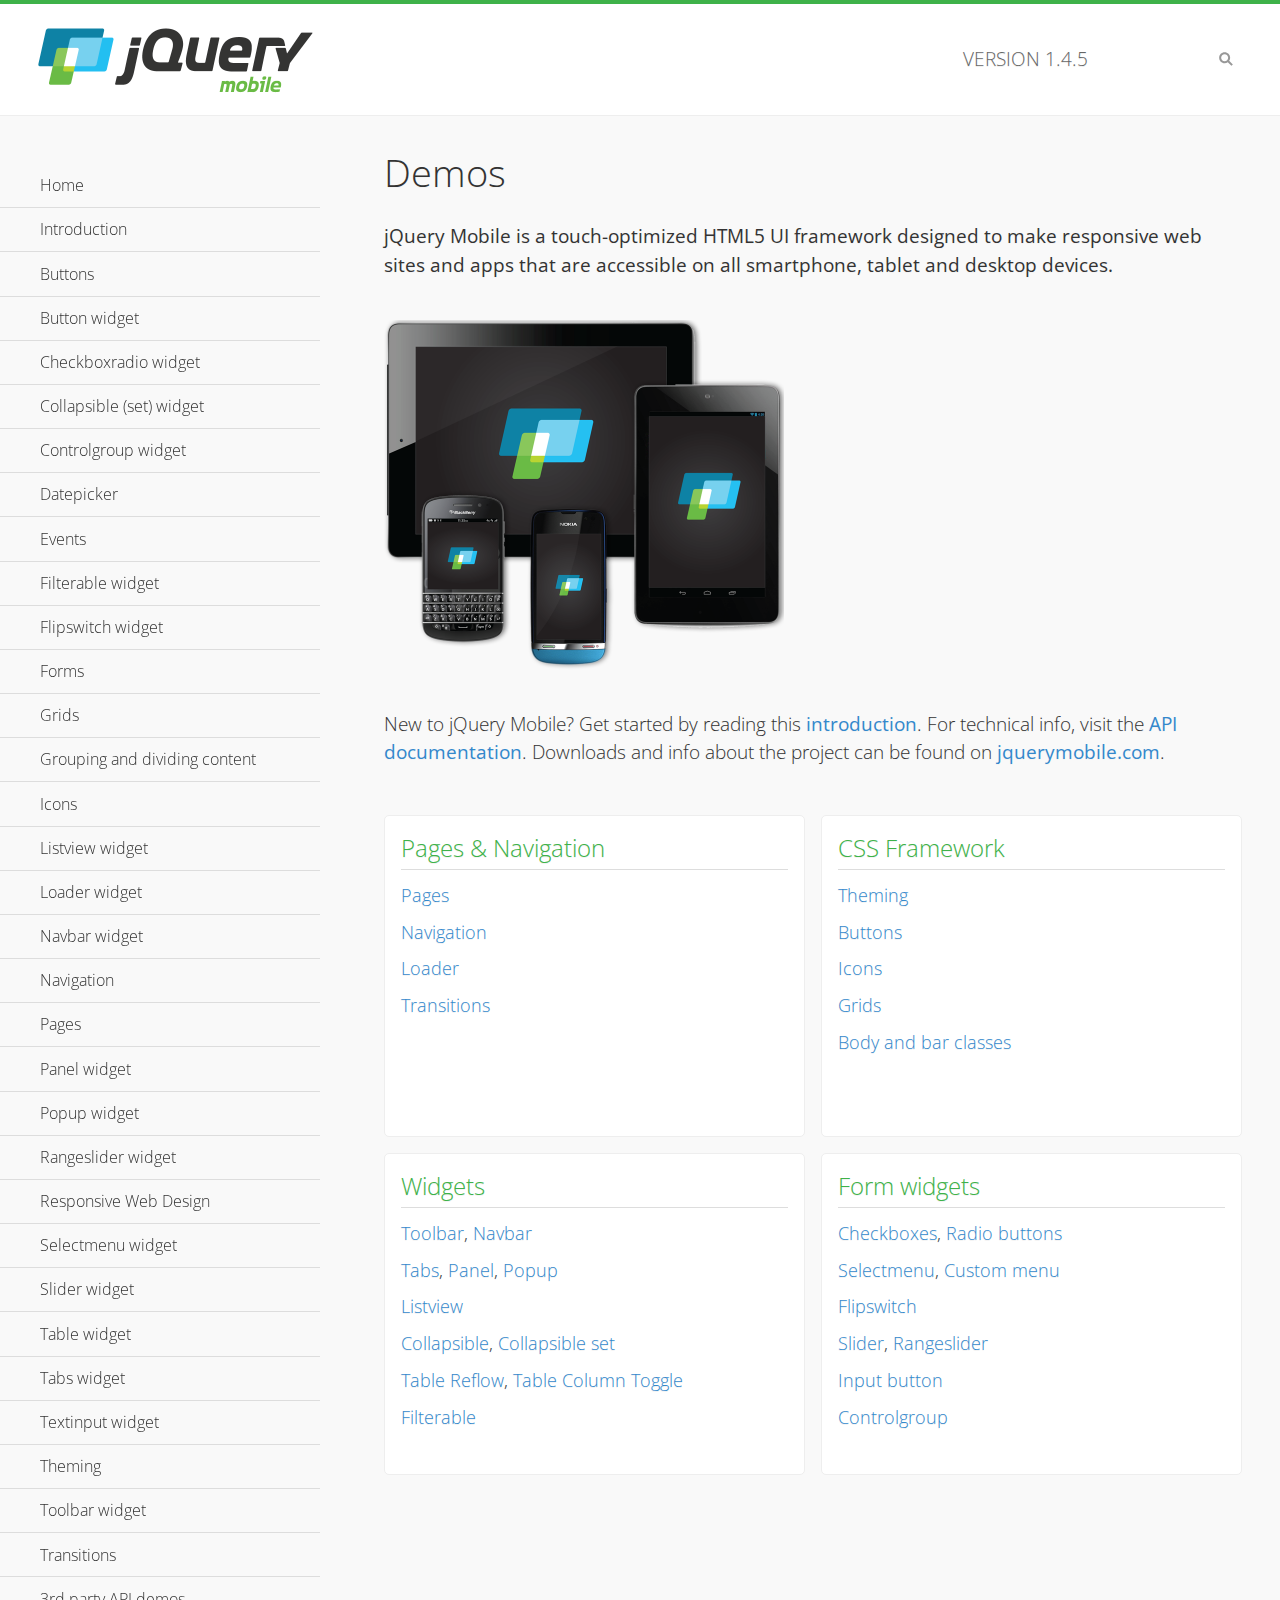
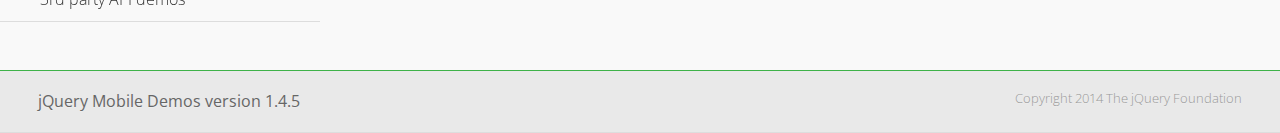
<file: www/lib/jqm/1.4.5/demos/index.html>
<!DOCTYPE html>
<html>
<head>
	<meta charset="utf-8">
	<meta name="viewport" content="width=device-width, initial-scale=1">
	<title>jQuery Mobile Demos</title>
	<link rel="shortcut icon" href="favicon.ico">
	<link rel="stylesheet" href="css/themes/default/jquery.mobile-1.4.5.min.css">
	<link rel="stylesheet" href="_assets/css/jqm-demos.css">
    <link rel="stylesheet" href="http://fonts.googleapis.com/css?family=Open+Sans:300,400,700">
	<script src="js/jquery.js"></script>
	<script src="_assets/js/index.js"></script>
	<script src="js/jquery.mobile-1.4.5.min.js"></script>
</head>
<body>
<div data-role="page" class="jqm-demos jqm-home">

	<div data-role="header" class="jqm-header">
		<h2><img src="_assets/img/jquery-logo.png" alt="jQuery Mobile"></h2>
		<p>Version <span class="jqm-version"></span></p>
		<a href="#" class="jqm-navmenu-link ui-btn ui-btn-icon-notext ui-corner-all ui-icon-bars ui-nodisc-icon ui-alt-icon ui-btn-left">Menu</a>
		<a href="#" class="jqm-search-link ui-btn ui-btn-icon-notext ui-corner-all ui-icon-search ui-nodisc-icon ui-alt-icon ui-btn-right">Search</a>
	</div><!-- /header -->

	<div role="main" class="ui-content jqm-content">

		<h1>Demos</h1>

		<p><strong>jQuery Mobile is a touch-optimized HTML5 UI framework designed to make responsive web sites and apps that are accessible on all smartphone, tablet and desktop devices.</strong></p>

		<img src="_assets/img/devices.png">

		<p>New to jQuery Mobile? Get started by reading this <a href="intro/" data-ajax="false">introduction</a>. For technical info, visit the <a href="http://api.jquerymobile.com" title="jQuery Mobile API documentation" target="_blank">API documentation</a>. Downloads and info about the project can be found on <a href="http://jquerymobile.com" title="jQuery Mobile web site" target="_blank">jquerymobile.com</a>.</p>

        <div class="ui-grid-a ui-responsive">
        	<div class="ui-block-a">
        		<div class="jqm-block-content">
        			<h3>Pages &amp; Navigation</h3>

        			<p><a href="pages/" data-ajax="false">Pages</a></p>
        			<p><a href="navigation/" data-ajax="false">Navigation</a></p>
        			<p><a href="loader/" data-ajax="false">Loader</a></p>
        			<p><a href="transitions/" data-ajax="false">Transitions</a></p>
        		</div>
        	</div>
        	<div class="ui-block-b">
        		<div class="jqm-block-content">
        			<h3>CSS Framework</h3>

        			<p><a href="theme-default/" data-ajax="false">Theming</a></p>
        			<p><a href="button-markup/" data-ajax="false">Buttons</a></p>
        			<p><a href="icons/" data-ajax="false">Icons</a></p>
        			<p><a href="grids/" data-ajax="false">Grids</a></p>
        			<p><a href="../body-bar-classes/" data-ajax="false">Body and bar classes</a></p>
        		</div>
        	</div>        	
        	<div class="ui-block-a">
        		<div class="jqm-block-content">
        			<h3>Widgets</h3>

        			<p><a href="toolbar/" data-ajax="false">Toolbar</a>, <a href="navbar/" data-ajax="false">Navbar</a></p>
        			<p><a href="tabs/" data-ajax="false">Tabs</a>, <a href="panel/" data-ajax="false">Panel</a>, <a href="popup/" data-ajax="false">Popup</a></p>
        			<p><a href="listview/" data-ajax="false">Listview</a></p>
        			<p><a href="collapsible/" data-ajax="false">Collapsible</a>, <a href="collapsibleset/" data-ajax="false">Collapsible set</a></p>
        			<p><a href="table-reflow/" data-ajax="false">Table Reflow</a>, <a href="table-column-toggle/" data-ajax="false">Table Column Toggle</a></p>
        			<p><a href="filterable/" data-ajax="false">Filterable</a></p>
        		</div>
        	</div>
        	<div class="ui-block-b">
        		<div class="jqm-block-content">
        			<h3>Form widgets</h3>

        			<p><a href="checkboxradio-checkbox/" data-ajax="false">Checkboxes</a>, <a href="checkboxradio-radio/" data-ajax="false">Radio buttons</a></p>
        			<p><a href="selectmenu/" data-ajax="false">Selectmenu</a>, <a href="selectmenu-custom/" data-ajax="false">Custom menu</a></p>
        			<p><a href="flipswitch/" data-ajax="false">Flipswitch</a></p>
        			<p><a href="slider/" data-ajax="false">Slider</a>, <a href="rangeslider/" data-ajax="false">Rangeslider</a></p>
        			<p><a href="button/" data-ajax="false">Input button</a></p>
        			<p><a href="controlgroup/" data-ajax="false">Controlgroup</a></p>
        		</div>
        	</div>
        </div>

	</div><!-- /content -->
	    <div data-role="panel" class="jqm-navmenu-panel" data-position="left" data-display="overlay" data-theme="a">
	    	<ul class="jqm-list ui-alt-icon ui-nodisc-icon">
<li data-filtertext="demos homepage" data-icon="home"><a href=".././">Home</a></li>
<li data-filtertext="introduction overview getting started"><a href="../intro/" data-ajax="false">Introduction</a></li>
<li data-filtertext="buttons button markup buttonmarkup method anchor link button element"><a href="../button-markup/" data-ajax="false">Buttons</a></li>
<li data-filtertext="form button widget input button submit reset"><a href="../button/" data-ajax="false">Button widget</a></li>
<li data-role="collapsible" data-enhanced="true" data-collapsed-icon="carat-d" data-expanded-icon="carat-u" data-iconpos="right" data-inset="false" class="ui-collapsible ui-collapsible-themed-content ui-collapsible-collapsed">
	<h3 class="ui-collapsible-heading ui-collapsible-heading-collapsed">
		<a href="#" class="ui-collapsible-heading-toggle ui-btn ui-btn-icon-right ui-btn-inherit ui-icon-carat-d">
		    Checkboxradio widget<span class="ui-collapsible-heading-status"> click to expand contents</span>
		</a>
	</h3>
	<div class="ui-collapsible-content ui-body-inherit ui-collapsible-content-collapsed" aria-hidden="true">
		<ul>
			<li data-filtertext="form checkboxradio widget checkbox input checkboxes controlgroups"><a href="../checkboxradio-checkbox/" data-ajax="false">Checkboxes</a></li>
			<li data-filtertext="form checkboxradio widget radio input radio buttons controlgroups"><a href="../checkboxradio-radio/" data-ajax="false">Radio buttons</a></li>
		</ul>
	</div>
</li>
<li data-role="collapsible" data-enhanced="true" data-collapsed-icon="carat-d" data-expanded-icon="carat-u" data-iconpos="right" data-inset="false" class="ui-collapsible ui-collapsible-themed-content ui-collapsible-collapsed">
	<h3 class="ui-collapsible-heading ui-collapsible-heading-collapsed">
		<a href="#" class="ui-collapsible-heading-toggle ui-btn ui-btn-icon-right ui-btn-inherit ui-icon-carat-d">
			Collapsible (set) widget<span class="ui-collapsible-heading-status"> click to expand contents</span>
		</a>
	</h3>
	<div class="ui-collapsible-content ui-body-inherit ui-collapsible-content-collapsed" aria-hidden="true">
		<ul>
			<li data-filtertext="collapsibles content formatting"><a href="../collapsible/" data-ajax="false">Collapsible</a></li>
			<li data-filtertext="dynamic collapsible set accordion append expand"><a href="../collapsible-dynamic/" data-ajax="false">Dynamic collapsibles</a></li>
			<li data-filtertext="accordions collapsible set widget content formatting grouped collapsibles"><a href="../collapsibleset/" data-ajax="false">Collapsible set</a></li>
		</ul>
	</div>
</li>
<li data-role="collapsible" data-enhanced="true" data-collapsed-icon="carat-d" data-expanded-icon="carat-u" data-iconpos="right" data-inset="false" class="ui-collapsible ui-collapsible-themed-content ui-collapsible-collapsed">
	<h3 class="ui-collapsible-heading ui-collapsible-heading-collapsed">
		<a href="#" class="ui-collapsible-heading-toggle ui-btn ui-btn-icon-right ui-btn-inherit ui-icon-carat-d">
			Controlgroup widget<span class="ui-collapsible-heading-status"> click to expand contents</span>
		</a>
	</h3>
	<div class="ui-collapsible-content ui-body-inherit ui-collapsible-content-collapsed" aria-hidden="true">
		<ul>
			<li data-filtertext="controlgroups selectmenu checkboxradio input grouped buttons horizontal vertical"><a href="../controlgroup/" data-ajax="false">Controlgroup</a></li>
			<li data-filtertext="dynamic controlgroup dynamically add buttons"><a href="../controlgroup-dynamic/" data-ajax="false">Dynamic controlgroups</a></li>
		</ul>
	</div>
</li>
<li data-filtertext="form datepicker widget date input"><a href="../datepicker/" data-ajax="false">Datepicker</a></li>
<li data-role="collapsible" data-enhanced="true" data-collapsed-icon="carat-d" data-expanded-icon="carat-u" data-iconpos="right" data-inset="false" class="ui-collapsible ui-collapsible-themed-content ui-collapsible-collapsed">
	<h3 class="ui-collapsible-heading ui-collapsible-heading-collapsed">
		<a href="#" class="ui-collapsible-heading-toggle ui-btn ui-btn-icon-right ui-btn-inherit ui-icon-carat-d">
			Events<span class="ui-collapsible-heading-status"> click to expand contents</span>
		</a>
	</h3>
	<div class="ui-collapsible-content ui-body-inherit ui-collapsible-content-collapsed" aria-hidden="true">
		<ul>
			<li data-filtertext="swipe to delete list items listviews swipe events"><a href="../swipe-list/" data-ajax="false">Swipe list items</a></li>
			<li data-filtertext="swipe to navigate swipe page navigation swipe events"><a href="../swipe-page/" data-ajax="false">Swipe page navigation</a></li>
		</ul>
	</div>
</li>
<li data-filtertext="filterable filter elements sorting searching listview table"><a href="../filterable/" data-ajax="false">Filterable widget</a></li>
<li data-filtertext="form flipswitch widget flip toggle switch binary select checkbox input"><a href="../flipswitch/" data-ajax="false">Flipswitch widget</a></li>
<li data-role="collapsible" data-enhanced="true" data-collapsed-icon="carat-d" data-expanded-icon="carat-u" data-iconpos="right" data-inset="false" class="ui-collapsible ui-collapsible-themed-content ui-collapsible-collapsed">
	<h3 class="ui-collapsible-heading ui-collapsible-heading-collapsed">
		<a href="#" class="ui-collapsible-heading-toggle ui-btn ui-btn-icon-right ui-btn-inherit ui-icon-carat-d">
			Forms<span class="ui-collapsible-heading-status"> click to expand contents</span>
		</a>
	</h3>
	<div class="ui-collapsible-content ui-body-inherit ui-collapsible-content-collapsed" aria-hidden="true">
		<ul>
			<li data-filtertext="forms text checkbox radio range button submit reset inputs selects textarea slider flipswitch label form elements"><a href="../forms/" data-ajax="false">Forms</a></li>
			<li data-filtertext="form hide labels hidden accessible ui-hidden-accessible forms"><a href="../forms-label-hidden-accessible/" data-ajax="false">Hide labels</a></li>
			<li data-filtertext="form field containers fieldcontain ui-field-contain forms"><a href="../forms-field-contain/" data-ajax="false">Field containers</a></li>
			<li data-filtertext="forms disabled form elements"><a href="../forms-disabled/" data-ajax="false">Forms disabled</a></li>
			<li data-filtertext="forms gallery examples overview forms text checkbox radio range button submit reset inputs selects textarea slider flipswitch label form elements"><a href="../forms-gallery/" data-ajax="false">Forms gallery</a></li>
		</ul>
	</div>
</li>
<li data-role="collapsible" data-enhanced="true" data-collapsed-icon="carat-d" data-expanded-icon="carat-u" data-iconpos="right" data-inset="false" class="ui-collapsible ui-collapsible-themed-content ui-collapsible-collapsed">
	<h3 class="ui-collapsible-heading ui-collapsible-heading-collapsed">
		<a href="#" class="ui-collapsible-heading-toggle ui-btn ui-btn-icon-right ui-btn-inherit ui-icon-carat-d">
			Grids<span class="ui-collapsible-heading-status"> click to expand contents</span>
		</a>
	</h3>
	<div class="ui-collapsible-content ui-body-inherit ui-collapsible-content-collapsed" aria-hidden="true">
		<ul>
			<li data-filtertext="grids columns blocks content formatting rwd responsive css framework"><a href="../grids/" data-ajax="false">Grids</a></li>
			<li data-filtertext="buttons in grids css framework"><a href="../grids-buttons/" data-ajax="false">Buttons in grids</a></li>
			<li data-filtertext="custom responsive grids rwd css framework"><a href="../grids-custom-responsive/" data-ajax="false">Custom responsive grids</a></li>
		</ul>
	</div>
</li>
<li data-filtertext="blocks content formatting sections heading"><a href="../body-bar-classes/" data-ajax="false">Grouping and dividing content</a></li>
<li data-role="collapsible" data-enhanced="true" data-collapsed-icon="carat-d" data-expanded-icon="carat-u" data-iconpos="right" data-inset="false" class="ui-collapsible ui-collapsible-themed-content ui-collapsible-collapsed">
	<h3 class="ui-collapsible-heading ui-collapsible-heading-collapsed">
		<a href="#" class="ui-collapsible-heading-toggle ui-btn ui-btn-icon-right ui-btn-inherit ui-icon-carat-d">
			Icons<span class="ui-collapsible-heading-status"> click to expand contents</span>
		</a>
	</h3>
	<div class="ui-collapsible-content ui-body-inherit ui-collapsible-content-collapsed" aria-hidden="true">
		<ul>
			<li data-filtertext="button icons svg disc alt custom icon position"><a href="../icons/" data-ajax="false">Icons</a></li>
			<li data-filtertext=""><a href="../icons-grunticon/" data-ajax="false">Grunticon loader</a></li>
		</ul>
	</div>
</li>
<li data-role="collapsible" data-enhanced="true" data-collapsed-icon="carat-d" data-expanded-icon="carat-u" data-iconpos="right" data-inset="false" class="ui-collapsible ui-collapsible-themed-content ui-collapsible-collapsed">
	<h3 class="ui-collapsible-heading ui-collapsible-heading-collapsed">
		<a href="#" class="ui-collapsible-heading-toggle ui-btn ui-btn-icon-right ui-btn-inherit ui-icon-carat-d">
			Listview widget<span class="ui-collapsible-heading-status"> click to expand contents</span>
		</a>
	</h3>
	<div class="ui-collapsible-content ui-body-inherit ui-collapsible-content-collapsed" aria-hidden="true">
		<ul>
			<li data-filtertext="listview widget thumbnails icons nested split button collapsible ul ol"><a href="../listview/" data-ajax="false">Listview</a></li>
			<li data-filtertext="autocomplete filterable reveal listview filtertextbeforefilter placeholder"><a href="../listview-autocomplete/" data-ajax="false">Listview autocomplete</a></li>
			<li data-filtertext="autocomplete filterable reveal listview remote data filtertextbeforefilter placeholder"><a href="../listview-autocomplete-remote/" data-ajax="false">Listview autocomplete remote data</a></li>
			<li data-filtertext="autodividers anchor jump scroll linkbars listview lists ul ol"><a href="../listview-autodividers-linkbar/" data-ajax="false">Listview autodividers linkbar</a></li>
			<li data-filtertext="listview autodividers selector autodividersselector lists ul ol"><a href="../listview-autodividers-selector/" data-ajax="false">Listview autodividers selector</a></li>
			<li data-filtertext="listview nested list items"><a href="../listview-nested-lists/" data-ajax="false">Nested Listviews</a></li>
			<li data-filtertext="listview collapsible list items flat"><a href="../listview-collapsible-item-flat/" data-ajax="false">Listview collapsible list items (flat)</a></li>
			<li data-filtertext="listview collapsible list indented"><a href="../listview-collapsible-item-indented/" data-ajax="false">Listview collapsible list items (indented)</a></li>
			<li data-filtertext="grid listview responsive grids responsive listviews lists ul"><a href="../listview-grid/" data-ajax="false">Listview responsive grid</a></li>
		</ul>
	</div>
</li>
<li data-filtertext="loader widget page loading navigation overlay spinner"><a href="../loader/" data-ajax="false">Loader widget</a></li>
<li data-filtertext="navbar widget navmenu toolbars header footer"><a href="../navbar/" data-ajax="false">Navbar widget</a></li>
<li data-role="collapsible" data-enhanced="true" data-collapsed-icon="carat-d" data-expanded-icon="carat-u" data-iconpos="right" data-inset="false" class="ui-collapsible ui-collapsible-themed-content ui-collapsible-collapsed">
	<h3 class="ui-collapsible-heading ui-collapsible-heading-collapsed">
		<a href="#" class="ui-collapsible-heading-toggle ui-btn ui-btn-icon-right ui-btn-inherit ui-icon-carat-d">
			Navigation<span class="ui-collapsible-heading-status"> click to expand contents</span>
		</a>
	</h3>
	<div class="ui-collapsible-content ui-body-inherit ui-collapsible-content-collapsed" aria-hidden="true">
		<ul>
			<li data-filtertext="ajax navigation navigate widget history event method"><a href="../navigation/" data-ajax="false">Navigation</a></li>
			<li data-filtertext="linking pages page links navigation ajax prefetch cache"><a href="../navigation-linking-pages/" data-ajax="false">Linking pages</a></li>
			<!-- <li data-filtertext="php redirect server redirection server-side navigation"><a href="../navigation-php-redirect/" data-ajax="false">PHP redirect demo</a></li>-->
			<li data-filtertext="navigation redirection hash query"><a href="../navigation-hash-processing/" data-ajax="false">Hash processing demo</a></li>
			<li data-filtertext="navigation redirection hash query"><a href="../page-events/" data-ajax="false">Page Navigation Events</a></li>
		</ul>
	</div>
</li>
<li data-role="collapsible" data-enhanced="true" data-collapsed-icon="carat-d" data-expanded-icon="carat-u" data-iconpos="right" data-inset="false" class="ui-collapsible ui-collapsible-themed-content ui-collapsible-collapsed">
	<h3 class="ui-collapsible-heading ui-collapsible-heading-collapsed">
		<a href="#" class="ui-collapsible-heading-toggle ui-btn ui-btn-icon-right ui-btn-inherit ui-icon-carat-d">
			Pages<span class="ui-collapsible-heading-status"> click to expand contents</span>
		</a>
	</h3>
	<div class="ui-collapsible-content ui-body-inherit ui-collapsible-content-collapsed" aria-hidden="true">
		<ul>
			<li data-filtertext="pages page widget ajax navigation"><a href="../pages/" data-ajax="false">Pages</a></li>
			<li data-filtertext="single page"><a href="../pages-single-page/" data-ajax="false">Single page</a></li>
			<li data-filtertext="multipage multi-page page"><a href="../pages-multi-page/" data-ajax="false">Multi-page template</a></li>
			<li data-filtertext="dialog page widget modal popup"><a href="../pages-dialog/" data-ajax="false">Dialog page</a></li>
		</ul>
	</div>
</li>
<li data-role="collapsible" data-enhanced="true" data-collapsed-icon="carat-d" data-expanded-icon="carat-u" data-iconpos="right" data-inset="false" class="ui-collapsible ui-collapsible-themed-content ui-collapsible-collapsed">
	<h3 class="ui-collapsible-heading ui-collapsible-heading-collapsed">
		<a href="#" class="ui-collapsible-heading-toggle ui-btn ui-btn-icon-right ui-btn-inherit ui-icon-carat-d">
			Panel widget<span class="ui-collapsible-heading-status"> click to expand contents</span>
		</a>
	</h3>
	<div class="ui-collapsible-content ui-body-inherit ui-collapsible-content-collapsed" aria-hidden="true">
		<ul>
			<li data-filtertext="panel widget sliding panels reveal push overlay responsive"><a href="../panel/" data-ajax="false">Panel</a></li>
			<li data-filtertext=""><a href="../panel-external/" data-ajax="false">External panels</a></li>
			<li data-filtertext="panel "><a href="../panel-fixed/" data-ajax="false">Fixed panels</a></li>
			<li data-filtertext="panel slide panels sliding panels shadow rwd responsive breakpoint"><a href="../panel-responsive/" data-ajax="false">Panels responsive</a></li>
			<li data-filtertext="panel custom style custom panel width reveal shadow listview panel styling page background wrapper"><a href="../panel-styling/" data-ajax="false">Custom panel style</a></li>
			<li data-filtertext="panel open on swipe"><a href="../panel-swipe-open/" data-ajax="false">Panel open on swipe</a></li>
			<li data-filtertext="panels outside page internal external toolbars"><a href="../panel-external-internal/" data-ajax="false">Panel external and internal</a></li>
		</ul>
	</div>
</li>
<li data-role="collapsible" data-enhanced="true" data-collapsed-icon="carat-d" data-expanded-icon="carat-u" data-iconpos="right" data-inset="false" class="ui-collapsible ui-collapsible-themed-content ui-collapsible-collapsed">
	<h3 class="ui-collapsible-heading ui-collapsible-heading-collapsed">
		<a href="#" class="ui-collapsible-heading-toggle ui-btn ui-btn-icon-right ui-btn-inherit ui-icon-carat-d">
			Popup widget<span class="ui-collapsible-heading-status"> click to expand contents</span>
		</a>
	</h3>
	<div class="ui-collapsible-content ui-body-inherit ui-collapsible-content-collapsed" aria-hidden="true">
		<ul>
			<li data-filtertext="popup widget popups dialog modal transition tooltip lightbox form overlay screen flip pop fade transition"><a href="../popup/" data-ajax="false">Popup</a></li>
			<li data-filtertext="popup alignment position"><a href="../popup-alignment/" data-ajax="false">Popup alignment</a></li>
			<li data-filtertext="popup arrow size popups popover"><a href="../popup-arrow-size/" data-ajax="false">Popup arrow size</a></li>
			<li data-filtertext="dynamic popups popup images lightbox"><a href="../popup-dynamic/" data-ajax="false">Dynamic popups</a></li>
			<li data-filtertext="popups with iframes scaling"><a href="../popup-iframe/" data-ajax="false">Popups with iframes</a></li>
			<li data-filtertext="popup image scaling"><a href="../popup-image-scaling/" data-ajax="false">Popup image scaling</a></li>
			<li data-filtertext="external popup outside multi-page"><a href="../popup-outside-multipage/" data-ajax="false">Popup outside multi-page</a></li>
		</ul>
	</div>
</li>
<li data-filtertext="form rangeslider widget dual sliders dual handle sliders range input"><a href="../rangeslider/" data-ajax="false">Rangeslider widget</a></li>
<li data-filtertext="responsive web design rwd adaptive progressive enhancement PE accessible mobile breakpoints media query media queries"><a href="../rwd/" data-ajax="false">Responsive Web Design</a></li>
<li data-role="collapsible" data-enhanced="true" data-collapsed-icon="carat-d" data-expanded-icon="carat-u" data-iconpos="right" data-inset="false" class="ui-collapsible ui-collapsible-themed-content ui-collapsible-collapsed">
	<h3 class="ui-collapsible-heading ui-collapsible-heading-collapsed">
		<a href="#" class="ui-collapsible-heading-toggle ui-btn ui-btn-icon-right ui-btn-inherit ui-icon-carat-d">
			Selectmenu widget<span class="ui-collapsible-heading-status"> click to expand contents</span>
		</a>
	</h3>
	<div class="ui-collapsible-content ui-body-inherit ui-collapsible-content-collapsed" aria-hidden="true">
		<ul>
			<li data-filtertext="form selectmenu widget select input custom select menu selects"><a href="../selectmenu/" data-ajax="false">Selectmenu</a></li>
			<li data-filtertext="form custom select menu selectmenu widget custom menu option optgroup multiple selects"><a href="../selectmenu-custom/" data-ajax="false">Custom select menu</a></li>
			<li data-filtertext="filterable select filter popup dialog"><a href="../selectmenu-custom-filter/" data-ajax="false">Custom select menu with filter</a></li>
		</ul>
	</div>
</li>
<li data-role="collapsible" data-enhanced="true" data-collapsed-icon="carat-d" data-expanded-icon="carat-u" data-iconpos="right" data-inset="false" class="ui-collapsible ui-collapsible-themed-content ui-collapsible-collapsed">
	<h3 class="ui-collapsible-heading ui-collapsible-heading-collapsed">
		<a href="#" class="ui-collapsible-heading-toggle ui-btn ui-btn-icon-right ui-btn-inherit ui-icon-carat-d">
			Slider widget<span class="ui-collapsible-heading-status"> click to expand contents</span>
		</a>
	</h3>
	<div class="ui-collapsible-content ui-body-inherit ui-collapsible-content-collapsed" aria-hidden="true">
		<ul>
			<li data-filtertext="form slider widget range input single sliders"><a href="../slider/" data-ajax="false">Slider</a></li>
			<li data-filtertext="form slider widget flipswitch slider binary select flip toggle switch"><a href="../slider-flipswitch/" data-ajax="false">Slider flip toggle switch</a></li>
			<li data-filtertext="form slider tooltip handle value input range sliders"><a href="../slider-tooltip/" data-ajax="false">Slider tooltip</a></li>
		</ul>
	</div>
</li>
<li data-role="collapsible" data-enhanced="true" data-collapsed-icon="carat-d" data-expanded-icon="carat-u" data-iconpos="right" data-inset="false" class="ui-collapsible ui-collapsible-themed-content ui-collapsible-collapsed">
	<h3 class="ui-collapsible-heading ui-collapsible-heading-collapsed">
		<a href="#" class="ui-collapsible-heading-toggle ui-btn ui-btn-icon-right ui-btn-inherit ui-icon-carat-d">
			Table widget<span class="ui-collapsible-heading-status"> click to expand contents</span>
		</a>
	</h3>
	<div class="ui-collapsible-content ui-body-inherit ui-collapsible-content-collapsed" aria-hidden="true">
		<ul>
			<li data-filtertext="table widget reflow column toggle th td responsive tables rwd hide show tabular"><a href="../table-column-toggle/" data-ajax="false">Table Column Toggle</a></li>
			<li data-filtertext="table column toggle phone comparison demo"><a href="../table-column-toggle-example/" data-ajax="false">Table Column Toggle demo</a></li>
			<li data-filtertext="responsive tables table column toggle heading groups rwd breakpoint"><a href="../table-column-toggle-heading-groups/" data-ajax="false">Table Column Toggle heading groups</a></li>
			<li data-filtertext="responsive tables table column toggle hide rwd breakpoint customization options"><a href="../table-column-toggle-options/" data-ajax="false">Table Column Toggle options</a></li>
			<li data-filtertext="table reflow th td responsive rwd columns tabular"><a href="../table-reflow/" data-ajax="false">Table Reflow</a></li>
			<li data-filtertext="responsive tables table reflow heading groups rwd breakpoint"><a href="../table-reflow-heading-groups/" data-ajax="false">Table Reflow heading groups</a></li>
			<li data-filtertext="responsive tables table reflow stripes strokes table style"><a href="../table-reflow-stripes-strokes/" data-ajax="false">Table Reflow stripes and strokes</a></li>
			<li data-filtertext="responsive tables table reflow stack custom styles"><a href="../table-reflow-styling/" data-ajax="false">Table Reflow custom styles</a></li>
		</ul>
	</div>
</li>
<li data-filtertext="ui tabs widget"><a href="../tabs/" data-ajax="false">Tabs widget</a></li>
<li data-filtertext="form textinput widget text input textarea number date time tel email file color password"><a href="../textinput/" data-ajax="false">Textinput widget</a></li>
<li data-role="collapsible" data-enhanced="true" data-collapsed-icon="carat-d" data-expanded-icon="carat-u" data-iconpos="right" data-inset="false" class="ui-collapsible ui-collapsible-themed-content ui-collapsible-collapsed">
	<h3 class="ui-collapsible-heading ui-collapsible-heading-collapsed">
		<a href="#" class="ui-collapsible-heading-toggle ui-btn ui-btn-icon-right ui-btn-inherit ui-icon-carat-d">
			Theming<span class="ui-collapsible-heading-status"> click to expand contents</span>
		</a>
	</h3>
	<div class="ui-collapsible-content ui-body-inherit ui-collapsible-content-collapsed" aria-hidden="true">
		<ul>
			<li data-filtertext="default theme swatches theming style css"><a href="../theme-default/" data-ajax="false">Default theme</a></li>
			<li data-filtertext="classic theme old theme swatches theming style css"><a href="../theme-classic/" data-ajax="false">Classic theme</a></li>
		</ul>
	</div>
</li>
<li data-role="collapsible" data-enhanced="true" data-collapsed-icon="carat-d" data-expanded-icon="carat-u" data-iconpos="right" data-inset="false" class="ui-collapsible ui-collapsible-themed-content ui-collapsible-collapsed">
	<h3 class="ui-collapsible-heading ui-collapsible-heading-collapsed">
		<a href="#" class="ui-collapsible-heading-toggle ui-btn ui-btn-icon-right ui-btn-inherit ui-icon-carat-d">
			Toolbar widget<span class="ui-collapsible-heading-status"> click to expand contents</span>
		</a>
	</h3>
	<div class="ui-collapsible-content ui-body-inherit ui-collapsible-content-collapsed" aria-hidden="true">
		<ul>
			<li data-filtertext="toolbar widget header footer toolbars fixed fullscreen external sections"><a href="../toolbar/" data-ajax="false">Toolbar</a></li>
			<li data-filtertext="dynamic toolbars dynamically add toolbar header footer"><a href="../toolbar-dynamic/" data-ajax="false">Dynamic toolbars</a></li>
			<li data-filtertext="external toolbars header footer"><a href="../toolbar-external/" data-ajax="false">External toolbars</a></li>
			<li data-filtertext="fixed toolbars header footer"><a href="../toolbar-fixed/" data-ajax="false">Fixed toolbars</a></li>
			<li data-filtertext="fixed fullscreen toolbars header footer"><a href="../toolbar-fixed-fullscreen/" data-ajax="false">Fullscreen toolbars</a></li>
			<li data-filtertext="external fixed toolbars header footer"><a href="../toolbar-fixed-external/" data-ajax="false">Fixed external toolbars</a></li>
			<li data-filtertext="external persistent toolbars header footer navbar navmenu"><a href="../toolbar-fixed-persistent/" data-ajax="false">Persistent toolbars</a></li>
			<li data-filtertext="external ajax optimized toolbars persistent toolbars header footer navbar"><a href="../toolbar-fixed-persistent-optimized/" data-ajax="false">Ajax optimized toolbars</a></li>
			<li data-filtertext="form in toolbars header footer"><a href="../toolbar-fixed-forms/" data-ajax="false">Form in toolbar</a></li>
		</ul>
	</div>
</li>
<li data-filtertext="page transitions animated pages popup navigation flip slide fade pop"><a href="../transitions/" data-ajax="false">Transitions</a></li>
<li data-role="collapsible" data-enhanced="true" data-collapsed-icon="carat-d" data-expanded-icon="carat-u" data-iconpos="right" data-inset="false" class="ui-collapsible ui-collapsible-themed-content ui-collapsible-collapsed">
	<h3 class="ui-collapsible-heading ui-collapsible-heading-collapsed">
		<a href="#" class="ui-collapsible-heading-toggle ui-btn ui-btn-icon-right ui-btn-inherit ui-icon-carat-d">
			3rd party API demos<span class="ui-collapsible-heading-status"> click to expand contents</span>
		</a>
	</h3>
	<div class="ui-collapsible-content ui-body-inherit ui-collapsible-content-collapsed" aria-hidden="true">
		<ul>
			<li data-filtertext="backbone requirejs navigation router"><a href="../backbone-requirejs/" data-ajax="false">Backbone RequireJS</a></li>
			<li data-filtertext="google maps geolocation demo"><a href="../map-geolocation/" data-ajax="false">Google Maps geolocation</a></li>
			<li data-filtertext="google maps hybrid"><a href="../map-list-toggle/" data-ajax="false">Google Maps list toggle</a></li>
		</ul>
	</div>
</li>



		     </ul>
		</div><!-- /panel -->


	<div data-role="footer" data-position="fixed" data-tap-toggle="false" class="jqm-footer">
		<p>jQuery Mobile Demos version <span class="jqm-version"></span></p>
		<p>Copyright 2014 The jQuery Foundation</p>
	</div><!-- /footer -->
	<!-- TODO: This should become an external panel so we can add input to markup (unique ID) -->
    <div data-role="panel" class="jqm-search-panel" data-position="right" data-display="overlay" data-theme="a">
		<div class="jqm-search">
			<ul class="jqm-list" data-filter-placeholder="Search demos..." data-filter-reveal="true">
<li data-filtertext="demos homepage" data-icon="home"><a href=".././">Home</a></li>
<li data-filtertext="introduction overview getting started"><a href="../intro/" data-ajax="false">Introduction</a></li>
<li data-filtertext="buttons button markup buttonmarkup method anchor link button element"><a href="../button-markup/" data-ajax="false">Buttons</a></li>
<li data-filtertext="form button widget input button submit reset"><a href="../button/" data-ajax="false">Button widget</a></li>
<li data-role="collapsible" data-enhanced="true" data-collapsed-icon="carat-d" data-expanded-icon="carat-u" data-iconpos="right" data-inset="false" class="ui-collapsible ui-collapsible-themed-content ui-collapsible-collapsed">
	<h3 class="ui-collapsible-heading ui-collapsible-heading-collapsed">
		<a href="#" class="ui-collapsible-heading-toggle ui-btn ui-btn-icon-right ui-btn-inherit ui-icon-carat-d">
		    Checkboxradio widget<span class="ui-collapsible-heading-status"> click to expand contents</span>
		</a>
	</h3>
	<div class="ui-collapsible-content ui-body-inherit ui-collapsible-content-collapsed" aria-hidden="true">
		<ul>
			<li data-filtertext="form checkboxradio widget checkbox input checkboxes controlgroups"><a href="../checkboxradio-checkbox/" data-ajax="false">Checkboxes</a></li>
			<li data-filtertext="form checkboxradio widget radio input radio buttons controlgroups"><a href="../checkboxradio-radio/" data-ajax="false">Radio buttons</a></li>
		</ul>
	</div>
</li>
<li data-role="collapsible" data-enhanced="true" data-collapsed-icon="carat-d" data-expanded-icon="carat-u" data-iconpos="right" data-inset="false" class="ui-collapsible ui-collapsible-themed-content ui-collapsible-collapsed">
	<h3 class="ui-collapsible-heading ui-collapsible-heading-collapsed">
		<a href="#" class="ui-collapsible-heading-toggle ui-btn ui-btn-icon-right ui-btn-inherit ui-icon-carat-d">
			Collapsible (set) widget<span class="ui-collapsible-heading-status"> click to expand contents</span>
		</a>
	</h3>
	<div class="ui-collapsible-content ui-body-inherit ui-collapsible-content-collapsed" aria-hidden="true">
		<ul>
			<li data-filtertext="collapsibles content formatting"><a href="../collapsible/" data-ajax="false">Collapsible</a></li>
			<li data-filtertext="dynamic collapsible set accordion append expand"><a href="../collapsible-dynamic/" data-ajax="false">Dynamic collapsibles</a></li>
			<li data-filtertext="accordions collapsible set widget content formatting grouped collapsibles"><a href="../collapsibleset/" data-ajax="false">Collapsible set</a></li>
		</ul>
	</div>
</li>
<li data-role="collapsible" data-enhanced="true" data-collapsed-icon="carat-d" data-expanded-icon="carat-u" data-iconpos="right" data-inset="false" class="ui-collapsible ui-collapsible-themed-content ui-collapsible-collapsed">
	<h3 class="ui-collapsible-heading ui-collapsible-heading-collapsed">
		<a href="#" class="ui-collapsible-heading-toggle ui-btn ui-btn-icon-right ui-btn-inherit ui-icon-carat-d">
			Controlgroup widget<span class="ui-collapsible-heading-status"> click to expand contents</span>
		</a>
	</h3>
	<div class="ui-collapsible-content ui-body-inherit ui-collapsible-content-collapsed" aria-hidden="true">
		<ul>
			<li data-filtertext="controlgroups selectmenu checkboxradio input grouped buttons horizontal vertical"><a href="../controlgroup/" data-ajax="false">Controlgroup</a></li>
			<li data-filtertext="dynamic controlgroup dynamically add buttons"><a href="../controlgroup-dynamic/" data-ajax="false">Dynamic controlgroups</a></li>
		</ul>
	</div>
</li>
<li data-filtertext="form datepicker widget date input"><a href="../datepicker/" data-ajax="false">Datepicker</a></li>
<li data-role="collapsible" data-enhanced="true" data-collapsed-icon="carat-d" data-expanded-icon="carat-u" data-iconpos="right" data-inset="false" class="ui-collapsible ui-collapsible-themed-content ui-collapsible-collapsed">
	<h3 class="ui-collapsible-heading ui-collapsible-heading-collapsed">
		<a href="#" class="ui-collapsible-heading-toggle ui-btn ui-btn-icon-right ui-btn-inherit ui-icon-carat-d">
			Events<span class="ui-collapsible-heading-status"> click to expand contents</span>
		</a>
	</h3>
	<div class="ui-collapsible-content ui-body-inherit ui-collapsible-content-collapsed" aria-hidden="true">
		<ul>
			<li data-filtertext="swipe to delete list items listviews swipe events"><a href="../swipe-list/" data-ajax="false">Swipe list items</a></li>
			<li data-filtertext="swipe to navigate swipe page navigation swipe events"><a href="../swipe-page/" data-ajax="false">Swipe page navigation</a></li>
		</ul>
	</div>
</li>
<li data-filtertext="filterable filter elements sorting searching listview table"><a href="../filterable/" data-ajax="false">Filterable widget</a></li>
<li data-filtertext="form flipswitch widget flip toggle switch binary select checkbox input"><a href="../flipswitch/" data-ajax="false">Flipswitch widget</a></li>
<li data-role="collapsible" data-enhanced="true" data-collapsed-icon="carat-d" data-expanded-icon="carat-u" data-iconpos="right" data-inset="false" class="ui-collapsible ui-collapsible-themed-content ui-collapsible-collapsed">
	<h3 class="ui-collapsible-heading ui-collapsible-heading-collapsed">
		<a href="#" class="ui-collapsible-heading-toggle ui-btn ui-btn-icon-right ui-btn-inherit ui-icon-carat-d">
			Forms<span class="ui-collapsible-heading-status"> click to expand contents</span>
		</a>
	</h3>
	<div class="ui-collapsible-content ui-body-inherit ui-collapsible-content-collapsed" aria-hidden="true">
		<ul>
			<li data-filtertext="forms text checkbox radio range button submit reset inputs selects textarea slider flipswitch label form elements"><a href="../forms/" data-ajax="false">Forms</a></li>
			<li data-filtertext="form hide labels hidden accessible ui-hidden-accessible forms"><a href="../forms-label-hidden-accessible/" data-ajax="false">Hide labels</a></li>
			<li data-filtertext="form field containers fieldcontain ui-field-contain forms"><a href="../forms-field-contain/" data-ajax="false">Field containers</a></li>
			<li data-filtertext="forms disabled form elements"><a href="../forms-disabled/" data-ajax="false">Forms disabled</a></li>
			<li data-filtertext="forms gallery examples overview forms text checkbox radio range button submit reset inputs selects textarea slider flipswitch label form elements"><a href="../forms-gallery/" data-ajax="false">Forms gallery</a></li>
		</ul>
	</div>
</li>
<li data-role="collapsible" data-enhanced="true" data-collapsed-icon="carat-d" data-expanded-icon="carat-u" data-iconpos="right" data-inset="false" class="ui-collapsible ui-collapsible-themed-content ui-collapsible-collapsed">
	<h3 class="ui-collapsible-heading ui-collapsible-heading-collapsed">
		<a href="#" class="ui-collapsible-heading-toggle ui-btn ui-btn-icon-right ui-btn-inherit ui-icon-carat-d">
			Grids<span class="ui-collapsible-heading-status"> click to expand contents</span>
		</a>
	</h3>
	<div class="ui-collapsible-content ui-body-inherit ui-collapsible-content-collapsed" aria-hidden="true">
		<ul>
			<li data-filtertext="grids columns blocks content formatting rwd responsive css framework"><a href="../grids/" data-ajax="false">Grids</a></li>
			<li data-filtertext="buttons in grids css framework"><a href="../grids-buttons/" data-ajax="false">Buttons in grids</a></li>
			<li data-filtertext="custom responsive grids rwd css framework"><a href="../grids-custom-responsive/" data-ajax="false">Custom responsive grids</a></li>
		</ul>
	</div>
</li>
<li data-filtertext="blocks content formatting sections heading"><a href="../body-bar-classes/" data-ajax="false">Grouping and dividing content</a></li>
<li data-role="collapsible" data-enhanced="true" data-collapsed-icon="carat-d" data-expanded-icon="carat-u" data-iconpos="right" data-inset="false" class="ui-collapsible ui-collapsible-themed-content ui-collapsible-collapsed">
	<h3 class="ui-collapsible-heading ui-collapsible-heading-collapsed">
		<a href="#" class="ui-collapsible-heading-toggle ui-btn ui-btn-icon-right ui-btn-inherit ui-icon-carat-d">
			Icons<span class="ui-collapsible-heading-status"> click to expand contents</span>
		</a>
	</h3>
	<div class="ui-collapsible-content ui-body-inherit ui-collapsible-content-collapsed" aria-hidden="true">
		<ul>
			<li data-filtertext="button icons svg disc alt custom icon position"><a href="../icons/" data-ajax="false">Icons</a></li>
			<li data-filtertext=""><a href="../icons-grunticon/" data-ajax="false">Grunticon loader</a></li>
		</ul>
	</div>
</li>
<li data-role="collapsible" data-enhanced="true" data-collapsed-icon="carat-d" data-expanded-icon="carat-u" data-iconpos="right" data-inset="false" class="ui-collapsible ui-collapsible-themed-content ui-collapsible-collapsed">
	<h3 class="ui-collapsible-heading ui-collapsible-heading-collapsed">
		<a href="#" class="ui-collapsible-heading-toggle ui-btn ui-btn-icon-right ui-btn-inherit ui-icon-carat-d">
			Listview widget<span class="ui-collapsible-heading-status"> click to expand contents</span>
		</a>
	</h3>
	<div class="ui-collapsible-content ui-body-inherit ui-collapsible-content-collapsed" aria-hidden="true">
		<ul>
			<li data-filtertext="listview widget thumbnails icons nested split button collapsible ul ol"><a href="../listview/" data-ajax="false">Listview</a></li>
			<li data-filtertext="autocomplete filterable reveal listview filtertextbeforefilter placeholder"><a href="../listview-autocomplete/" data-ajax="false">Listview autocomplete</a></li>
			<li data-filtertext="autocomplete filterable reveal listview remote data filtertextbeforefilter placeholder"><a href="../listview-autocomplete-remote/" data-ajax="false">Listview autocomplete remote data</a></li>
			<li data-filtertext="autodividers anchor jump scroll linkbars listview lists ul ol"><a href="../listview-autodividers-linkbar/" data-ajax="false">Listview autodividers linkbar</a></li>
			<li data-filtertext="listview autodividers selector autodividersselector lists ul ol"><a href="../listview-autodividers-selector/" data-ajax="false">Listview autodividers selector</a></li>
			<li data-filtertext="listview nested list items"><a href="../listview-nested-lists/" data-ajax="false">Nested Listviews</a></li>
			<li data-filtertext="listview collapsible list items flat"><a href="../listview-collapsible-item-flat/" data-ajax="false">Listview collapsible list items (flat)</a></li>
			<li data-filtertext="listview collapsible list indented"><a href="../listview-collapsible-item-indented/" data-ajax="false">Listview collapsible list items (indented)</a></li>
			<li data-filtertext="grid listview responsive grids responsive listviews lists ul"><a href="../listview-grid/" data-ajax="false">Listview responsive grid</a></li>
		</ul>
	</div>
</li>
<li data-filtertext="loader widget page loading navigation overlay spinner"><a href="../loader/" data-ajax="false">Loader widget</a></li>
<li data-filtertext="navbar widget navmenu toolbars header footer"><a href="../navbar/" data-ajax="false">Navbar widget</a></li>
<li data-role="collapsible" data-enhanced="true" data-collapsed-icon="carat-d" data-expanded-icon="carat-u" data-iconpos="right" data-inset="false" class="ui-collapsible ui-collapsible-themed-content ui-collapsible-collapsed">
	<h3 class="ui-collapsible-heading ui-collapsible-heading-collapsed">
		<a href="#" class="ui-collapsible-heading-toggle ui-btn ui-btn-icon-right ui-btn-inherit ui-icon-carat-d">
			Navigation<span class="ui-collapsible-heading-status"> click to expand contents</span>
		</a>
	</h3>
	<div class="ui-collapsible-content ui-body-inherit ui-collapsible-content-collapsed" aria-hidden="true">
		<ul>
			<li data-filtertext="ajax navigation navigate widget history event method"><a href="../navigation/" data-ajax="false">Navigation</a></li>
			<li data-filtertext="linking pages page links navigation ajax prefetch cache"><a href="../navigation-linking-pages/" data-ajax="false">Linking pages</a></li>
			<!-- <li data-filtertext="php redirect server redirection server-side navigation"><a href="../navigation-php-redirect/" data-ajax="false">PHP redirect demo</a></li>-->
			<li data-filtertext="navigation redirection hash query"><a href="../navigation-hash-processing/" data-ajax="false">Hash processing demo</a></li>
			<li data-filtertext="navigation redirection hash query"><a href="../page-events/" data-ajax="false">Page Navigation Events</a></li>
		</ul>
	</div>
</li>
<li data-role="collapsible" data-enhanced="true" data-collapsed-icon="carat-d" data-expanded-icon="carat-u" data-iconpos="right" data-inset="false" class="ui-collapsible ui-collapsible-themed-content ui-collapsible-collapsed">
	<h3 class="ui-collapsible-heading ui-collapsible-heading-collapsed">
		<a href="#" class="ui-collapsible-heading-toggle ui-btn ui-btn-icon-right ui-btn-inherit ui-icon-carat-d">
			Pages<span class="ui-collapsible-heading-status"> click to expand contents</span>
		</a>
	</h3>
	<div class="ui-collapsible-content ui-body-inherit ui-collapsible-content-collapsed" aria-hidden="true">
		<ul>
			<li data-filtertext="pages page widget ajax navigation"><a href="../pages/" data-ajax="false">Pages</a></li>
			<li data-filtertext="single page"><a href="../pages-single-page/" data-ajax="false">Single page</a></li>
			<li data-filtertext="multipage multi-page page"><a href="../pages-multi-page/" data-ajax="false">Multi-page template</a></li>
			<li data-filtertext="dialog page widget modal popup"><a href="../pages-dialog/" data-ajax="false">Dialog page</a></li>
		</ul>
	</div>
</li>
<li data-role="collapsible" data-enhanced="true" data-collapsed-icon="carat-d" data-expanded-icon="carat-u" data-iconpos="right" data-inset="false" class="ui-collapsible ui-collapsible-themed-content ui-collapsible-collapsed">
	<h3 class="ui-collapsible-heading ui-collapsible-heading-collapsed">
		<a href="#" class="ui-collapsible-heading-toggle ui-btn ui-btn-icon-right ui-btn-inherit ui-icon-carat-d">
			Panel widget<span class="ui-collapsible-heading-status"> click to expand contents</span>
		</a>
	</h3>
	<div class="ui-collapsible-content ui-body-inherit ui-collapsible-content-collapsed" aria-hidden="true">
		<ul>
			<li data-filtertext="panel widget sliding panels reveal push overlay responsive"><a href="../panel/" data-ajax="false">Panel</a></li>
			<li data-filtertext=""><a href="../panel-external/" data-ajax="false">External panels</a></li>
			<li data-filtertext="panel "><a href="../panel-fixed/" data-ajax="false">Fixed panels</a></li>
			<li data-filtertext="panel slide panels sliding panels shadow rwd responsive breakpoint"><a href="../panel-responsive/" data-ajax="false">Panels responsive</a></li>
			<li data-filtertext="panel custom style custom panel width reveal shadow listview panel styling page background wrapper"><a href="../panel-styling/" data-ajax="false">Custom panel style</a></li>
			<li data-filtertext="panel open on swipe"><a href="../panel-swipe-open/" data-ajax="false">Panel open on swipe</a></li>
			<li data-filtertext="panels outside page internal external toolbars"><a href="../panel-external-internal/" data-ajax="false">Panel external and internal</a></li>
		</ul>
	</div>
</li>
<li data-role="collapsible" data-enhanced="true" data-collapsed-icon="carat-d" data-expanded-icon="carat-u" data-iconpos="right" data-inset="false" class="ui-collapsible ui-collapsible-themed-content ui-collapsible-collapsed">
	<h3 class="ui-collapsible-heading ui-collapsible-heading-collapsed">
		<a href="#" class="ui-collapsible-heading-toggle ui-btn ui-btn-icon-right ui-btn-inherit ui-icon-carat-d">
			Popup widget<span class="ui-collapsible-heading-status"> click to expand contents</span>
		</a>
	</h3>
	<div class="ui-collapsible-content ui-body-inherit ui-collapsible-content-collapsed" aria-hidden="true">
		<ul>
			<li data-filtertext="popup widget popups dialog modal transition tooltip lightbox form overlay screen flip pop fade transition"><a href="../popup/" data-ajax="false">Popup</a></li>
			<li data-filtertext="popup alignment position"><a href="../popup-alignment/" data-ajax="false">Popup alignment</a></li>
			<li data-filtertext="popup arrow size popups popover"><a href="../popup-arrow-size/" data-ajax="false">Popup arrow size</a></li>
			<li data-filtertext="dynamic popups popup images lightbox"><a href="../popup-dynamic/" data-ajax="false">Dynamic popups</a></li>
			<li data-filtertext="popups with iframes scaling"><a href="../popup-iframe/" data-ajax="false">Popups with iframes</a></li>
			<li data-filtertext="popup image scaling"><a href="../popup-image-scaling/" data-ajax="false">Popup image scaling</a></li>
			<li data-filtertext="external popup outside multi-page"><a href="../popup-outside-multipage/" data-ajax="false">Popup outside multi-page</a></li>
		</ul>
	</div>
</li>
<li data-filtertext="form rangeslider widget dual sliders dual handle sliders range input"><a href="../rangeslider/" data-ajax="false">Rangeslider widget</a></li>
<li data-filtertext="responsive web design rwd adaptive progressive enhancement PE accessible mobile breakpoints media query media queries"><a href="../rwd/" data-ajax="false">Responsive Web Design</a></li>
<li data-role="collapsible" data-enhanced="true" data-collapsed-icon="carat-d" data-expanded-icon="carat-u" data-iconpos="right" data-inset="false" class="ui-collapsible ui-collapsible-themed-content ui-collapsible-collapsed">
	<h3 class="ui-collapsible-heading ui-collapsible-heading-collapsed">
		<a href="#" class="ui-collapsible-heading-toggle ui-btn ui-btn-icon-right ui-btn-inherit ui-icon-carat-d">
			Selectmenu widget<span class="ui-collapsible-heading-status"> click to expand contents</span>
		</a>
	</h3>
	<div class="ui-collapsible-content ui-body-inherit ui-collapsible-content-collapsed" aria-hidden="true">
		<ul>
			<li data-filtertext="form selectmenu widget select input custom select menu selects"><a href="../selectmenu/" data-ajax="false">Selectmenu</a></li>
			<li data-filtertext="form custom select menu selectmenu widget custom menu option optgroup multiple selects"><a href="../selectmenu-custom/" data-ajax="false">Custom select menu</a></li>
			<li data-filtertext="filterable select filter popup dialog"><a href="../selectmenu-custom-filter/" data-ajax="false">Custom select menu with filter</a></li>
		</ul>
	</div>
</li>
<li data-role="collapsible" data-enhanced="true" data-collapsed-icon="carat-d" data-expanded-icon="carat-u" data-iconpos="right" data-inset="false" class="ui-collapsible ui-collapsible-themed-content ui-collapsible-collapsed">
	<h3 class="ui-collapsible-heading ui-collapsible-heading-collapsed">
		<a href="#" class="ui-collapsible-heading-toggle ui-btn ui-btn-icon-right ui-btn-inherit ui-icon-carat-d">
			Slider widget<span class="ui-collapsible-heading-status"> click to expand contents</span>
		</a>
	</h3>
	<div class="ui-collapsible-content ui-body-inherit ui-collapsible-content-collapsed" aria-hidden="true">
		<ul>
			<li data-filtertext="form slider widget range input single sliders"><a href="../slider/" data-ajax="false">Slider</a></li>
			<li data-filtertext="form slider widget flipswitch slider binary select flip toggle switch"><a href="../slider-flipswitch/" data-ajax="false">Slider flip toggle switch</a></li>
			<li data-filtertext="form slider tooltip handle value input range sliders"><a href="../slider-tooltip/" data-ajax="false">Slider tooltip</a></li>
		</ul>
	</div>
</li>
<li data-role="collapsible" data-enhanced="true" data-collapsed-icon="carat-d" data-expanded-icon="carat-u" data-iconpos="right" data-inset="false" class="ui-collapsible ui-collapsible-themed-content ui-collapsible-collapsed">
	<h3 class="ui-collapsible-heading ui-collapsible-heading-collapsed">
		<a href="#" class="ui-collapsible-heading-toggle ui-btn ui-btn-icon-right ui-btn-inherit ui-icon-carat-d">
			Table widget<span class="ui-collapsible-heading-status"> click to expand contents</span>
		</a>
	</h3>
	<div class="ui-collapsible-content ui-body-inherit ui-collapsible-content-collapsed" aria-hidden="true">
		<ul>
			<li data-filtertext="table widget reflow column toggle th td responsive tables rwd hide show tabular"><a href="../table-column-toggle/" data-ajax="false">Table Column Toggle</a></li>
			<li data-filtertext="table column toggle phone comparison demo"><a href="../table-column-toggle-example/" data-ajax="false">Table Column Toggle demo</a></li>
			<li data-filtertext="responsive tables table column toggle heading groups rwd breakpoint"><a href="../table-column-toggle-heading-groups/" data-ajax="false">Table Column Toggle heading groups</a></li>
			<li data-filtertext="responsive tables table column toggle hide rwd breakpoint customization options"><a href="../table-column-toggle-options/" data-ajax="false">Table Column Toggle options</a></li>
			<li data-filtertext="table reflow th td responsive rwd columns tabular"><a href="../table-reflow/" data-ajax="false">Table Reflow</a></li>
			<li data-filtertext="responsive tables table reflow heading groups rwd breakpoint"><a href="../table-reflow-heading-groups/" data-ajax="false">Table Reflow heading groups</a></li>
			<li data-filtertext="responsive tables table reflow stripes strokes table style"><a href="../table-reflow-stripes-strokes/" data-ajax="false">Table Reflow stripes and strokes</a></li>
			<li data-filtertext="responsive tables table reflow stack custom styles"><a href="../table-reflow-styling/" data-ajax="false">Table Reflow custom styles</a></li>
		</ul>
	</div>
</li>
<li data-filtertext="ui tabs widget"><a href="../tabs/" data-ajax="false">Tabs widget</a></li>
<li data-filtertext="form textinput widget text input textarea number date time tel email file color password"><a href="../textinput/" data-ajax="false">Textinput widget</a></li>
<li data-role="collapsible" data-enhanced="true" data-collapsed-icon="carat-d" data-expanded-icon="carat-u" data-iconpos="right" data-inset="false" class="ui-collapsible ui-collapsible-themed-content ui-collapsible-collapsed">
	<h3 class="ui-collapsible-heading ui-collapsible-heading-collapsed">
		<a href="#" class="ui-collapsible-heading-toggle ui-btn ui-btn-icon-right ui-btn-inherit ui-icon-carat-d">
			Theming<span class="ui-collapsible-heading-status"> click to expand contents</span>
		</a>
	</h3>
	<div class="ui-collapsible-content ui-body-inherit ui-collapsible-content-collapsed" aria-hidden="true">
		<ul>
			<li data-filtertext="default theme swatches theming style css"><a href="../theme-default/" data-ajax="false">Default theme</a></li>
			<li data-filtertext="classic theme old theme swatches theming style css"><a href="../theme-classic/" data-ajax="false">Classic theme</a></li>
		</ul>
	</div>
</li>
<li data-role="collapsible" data-enhanced="true" data-collapsed-icon="carat-d" data-expanded-icon="carat-u" data-iconpos="right" data-inset="false" class="ui-collapsible ui-collapsible-themed-content ui-collapsible-collapsed">
	<h3 class="ui-collapsible-heading ui-collapsible-heading-collapsed">
		<a href="#" class="ui-collapsible-heading-toggle ui-btn ui-btn-icon-right ui-btn-inherit ui-icon-carat-d">
			Toolbar widget<span class="ui-collapsible-heading-status"> click to expand contents</span>
		</a>
	</h3>
	<div class="ui-collapsible-content ui-body-inherit ui-collapsible-content-collapsed" aria-hidden="true">
		<ul>
			<li data-filtertext="toolbar widget header footer toolbars fixed fullscreen external sections"><a href="../toolbar/" data-ajax="false">Toolbar</a></li>
			<li data-filtertext="dynamic toolbars dynamically add toolbar header footer"><a href="../toolbar-dynamic/" data-ajax="false">Dynamic toolbars</a></li>
			<li data-filtertext="external toolbars header footer"><a href="../toolbar-external/" data-ajax="false">External toolbars</a></li>
			<li data-filtertext="fixed toolbars header footer"><a href="../toolbar-fixed/" data-ajax="false">Fixed toolbars</a></li>
			<li data-filtertext="fixed fullscreen toolbars header footer"><a href="../toolbar-fixed-fullscreen/" data-ajax="false">Fullscreen toolbars</a></li>
			<li data-filtertext="external fixed toolbars header footer"><a href="../toolbar-fixed-external/" data-ajax="false">Fixed external toolbars</a></li>
			<li data-filtertext="external persistent toolbars header footer navbar navmenu"><a href="../toolbar-fixed-persistent/" data-ajax="false">Persistent toolbars</a></li>
			<li data-filtertext="external ajax optimized toolbars persistent toolbars header footer navbar"><a href="../toolbar-fixed-persistent-optimized/" data-ajax="false">Ajax optimized toolbars</a></li>
			<li data-filtertext="form in toolbars header footer"><a href="../toolbar-fixed-forms/" data-ajax="false">Form in toolbar</a></li>
		</ul>
	</div>
</li>
<li data-filtertext="page transitions animated pages popup navigation flip slide fade pop"><a href="../transitions/" data-ajax="false">Transitions</a></li>
<li data-role="collapsible" data-enhanced="true" data-collapsed-icon="carat-d" data-expanded-icon="carat-u" data-iconpos="right" data-inset="false" class="ui-collapsible ui-collapsible-themed-content ui-collapsible-collapsed">
	<h3 class="ui-collapsible-heading ui-collapsible-heading-collapsed">
		<a href="#" class="ui-collapsible-heading-toggle ui-btn ui-btn-icon-right ui-btn-inherit ui-icon-carat-d">
			3rd party API demos<span class="ui-collapsible-heading-status"> click to expand contents</span>
		</a>
	</h3>
	<div class="ui-collapsible-content ui-body-inherit ui-collapsible-content-collapsed" aria-hidden="true">
		<ul>
			<li data-filtertext="backbone requirejs navigation router"><a href="../backbone-requirejs/" data-ajax="false">Backbone RequireJS</a></li>
			<li data-filtertext="google maps geolocation demo"><a href="../map-geolocation/" data-ajax="false">Google Maps geolocation</a></li>
			<li data-filtertext="google maps hybrid"><a href="../map-list-toggle/" data-ajax="false">Google Maps list toggle</a></li>
		</ul>
	</div>
</li>



			</ul>
		</div>
	</div><!-- /panel -->


</div><!-- /page -->

</body>
</html>
</file>
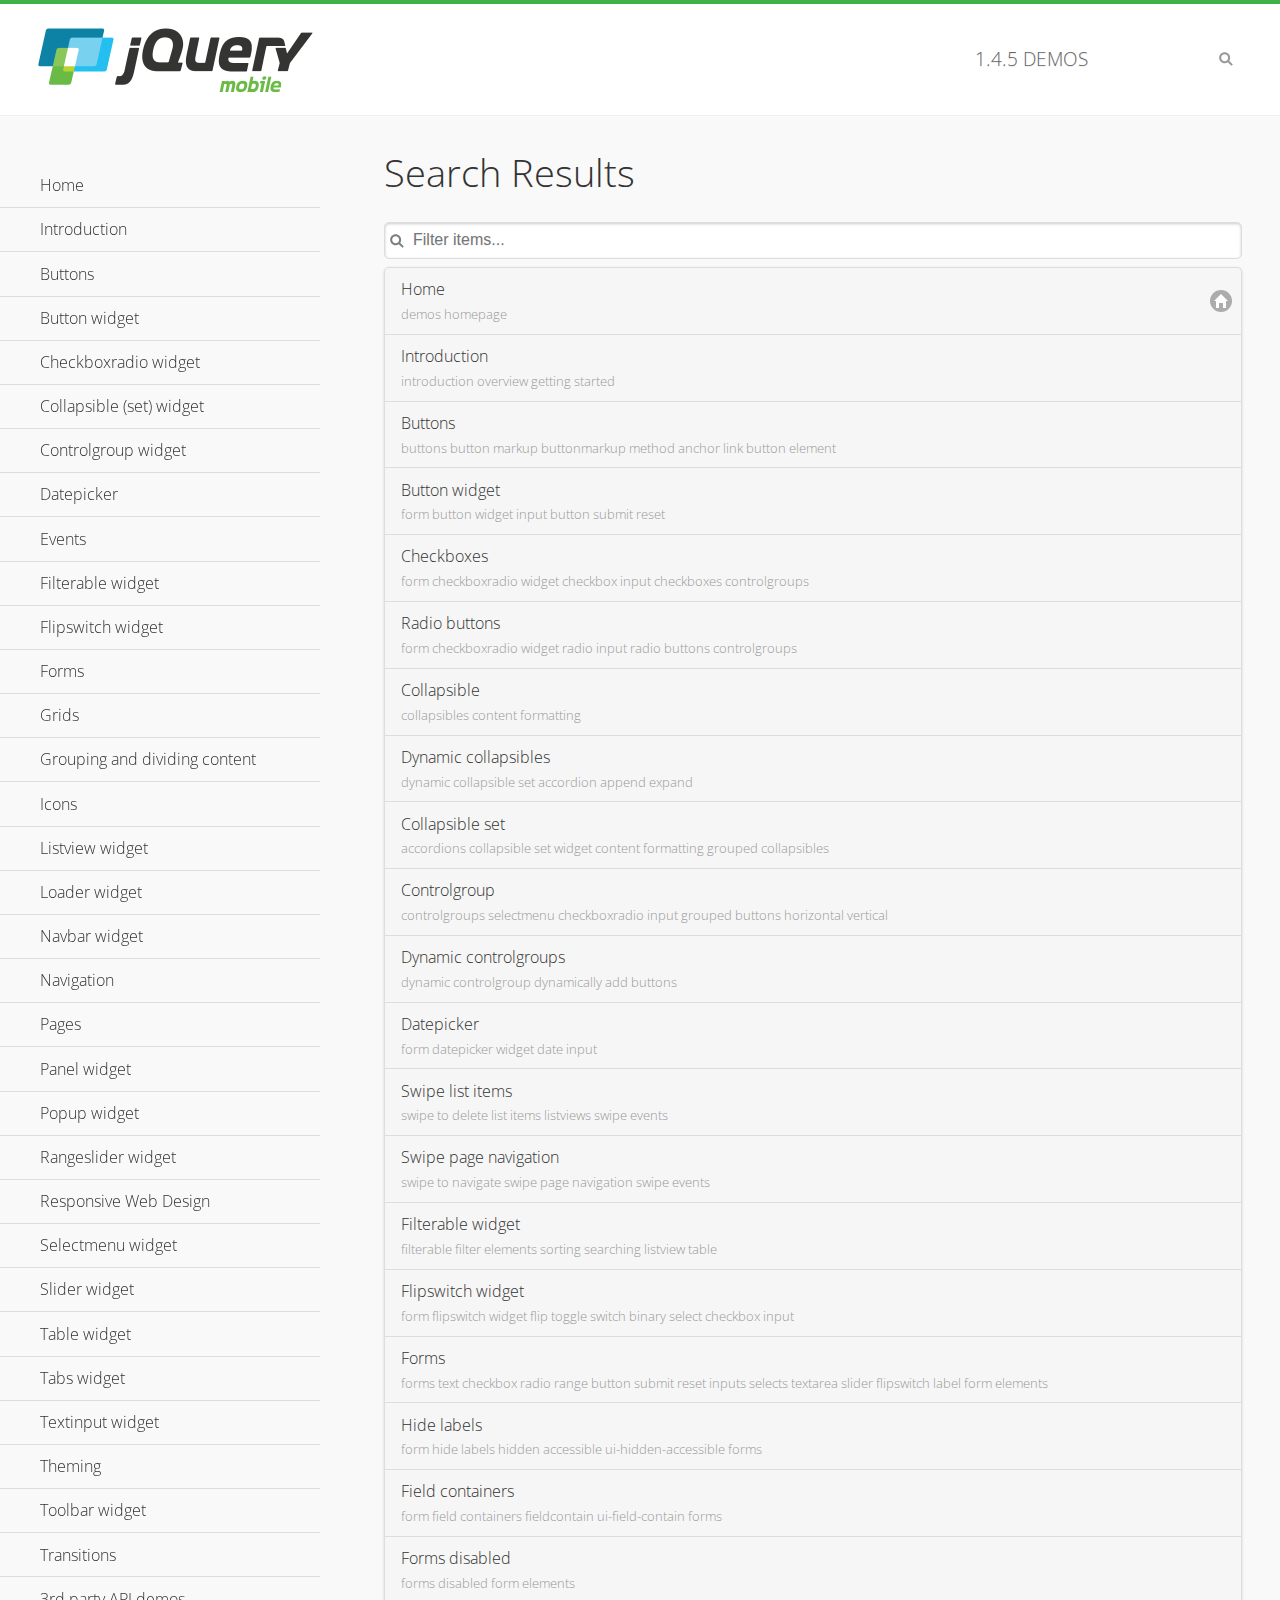
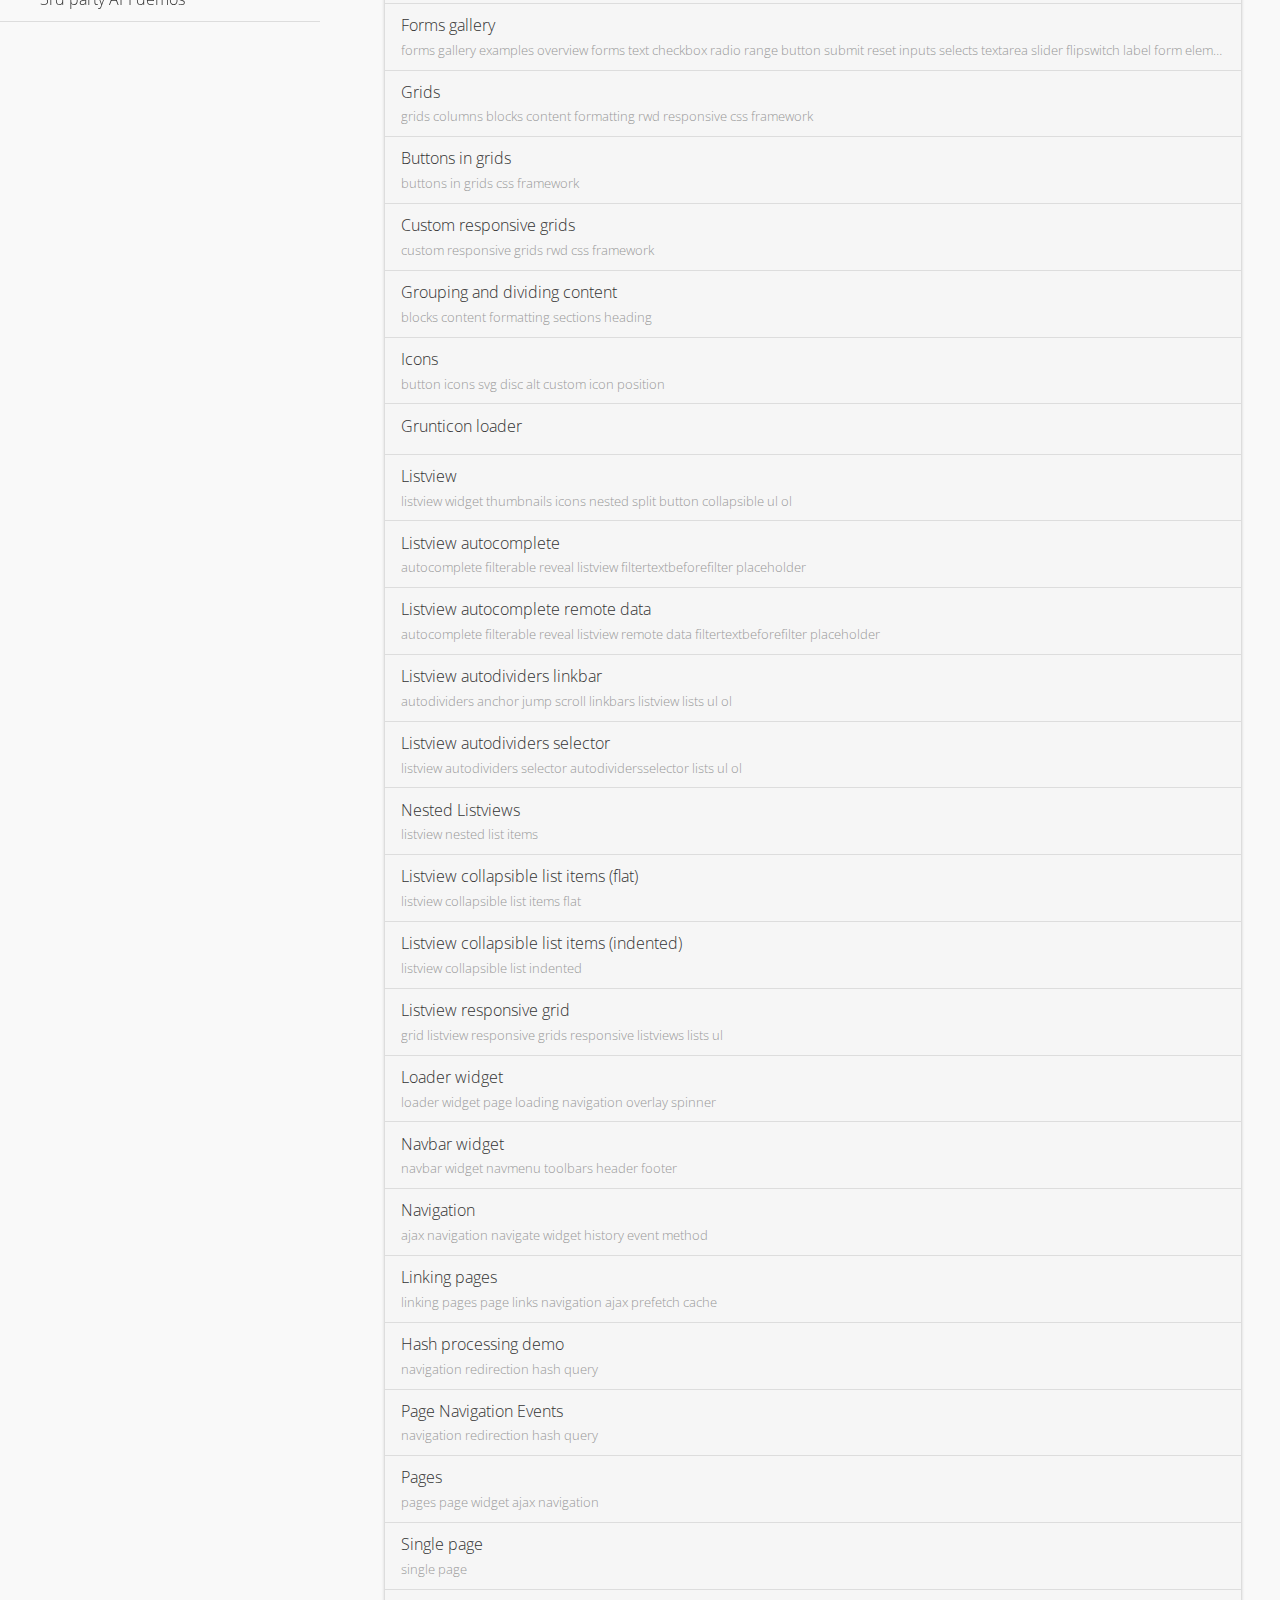
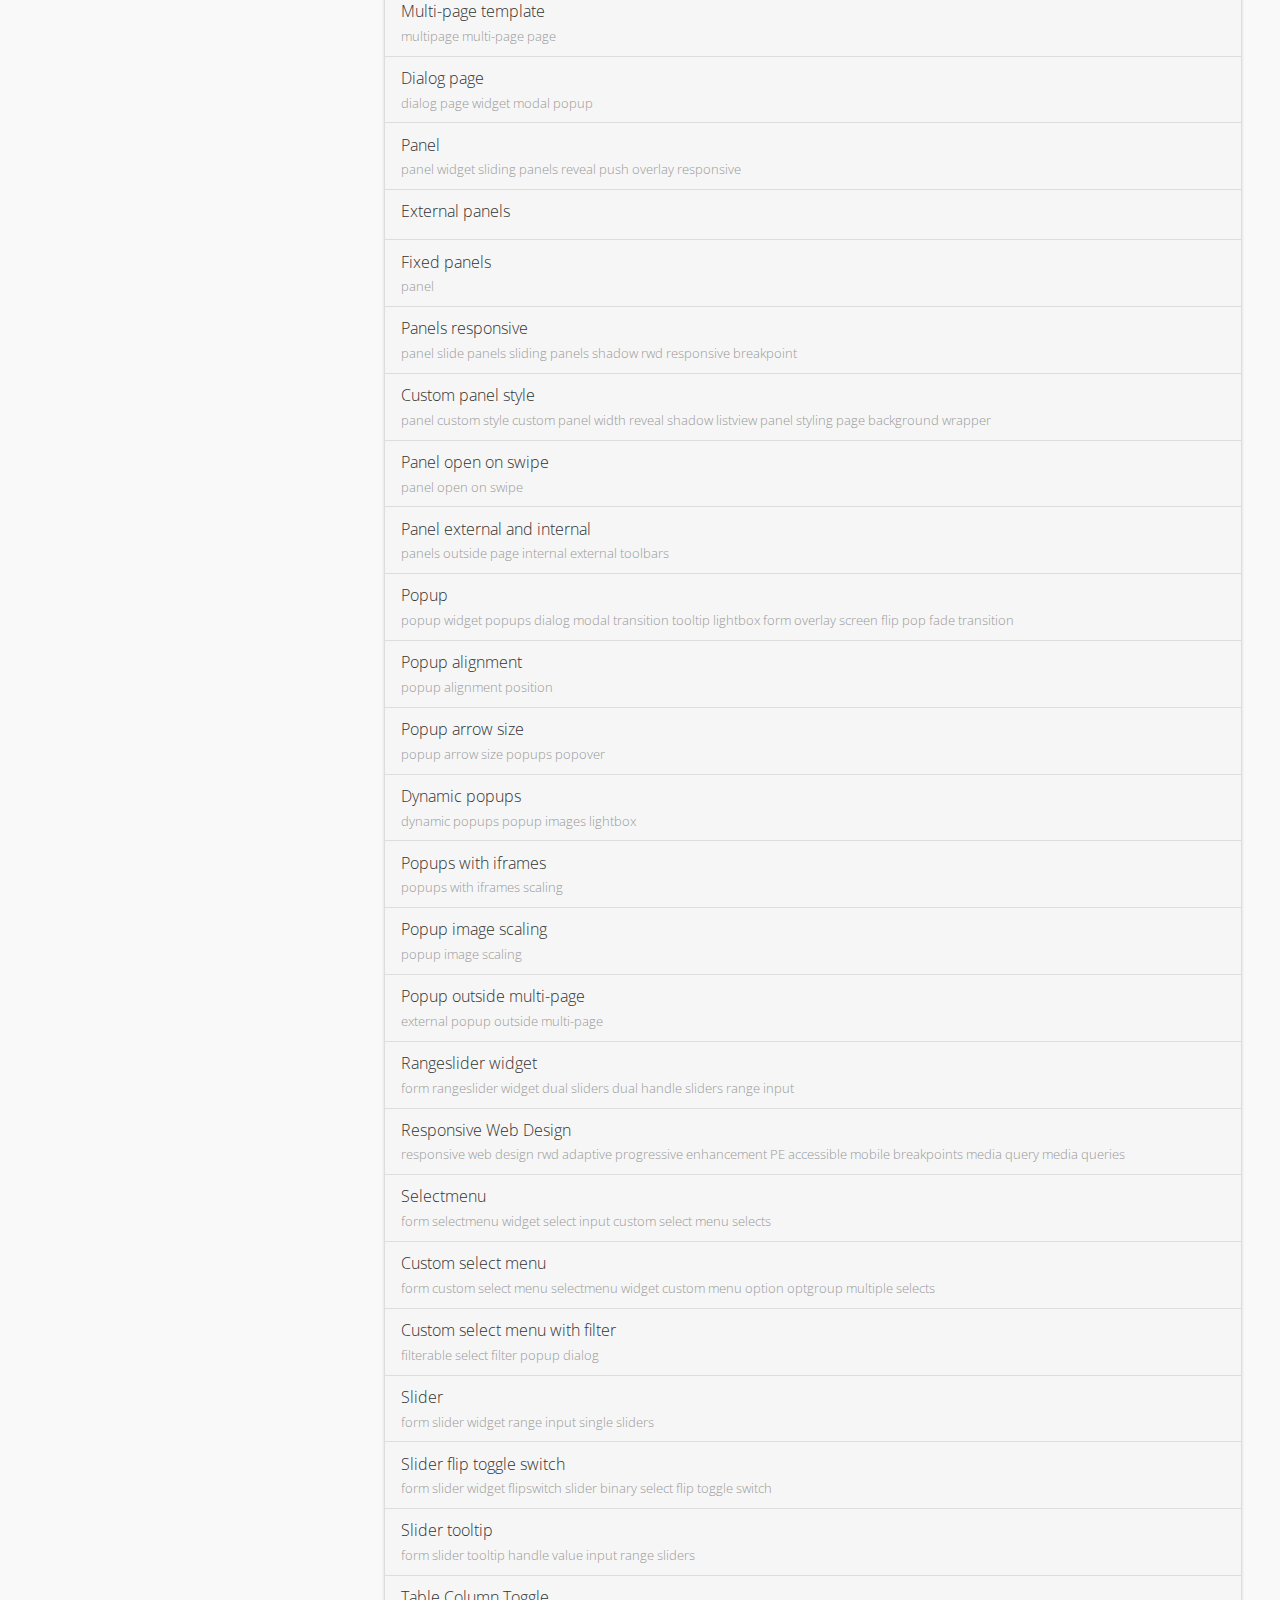
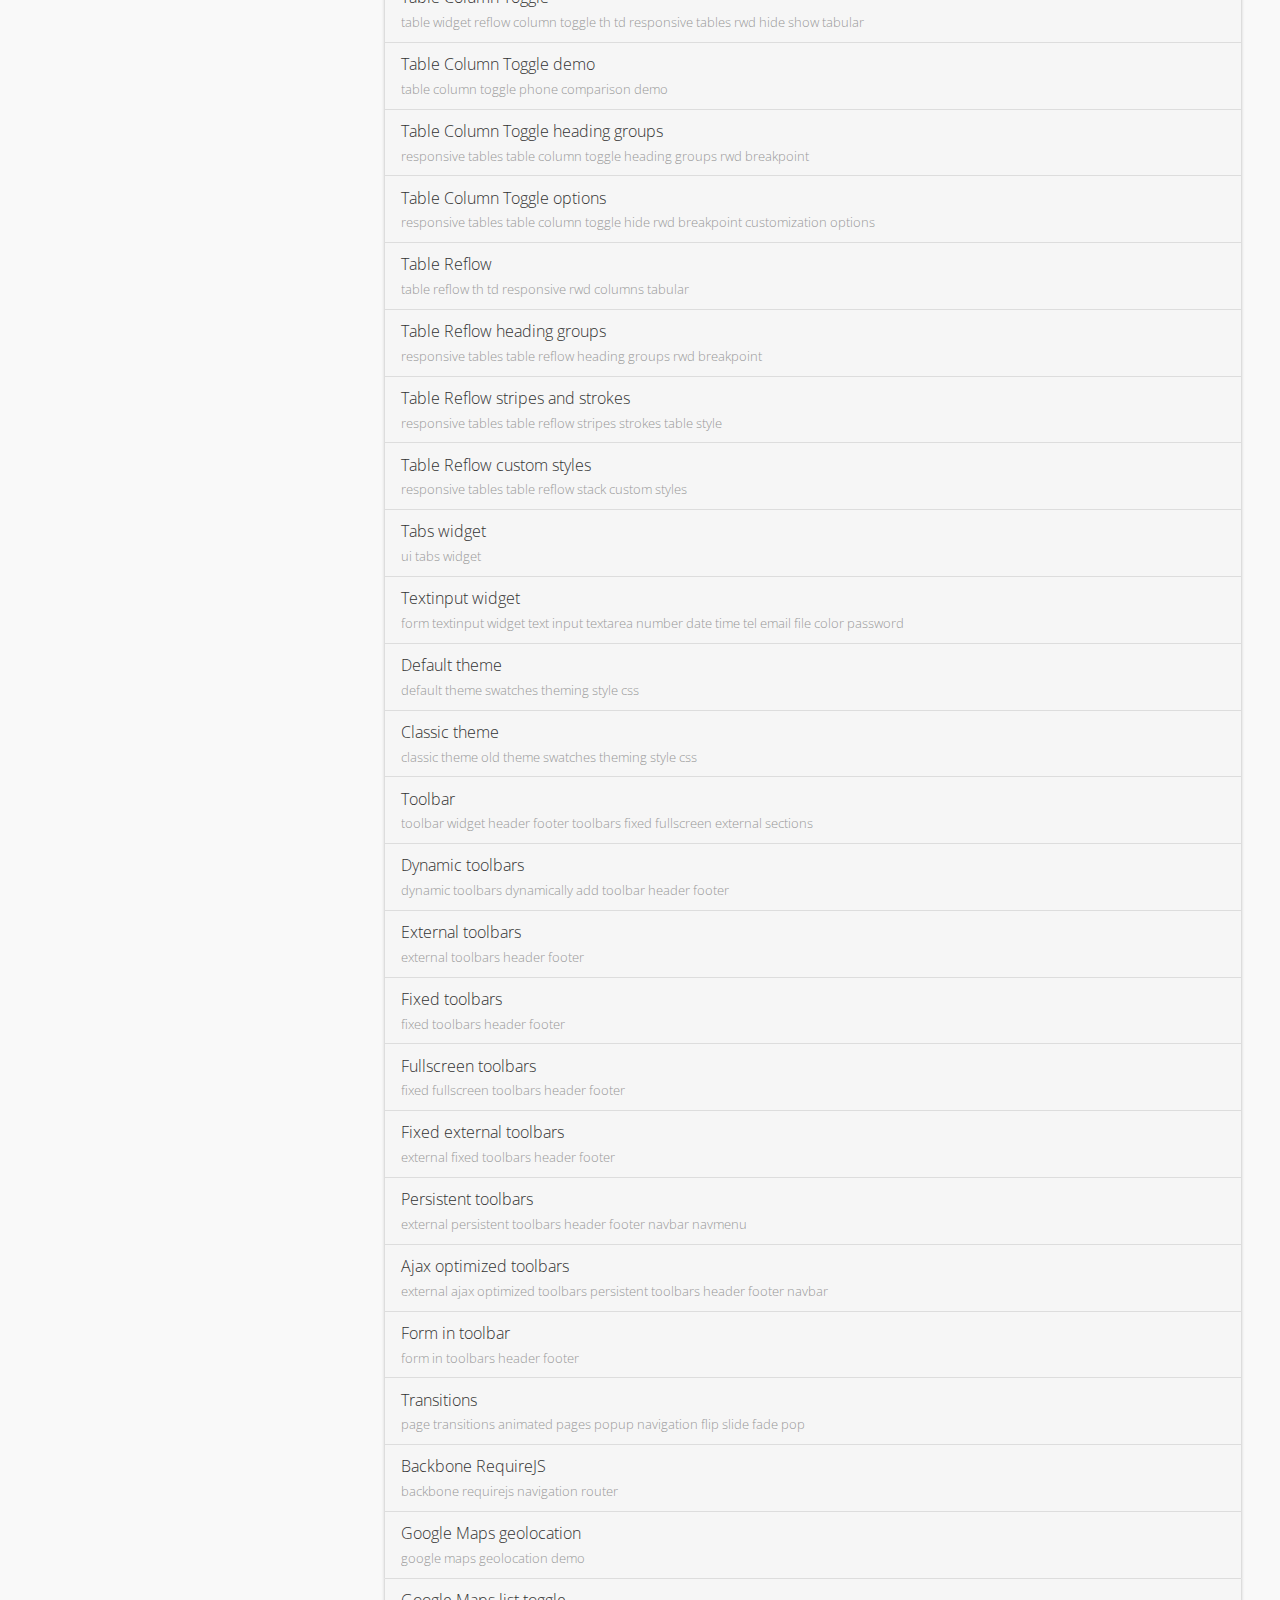
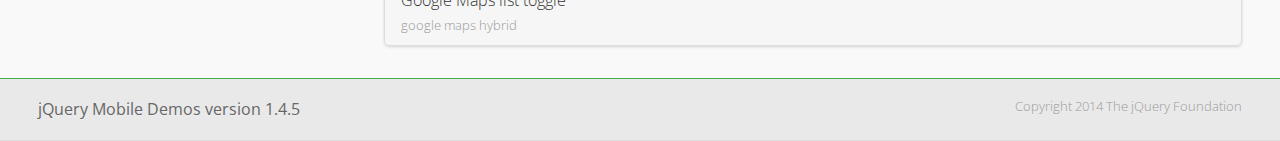
<file: www/lib/jqm/1.4.5/demos/_search/index.html>
<!DOCTYPE html>
<html>
<head>
	<meta charset="utf-8">
	<meta name="viewport" content="width=device-width, initial-scale=1">
	<title>jQuery Mobile Demos</title>
	<link rel="stylesheet" href="../css/themes/default/jquery.mobile-1.4.5.min.css">
	<link rel="stylesheet" href="../_assets/css/jqm-demos.css">
	<link rel="shortcut icon" href="../_assets/favicon.ico">
    <link rel="stylesheet" href="http://fonts.googleapis.com/css?family=Open+Sans:300,400,700">
	<script src="../js/jquery.js"></script>
	<script src="../_assets/js/index.js"></script>
	<script src="../js/jquery.mobile-1.4.5.min.js"></script>

</head>
<body>
<div data-role="page" class="jqm-demos jqm-demos-index jqm-demos-search-results">

	<div data-role="header" class="jqm-header">
		<h2><a href="../" title="jQuery Mobile Demos home"><img src="../_assets/img/jquery-logo.png" alt="jQuery Mobile"></a></h2>
		<p><span class="jqm-version"></span> Demos</p>
		<a href="#" class="jqm-navmenu-link ui-btn ui-btn-icon-notext ui-corner-all ui-icon-bars ui-nodisc-icon ui-alt-icon ui-btn-left">Menu</a>
		<a href="#" class="jqm-search-link ui-btn ui-btn-icon-notext ui-corner-all ui-icon-search ui-nodisc-icon ui-alt-icon ui-btn-right">Search</a>
	</div><!-- /header -->

	<div role="main" class="ui-content jqm-content">

		<h1>Search Results</h1>

        <div class="jqm-search-results-wrap">
	        <ul class="jqm-list jqm-search-results-list">
<li data-filtertext="demos homepage" data-icon="home"><a href=".././">Home</a></li>
<li data-filtertext="introduction overview getting started"><a href="../intro/" data-ajax="false">Introduction</a></li>
<li data-filtertext="buttons button markup buttonmarkup method anchor link button element"><a href="../button-markup/" data-ajax="false">Buttons</a></li>
<li data-filtertext="form button widget input button submit reset"><a href="../button/" data-ajax="false">Button widget</a></li>
<li data-role="collapsible" data-enhanced="true" data-collapsed-icon="carat-d" data-expanded-icon="carat-u" data-iconpos="right" data-inset="false" class="ui-collapsible ui-collapsible-themed-content ui-collapsible-collapsed">
	<h3 class="ui-collapsible-heading ui-collapsible-heading-collapsed">
		<a href="#" class="ui-collapsible-heading-toggle ui-btn ui-btn-icon-right ui-btn-inherit ui-icon-carat-d">
		    Checkboxradio widget<span class="ui-collapsible-heading-status"> click to expand contents</span>
		</a>
	</h3>
	<div class="ui-collapsible-content ui-body-inherit ui-collapsible-content-collapsed" aria-hidden="true">
		<ul>
			<li data-filtertext="form checkboxradio widget checkbox input checkboxes controlgroups"><a href="../checkboxradio-checkbox/" data-ajax="false">Checkboxes</a></li>
			<li data-filtertext="form checkboxradio widget radio input radio buttons controlgroups"><a href="../checkboxradio-radio/" data-ajax="false">Radio buttons</a></li>
		</ul>
	</div>
</li>
<li data-role="collapsible" data-enhanced="true" data-collapsed-icon="carat-d" data-expanded-icon="carat-u" data-iconpos="right" data-inset="false" class="ui-collapsible ui-collapsible-themed-content ui-collapsible-collapsed">
	<h3 class="ui-collapsible-heading ui-collapsible-heading-collapsed">
		<a href="#" class="ui-collapsible-heading-toggle ui-btn ui-btn-icon-right ui-btn-inherit ui-icon-carat-d">
			Collapsible (set) widget<span class="ui-collapsible-heading-status"> click to expand contents</span>
		</a>
	</h3>
	<div class="ui-collapsible-content ui-body-inherit ui-collapsible-content-collapsed" aria-hidden="true">
		<ul>
			<li data-filtertext="collapsibles content formatting"><a href="../collapsible/" data-ajax="false">Collapsible</a></li>
			<li data-filtertext="dynamic collapsible set accordion append expand"><a href="../collapsible-dynamic/" data-ajax="false">Dynamic collapsibles</a></li>
			<li data-filtertext="accordions collapsible set widget content formatting grouped collapsibles"><a href="../collapsibleset/" data-ajax="false">Collapsible set</a></li>
		</ul>
	</div>
</li>
<li data-role="collapsible" data-enhanced="true" data-collapsed-icon="carat-d" data-expanded-icon="carat-u" data-iconpos="right" data-inset="false" class="ui-collapsible ui-collapsible-themed-content ui-collapsible-collapsed">
	<h3 class="ui-collapsible-heading ui-collapsible-heading-collapsed">
		<a href="#" class="ui-collapsible-heading-toggle ui-btn ui-btn-icon-right ui-btn-inherit ui-icon-carat-d">
			Controlgroup widget<span class="ui-collapsible-heading-status"> click to expand contents</span>
		</a>
	</h3>
	<div class="ui-collapsible-content ui-body-inherit ui-collapsible-content-collapsed" aria-hidden="true">
		<ul>
			<li data-filtertext="controlgroups selectmenu checkboxradio input grouped buttons horizontal vertical"><a href="../controlgroup/" data-ajax="false">Controlgroup</a></li>
			<li data-filtertext="dynamic controlgroup dynamically add buttons"><a href="../controlgroup-dynamic/" data-ajax="false">Dynamic controlgroups</a></li>
		</ul>
	</div>
</li>
<li data-filtertext="form datepicker widget date input"><a href="../datepicker/" data-ajax="false">Datepicker</a></li>
<li data-role="collapsible" data-enhanced="true" data-collapsed-icon="carat-d" data-expanded-icon="carat-u" data-iconpos="right" data-inset="false" class="ui-collapsible ui-collapsible-themed-content ui-collapsible-collapsed">
	<h3 class="ui-collapsible-heading ui-collapsible-heading-collapsed">
		<a href="#" class="ui-collapsible-heading-toggle ui-btn ui-btn-icon-right ui-btn-inherit ui-icon-carat-d">
			Events<span class="ui-collapsible-heading-status"> click to expand contents</span>
		</a>
	</h3>
	<div class="ui-collapsible-content ui-body-inherit ui-collapsible-content-collapsed" aria-hidden="true">
		<ul>
			<li data-filtertext="swipe to delete list items listviews swipe events"><a href="../swipe-list/" data-ajax="false">Swipe list items</a></li>
			<li data-filtertext="swipe to navigate swipe page navigation swipe events"><a href="../swipe-page/" data-ajax="false">Swipe page navigation</a></li>
		</ul>
	</div>
</li>
<li data-filtertext="filterable filter elements sorting searching listview table"><a href="../filterable/" data-ajax="false">Filterable widget</a></li>
<li data-filtertext="form flipswitch widget flip toggle switch binary select checkbox input"><a href="../flipswitch/" data-ajax="false">Flipswitch widget</a></li>
<li data-role="collapsible" data-enhanced="true" data-collapsed-icon="carat-d" data-expanded-icon="carat-u" data-iconpos="right" data-inset="false" class="ui-collapsible ui-collapsible-themed-content ui-collapsible-collapsed">
	<h3 class="ui-collapsible-heading ui-collapsible-heading-collapsed">
		<a href="#" class="ui-collapsible-heading-toggle ui-btn ui-btn-icon-right ui-btn-inherit ui-icon-carat-d">
			Forms<span class="ui-collapsible-heading-status"> click to expand contents</span>
		</a>
	</h3>
	<div class="ui-collapsible-content ui-body-inherit ui-collapsible-content-collapsed" aria-hidden="true">
		<ul>
			<li data-filtertext="forms text checkbox radio range button submit reset inputs selects textarea slider flipswitch label form elements"><a href="../forms/" data-ajax="false">Forms</a></li>
			<li data-filtertext="form hide labels hidden accessible ui-hidden-accessible forms"><a href="../forms-label-hidden-accessible/" data-ajax="false">Hide labels</a></li>
			<li data-filtertext="form field containers fieldcontain ui-field-contain forms"><a href="../forms-field-contain/" data-ajax="false">Field containers</a></li>
			<li data-filtertext="forms disabled form elements"><a href="../forms-disabled/" data-ajax="false">Forms disabled</a></li>
			<li data-filtertext="forms gallery examples overview forms text checkbox radio range button submit reset inputs selects textarea slider flipswitch label form elements"><a href="../forms-gallery/" data-ajax="false">Forms gallery</a></li>
		</ul>
	</div>
</li>
<li data-role="collapsible" data-enhanced="true" data-collapsed-icon="carat-d" data-expanded-icon="carat-u" data-iconpos="right" data-inset="false" class="ui-collapsible ui-collapsible-themed-content ui-collapsible-collapsed">
	<h3 class="ui-collapsible-heading ui-collapsible-heading-collapsed">
		<a href="#" class="ui-collapsible-heading-toggle ui-btn ui-btn-icon-right ui-btn-inherit ui-icon-carat-d">
			Grids<span class="ui-collapsible-heading-status"> click to expand contents</span>
		</a>
	</h3>
	<div class="ui-collapsible-content ui-body-inherit ui-collapsible-content-collapsed" aria-hidden="true">
		<ul>
			<li data-filtertext="grids columns blocks content formatting rwd responsive css framework"><a href="../grids/" data-ajax="false">Grids</a></li>
			<li data-filtertext="buttons in grids css framework"><a href="../grids-buttons/" data-ajax="false">Buttons in grids</a></li>
			<li data-filtertext="custom responsive grids rwd css framework"><a href="../grids-custom-responsive/" data-ajax="false">Custom responsive grids</a></li>
		</ul>
	</div>
</li>
<li data-filtertext="blocks content formatting sections heading"><a href="../body-bar-classes/" data-ajax="false">Grouping and dividing content</a></li>
<li data-role="collapsible" data-enhanced="true" data-collapsed-icon="carat-d" data-expanded-icon="carat-u" data-iconpos="right" data-inset="false" class="ui-collapsible ui-collapsible-themed-content ui-collapsible-collapsed">
	<h3 class="ui-collapsible-heading ui-collapsible-heading-collapsed">
		<a href="#" class="ui-collapsible-heading-toggle ui-btn ui-btn-icon-right ui-btn-inherit ui-icon-carat-d">
			Icons<span class="ui-collapsible-heading-status"> click to expand contents</span>
		</a>
	</h3>
	<div class="ui-collapsible-content ui-body-inherit ui-collapsible-content-collapsed" aria-hidden="true">
		<ul>
			<li data-filtertext="button icons svg disc alt custom icon position"><a href="../icons/" data-ajax="false">Icons</a></li>
			<li data-filtertext=""><a href="../icons-grunticon/" data-ajax="false">Grunticon loader</a></li>
		</ul>
	</div>
</li>
<li data-role="collapsible" data-enhanced="true" data-collapsed-icon="carat-d" data-expanded-icon="carat-u" data-iconpos="right" data-inset="false" class="ui-collapsible ui-collapsible-themed-content ui-collapsible-collapsed">
	<h3 class="ui-collapsible-heading ui-collapsible-heading-collapsed">
		<a href="#" class="ui-collapsible-heading-toggle ui-btn ui-btn-icon-right ui-btn-inherit ui-icon-carat-d">
			Listview widget<span class="ui-collapsible-heading-status"> click to expand contents</span>
		</a>
	</h3>
	<div class="ui-collapsible-content ui-body-inherit ui-collapsible-content-collapsed" aria-hidden="true">
		<ul>
			<li data-filtertext="listview widget thumbnails icons nested split button collapsible ul ol"><a href="../listview/" data-ajax="false">Listview</a></li>
			<li data-filtertext="autocomplete filterable reveal listview filtertextbeforefilter placeholder"><a href="../listview-autocomplete/" data-ajax="false">Listview autocomplete</a></li>
			<li data-filtertext="autocomplete filterable reveal listview remote data filtertextbeforefilter placeholder"><a href="../listview-autocomplete-remote/" data-ajax="false">Listview autocomplete remote data</a></li>
			<li data-filtertext="autodividers anchor jump scroll linkbars listview lists ul ol"><a href="../listview-autodividers-linkbar/" data-ajax="false">Listview autodividers linkbar</a></li>
			<li data-filtertext="listview autodividers selector autodividersselector lists ul ol"><a href="../listview-autodividers-selector/" data-ajax="false">Listview autodividers selector</a></li>
			<li data-filtertext="listview nested list items"><a href="../listview-nested-lists/" data-ajax="false">Nested Listviews</a></li>
			<li data-filtertext="listview collapsible list items flat"><a href="../listview-collapsible-item-flat/" data-ajax="false">Listview collapsible list items (flat)</a></li>
			<li data-filtertext="listview collapsible list indented"><a href="../listview-collapsible-item-indented/" data-ajax="false">Listview collapsible list items (indented)</a></li>
			<li data-filtertext="grid listview responsive grids responsive listviews lists ul"><a href="../listview-grid/" data-ajax="false">Listview responsive grid</a></li>
		</ul>
	</div>
</li>
<li data-filtertext="loader widget page loading navigation overlay spinner"><a href="../loader/" data-ajax="false">Loader widget</a></li>
<li data-filtertext="navbar widget navmenu toolbars header footer"><a href="../navbar/" data-ajax="false">Navbar widget</a></li>
<li data-role="collapsible" data-enhanced="true" data-collapsed-icon="carat-d" data-expanded-icon="carat-u" data-iconpos="right" data-inset="false" class="ui-collapsible ui-collapsible-themed-content ui-collapsible-collapsed">
	<h3 class="ui-collapsible-heading ui-collapsible-heading-collapsed">
		<a href="#" class="ui-collapsible-heading-toggle ui-btn ui-btn-icon-right ui-btn-inherit ui-icon-carat-d">
			Navigation<span class="ui-collapsible-heading-status"> click to expand contents</span>
		</a>
	</h3>
	<div class="ui-collapsible-content ui-body-inherit ui-collapsible-content-collapsed" aria-hidden="true">
		<ul>
			<li data-filtertext="ajax navigation navigate widget history event method"><a href="../navigation/" data-ajax="false">Navigation</a></li>
			<li data-filtertext="linking pages page links navigation ajax prefetch cache"><a href="../navigation-linking-pages/" data-ajax="false">Linking pages</a></li>
			<!-- <li data-filtertext="php redirect server redirection server-side navigation"><a href="../navigation-php-redirect/" data-ajax="false">PHP redirect demo</a></li>-->
			<li data-filtertext="navigation redirection hash query"><a href="../navigation-hash-processing/" data-ajax="false">Hash processing demo</a></li>
			<li data-filtertext="navigation redirection hash query"><a href="../page-events/" data-ajax="false">Page Navigation Events</a></li>
		</ul>
	</div>
</li>
<li data-role="collapsible" data-enhanced="true" data-collapsed-icon="carat-d" data-expanded-icon="carat-u" data-iconpos="right" data-inset="false" class="ui-collapsible ui-collapsible-themed-content ui-collapsible-collapsed">
	<h3 class="ui-collapsible-heading ui-collapsible-heading-collapsed">
		<a href="#" class="ui-collapsible-heading-toggle ui-btn ui-btn-icon-right ui-btn-inherit ui-icon-carat-d">
			Pages<span class="ui-collapsible-heading-status"> click to expand contents</span>
		</a>
	</h3>
	<div class="ui-collapsible-content ui-body-inherit ui-collapsible-content-collapsed" aria-hidden="true">
		<ul>
			<li data-filtertext="pages page widget ajax navigation"><a href="../pages/" data-ajax="false">Pages</a></li>
			<li data-filtertext="single page"><a href="../pages-single-page/" data-ajax="false">Single page</a></li>
			<li data-filtertext="multipage multi-page page"><a href="../pages-multi-page/" data-ajax="false">Multi-page template</a></li>
			<li data-filtertext="dialog page widget modal popup"><a href="../pages-dialog/" data-ajax="false">Dialog page</a></li>
		</ul>
	</div>
</li>
<li data-role="collapsible" data-enhanced="true" data-collapsed-icon="carat-d" data-expanded-icon="carat-u" data-iconpos="right" data-inset="false" class="ui-collapsible ui-collapsible-themed-content ui-collapsible-collapsed">
	<h3 class="ui-collapsible-heading ui-collapsible-heading-collapsed">
		<a href="#" class="ui-collapsible-heading-toggle ui-btn ui-btn-icon-right ui-btn-inherit ui-icon-carat-d">
			Panel widget<span class="ui-collapsible-heading-status"> click to expand contents</span>
		</a>
	</h3>
	<div class="ui-collapsible-content ui-body-inherit ui-collapsible-content-collapsed" aria-hidden="true">
		<ul>
			<li data-filtertext="panel widget sliding panels reveal push overlay responsive"><a href="../panel/" data-ajax="false">Panel</a></li>
			<li data-filtertext=""><a href="../panel-external/" data-ajax="false">External panels</a></li>
			<li data-filtertext="panel "><a href="../panel-fixed/" data-ajax="false">Fixed panels</a></li>
			<li data-filtertext="panel slide panels sliding panels shadow rwd responsive breakpoint"><a href="../panel-responsive/" data-ajax="false">Panels responsive</a></li>
			<li data-filtertext="panel custom style custom panel width reveal shadow listview panel styling page background wrapper"><a href="../panel-styling/" data-ajax="false">Custom panel style</a></li>
			<li data-filtertext="panel open on swipe"><a href="../panel-swipe-open/" data-ajax="false">Panel open on swipe</a></li>
			<li data-filtertext="panels outside page internal external toolbars"><a href="../panel-external-internal/" data-ajax="false">Panel external and internal</a></li>
		</ul>
	</div>
</li>
<li data-role="collapsible" data-enhanced="true" data-collapsed-icon="carat-d" data-expanded-icon="carat-u" data-iconpos="right" data-inset="false" class="ui-collapsible ui-collapsible-themed-content ui-collapsible-collapsed">
	<h3 class="ui-collapsible-heading ui-collapsible-heading-collapsed">
		<a href="#" class="ui-collapsible-heading-toggle ui-btn ui-btn-icon-right ui-btn-inherit ui-icon-carat-d">
			Popup widget<span class="ui-collapsible-heading-status"> click to expand contents</span>
		</a>
	</h3>
	<div class="ui-collapsible-content ui-body-inherit ui-collapsible-content-collapsed" aria-hidden="true">
		<ul>
			<li data-filtertext="popup widget popups dialog modal transition tooltip lightbox form overlay screen flip pop fade transition"><a href="../popup/" data-ajax="false">Popup</a></li>
			<li data-filtertext="popup alignment position"><a href="../popup-alignment/" data-ajax="false">Popup alignment</a></li>
			<li data-filtertext="popup arrow size popups popover"><a href="../popup-arrow-size/" data-ajax="false">Popup arrow size</a></li>
			<li data-filtertext="dynamic popups popup images lightbox"><a href="../popup-dynamic/" data-ajax="false">Dynamic popups</a></li>
			<li data-filtertext="popups with iframes scaling"><a href="../popup-iframe/" data-ajax="false">Popups with iframes</a></li>
			<li data-filtertext="popup image scaling"><a href="../popup-image-scaling/" data-ajax="false">Popup image scaling</a></li>
			<li data-filtertext="external popup outside multi-page"><a href="../popup-outside-multipage/" data-ajax="false">Popup outside multi-page</a></li>
		</ul>
	</div>
</li>
<li data-filtertext="form rangeslider widget dual sliders dual handle sliders range input"><a href="../rangeslider/" data-ajax="false">Rangeslider widget</a></li>
<li data-filtertext="responsive web design rwd adaptive progressive enhancement PE accessible mobile breakpoints media query media queries"><a href="../rwd/" data-ajax="false">Responsive Web Design</a></li>
<li data-role="collapsible" data-enhanced="true" data-collapsed-icon="carat-d" data-expanded-icon="carat-u" data-iconpos="right" data-inset="false" class="ui-collapsible ui-collapsible-themed-content ui-collapsible-collapsed">
	<h3 class="ui-collapsible-heading ui-collapsible-heading-collapsed">
		<a href="#" class="ui-collapsible-heading-toggle ui-btn ui-btn-icon-right ui-btn-inherit ui-icon-carat-d">
			Selectmenu widget<span class="ui-collapsible-heading-status"> click to expand contents</span>
		</a>
	</h3>
	<div class="ui-collapsible-content ui-body-inherit ui-collapsible-content-collapsed" aria-hidden="true">
		<ul>
			<li data-filtertext="form selectmenu widget select input custom select menu selects"><a href="../selectmenu/" data-ajax="false">Selectmenu</a></li>
			<li data-filtertext="form custom select menu selectmenu widget custom menu option optgroup multiple selects"><a href="../selectmenu-custom/" data-ajax="false">Custom select menu</a></li>
			<li data-filtertext="filterable select filter popup dialog"><a href="../selectmenu-custom-filter/" data-ajax="false">Custom select menu with filter</a></li>
		</ul>
	</div>
</li>
<li data-role="collapsible" data-enhanced="true" data-collapsed-icon="carat-d" data-expanded-icon="carat-u" data-iconpos="right" data-inset="false" class="ui-collapsible ui-collapsible-themed-content ui-collapsible-collapsed">
	<h3 class="ui-collapsible-heading ui-collapsible-heading-collapsed">
		<a href="#" class="ui-collapsible-heading-toggle ui-btn ui-btn-icon-right ui-btn-inherit ui-icon-carat-d">
			Slider widget<span class="ui-collapsible-heading-status"> click to expand contents</span>
		</a>
	</h3>
	<div class="ui-collapsible-content ui-body-inherit ui-collapsible-content-collapsed" aria-hidden="true">
		<ul>
			<li data-filtertext="form slider widget range input single sliders"><a href="../slider/" data-ajax="false">Slider</a></li>
			<li data-filtertext="form slider widget flipswitch slider binary select flip toggle switch"><a href="../slider-flipswitch/" data-ajax="false">Slider flip toggle switch</a></li>
			<li data-filtertext="form slider tooltip handle value input range sliders"><a href="../slider-tooltip/" data-ajax="false">Slider tooltip</a></li>
		</ul>
	</div>
</li>
<li data-role="collapsible" data-enhanced="true" data-collapsed-icon="carat-d" data-expanded-icon="carat-u" data-iconpos="right" data-inset="false" class="ui-collapsible ui-collapsible-themed-content ui-collapsible-collapsed">
	<h3 class="ui-collapsible-heading ui-collapsible-heading-collapsed">
		<a href="#" class="ui-collapsible-heading-toggle ui-btn ui-btn-icon-right ui-btn-inherit ui-icon-carat-d">
			Table widget<span class="ui-collapsible-heading-status"> click to expand contents</span>
		</a>
	</h3>
	<div class="ui-collapsible-content ui-body-inherit ui-collapsible-content-collapsed" aria-hidden="true">
		<ul>
			<li data-filtertext="table widget reflow column toggle th td responsive tables rwd hide show tabular"><a href="../table-column-toggle/" data-ajax="false">Table Column Toggle</a></li>
			<li data-filtertext="table column toggle phone comparison demo"><a href="../table-column-toggle-example/" data-ajax="false">Table Column Toggle demo</a></li>
			<li data-filtertext="responsive tables table column toggle heading groups rwd breakpoint"><a href="../table-column-toggle-heading-groups/" data-ajax="false">Table Column Toggle heading groups</a></li>
			<li data-filtertext="responsive tables table column toggle hide rwd breakpoint customization options"><a href="../table-column-toggle-options/" data-ajax="false">Table Column Toggle options</a></li>
			<li data-filtertext="table reflow th td responsive rwd columns tabular"><a href="../table-reflow/" data-ajax="false">Table Reflow</a></li>
			<li data-filtertext="responsive tables table reflow heading groups rwd breakpoint"><a href="../table-reflow-heading-groups/" data-ajax="false">Table Reflow heading groups</a></li>
			<li data-filtertext="responsive tables table reflow stripes strokes table style"><a href="../table-reflow-stripes-strokes/" data-ajax="false">Table Reflow stripes and strokes</a></li>
			<li data-filtertext="responsive tables table reflow stack custom styles"><a href="../table-reflow-styling/" data-ajax="false">Table Reflow custom styles</a></li>
		</ul>
	</div>
</li>
<li data-filtertext="ui tabs widget"><a href="../tabs/" data-ajax="false">Tabs widget</a></li>
<li data-filtertext="form textinput widget text input textarea number date time tel email file color password"><a href="../textinput/" data-ajax="false">Textinput widget</a></li>
<li data-role="collapsible" data-enhanced="true" data-collapsed-icon="carat-d" data-expanded-icon="carat-u" data-iconpos="right" data-inset="false" class="ui-collapsible ui-collapsible-themed-content ui-collapsible-collapsed">
	<h3 class="ui-collapsible-heading ui-collapsible-heading-collapsed">
		<a href="#" class="ui-collapsible-heading-toggle ui-btn ui-btn-icon-right ui-btn-inherit ui-icon-carat-d">
			Theming<span class="ui-collapsible-heading-status"> click to expand contents</span>
		</a>
	</h3>
	<div class="ui-collapsible-content ui-body-inherit ui-collapsible-content-collapsed" aria-hidden="true">
		<ul>
			<li data-filtertext="default theme swatches theming style css"><a href="../theme-default/" data-ajax="false">Default theme</a></li>
			<li data-filtertext="classic theme old theme swatches theming style css"><a href="../theme-classic/" data-ajax="false">Classic theme</a></li>
		</ul>
	</div>
</li>
<li data-role="collapsible" data-enhanced="true" data-collapsed-icon="carat-d" data-expanded-icon="carat-u" data-iconpos="right" data-inset="false" class="ui-collapsible ui-collapsible-themed-content ui-collapsible-collapsed">
	<h3 class="ui-collapsible-heading ui-collapsible-heading-collapsed">
		<a href="#" class="ui-collapsible-heading-toggle ui-btn ui-btn-icon-right ui-btn-inherit ui-icon-carat-d">
			Toolbar widget<span class="ui-collapsible-heading-status"> click to expand contents</span>
		</a>
	</h3>
	<div class="ui-collapsible-content ui-body-inherit ui-collapsible-content-collapsed" aria-hidden="true">
		<ul>
			<li data-filtertext="toolbar widget header footer toolbars fixed fullscreen external sections"><a href="../toolbar/" data-ajax="false">Toolbar</a></li>
			<li data-filtertext="dynamic toolbars dynamically add toolbar header footer"><a href="../toolbar-dynamic/" data-ajax="false">Dynamic toolbars</a></li>
			<li data-filtertext="external toolbars header footer"><a href="../toolbar-external/" data-ajax="false">External toolbars</a></li>
			<li data-filtertext="fixed toolbars header footer"><a href="../toolbar-fixed/" data-ajax="false">Fixed toolbars</a></li>
			<li data-filtertext="fixed fullscreen toolbars header footer"><a href="../toolbar-fixed-fullscreen/" data-ajax="false">Fullscreen toolbars</a></li>
			<li data-filtertext="external fixed toolbars header footer"><a href="../toolbar-fixed-external/" data-ajax="false">Fixed external toolbars</a></li>
			<li data-filtertext="external persistent toolbars header footer navbar navmenu"><a href="../toolbar-fixed-persistent/" data-ajax="false">Persistent toolbars</a></li>
			<li data-filtertext="external ajax optimized toolbars persistent toolbars header footer navbar"><a href="../toolbar-fixed-persistent-optimized/" data-ajax="false">Ajax optimized toolbars</a></li>
			<li data-filtertext="form in toolbars header footer"><a href="../toolbar-fixed-forms/" data-ajax="false">Form in toolbar</a></li>
		</ul>
	</div>
</li>
<li data-filtertext="page transitions animated pages popup navigation flip slide fade pop"><a href="../transitions/" data-ajax="false">Transitions</a></li>
<li data-role="collapsible" data-enhanced="true" data-collapsed-icon="carat-d" data-expanded-icon="carat-u" data-iconpos="right" data-inset="false" class="ui-collapsible ui-collapsible-themed-content ui-collapsible-collapsed">
	<h3 class="ui-collapsible-heading ui-collapsible-heading-collapsed">
		<a href="#" class="ui-collapsible-heading-toggle ui-btn ui-btn-icon-right ui-btn-inherit ui-icon-carat-d">
			3rd party API demos<span class="ui-collapsible-heading-status"> click to expand contents</span>
		</a>
	</h3>
	<div class="ui-collapsible-content ui-body-inherit ui-collapsible-content-collapsed" aria-hidden="true">
		<ul>
			<li data-filtertext="backbone requirejs navigation router"><a href="../backbone-requirejs/" data-ajax="false">Backbone RequireJS</a></li>
			<li data-filtertext="google maps geolocation demo"><a href="../map-geolocation/" data-ajax="false">Google Maps geolocation</a></li>
			<li data-filtertext="google maps hybrid"><a href="../map-list-toggle/" data-ajax="false">Google Maps list toggle</a></li>
		</ul>
	</div>
</li>



	        </ul>
	    </div>

	</div><!-- /content -->
	    <div data-role="panel" class="jqm-navmenu-panel" data-position="left" data-display="overlay" data-theme="a">
	    	<ul class="jqm-list ui-alt-icon ui-nodisc-icon">
<li data-filtertext="demos homepage" data-icon="home"><a href=".././">Home</a></li>
<li data-filtertext="introduction overview getting started"><a href="../intro/" data-ajax="false">Introduction</a></li>
<li data-filtertext="buttons button markup buttonmarkup method anchor link button element"><a href="../button-markup/" data-ajax="false">Buttons</a></li>
<li data-filtertext="form button widget input button submit reset"><a href="../button/" data-ajax="false">Button widget</a></li>
<li data-role="collapsible" data-enhanced="true" data-collapsed-icon="carat-d" data-expanded-icon="carat-u" data-iconpos="right" data-inset="false" class="ui-collapsible ui-collapsible-themed-content ui-collapsible-collapsed">
	<h3 class="ui-collapsible-heading ui-collapsible-heading-collapsed">
		<a href="#" class="ui-collapsible-heading-toggle ui-btn ui-btn-icon-right ui-btn-inherit ui-icon-carat-d">
		    Checkboxradio widget<span class="ui-collapsible-heading-status"> click to expand contents</span>
		</a>
	</h3>
	<div class="ui-collapsible-content ui-body-inherit ui-collapsible-content-collapsed" aria-hidden="true">
		<ul>
			<li data-filtertext="form checkboxradio widget checkbox input checkboxes controlgroups"><a href="../checkboxradio-checkbox/" data-ajax="false">Checkboxes</a></li>
			<li data-filtertext="form checkboxradio widget radio input radio buttons controlgroups"><a href="../checkboxradio-radio/" data-ajax="false">Radio buttons</a></li>
		</ul>
	</div>
</li>
<li data-role="collapsible" data-enhanced="true" data-collapsed-icon="carat-d" data-expanded-icon="carat-u" data-iconpos="right" data-inset="false" class="ui-collapsible ui-collapsible-themed-content ui-collapsible-collapsed">
	<h3 class="ui-collapsible-heading ui-collapsible-heading-collapsed">
		<a href="#" class="ui-collapsible-heading-toggle ui-btn ui-btn-icon-right ui-btn-inherit ui-icon-carat-d">
			Collapsible (set) widget<span class="ui-collapsible-heading-status"> click to expand contents</span>
		</a>
	</h3>
	<div class="ui-collapsible-content ui-body-inherit ui-collapsible-content-collapsed" aria-hidden="true">
		<ul>
			<li data-filtertext="collapsibles content formatting"><a href="../collapsible/" data-ajax="false">Collapsible</a></li>
			<li data-filtertext="dynamic collapsible set accordion append expand"><a href="../collapsible-dynamic/" data-ajax="false">Dynamic collapsibles</a></li>
			<li data-filtertext="accordions collapsible set widget content formatting grouped collapsibles"><a href="../collapsibleset/" data-ajax="false">Collapsible set</a></li>
		</ul>
	</div>
</li>
<li data-role="collapsible" data-enhanced="true" data-collapsed-icon="carat-d" data-expanded-icon="carat-u" data-iconpos="right" data-inset="false" class="ui-collapsible ui-collapsible-themed-content ui-collapsible-collapsed">
	<h3 class="ui-collapsible-heading ui-collapsible-heading-collapsed">
		<a href="#" class="ui-collapsible-heading-toggle ui-btn ui-btn-icon-right ui-btn-inherit ui-icon-carat-d">
			Controlgroup widget<span class="ui-collapsible-heading-status"> click to expand contents</span>
		</a>
	</h3>
	<div class="ui-collapsible-content ui-body-inherit ui-collapsible-content-collapsed" aria-hidden="true">
		<ul>
			<li data-filtertext="controlgroups selectmenu checkboxradio input grouped buttons horizontal vertical"><a href="../controlgroup/" data-ajax="false">Controlgroup</a></li>
			<li data-filtertext="dynamic controlgroup dynamically add buttons"><a href="../controlgroup-dynamic/" data-ajax="false">Dynamic controlgroups</a></li>
		</ul>
	</div>
</li>
<li data-filtertext="form datepicker widget date input"><a href="../datepicker/" data-ajax="false">Datepicker</a></li>
<li data-role="collapsible" data-enhanced="true" data-collapsed-icon="carat-d" data-expanded-icon="carat-u" data-iconpos="right" data-inset="false" class="ui-collapsible ui-collapsible-themed-content ui-collapsible-collapsed">
	<h3 class="ui-collapsible-heading ui-collapsible-heading-collapsed">
		<a href="#" class="ui-collapsible-heading-toggle ui-btn ui-btn-icon-right ui-btn-inherit ui-icon-carat-d">
			Events<span class="ui-collapsible-heading-status"> click to expand contents</span>
		</a>
	</h3>
	<div class="ui-collapsible-content ui-body-inherit ui-collapsible-content-collapsed" aria-hidden="true">
		<ul>
			<li data-filtertext="swipe to delete list items listviews swipe events"><a href="../swipe-list/" data-ajax="false">Swipe list items</a></li>
			<li data-filtertext="swipe to navigate swipe page navigation swipe events"><a href="../swipe-page/" data-ajax="false">Swipe page navigation</a></li>
		</ul>
	</div>
</li>
<li data-filtertext="filterable filter elements sorting searching listview table"><a href="../filterable/" data-ajax="false">Filterable widget</a></li>
<li data-filtertext="form flipswitch widget flip toggle switch binary select checkbox input"><a href="../flipswitch/" data-ajax="false">Flipswitch widget</a></li>
<li data-role="collapsible" data-enhanced="true" data-collapsed-icon="carat-d" data-expanded-icon="carat-u" data-iconpos="right" data-inset="false" class="ui-collapsible ui-collapsible-themed-content ui-collapsible-collapsed">
	<h3 class="ui-collapsible-heading ui-collapsible-heading-collapsed">
		<a href="#" class="ui-collapsible-heading-toggle ui-btn ui-btn-icon-right ui-btn-inherit ui-icon-carat-d">
			Forms<span class="ui-collapsible-heading-status"> click to expand contents</span>
		</a>
	</h3>
	<div class="ui-collapsible-content ui-body-inherit ui-collapsible-content-collapsed" aria-hidden="true">
		<ul>
			<li data-filtertext="forms text checkbox radio range button submit reset inputs selects textarea slider flipswitch label form elements"><a href="../forms/" data-ajax="false">Forms</a></li>
			<li data-filtertext="form hide labels hidden accessible ui-hidden-accessible forms"><a href="../forms-label-hidden-accessible/" data-ajax="false">Hide labels</a></li>
			<li data-filtertext="form field containers fieldcontain ui-field-contain forms"><a href="../forms-field-contain/" data-ajax="false">Field containers</a></li>
			<li data-filtertext="forms disabled form elements"><a href="../forms-disabled/" data-ajax="false">Forms disabled</a></li>
			<li data-filtertext="forms gallery examples overview forms text checkbox radio range button submit reset inputs selects textarea slider flipswitch label form elements"><a href="../forms-gallery/" data-ajax="false">Forms gallery</a></li>
		</ul>
	</div>
</li>
<li data-role="collapsible" data-enhanced="true" data-collapsed-icon="carat-d" data-expanded-icon="carat-u" data-iconpos="right" data-inset="false" class="ui-collapsible ui-collapsible-themed-content ui-collapsible-collapsed">
	<h3 class="ui-collapsible-heading ui-collapsible-heading-collapsed">
		<a href="#" class="ui-collapsible-heading-toggle ui-btn ui-btn-icon-right ui-btn-inherit ui-icon-carat-d">
			Grids<span class="ui-collapsible-heading-status"> click to expand contents</span>
		</a>
	</h3>
	<div class="ui-collapsible-content ui-body-inherit ui-collapsible-content-collapsed" aria-hidden="true">
		<ul>
			<li data-filtertext="grids columns blocks content formatting rwd responsive css framework"><a href="../grids/" data-ajax="false">Grids</a></li>
			<li data-filtertext="buttons in grids css framework"><a href="../grids-buttons/" data-ajax="false">Buttons in grids</a></li>
			<li data-filtertext="custom responsive grids rwd css framework"><a href="../grids-custom-responsive/" data-ajax="false">Custom responsive grids</a></li>
		</ul>
	</div>
</li>
<li data-filtertext="blocks content formatting sections heading"><a href="../body-bar-classes/" data-ajax="false">Grouping and dividing content</a></li>
<li data-role="collapsible" data-enhanced="true" data-collapsed-icon="carat-d" data-expanded-icon="carat-u" data-iconpos="right" data-inset="false" class="ui-collapsible ui-collapsible-themed-content ui-collapsible-collapsed">
	<h3 class="ui-collapsible-heading ui-collapsible-heading-collapsed">
		<a href="#" class="ui-collapsible-heading-toggle ui-btn ui-btn-icon-right ui-btn-inherit ui-icon-carat-d">
			Icons<span class="ui-collapsible-heading-status"> click to expand contents</span>
		</a>
	</h3>
	<div class="ui-collapsible-content ui-body-inherit ui-collapsible-content-collapsed" aria-hidden="true">
		<ul>
			<li data-filtertext="button icons svg disc alt custom icon position"><a href="../icons/" data-ajax="false">Icons</a></li>
			<li data-filtertext=""><a href="../icons-grunticon/" data-ajax="false">Grunticon loader</a></li>
		</ul>
	</div>
</li>
<li data-role="collapsible" data-enhanced="true" data-collapsed-icon="carat-d" data-expanded-icon="carat-u" data-iconpos="right" data-inset="false" class="ui-collapsible ui-collapsible-themed-content ui-collapsible-collapsed">
	<h3 class="ui-collapsible-heading ui-collapsible-heading-collapsed">
		<a href="#" class="ui-collapsible-heading-toggle ui-btn ui-btn-icon-right ui-btn-inherit ui-icon-carat-d">
			Listview widget<span class="ui-collapsible-heading-status"> click to expand contents</span>
		</a>
	</h3>
	<div class="ui-collapsible-content ui-body-inherit ui-collapsible-content-collapsed" aria-hidden="true">
		<ul>
			<li data-filtertext="listview widget thumbnails icons nested split button collapsible ul ol"><a href="../listview/" data-ajax="false">Listview</a></li>
			<li data-filtertext="autocomplete filterable reveal listview filtertextbeforefilter placeholder"><a href="../listview-autocomplete/" data-ajax="false">Listview autocomplete</a></li>
			<li data-filtertext="autocomplete filterable reveal listview remote data filtertextbeforefilter placeholder"><a href="../listview-autocomplete-remote/" data-ajax="false">Listview autocomplete remote data</a></li>
			<li data-filtertext="autodividers anchor jump scroll linkbars listview lists ul ol"><a href="../listview-autodividers-linkbar/" data-ajax="false">Listview autodividers linkbar</a></li>
			<li data-filtertext="listview autodividers selector autodividersselector lists ul ol"><a href="../listview-autodividers-selector/" data-ajax="false">Listview autodividers selector</a></li>
			<li data-filtertext="listview nested list items"><a href="../listview-nested-lists/" data-ajax="false">Nested Listviews</a></li>
			<li data-filtertext="listview collapsible list items flat"><a href="../listview-collapsible-item-flat/" data-ajax="false">Listview collapsible list items (flat)</a></li>
			<li data-filtertext="listview collapsible list indented"><a href="../listview-collapsible-item-indented/" data-ajax="false">Listview collapsible list items (indented)</a></li>
			<li data-filtertext="grid listview responsive grids responsive listviews lists ul"><a href="../listview-grid/" data-ajax="false">Listview responsive grid</a></li>
		</ul>
	</div>
</li>
<li data-filtertext="loader widget page loading navigation overlay spinner"><a href="../loader/" data-ajax="false">Loader widget</a></li>
<li data-filtertext="navbar widget navmenu toolbars header footer"><a href="../navbar/" data-ajax="false">Navbar widget</a></li>
<li data-role="collapsible" data-enhanced="true" data-collapsed-icon="carat-d" data-expanded-icon="carat-u" data-iconpos="right" data-inset="false" class="ui-collapsible ui-collapsible-themed-content ui-collapsible-collapsed">
	<h3 class="ui-collapsible-heading ui-collapsible-heading-collapsed">
		<a href="#" class="ui-collapsible-heading-toggle ui-btn ui-btn-icon-right ui-btn-inherit ui-icon-carat-d">
			Navigation<span class="ui-collapsible-heading-status"> click to expand contents</span>
		</a>
	</h3>
	<div class="ui-collapsible-content ui-body-inherit ui-collapsible-content-collapsed" aria-hidden="true">
		<ul>
			<li data-filtertext="ajax navigation navigate widget history event method"><a href="../navigation/" data-ajax="false">Navigation</a></li>
			<li data-filtertext="linking pages page links navigation ajax prefetch cache"><a href="../navigation-linking-pages/" data-ajax="false">Linking pages</a></li>
			<!-- <li data-filtertext="php redirect server redirection server-side navigation"><a href="../navigation-php-redirect/" data-ajax="false">PHP redirect demo</a></li>-->
			<li data-filtertext="navigation redirection hash query"><a href="../navigation-hash-processing/" data-ajax="false">Hash processing demo</a></li>
			<li data-filtertext="navigation redirection hash query"><a href="../page-events/" data-ajax="false">Page Navigation Events</a></li>
		</ul>
	</div>
</li>
<li data-role="collapsible" data-enhanced="true" data-collapsed-icon="carat-d" data-expanded-icon="carat-u" data-iconpos="right" data-inset="false" class="ui-collapsible ui-collapsible-themed-content ui-collapsible-collapsed">
	<h3 class="ui-collapsible-heading ui-collapsible-heading-collapsed">
		<a href="#" class="ui-collapsible-heading-toggle ui-btn ui-btn-icon-right ui-btn-inherit ui-icon-carat-d">
			Pages<span class="ui-collapsible-heading-status"> click to expand contents</span>
		</a>
	</h3>
	<div class="ui-collapsible-content ui-body-inherit ui-collapsible-content-collapsed" aria-hidden="true">
		<ul>
			<li data-filtertext="pages page widget ajax navigation"><a href="../pages/" data-ajax="false">Pages</a></li>
			<li data-filtertext="single page"><a href="../pages-single-page/" data-ajax="false">Single page</a></li>
			<li data-filtertext="multipage multi-page page"><a href="../pages-multi-page/" data-ajax="false">Multi-page template</a></li>
			<li data-filtertext="dialog page widget modal popup"><a href="../pages-dialog/" data-ajax="false">Dialog page</a></li>
		</ul>
	</div>
</li>
<li data-role="collapsible" data-enhanced="true" data-collapsed-icon="carat-d" data-expanded-icon="carat-u" data-iconpos="right" data-inset="false" class="ui-collapsible ui-collapsible-themed-content ui-collapsible-collapsed">
	<h3 class="ui-collapsible-heading ui-collapsible-heading-collapsed">
		<a href="#" class="ui-collapsible-heading-toggle ui-btn ui-btn-icon-right ui-btn-inherit ui-icon-carat-d">
			Panel widget<span class="ui-collapsible-heading-status"> click to expand contents</span>
		</a>
	</h3>
	<div class="ui-collapsible-content ui-body-inherit ui-collapsible-content-collapsed" aria-hidden="true">
		<ul>
			<li data-filtertext="panel widget sliding panels reveal push overlay responsive"><a href="../panel/" data-ajax="false">Panel</a></li>
			<li data-filtertext=""><a href="../panel-external/" data-ajax="false">External panels</a></li>
			<li data-filtertext="panel "><a href="../panel-fixed/" data-ajax="false">Fixed panels</a></li>
			<li data-filtertext="panel slide panels sliding panels shadow rwd responsive breakpoint"><a href="../panel-responsive/" data-ajax="false">Panels responsive</a></li>
			<li data-filtertext="panel custom style custom panel width reveal shadow listview panel styling page background wrapper"><a href="../panel-styling/" data-ajax="false">Custom panel style</a></li>
			<li data-filtertext="panel open on swipe"><a href="../panel-swipe-open/" data-ajax="false">Panel open on swipe</a></li>
			<li data-filtertext="panels outside page internal external toolbars"><a href="../panel-external-internal/" data-ajax="false">Panel external and internal</a></li>
		</ul>
	</div>
</li>
<li data-role="collapsible" data-enhanced="true" data-collapsed-icon="carat-d" data-expanded-icon="carat-u" data-iconpos="right" data-inset="false" class="ui-collapsible ui-collapsible-themed-content ui-collapsible-collapsed">
	<h3 class="ui-collapsible-heading ui-collapsible-heading-collapsed">
		<a href="#" class="ui-collapsible-heading-toggle ui-btn ui-btn-icon-right ui-btn-inherit ui-icon-carat-d">
			Popup widget<span class="ui-collapsible-heading-status"> click to expand contents</span>
		</a>
	</h3>
	<div class="ui-collapsible-content ui-body-inherit ui-collapsible-content-collapsed" aria-hidden="true">
		<ul>
			<li data-filtertext="popup widget popups dialog modal transition tooltip lightbox form overlay screen flip pop fade transition"><a href="../popup/" data-ajax="false">Popup</a></li>
			<li data-filtertext="popup alignment position"><a href="../popup-alignment/" data-ajax="false">Popup alignment</a></li>
			<li data-filtertext="popup arrow size popups popover"><a href="../popup-arrow-size/" data-ajax="false">Popup arrow size</a></li>
			<li data-filtertext="dynamic popups popup images lightbox"><a href="../popup-dynamic/" data-ajax="false">Dynamic popups</a></li>
			<li data-filtertext="popups with iframes scaling"><a href="../popup-iframe/" data-ajax="false">Popups with iframes</a></li>
			<li data-filtertext="popup image scaling"><a href="../popup-image-scaling/" data-ajax="false">Popup image scaling</a></li>
			<li data-filtertext="external popup outside multi-page"><a href="../popup-outside-multipage/" data-ajax="false">Popup outside multi-page</a></li>
		</ul>
	</div>
</li>
<li data-filtertext="form rangeslider widget dual sliders dual handle sliders range input"><a href="../rangeslider/" data-ajax="false">Rangeslider widget</a></li>
<li data-filtertext="responsive web design rwd adaptive progressive enhancement PE accessible mobile breakpoints media query media queries"><a href="../rwd/" data-ajax="false">Responsive Web Design</a></li>
<li data-role="collapsible" data-enhanced="true" data-collapsed-icon="carat-d" data-expanded-icon="carat-u" data-iconpos="right" data-inset="false" class="ui-collapsible ui-collapsible-themed-content ui-collapsible-collapsed">
	<h3 class="ui-collapsible-heading ui-collapsible-heading-collapsed">
		<a href="#" class="ui-collapsible-heading-toggle ui-btn ui-btn-icon-right ui-btn-inherit ui-icon-carat-d">
			Selectmenu widget<span class="ui-collapsible-heading-status"> click to expand contents</span>
		</a>
	</h3>
	<div class="ui-collapsible-content ui-body-inherit ui-collapsible-content-collapsed" aria-hidden="true">
		<ul>
			<li data-filtertext="form selectmenu widget select input custom select menu selects"><a href="../selectmenu/" data-ajax="false">Selectmenu</a></li>
			<li data-filtertext="form custom select menu selectmenu widget custom menu option optgroup multiple selects"><a href="../selectmenu-custom/" data-ajax="false">Custom select menu</a></li>
			<li data-filtertext="filterable select filter popup dialog"><a href="../selectmenu-custom-filter/" data-ajax="false">Custom select menu with filter</a></li>
		</ul>
	</div>
</li>
<li data-role="collapsible" data-enhanced="true" data-collapsed-icon="carat-d" data-expanded-icon="carat-u" data-iconpos="right" data-inset="false" class="ui-collapsible ui-collapsible-themed-content ui-collapsible-collapsed">
	<h3 class="ui-collapsible-heading ui-collapsible-heading-collapsed">
		<a href="#" class="ui-collapsible-heading-toggle ui-btn ui-btn-icon-right ui-btn-inherit ui-icon-carat-d">
			Slider widget<span class="ui-collapsible-heading-status"> click to expand contents</span>
		</a>
	</h3>
	<div class="ui-collapsible-content ui-body-inherit ui-collapsible-content-collapsed" aria-hidden="true">
		<ul>
			<li data-filtertext="form slider widget range input single sliders"><a href="../slider/" data-ajax="false">Slider</a></li>
			<li data-filtertext="form slider widget flipswitch slider binary select flip toggle switch"><a href="../slider-flipswitch/" data-ajax="false">Slider flip toggle switch</a></li>
			<li data-filtertext="form slider tooltip handle value input range sliders"><a href="../slider-tooltip/" data-ajax="false">Slider tooltip</a></li>
		</ul>
	</div>
</li>
<li data-role="collapsible" data-enhanced="true" data-collapsed-icon="carat-d" data-expanded-icon="carat-u" data-iconpos="right" data-inset="false" class="ui-collapsible ui-collapsible-themed-content ui-collapsible-collapsed">
	<h3 class="ui-collapsible-heading ui-collapsible-heading-collapsed">
		<a href="#" class="ui-collapsible-heading-toggle ui-btn ui-btn-icon-right ui-btn-inherit ui-icon-carat-d">
			Table widget<span class="ui-collapsible-heading-status"> click to expand contents</span>
		</a>
	</h3>
	<div class="ui-collapsible-content ui-body-inherit ui-collapsible-content-collapsed" aria-hidden="true">
		<ul>
			<li data-filtertext="table widget reflow column toggle th td responsive tables rwd hide show tabular"><a href="../table-column-toggle/" data-ajax="false">Table Column Toggle</a></li>
			<li data-filtertext="table column toggle phone comparison demo"><a href="../table-column-toggle-example/" data-ajax="false">Table Column Toggle demo</a></li>
			<li data-filtertext="responsive tables table column toggle heading groups rwd breakpoint"><a href="../table-column-toggle-heading-groups/" data-ajax="false">Table Column Toggle heading groups</a></li>
			<li data-filtertext="responsive tables table column toggle hide rwd breakpoint customization options"><a href="../table-column-toggle-options/" data-ajax="false">Table Column Toggle options</a></li>
			<li data-filtertext="table reflow th td responsive rwd columns tabular"><a href="../table-reflow/" data-ajax="false">Table Reflow</a></li>
			<li data-filtertext="responsive tables table reflow heading groups rwd breakpoint"><a href="../table-reflow-heading-groups/" data-ajax="false">Table Reflow heading groups</a></li>
			<li data-filtertext="responsive tables table reflow stripes strokes table style"><a href="../table-reflow-stripes-strokes/" data-ajax="false">Table Reflow stripes and strokes</a></li>
			<li data-filtertext="responsive tables table reflow stack custom styles"><a href="../table-reflow-styling/" data-ajax="false">Table Reflow custom styles</a></li>
		</ul>
	</div>
</li>
<li data-filtertext="ui tabs widget"><a href="../tabs/" data-ajax="false">Tabs widget</a></li>
<li data-filtertext="form textinput widget text input textarea number date time tel email file color password"><a href="../textinput/" data-ajax="false">Textinput widget</a></li>
<li data-role="collapsible" data-enhanced="true" data-collapsed-icon="carat-d" data-expanded-icon="carat-u" data-iconpos="right" data-inset="false" class="ui-collapsible ui-collapsible-themed-content ui-collapsible-collapsed">
	<h3 class="ui-collapsible-heading ui-collapsible-heading-collapsed">
		<a href="#" class="ui-collapsible-heading-toggle ui-btn ui-btn-icon-right ui-btn-inherit ui-icon-carat-d">
			Theming<span class="ui-collapsible-heading-status"> click to expand contents</span>
		</a>
	</h3>
	<div class="ui-collapsible-content ui-body-inherit ui-collapsible-content-collapsed" aria-hidden="true">
		<ul>
			<li data-filtertext="default theme swatches theming style css"><a href="../theme-default/" data-ajax="false">Default theme</a></li>
			<li data-filtertext="classic theme old theme swatches theming style css"><a href="../theme-classic/" data-ajax="false">Classic theme</a></li>
		</ul>
	</div>
</li>
<li data-role="collapsible" data-enhanced="true" data-collapsed-icon="carat-d" data-expanded-icon="carat-u" data-iconpos="right" data-inset="false" class="ui-collapsible ui-collapsible-themed-content ui-collapsible-collapsed">
	<h3 class="ui-collapsible-heading ui-collapsible-heading-collapsed">
		<a href="#" class="ui-collapsible-heading-toggle ui-btn ui-btn-icon-right ui-btn-inherit ui-icon-carat-d">
			Toolbar widget<span class="ui-collapsible-heading-status"> click to expand contents</span>
		</a>
	</h3>
	<div class="ui-collapsible-content ui-body-inherit ui-collapsible-content-collapsed" aria-hidden="true">
		<ul>
			<li data-filtertext="toolbar widget header footer toolbars fixed fullscreen external sections"><a href="../toolbar/" data-ajax="false">Toolbar</a></li>
			<li data-filtertext="dynamic toolbars dynamically add toolbar header footer"><a href="../toolbar-dynamic/" data-ajax="false">Dynamic toolbars</a></li>
			<li data-filtertext="external toolbars header footer"><a href="../toolbar-external/" data-ajax="false">External toolbars</a></li>
			<li data-filtertext="fixed toolbars header footer"><a href="../toolbar-fixed/" data-ajax="false">Fixed toolbars</a></li>
			<li data-filtertext="fixed fullscreen toolbars header footer"><a href="../toolbar-fixed-fullscreen/" data-ajax="false">Fullscreen toolbars</a></li>
			<li data-filtertext="external fixed toolbars header footer"><a href="../toolbar-fixed-external/" data-ajax="false">Fixed external toolbars</a></li>
			<li data-filtertext="external persistent toolbars header footer navbar navmenu"><a href="../toolbar-fixed-persistent/" data-ajax="false">Persistent toolbars</a></li>
			<li data-filtertext="external ajax optimized toolbars persistent toolbars header footer navbar"><a href="../toolbar-fixed-persistent-optimized/" data-ajax="false">Ajax optimized toolbars</a></li>
			<li data-filtertext="form in toolbars header footer"><a href="../toolbar-fixed-forms/" data-ajax="false">Form in toolbar</a></li>
		</ul>
	</div>
</li>
<li data-filtertext="page transitions animated pages popup navigation flip slide fade pop"><a href="../transitions/" data-ajax="false">Transitions</a></li>
<li data-role="collapsible" data-enhanced="true" data-collapsed-icon="carat-d" data-expanded-icon="carat-u" data-iconpos="right" data-inset="false" class="ui-collapsible ui-collapsible-themed-content ui-collapsible-collapsed">
	<h3 class="ui-collapsible-heading ui-collapsible-heading-collapsed">
		<a href="#" class="ui-collapsible-heading-toggle ui-btn ui-btn-icon-right ui-btn-inherit ui-icon-carat-d">
			3rd party API demos<span class="ui-collapsible-heading-status"> click to expand contents</span>
		</a>
	</h3>
	<div class="ui-collapsible-content ui-body-inherit ui-collapsible-content-collapsed" aria-hidden="true">
		<ul>
			<li data-filtertext="backbone requirejs navigation router"><a href="../backbone-requirejs/" data-ajax="false">Backbone RequireJS</a></li>
			<li data-filtertext="google maps geolocation demo"><a href="../map-geolocation/" data-ajax="false">Google Maps geolocation</a></li>
			<li data-filtertext="google maps hybrid"><a href="../map-list-toggle/" data-ajax="false">Google Maps list toggle</a></li>
		</ul>
	</div>
</li>



		     </ul>
		</div><!-- /panel -->


	<div data-role="footer" data-position="fixed" data-tap-toggle="false" class="jqm-footer">
		<p>jQuery Mobile Demos version <span class="jqm-version"></span></p>
		<p>Copyright 2014 The jQuery Foundation</p>
	</div><!-- /footer -->
	<!-- TODO: This should become an external panel so we can add input to markup (unique ID) -->
    <div data-role="panel" class="jqm-search-panel" data-position="right" data-display="overlay" data-theme="a">
		<div class="jqm-search">
			<ul class="jqm-list" data-filter-placeholder="Search demos..." data-filter-reveal="true">
<li data-filtertext="demos homepage" data-icon="home"><a href=".././">Home</a></li>
<li data-filtertext="introduction overview getting started"><a href="../intro/" data-ajax="false">Introduction</a></li>
<li data-filtertext="buttons button markup buttonmarkup method anchor link button element"><a href="../button-markup/" data-ajax="false">Buttons</a></li>
<li data-filtertext="form button widget input button submit reset"><a href="../button/" data-ajax="false">Button widget</a></li>
<li data-role="collapsible" data-enhanced="true" data-collapsed-icon="carat-d" data-expanded-icon="carat-u" data-iconpos="right" data-inset="false" class="ui-collapsible ui-collapsible-themed-content ui-collapsible-collapsed">
	<h3 class="ui-collapsible-heading ui-collapsible-heading-collapsed">
		<a href="#" class="ui-collapsible-heading-toggle ui-btn ui-btn-icon-right ui-btn-inherit ui-icon-carat-d">
		    Checkboxradio widget<span class="ui-collapsible-heading-status"> click to expand contents</span>
		</a>
	</h3>
	<div class="ui-collapsible-content ui-body-inherit ui-collapsible-content-collapsed" aria-hidden="true">
		<ul>
			<li data-filtertext="form checkboxradio widget checkbox input checkboxes controlgroups"><a href="../checkboxradio-checkbox/" data-ajax="false">Checkboxes</a></li>
			<li data-filtertext="form checkboxradio widget radio input radio buttons controlgroups"><a href="../checkboxradio-radio/" data-ajax="false">Radio buttons</a></li>
		</ul>
	</div>
</li>
<li data-role="collapsible" data-enhanced="true" data-collapsed-icon="carat-d" data-expanded-icon="carat-u" data-iconpos="right" data-inset="false" class="ui-collapsible ui-collapsible-themed-content ui-collapsible-collapsed">
	<h3 class="ui-collapsible-heading ui-collapsible-heading-collapsed">
		<a href="#" class="ui-collapsible-heading-toggle ui-btn ui-btn-icon-right ui-btn-inherit ui-icon-carat-d">
			Collapsible (set) widget<span class="ui-collapsible-heading-status"> click to expand contents</span>
		</a>
	</h3>
	<div class="ui-collapsible-content ui-body-inherit ui-collapsible-content-collapsed" aria-hidden="true">
		<ul>
			<li data-filtertext="collapsibles content formatting"><a href="../collapsible/" data-ajax="false">Collapsible</a></li>
			<li data-filtertext="dynamic collapsible set accordion append expand"><a href="../collapsible-dynamic/" data-ajax="false">Dynamic collapsibles</a></li>
			<li data-filtertext="accordions collapsible set widget content formatting grouped collapsibles"><a href="../collapsibleset/" data-ajax="false">Collapsible set</a></li>
		</ul>
	</div>
</li>
<li data-role="collapsible" data-enhanced="true" data-collapsed-icon="carat-d" data-expanded-icon="carat-u" data-iconpos="right" data-inset="false" class="ui-collapsible ui-collapsible-themed-content ui-collapsible-collapsed">
	<h3 class="ui-collapsible-heading ui-collapsible-heading-collapsed">
		<a href="#" class="ui-collapsible-heading-toggle ui-btn ui-btn-icon-right ui-btn-inherit ui-icon-carat-d">
			Controlgroup widget<span class="ui-collapsible-heading-status"> click to expand contents</span>
		</a>
	</h3>
	<div class="ui-collapsible-content ui-body-inherit ui-collapsible-content-collapsed" aria-hidden="true">
		<ul>
			<li data-filtertext="controlgroups selectmenu checkboxradio input grouped buttons horizontal vertical"><a href="../controlgroup/" data-ajax="false">Controlgroup</a></li>
			<li data-filtertext="dynamic controlgroup dynamically add buttons"><a href="../controlgroup-dynamic/" data-ajax="false">Dynamic controlgroups</a></li>
		</ul>
	</div>
</li>
<li data-filtertext="form datepicker widget date input"><a href="../datepicker/" data-ajax="false">Datepicker</a></li>
<li data-role="collapsible" data-enhanced="true" data-collapsed-icon="carat-d" data-expanded-icon="carat-u" data-iconpos="right" data-inset="false" class="ui-collapsible ui-collapsible-themed-content ui-collapsible-collapsed">
	<h3 class="ui-collapsible-heading ui-collapsible-heading-collapsed">
		<a href="#" class="ui-collapsible-heading-toggle ui-btn ui-btn-icon-right ui-btn-inherit ui-icon-carat-d">
			Events<span class="ui-collapsible-heading-status"> click to expand contents</span>
		</a>
	</h3>
	<div class="ui-collapsible-content ui-body-inherit ui-collapsible-content-collapsed" aria-hidden="true">
		<ul>
			<li data-filtertext="swipe to delete list items listviews swipe events"><a href="../swipe-list/" data-ajax="false">Swipe list items</a></li>
			<li data-filtertext="swipe to navigate swipe page navigation swipe events"><a href="../swipe-page/" data-ajax="false">Swipe page navigation</a></li>
		</ul>
	</div>
</li>
<li data-filtertext="filterable filter elements sorting searching listview table"><a href="../filterable/" data-ajax="false">Filterable widget</a></li>
<li data-filtertext="form flipswitch widget flip toggle switch binary select checkbox input"><a href="../flipswitch/" data-ajax="false">Flipswitch widget</a></li>
<li data-role="collapsible" data-enhanced="true" data-collapsed-icon="carat-d" data-expanded-icon="carat-u" data-iconpos="right" data-inset="false" class="ui-collapsible ui-collapsible-themed-content ui-collapsible-collapsed">
	<h3 class="ui-collapsible-heading ui-collapsible-heading-collapsed">
		<a href="#" class="ui-collapsible-heading-toggle ui-btn ui-btn-icon-right ui-btn-inherit ui-icon-carat-d">
			Forms<span class="ui-collapsible-heading-status"> click to expand contents</span>
		</a>
	</h3>
	<div class="ui-collapsible-content ui-body-inherit ui-collapsible-content-collapsed" aria-hidden="true">
		<ul>
			<li data-filtertext="forms text checkbox radio range button submit reset inputs selects textarea slider flipswitch label form elements"><a href="../forms/" data-ajax="false">Forms</a></li>
			<li data-filtertext="form hide labels hidden accessible ui-hidden-accessible forms"><a href="../forms-label-hidden-accessible/" data-ajax="false">Hide labels</a></li>
			<li data-filtertext="form field containers fieldcontain ui-field-contain forms"><a href="../forms-field-contain/" data-ajax="false">Field containers</a></li>
			<li data-filtertext="forms disabled form elements"><a href="../forms-disabled/" data-ajax="false">Forms disabled</a></li>
			<li data-filtertext="forms gallery examples overview forms text checkbox radio range button submit reset inputs selects textarea slider flipswitch label form elements"><a href="../forms-gallery/" data-ajax="false">Forms gallery</a></li>
		</ul>
	</div>
</li>
<li data-role="collapsible" data-enhanced="true" data-collapsed-icon="carat-d" data-expanded-icon="carat-u" data-iconpos="right" data-inset="false" class="ui-collapsible ui-collapsible-themed-content ui-collapsible-collapsed">
	<h3 class="ui-collapsible-heading ui-collapsible-heading-collapsed">
		<a href="#" class="ui-collapsible-heading-toggle ui-btn ui-btn-icon-right ui-btn-inherit ui-icon-carat-d">
			Grids<span class="ui-collapsible-heading-status"> click to expand contents</span>
		</a>
	</h3>
	<div class="ui-collapsible-content ui-body-inherit ui-collapsible-content-collapsed" aria-hidden="true">
		<ul>
			<li data-filtertext="grids columns blocks content formatting rwd responsive css framework"><a href="../grids/" data-ajax="false">Grids</a></li>
			<li data-filtertext="buttons in grids css framework"><a href="../grids-buttons/" data-ajax="false">Buttons in grids</a></li>
			<li data-filtertext="custom responsive grids rwd css framework"><a href="../grids-custom-responsive/" data-ajax="false">Custom responsive grids</a></li>
		</ul>
	</div>
</li>
<li data-filtertext="blocks content formatting sections heading"><a href="../body-bar-classes/" data-ajax="false">Grouping and dividing content</a></li>
<li data-role="collapsible" data-enhanced="true" data-collapsed-icon="carat-d" data-expanded-icon="carat-u" data-iconpos="right" data-inset="false" class="ui-collapsible ui-collapsible-themed-content ui-collapsible-collapsed">
	<h3 class="ui-collapsible-heading ui-collapsible-heading-collapsed">
		<a href="#" class="ui-collapsible-heading-toggle ui-btn ui-btn-icon-right ui-btn-inherit ui-icon-carat-d">
			Icons<span class="ui-collapsible-heading-status"> click to expand contents</span>
		</a>
	</h3>
	<div class="ui-collapsible-content ui-body-inherit ui-collapsible-content-collapsed" aria-hidden="true">
		<ul>
			<li data-filtertext="button icons svg disc alt custom icon position"><a href="../icons/" data-ajax="false">Icons</a></li>
			<li data-filtertext=""><a href="../icons-grunticon/" data-ajax="false">Grunticon loader</a></li>
		</ul>
	</div>
</li>
<li data-role="collapsible" data-enhanced="true" data-collapsed-icon="carat-d" data-expanded-icon="carat-u" data-iconpos="right" data-inset="false" class="ui-collapsible ui-collapsible-themed-content ui-collapsible-collapsed">
	<h3 class="ui-collapsible-heading ui-collapsible-heading-collapsed">
		<a href="#" class="ui-collapsible-heading-toggle ui-btn ui-btn-icon-right ui-btn-inherit ui-icon-carat-d">
			Listview widget<span class="ui-collapsible-heading-status"> click to expand contents</span>
		</a>
	</h3>
	<div class="ui-collapsible-content ui-body-inherit ui-collapsible-content-collapsed" aria-hidden="true">
		<ul>
			<li data-filtertext="listview widget thumbnails icons nested split button collapsible ul ol"><a href="../listview/" data-ajax="false">Listview</a></li>
			<li data-filtertext="autocomplete filterable reveal listview filtertextbeforefilter placeholder"><a href="../listview-autocomplete/" data-ajax="false">Listview autocomplete</a></li>
			<li data-filtertext="autocomplete filterable reveal listview remote data filtertextbeforefilter placeholder"><a href="../listview-autocomplete-remote/" data-ajax="false">Listview autocomplete remote data</a></li>
			<li data-filtertext="autodividers anchor jump scroll linkbars listview lists ul ol"><a href="../listview-autodividers-linkbar/" data-ajax="false">Listview autodividers linkbar</a></li>
			<li data-filtertext="listview autodividers selector autodividersselector lists ul ol"><a href="../listview-autodividers-selector/" data-ajax="false">Listview autodividers selector</a></li>
			<li data-filtertext="listview nested list items"><a href="../listview-nested-lists/" data-ajax="false">Nested Listviews</a></li>
			<li data-filtertext="listview collapsible list items flat"><a href="../listview-collapsible-item-flat/" data-ajax="false">Listview collapsible list items (flat)</a></li>
			<li data-filtertext="listview collapsible list indented"><a href="../listview-collapsible-item-indented/" data-ajax="false">Listview collapsible list items (indented)</a></li>
			<li data-filtertext="grid listview responsive grids responsive listviews lists ul"><a href="../listview-grid/" data-ajax="false">Listview responsive grid</a></li>
		</ul>
	</div>
</li>
<li data-filtertext="loader widget page loading navigation overlay spinner"><a href="../loader/" data-ajax="false">Loader widget</a></li>
<li data-filtertext="navbar widget navmenu toolbars header footer"><a href="../navbar/" data-ajax="false">Navbar widget</a></li>
<li data-role="collapsible" data-enhanced="true" data-collapsed-icon="carat-d" data-expanded-icon="carat-u" data-iconpos="right" data-inset="false" class="ui-collapsible ui-collapsible-themed-content ui-collapsible-collapsed">
	<h3 class="ui-collapsible-heading ui-collapsible-heading-collapsed">
		<a href="#" class="ui-collapsible-heading-toggle ui-btn ui-btn-icon-right ui-btn-inherit ui-icon-carat-d">
			Navigation<span class="ui-collapsible-heading-status"> click to expand contents</span>
		</a>
	</h3>
	<div class="ui-collapsible-content ui-body-inherit ui-collapsible-content-collapsed" aria-hidden="true">
		<ul>
			<li data-filtertext="ajax navigation navigate widget history event method"><a href="../navigation/" data-ajax="false">Navigation</a></li>
			<li data-filtertext="linking pages page links navigation ajax prefetch cache"><a href="../navigation-linking-pages/" data-ajax="false">Linking pages</a></li>
			<!-- <li data-filtertext="php redirect server redirection server-side navigation"><a href="../navigation-php-redirect/" data-ajax="false">PHP redirect demo</a></li>-->
			<li data-filtertext="navigation redirection hash query"><a href="../navigation-hash-processing/" data-ajax="false">Hash processing demo</a></li>
			<li data-filtertext="navigation redirection hash query"><a href="../page-events/" data-ajax="false">Page Navigation Events</a></li>
		</ul>
	</div>
</li>
<li data-role="collapsible" data-enhanced="true" data-collapsed-icon="carat-d" data-expanded-icon="carat-u" data-iconpos="right" data-inset="false" class="ui-collapsible ui-collapsible-themed-content ui-collapsible-collapsed">
	<h3 class="ui-collapsible-heading ui-collapsible-heading-collapsed">
		<a href="#" class="ui-collapsible-heading-toggle ui-btn ui-btn-icon-right ui-btn-inherit ui-icon-carat-d">
			Pages<span class="ui-collapsible-heading-status"> click to expand contents</span>
		</a>
	</h3>
	<div class="ui-collapsible-content ui-body-inherit ui-collapsible-content-collapsed" aria-hidden="true">
		<ul>
			<li data-filtertext="pages page widget ajax navigation"><a href="../pages/" data-ajax="false">Pages</a></li>
			<li data-filtertext="single page"><a href="../pages-single-page/" data-ajax="false">Single page</a></li>
			<li data-filtertext="multipage multi-page page"><a href="../pages-multi-page/" data-ajax="false">Multi-page template</a></li>
			<li data-filtertext="dialog page widget modal popup"><a href="../pages-dialog/" data-ajax="false">Dialog page</a></li>
		</ul>
	</div>
</li>
<li data-role="collapsible" data-enhanced="true" data-collapsed-icon="carat-d" data-expanded-icon="carat-u" data-iconpos="right" data-inset="false" class="ui-collapsible ui-collapsible-themed-content ui-collapsible-collapsed">
	<h3 class="ui-collapsible-heading ui-collapsible-heading-collapsed">
		<a href="#" class="ui-collapsible-heading-toggle ui-btn ui-btn-icon-right ui-btn-inherit ui-icon-carat-d">
			Panel widget<span class="ui-collapsible-heading-status"> click to expand contents</span>
		</a>
	</h3>
	<div class="ui-collapsible-content ui-body-inherit ui-collapsible-content-collapsed" aria-hidden="true">
		<ul>
			<li data-filtertext="panel widget sliding panels reveal push overlay responsive"><a href="../panel/" data-ajax="false">Panel</a></li>
			<li data-filtertext=""><a href="../panel-external/" data-ajax="false">External panels</a></li>
			<li data-filtertext="panel "><a href="../panel-fixed/" data-ajax="false">Fixed panels</a></li>
			<li data-filtertext="panel slide panels sliding panels shadow rwd responsive breakpoint"><a href="../panel-responsive/" data-ajax="false">Panels responsive</a></li>
			<li data-filtertext="panel custom style custom panel width reveal shadow listview panel styling page background wrapper"><a href="../panel-styling/" data-ajax="false">Custom panel style</a></li>
			<li data-filtertext="panel open on swipe"><a href="../panel-swipe-open/" data-ajax="false">Panel open on swipe</a></li>
			<li data-filtertext="panels outside page internal external toolbars"><a href="../panel-external-internal/" data-ajax="false">Panel external and internal</a></li>
		</ul>
	</div>
</li>
<li data-role="collapsible" data-enhanced="true" data-collapsed-icon="carat-d" data-expanded-icon="carat-u" data-iconpos="right" data-inset="false" class="ui-collapsible ui-collapsible-themed-content ui-collapsible-collapsed">
	<h3 class="ui-collapsible-heading ui-collapsible-heading-collapsed">
		<a href="#" class="ui-collapsible-heading-toggle ui-btn ui-btn-icon-right ui-btn-inherit ui-icon-carat-d">
			Popup widget<span class="ui-collapsible-heading-status"> click to expand contents</span>
		</a>
	</h3>
	<div class="ui-collapsible-content ui-body-inherit ui-collapsible-content-collapsed" aria-hidden="true">
		<ul>
			<li data-filtertext="popup widget popups dialog modal transition tooltip lightbox form overlay screen flip pop fade transition"><a href="../popup/" data-ajax="false">Popup</a></li>
			<li data-filtertext="popup alignment position"><a href="../popup-alignment/" data-ajax="false">Popup alignment</a></li>
			<li data-filtertext="popup arrow size popups popover"><a href="../popup-arrow-size/" data-ajax="false">Popup arrow size</a></li>
			<li data-filtertext="dynamic popups popup images lightbox"><a href="../popup-dynamic/" data-ajax="false">Dynamic popups</a></li>
			<li data-filtertext="popups with iframes scaling"><a href="../popup-iframe/" data-ajax="false">Popups with iframes</a></li>
			<li data-filtertext="popup image scaling"><a href="../popup-image-scaling/" data-ajax="false">Popup image scaling</a></li>
			<li data-filtertext="external popup outside multi-page"><a href="../popup-outside-multipage/" data-ajax="false">Popup outside multi-page</a></li>
		</ul>
	</div>
</li>
<li data-filtertext="form rangeslider widget dual sliders dual handle sliders range input"><a href="../rangeslider/" data-ajax="false">Rangeslider widget</a></li>
<li data-filtertext="responsive web design rwd adaptive progressive enhancement PE accessible mobile breakpoints media query media queries"><a href="../rwd/" data-ajax="false">Responsive Web Design</a></li>
<li data-role="collapsible" data-enhanced="true" data-collapsed-icon="carat-d" data-expanded-icon="carat-u" data-iconpos="right" data-inset="false" class="ui-collapsible ui-collapsible-themed-content ui-collapsible-collapsed">
	<h3 class="ui-collapsible-heading ui-collapsible-heading-collapsed">
		<a href="#" class="ui-collapsible-heading-toggle ui-btn ui-btn-icon-right ui-btn-inherit ui-icon-carat-d">
			Selectmenu widget<span class="ui-collapsible-heading-status"> click to expand contents</span>
		</a>
	</h3>
	<div class="ui-collapsible-content ui-body-inherit ui-collapsible-content-collapsed" aria-hidden="true">
		<ul>
			<li data-filtertext="form selectmenu widget select input custom select menu selects"><a href="../selectmenu/" data-ajax="false">Selectmenu</a></li>
			<li data-filtertext="form custom select menu selectmenu widget custom menu option optgroup multiple selects"><a href="../selectmenu-custom/" data-ajax="false">Custom select menu</a></li>
			<li data-filtertext="filterable select filter popup dialog"><a href="../selectmenu-custom-filter/" data-ajax="false">Custom select menu with filter</a></li>
		</ul>
	</div>
</li>
<li data-role="collapsible" data-enhanced="true" data-collapsed-icon="carat-d" data-expanded-icon="carat-u" data-iconpos="right" data-inset="false" class="ui-collapsible ui-collapsible-themed-content ui-collapsible-collapsed">
	<h3 class="ui-collapsible-heading ui-collapsible-heading-collapsed">
		<a href="#" class="ui-collapsible-heading-toggle ui-btn ui-btn-icon-right ui-btn-inherit ui-icon-carat-d">
			Slider widget<span class="ui-collapsible-heading-status"> click to expand contents</span>
		</a>
	</h3>
	<div class="ui-collapsible-content ui-body-inherit ui-collapsible-content-collapsed" aria-hidden="true">
		<ul>
			<li data-filtertext="form slider widget range input single sliders"><a href="../slider/" data-ajax="false">Slider</a></li>
			<li data-filtertext="form slider widget flipswitch slider binary select flip toggle switch"><a href="../slider-flipswitch/" data-ajax="false">Slider flip toggle switch</a></li>
			<li data-filtertext="form slider tooltip handle value input range sliders"><a href="../slider-tooltip/" data-ajax="false">Slider tooltip</a></li>
		</ul>
	</div>
</li>
<li data-role="collapsible" data-enhanced="true" data-collapsed-icon="carat-d" data-expanded-icon="carat-u" data-iconpos="right" data-inset="false" class="ui-collapsible ui-collapsible-themed-content ui-collapsible-collapsed">
	<h3 class="ui-collapsible-heading ui-collapsible-heading-collapsed">
		<a href="#" class="ui-collapsible-heading-toggle ui-btn ui-btn-icon-right ui-btn-inherit ui-icon-carat-d">
			Table widget<span class="ui-collapsible-heading-status"> click to expand contents</span>
		</a>
	</h3>
	<div class="ui-collapsible-content ui-body-inherit ui-collapsible-content-collapsed" aria-hidden="true">
		<ul>
			<li data-filtertext="table widget reflow column toggle th td responsive tables rwd hide show tabular"><a href="../table-column-toggle/" data-ajax="false">Table Column Toggle</a></li>
			<li data-filtertext="table column toggle phone comparison demo"><a href="../table-column-toggle-example/" data-ajax="false">Table Column Toggle demo</a></li>
			<li data-filtertext="responsive tables table column toggle heading groups rwd breakpoint"><a href="../table-column-toggle-heading-groups/" data-ajax="false">Table Column Toggle heading groups</a></li>
			<li data-filtertext="responsive tables table column toggle hide rwd breakpoint customization options"><a href="../table-column-toggle-options/" data-ajax="false">Table Column Toggle options</a></li>
			<li data-filtertext="table reflow th td responsive rwd columns tabular"><a href="../table-reflow/" data-ajax="false">Table Reflow</a></li>
			<li data-filtertext="responsive tables table reflow heading groups rwd breakpoint"><a href="../table-reflow-heading-groups/" data-ajax="false">Table Reflow heading groups</a></li>
			<li data-filtertext="responsive tables table reflow stripes strokes table style"><a href="../table-reflow-stripes-strokes/" data-ajax="false">Table Reflow stripes and strokes</a></li>
			<li data-filtertext="responsive tables table reflow stack custom styles"><a href="../table-reflow-styling/" data-ajax="false">Table Reflow custom styles</a></li>
		</ul>
	</div>
</li>
<li data-filtertext="ui tabs widget"><a href="../tabs/" data-ajax="false">Tabs widget</a></li>
<li data-filtertext="form textinput widget text input textarea number date time tel email file color password"><a href="../textinput/" data-ajax="false">Textinput widget</a></li>
<li data-role="collapsible" data-enhanced="true" data-collapsed-icon="carat-d" data-expanded-icon="carat-u" data-iconpos="right" data-inset="false" class="ui-collapsible ui-collapsible-themed-content ui-collapsible-collapsed">
	<h3 class="ui-collapsible-heading ui-collapsible-heading-collapsed">
		<a href="#" class="ui-collapsible-heading-toggle ui-btn ui-btn-icon-right ui-btn-inherit ui-icon-carat-d">
			Theming<span class="ui-collapsible-heading-status"> click to expand contents</span>
		</a>
	</h3>
	<div class="ui-collapsible-content ui-body-inherit ui-collapsible-content-collapsed" aria-hidden="true">
		<ul>
			<li data-filtertext="default theme swatches theming style css"><a href="../theme-default/" data-ajax="false">Default theme</a></li>
			<li data-filtertext="classic theme old theme swatches theming style css"><a href="../theme-classic/" data-ajax="false">Classic theme</a></li>
		</ul>
	</div>
</li>
<li data-role="collapsible" data-enhanced="true" data-collapsed-icon="carat-d" data-expanded-icon="carat-u" data-iconpos="right" data-inset="false" class="ui-collapsible ui-collapsible-themed-content ui-collapsible-collapsed">
	<h3 class="ui-collapsible-heading ui-collapsible-heading-collapsed">
		<a href="#" class="ui-collapsible-heading-toggle ui-btn ui-btn-icon-right ui-btn-inherit ui-icon-carat-d">
			Toolbar widget<span class="ui-collapsible-heading-status"> click to expand contents</span>
		</a>
	</h3>
	<div class="ui-collapsible-content ui-body-inherit ui-collapsible-content-collapsed" aria-hidden="true">
		<ul>
			<li data-filtertext="toolbar widget header footer toolbars fixed fullscreen external sections"><a href="../toolbar/" data-ajax="false">Toolbar</a></li>
			<li data-filtertext="dynamic toolbars dynamically add toolbar header footer"><a href="../toolbar-dynamic/" data-ajax="false">Dynamic toolbars</a></li>
			<li data-filtertext="external toolbars header footer"><a href="../toolbar-external/" data-ajax="false">External toolbars</a></li>
			<li data-filtertext="fixed toolbars header footer"><a href="../toolbar-fixed/" data-ajax="false">Fixed toolbars</a></li>
			<li data-filtertext="fixed fullscreen toolbars header footer"><a href="../toolbar-fixed-fullscreen/" data-ajax="false">Fullscreen toolbars</a></li>
			<li data-filtertext="external fixed toolbars header footer"><a href="../toolbar-fixed-external/" data-ajax="false">Fixed external toolbars</a></li>
			<li data-filtertext="external persistent toolbars header footer navbar navmenu"><a href="../toolbar-fixed-persistent/" data-ajax="false">Persistent toolbars</a></li>
			<li data-filtertext="external ajax optimized toolbars persistent toolbars header footer navbar"><a href="../toolbar-fixed-persistent-optimized/" data-ajax="false">Ajax optimized toolbars</a></li>
			<li data-filtertext="form in toolbars header footer"><a href="../toolbar-fixed-forms/" data-ajax="false">Form in toolbar</a></li>
		</ul>
	</div>
</li>
<li data-filtertext="page transitions animated pages popup navigation flip slide fade pop"><a href="../transitions/" data-ajax="false">Transitions</a></li>
<li data-role="collapsible" data-enhanced="true" data-collapsed-icon="carat-d" data-expanded-icon="carat-u" data-iconpos="right" data-inset="false" class="ui-collapsible ui-collapsible-themed-content ui-collapsible-collapsed">
	<h3 class="ui-collapsible-heading ui-collapsible-heading-collapsed">
		<a href="#" class="ui-collapsible-heading-toggle ui-btn ui-btn-icon-right ui-btn-inherit ui-icon-carat-d">
			3rd party API demos<span class="ui-collapsible-heading-status"> click to expand contents</span>
		</a>
	</h3>
	<div class="ui-collapsible-content ui-body-inherit ui-collapsible-content-collapsed" aria-hidden="true">
		<ul>
			<li data-filtertext="backbone requirejs navigation router"><a href="../backbone-requirejs/" data-ajax="false">Backbone RequireJS</a></li>
			<li data-filtertext="google maps geolocation demo"><a href="../map-geolocation/" data-ajax="false">Google Maps geolocation</a></li>
			<li data-filtertext="google maps hybrid"><a href="../map-list-toggle/" data-ajax="false">Google Maps list toggle</a></li>
		</ul>
	</div>
</li>



			</ul>
		</div>
	</div><!-- /panel -->


</div><!-- /page -->

</body>
</html>
</file>
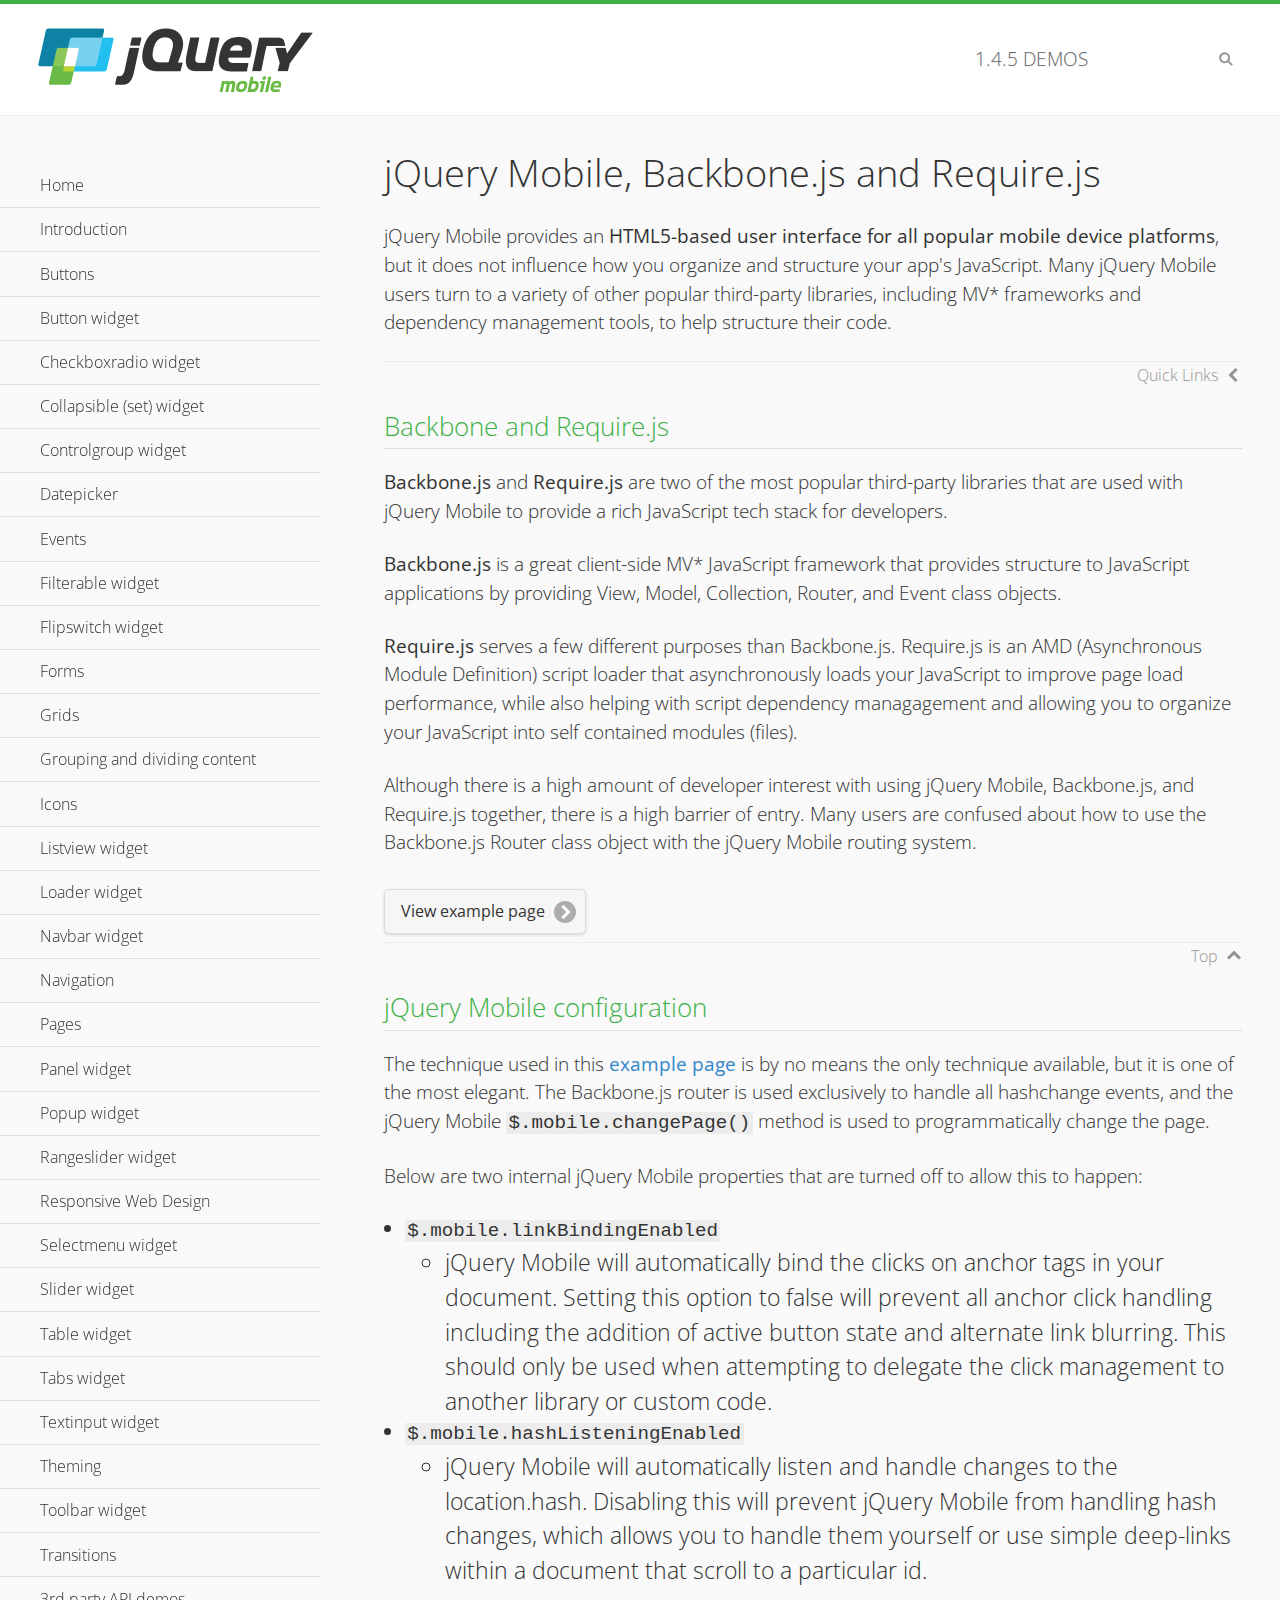
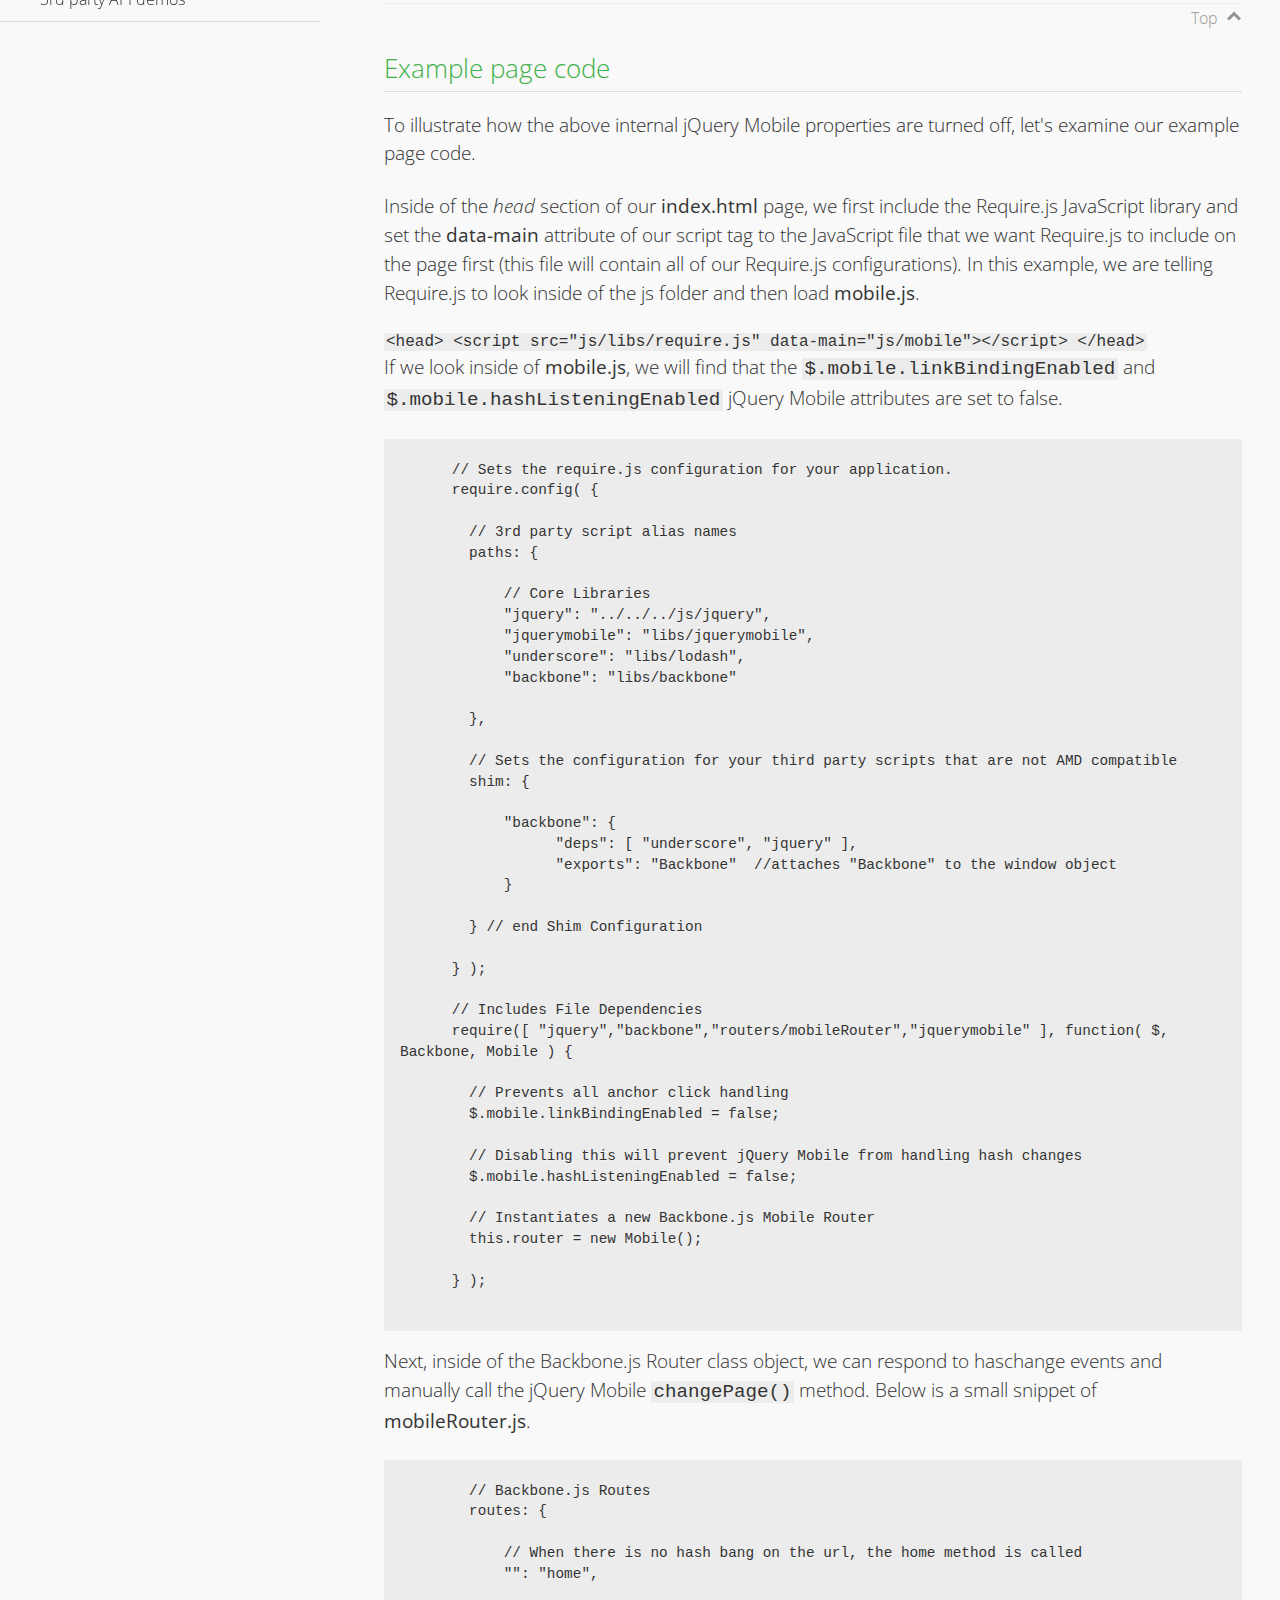
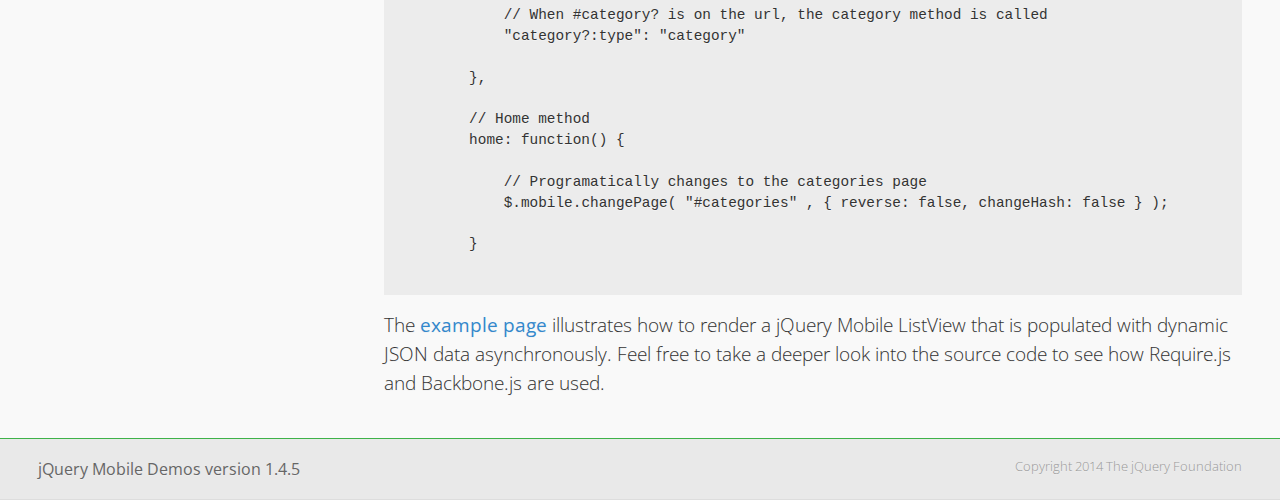
<file: www/lib/jqm/1.4.5/demos/backbone-requirejs/index.html>
<!DOCTYPE html>
<html>
  <head>
  <meta charset="utf-8">
  <meta name="viewport" content="width=device-width, initial-scale=1">
  <title>jQuery Mobile - Backbone.js and Require.js Apps</title>
	<link rel="shortcut icon" href="../favicon.ico">
    <link rel="stylesheet" href="http://fonts.googleapis.com/css?family=Open+Sans:300,400,700">
	<link rel="stylesheet" href="../css/themes/default/jquery.mobile-1.4.5.min.css">
	<link rel="stylesheet" href="../_assets/css/jqm-demos.css">
	<script src="../js/jquery.js"></script>
	<script src="../_assets/js/index.js"></script>
	<script src="../js/jquery.mobile-1.4.5.min.js"></script>

</head>
<body>
<div data-role="page" class="jqm-demos" data-quicklinks="true">

    <div data-role="header" class="jqm-header">
		<h2><a href="../" title="jQuery Mobile Demos home"><img src="../_assets/img/jquery-logo.png" alt="jQuery Mobile"></a></h2>
		<p><span class="jqm-version"></span> Demos</p>
        <a href="#" class="jqm-navmenu-link ui-btn ui-btn-icon-notext ui-corner-all ui-icon-bars ui-nodisc-icon ui-alt-icon ui-btn-left">Menu</a>
        <a href="#" class="jqm-search-link ui-btn ui-btn-icon-notext ui-corner-all ui-icon-search ui-nodisc-icon ui-alt-icon ui-btn-right">Search</a>
    </div><!-- /header -->

	<div role="main" class="ui-content jqm-content">

      <h1>jQuery Mobile, Backbone.js and Require.js</h1>
      <p>jQuery Mobile provides an <strong>HTML5-based user interface for all popular mobile device platforms</strong>, but it does not influence how you organize and structure your app's JavaScript.  Many jQuery Mobile users turn to a variety of other popular third-party libraries, including MV* frameworks and dependency management tools, to help structure their code.
      </p>

	  <h2>Backbone and Require.js</h2>
      <p><strong>Backbone.js</strong> and <strong>Require.js</strong> are two of the most popular third-party libraries that are used with jQuery Mobile to provide a rich JavaScript tech stack for developers.
      </p>
      <p><strong>Backbone.js</strong> is a great client-side MV* JavaScript framework that provides structure to JavaScript applications by providing View, Model, Collection, Router, and Event class objects.
      </p>
      <p><strong>Require.js</strong> serves a few different purposes than Backbone.js. Require.js is an AMD (Asynchronous Module Definition) script loader that asynchronously loads your JavaScript to improve page load performance, while also helping with script dependency managagement and allowing you to organize your JavaScript into self contained modules (files).
      </p>
      <p>Although there is a high amount of developer interest with using jQuery Mobile, Backbone.js, and Require.js together, there is a high barrier of entry.  Many users are confused about how to use the Backbone.js Router class object with the jQuery Mobile routing system.</p>

	   <a href="backbone-require.html" rel="external" class="ui-btn ui-btn-inline ui-corner-all ui-shadow ui-btn-icon-right ui-icon-carat-r">View example page</a>

      <h2>jQuery Mobile configuration</h2>

      <p>The technique used in this <a href="backbone-require.html" rel="external">example page</a> is by no means the only technique available, but it is one of the most elegant.  The Backbone.js router is used exclusively to handle all hashchange events, and the jQuery Mobile <code>$.mobile.changePage()</code> method is used to programmatically change the page.</p>

      <p>Below are two internal jQuery Mobile properties that are turned off to allow this to happen:</p>

      <ul>
        <li><code>$.mobile.linkBindingEnabled</code>
          <ul>
            <li>jQuery Mobile will automatically bind the clicks on anchor tags in your document. Setting this option to false will prevent all anchor click handling including the addition of active button state and alternate link blurring. This should only be used when attempting to delegate the click management to another library or custom code.</li>
            </ul>
        </li>
        <li><code>$.mobile.hashListeningEnabled</code>
          <ul>
            <li>jQuery Mobile will automatically listen and handle changes to the location.hash. Disabling this will prevent jQuery Mobile from handling hash changes, which allows you to handle them yourself or use simple deep-links within a document that scroll to a particular id.</li>
            </ul>
        </li>
      </ul>

	  <h2>Example page code</h2>
      <p>To illustrate how the above internal jQuery Mobile properties are turned off, let's examine our example page code.</p>

      <p>Inside of the <em>head</em> section of our <strong>index.html</strong> page, we first include the Require.js JavaScript library and set the <strong>data-main</strong> attribute of our script tag to the JavaScript file that we want Require.js to include on the page first (this file will contain all of our Require.js configurations).  In this example, we are telling Require.js to look inside of the js folder and then load <strong>mobile.js</strong>.
      </p>

      <code>
        &lt;head&gt;
          &lt;script src=&quot;js/libs/require.js&quot; data-main=&quot;js/mobile&quot;&gt;&lt;/script&gt;
        &lt;/head&gt;
      </code>
      <p>If we look inside of <strong>mobile.js</strong>, we will find that the <code>$.mobile.linkBindingEnabled</code> and <code>$.mobile.hashListeningEnabled</code> jQuery Mobile attributes are set to false.
      </p>
      <pre>
      <code>
      // Sets the require.js configuration for your application.
      require.config( {

        // 3rd party script alias names
        paths: {

            // Core Libraries
            "jquery": "../../../js/jquery",
            "jquerymobile": "libs/jquerymobile",
            "underscore": "libs/lodash",
            "backbone": "libs/backbone"

        },

        // Sets the configuration for your third party scripts that are not AMD compatible
        shim: {

            "backbone": {
                  "deps": [ "underscore", "jquery" ],
                  "exports": "Backbone"  //attaches "Backbone" to the window object
            }

        } // end Shim Configuration

      } );

      // Includes File Dependencies
      require([ "jquery","backbone","routers/mobileRouter","jquerymobile" ], function( $, Backbone, Mobile ) {

        // Prevents all anchor click handling
        $.mobile.linkBindingEnabled = false;

        // Disabling this will prevent jQuery Mobile from handling hash changes
        $.mobile.hashListeningEnabled = false;

        // Instantiates a new Backbone.js Mobile Router
        this.router = new Mobile();

      } );
</code>
</pre>
<p>Next, inside of the Backbone.js Router class object, we can respond to haschange events and manually call the jQuery Mobile <code>changePage()</code> method.  Below is a small snippet of <strong>mobileRouter.js</strong>.</p>
<pre>
<code>
        // Backbone.js Routes
        routes: {

            // When there is no hash bang on the url, the home method is called
            "": "home",

            // When #category? is on the url, the category method is called
            "category?:type": "category"

        },

        // Home method
        home: function() {

            // Programatically changes to the categories page
            $.mobile.changePage( "#categories" , { reverse: false, changeHash: false } );

        }
</code>
</pre>

		<p>The <a href="backbone-require.html" rel="external">example page</a> illustrates how to render a jQuery Mobile ListView that is populated with dynamic JSON data asynchronously. Feel free to take a deeper look into the source code to see how Require.js and Backbone.js are used.</p>

    </div><!-- /content -->
	    <div data-role="panel" class="jqm-navmenu-panel" data-position="left" data-display="overlay" data-theme="a">
	    	<ul class="jqm-list ui-alt-icon ui-nodisc-icon">
<li data-filtertext="demos homepage" data-icon="home"><a href=".././">Home</a></li>
<li data-filtertext="introduction overview getting started"><a href="../intro/" data-ajax="false">Introduction</a></li>
<li data-filtertext="buttons button markup buttonmarkup method anchor link button element"><a href="../button-markup/" data-ajax="false">Buttons</a></li>
<li data-filtertext="form button widget input button submit reset"><a href="../button/" data-ajax="false">Button widget</a></li>
<li data-role="collapsible" data-enhanced="true" data-collapsed-icon="carat-d" data-expanded-icon="carat-u" data-iconpos="right" data-inset="false" class="ui-collapsible ui-collapsible-themed-content ui-collapsible-collapsed">
	<h3 class="ui-collapsible-heading ui-collapsible-heading-collapsed">
		<a href="#" class="ui-collapsible-heading-toggle ui-btn ui-btn-icon-right ui-btn-inherit ui-icon-carat-d">
		    Checkboxradio widget<span class="ui-collapsible-heading-status"> click to expand contents</span>
		</a>
	</h3>
	<div class="ui-collapsible-content ui-body-inherit ui-collapsible-content-collapsed" aria-hidden="true">
		<ul>
			<li data-filtertext="form checkboxradio widget checkbox input checkboxes controlgroups"><a href="../checkboxradio-checkbox/" data-ajax="false">Checkboxes</a></li>
			<li data-filtertext="form checkboxradio widget radio input radio buttons controlgroups"><a href="../checkboxradio-radio/" data-ajax="false">Radio buttons</a></li>
		</ul>
	</div>
</li>
<li data-role="collapsible" data-enhanced="true" data-collapsed-icon="carat-d" data-expanded-icon="carat-u" data-iconpos="right" data-inset="false" class="ui-collapsible ui-collapsible-themed-content ui-collapsible-collapsed">
	<h3 class="ui-collapsible-heading ui-collapsible-heading-collapsed">
		<a href="#" class="ui-collapsible-heading-toggle ui-btn ui-btn-icon-right ui-btn-inherit ui-icon-carat-d">
			Collapsible (set) widget<span class="ui-collapsible-heading-status"> click to expand contents</span>
		</a>
	</h3>
	<div class="ui-collapsible-content ui-body-inherit ui-collapsible-content-collapsed" aria-hidden="true">
		<ul>
			<li data-filtertext="collapsibles content formatting"><a href="../collapsible/" data-ajax="false">Collapsible</a></li>
			<li data-filtertext="dynamic collapsible set accordion append expand"><a href="../collapsible-dynamic/" data-ajax="false">Dynamic collapsibles</a></li>
			<li data-filtertext="accordions collapsible set widget content formatting grouped collapsibles"><a href="../collapsibleset/" data-ajax="false">Collapsible set</a></li>
		</ul>
	</div>
</li>
<li data-role="collapsible" data-enhanced="true" data-collapsed-icon="carat-d" data-expanded-icon="carat-u" data-iconpos="right" data-inset="false" class="ui-collapsible ui-collapsible-themed-content ui-collapsible-collapsed">
	<h3 class="ui-collapsible-heading ui-collapsible-heading-collapsed">
		<a href="#" class="ui-collapsible-heading-toggle ui-btn ui-btn-icon-right ui-btn-inherit ui-icon-carat-d">
			Controlgroup widget<span class="ui-collapsible-heading-status"> click to expand contents</span>
		</a>
	</h3>
	<div class="ui-collapsible-content ui-body-inherit ui-collapsible-content-collapsed" aria-hidden="true">
		<ul>
			<li data-filtertext="controlgroups selectmenu checkboxradio input grouped buttons horizontal vertical"><a href="../controlgroup/" data-ajax="false">Controlgroup</a></li>
			<li data-filtertext="dynamic controlgroup dynamically add buttons"><a href="../controlgroup-dynamic/" data-ajax="false">Dynamic controlgroups</a></li>
		</ul>
	</div>
</li>
<li data-filtertext="form datepicker widget date input"><a href="../datepicker/" data-ajax="false">Datepicker</a></li>
<li data-role="collapsible" data-enhanced="true" data-collapsed-icon="carat-d" data-expanded-icon="carat-u" data-iconpos="right" data-inset="false" class="ui-collapsible ui-collapsible-themed-content ui-collapsible-collapsed">
	<h3 class="ui-collapsible-heading ui-collapsible-heading-collapsed">
		<a href="#" class="ui-collapsible-heading-toggle ui-btn ui-btn-icon-right ui-btn-inherit ui-icon-carat-d">
			Events<span class="ui-collapsible-heading-status"> click to expand contents</span>
		</a>
	</h3>
	<div class="ui-collapsible-content ui-body-inherit ui-collapsible-content-collapsed" aria-hidden="true">
		<ul>
			<li data-filtertext="swipe to delete list items listviews swipe events"><a href="../swipe-list/" data-ajax="false">Swipe list items</a></li>
			<li data-filtertext="swipe to navigate swipe page navigation swipe events"><a href="../swipe-page/" data-ajax="false">Swipe page navigation</a></li>
		</ul>
	</div>
</li>
<li data-filtertext="filterable filter elements sorting searching listview table"><a href="../filterable/" data-ajax="false">Filterable widget</a></li>
<li data-filtertext="form flipswitch widget flip toggle switch binary select checkbox input"><a href="../flipswitch/" data-ajax="false">Flipswitch widget</a></li>
<li data-role="collapsible" data-enhanced="true" data-collapsed-icon="carat-d" data-expanded-icon="carat-u" data-iconpos="right" data-inset="false" class="ui-collapsible ui-collapsible-themed-content ui-collapsible-collapsed">
	<h3 class="ui-collapsible-heading ui-collapsible-heading-collapsed">
		<a href="#" class="ui-collapsible-heading-toggle ui-btn ui-btn-icon-right ui-btn-inherit ui-icon-carat-d">
			Forms<span class="ui-collapsible-heading-status"> click to expand contents</span>
		</a>
	</h3>
	<div class="ui-collapsible-content ui-body-inherit ui-collapsible-content-collapsed" aria-hidden="true">
		<ul>
			<li data-filtertext="forms text checkbox radio range button submit reset inputs selects textarea slider flipswitch label form elements"><a href="../forms/" data-ajax="false">Forms</a></li>
			<li data-filtertext="form hide labels hidden accessible ui-hidden-accessible forms"><a href="../forms-label-hidden-accessible/" data-ajax="false">Hide labels</a></li>
			<li data-filtertext="form field containers fieldcontain ui-field-contain forms"><a href="../forms-field-contain/" data-ajax="false">Field containers</a></li>
			<li data-filtertext="forms disabled form elements"><a href="../forms-disabled/" data-ajax="false">Forms disabled</a></li>
			<li data-filtertext="forms gallery examples overview forms text checkbox radio range button submit reset inputs selects textarea slider flipswitch label form elements"><a href="../forms-gallery/" data-ajax="false">Forms gallery</a></li>
		</ul>
	</div>
</li>
<li data-role="collapsible" data-enhanced="true" data-collapsed-icon="carat-d" data-expanded-icon="carat-u" data-iconpos="right" data-inset="false" class="ui-collapsible ui-collapsible-themed-content ui-collapsible-collapsed">
	<h3 class="ui-collapsible-heading ui-collapsible-heading-collapsed">
		<a href="#" class="ui-collapsible-heading-toggle ui-btn ui-btn-icon-right ui-btn-inherit ui-icon-carat-d">
			Grids<span class="ui-collapsible-heading-status"> click to expand contents</span>
		</a>
	</h3>
	<div class="ui-collapsible-content ui-body-inherit ui-collapsible-content-collapsed" aria-hidden="true">
		<ul>
			<li data-filtertext="grids columns blocks content formatting rwd responsive css framework"><a href="../grids/" data-ajax="false">Grids</a></li>
			<li data-filtertext="buttons in grids css framework"><a href="../grids-buttons/" data-ajax="false">Buttons in grids</a></li>
			<li data-filtertext="custom responsive grids rwd css framework"><a href="../grids-custom-responsive/" data-ajax="false">Custom responsive grids</a></li>
		</ul>
	</div>
</li>
<li data-filtertext="blocks content formatting sections heading"><a href="../body-bar-classes/" data-ajax="false">Grouping and dividing content</a></li>
<li data-role="collapsible" data-enhanced="true" data-collapsed-icon="carat-d" data-expanded-icon="carat-u" data-iconpos="right" data-inset="false" class="ui-collapsible ui-collapsible-themed-content ui-collapsible-collapsed">
	<h3 class="ui-collapsible-heading ui-collapsible-heading-collapsed">
		<a href="#" class="ui-collapsible-heading-toggle ui-btn ui-btn-icon-right ui-btn-inherit ui-icon-carat-d">
			Icons<span class="ui-collapsible-heading-status"> click to expand contents</span>
		</a>
	</h3>
	<div class="ui-collapsible-content ui-body-inherit ui-collapsible-content-collapsed" aria-hidden="true">
		<ul>
			<li data-filtertext="button icons svg disc alt custom icon position"><a href="../icons/" data-ajax="false">Icons</a></li>
			<li data-filtertext=""><a href="../icons-grunticon/" data-ajax="false">Grunticon loader</a></li>
		</ul>
	</div>
</li>
<li data-role="collapsible" data-enhanced="true" data-collapsed-icon="carat-d" data-expanded-icon="carat-u" data-iconpos="right" data-inset="false" class="ui-collapsible ui-collapsible-themed-content ui-collapsible-collapsed">
	<h3 class="ui-collapsible-heading ui-collapsible-heading-collapsed">
		<a href="#" class="ui-collapsible-heading-toggle ui-btn ui-btn-icon-right ui-btn-inherit ui-icon-carat-d">
			Listview widget<span class="ui-collapsible-heading-status"> click to expand contents</span>
		</a>
	</h3>
	<div class="ui-collapsible-content ui-body-inherit ui-collapsible-content-collapsed" aria-hidden="true">
		<ul>
			<li data-filtertext="listview widget thumbnails icons nested split button collapsible ul ol"><a href="../listview/" data-ajax="false">Listview</a></li>
			<li data-filtertext="autocomplete filterable reveal listview filtertextbeforefilter placeholder"><a href="../listview-autocomplete/" data-ajax="false">Listview autocomplete</a></li>
			<li data-filtertext="autocomplete filterable reveal listview remote data filtertextbeforefilter placeholder"><a href="../listview-autocomplete-remote/" data-ajax="false">Listview autocomplete remote data</a></li>
			<li data-filtertext="autodividers anchor jump scroll linkbars listview lists ul ol"><a href="../listview-autodividers-linkbar/" data-ajax="false">Listview autodividers linkbar</a></li>
			<li data-filtertext="listview autodividers selector autodividersselector lists ul ol"><a href="../listview-autodividers-selector/" data-ajax="false">Listview autodividers selector</a></li>
			<li data-filtertext="listview nested list items"><a href="../listview-nested-lists/" data-ajax="false">Nested Listviews</a></li>
			<li data-filtertext="listview collapsible list items flat"><a href="../listview-collapsible-item-flat/" data-ajax="false">Listview collapsible list items (flat)</a></li>
			<li data-filtertext="listview collapsible list indented"><a href="../listview-collapsible-item-indented/" data-ajax="false">Listview collapsible list items (indented)</a></li>
			<li data-filtertext="grid listview responsive grids responsive listviews lists ul"><a href="../listview-grid/" data-ajax="false">Listview responsive grid</a></li>
		</ul>
	</div>
</li>
<li data-filtertext="loader widget page loading navigation overlay spinner"><a href="../loader/" data-ajax="false">Loader widget</a></li>
<li data-filtertext="navbar widget navmenu toolbars header footer"><a href="../navbar/" data-ajax="false">Navbar widget</a></li>
<li data-role="collapsible" data-enhanced="true" data-collapsed-icon="carat-d" data-expanded-icon="carat-u" data-iconpos="right" data-inset="false" class="ui-collapsible ui-collapsible-themed-content ui-collapsible-collapsed">
	<h3 class="ui-collapsible-heading ui-collapsible-heading-collapsed">
		<a href="#" class="ui-collapsible-heading-toggle ui-btn ui-btn-icon-right ui-btn-inherit ui-icon-carat-d">
			Navigation<span class="ui-collapsible-heading-status"> click to expand contents</span>
		</a>
	</h3>
	<div class="ui-collapsible-content ui-body-inherit ui-collapsible-content-collapsed" aria-hidden="true">
		<ul>
			<li data-filtertext="ajax navigation navigate widget history event method"><a href="../navigation/" data-ajax="false">Navigation</a></li>
			<li data-filtertext="linking pages page links navigation ajax prefetch cache"><a href="../navigation-linking-pages/" data-ajax="false">Linking pages</a></li>
			<!-- <li data-filtertext="php redirect server redirection server-side navigation"><a href="../navigation-php-redirect/" data-ajax="false">PHP redirect demo</a></li>-->
			<li data-filtertext="navigation redirection hash query"><a href="../navigation-hash-processing/" data-ajax="false">Hash processing demo</a></li>
			<li data-filtertext="navigation redirection hash query"><a href="../page-events/" data-ajax="false">Page Navigation Events</a></li>
		</ul>
	</div>
</li>
<li data-role="collapsible" data-enhanced="true" data-collapsed-icon="carat-d" data-expanded-icon="carat-u" data-iconpos="right" data-inset="false" class="ui-collapsible ui-collapsible-themed-content ui-collapsible-collapsed">
	<h3 class="ui-collapsible-heading ui-collapsible-heading-collapsed">
		<a href="#" class="ui-collapsible-heading-toggle ui-btn ui-btn-icon-right ui-btn-inherit ui-icon-carat-d">
			Pages<span class="ui-collapsible-heading-status"> click to expand contents</span>
		</a>
	</h3>
	<div class="ui-collapsible-content ui-body-inherit ui-collapsible-content-collapsed" aria-hidden="true">
		<ul>
			<li data-filtertext="pages page widget ajax navigation"><a href="../pages/" data-ajax="false">Pages</a></li>
			<li data-filtertext="single page"><a href="../pages-single-page/" data-ajax="false">Single page</a></li>
			<li data-filtertext="multipage multi-page page"><a href="../pages-multi-page/" data-ajax="false">Multi-page template</a></li>
			<li data-filtertext="dialog page widget modal popup"><a href="../pages-dialog/" data-ajax="false">Dialog page</a></li>
		</ul>
	</div>
</li>
<li data-role="collapsible" data-enhanced="true" data-collapsed-icon="carat-d" data-expanded-icon="carat-u" data-iconpos="right" data-inset="false" class="ui-collapsible ui-collapsible-themed-content ui-collapsible-collapsed">
	<h3 class="ui-collapsible-heading ui-collapsible-heading-collapsed">
		<a href="#" class="ui-collapsible-heading-toggle ui-btn ui-btn-icon-right ui-btn-inherit ui-icon-carat-d">
			Panel widget<span class="ui-collapsible-heading-status"> click to expand contents</span>
		</a>
	</h3>
	<div class="ui-collapsible-content ui-body-inherit ui-collapsible-content-collapsed" aria-hidden="true">
		<ul>
			<li data-filtertext="panel widget sliding panels reveal push overlay responsive"><a href="../panel/" data-ajax="false">Panel</a></li>
			<li data-filtertext=""><a href="../panel-external/" data-ajax="false">External panels</a></li>
			<li data-filtertext="panel "><a href="../panel-fixed/" data-ajax="false">Fixed panels</a></li>
			<li data-filtertext="panel slide panels sliding panels shadow rwd responsive breakpoint"><a href="../panel-responsive/" data-ajax="false">Panels responsive</a></li>
			<li data-filtertext="panel custom style custom panel width reveal shadow listview panel styling page background wrapper"><a href="../panel-styling/" data-ajax="false">Custom panel style</a></li>
			<li data-filtertext="panel open on swipe"><a href="../panel-swipe-open/" data-ajax="false">Panel open on swipe</a></li>
			<li data-filtertext="panels outside page internal external toolbars"><a href="../panel-external-internal/" data-ajax="false">Panel external and internal</a></li>
		</ul>
	</div>
</li>
<li data-role="collapsible" data-enhanced="true" data-collapsed-icon="carat-d" data-expanded-icon="carat-u" data-iconpos="right" data-inset="false" class="ui-collapsible ui-collapsible-themed-content ui-collapsible-collapsed">
	<h3 class="ui-collapsible-heading ui-collapsible-heading-collapsed">
		<a href="#" class="ui-collapsible-heading-toggle ui-btn ui-btn-icon-right ui-btn-inherit ui-icon-carat-d">
			Popup widget<span class="ui-collapsible-heading-status"> click to expand contents</span>
		</a>
	</h3>
	<div class="ui-collapsible-content ui-body-inherit ui-collapsible-content-collapsed" aria-hidden="true">
		<ul>
			<li data-filtertext="popup widget popups dialog modal transition tooltip lightbox form overlay screen flip pop fade transition"><a href="../popup/" data-ajax="false">Popup</a></li>
			<li data-filtertext="popup alignment position"><a href="../popup-alignment/" data-ajax="false">Popup alignment</a></li>
			<li data-filtertext="popup arrow size popups popover"><a href="../popup-arrow-size/" data-ajax="false">Popup arrow size</a></li>
			<li data-filtertext="dynamic popups popup images lightbox"><a href="../popup-dynamic/" data-ajax="false">Dynamic popups</a></li>
			<li data-filtertext="popups with iframes scaling"><a href="../popup-iframe/" data-ajax="false">Popups with iframes</a></li>
			<li data-filtertext="popup image scaling"><a href="../popup-image-scaling/" data-ajax="false">Popup image scaling</a></li>
			<li data-filtertext="external popup outside multi-page"><a href="../popup-outside-multipage/" data-ajax="false">Popup outside multi-page</a></li>
		</ul>
	</div>
</li>
<li data-filtertext="form rangeslider widget dual sliders dual handle sliders range input"><a href="../rangeslider/" data-ajax="false">Rangeslider widget</a></li>
<li data-filtertext="responsive web design rwd adaptive progressive enhancement PE accessible mobile breakpoints media query media queries"><a href="../rwd/" data-ajax="false">Responsive Web Design</a></li>
<li data-role="collapsible" data-enhanced="true" data-collapsed-icon="carat-d" data-expanded-icon="carat-u" data-iconpos="right" data-inset="false" class="ui-collapsible ui-collapsible-themed-content ui-collapsible-collapsed">
	<h3 class="ui-collapsible-heading ui-collapsible-heading-collapsed">
		<a href="#" class="ui-collapsible-heading-toggle ui-btn ui-btn-icon-right ui-btn-inherit ui-icon-carat-d">
			Selectmenu widget<span class="ui-collapsible-heading-status"> click to expand contents</span>
		</a>
	</h3>
	<div class="ui-collapsible-content ui-body-inherit ui-collapsible-content-collapsed" aria-hidden="true">
		<ul>
			<li data-filtertext="form selectmenu widget select input custom select menu selects"><a href="../selectmenu/" data-ajax="false">Selectmenu</a></li>
			<li data-filtertext="form custom select menu selectmenu widget custom menu option optgroup multiple selects"><a href="../selectmenu-custom/" data-ajax="false">Custom select menu</a></li>
			<li data-filtertext="filterable select filter popup dialog"><a href="../selectmenu-custom-filter/" data-ajax="false">Custom select menu with filter</a></li>
		</ul>
	</div>
</li>
<li data-role="collapsible" data-enhanced="true" data-collapsed-icon="carat-d" data-expanded-icon="carat-u" data-iconpos="right" data-inset="false" class="ui-collapsible ui-collapsible-themed-content ui-collapsible-collapsed">
	<h3 class="ui-collapsible-heading ui-collapsible-heading-collapsed">
		<a href="#" class="ui-collapsible-heading-toggle ui-btn ui-btn-icon-right ui-btn-inherit ui-icon-carat-d">
			Slider widget<span class="ui-collapsible-heading-status"> click to expand contents</span>
		</a>
	</h3>
	<div class="ui-collapsible-content ui-body-inherit ui-collapsible-content-collapsed" aria-hidden="true">
		<ul>
			<li data-filtertext="form slider widget range input single sliders"><a href="../slider/" data-ajax="false">Slider</a></li>
			<li data-filtertext="form slider widget flipswitch slider binary select flip toggle switch"><a href="../slider-flipswitch/" data-ajax="false">Slider flip toggle switch</a></li>
			<li data-filtertext="form slider tooltip handle value input range sliders"><a href="../slider-tooltip/" data-ajax="false">Slider tooltip</a></li>
		</ul>
	</div>
</li>
<li data-role="collapsible" data-enhanced="true" data-collapsed-icon="carat-d" data-expanded-icon="carat-u" data-iconpos="right" data-inset="false" class="ui-collapsible ui-collapsible-themed-content ui-collapsible-collapsed">
	<h3 class="ui-collapsible-heading ui-collapsible-heading-collapsed">
		<a href="#" class="ui-collapsible-heading-toggle ui-btn ui-btn-icon-right ui-btn-inherit ui-icon-carat-d">
			Table widget<span class="ui-collapsible-heading-status"> click to expand contents</span>
		</a>
	</h3>
	<div class="ui-collapsible-content ui-body-inherit ui-collapsible-content-collapsed" aria-hidden="true">
		<ul>
			<li data-filtertext="table widget reflow column toggle th td responsive tables rwd hide show tabular"><a href="../table-column-toggle/" data-ajax="false">Table Column Toggle</a></li>
			<li data-filtertext="table column toggle phone comparison demo"><a href="../table-column-toggle-example/" data-ajax="false">Table Column Toggle demo</a></li>
			<li data-filtertext="responsive tables table column toggle heading groups rwd breakpoint"><a href="../table-column-toggle-heading-groups/" data-ajax="false">Table Column Toggle heading groups</a></li>
			<li data-filtertext="responsive tables table column toggle hide rwd breakpoint customization options"><a href="../table-column-toggle-options/" data-ajax="false">Table Column Toggle options</a></li>
			<li data-filtertext="table reflow th td responsive rwd columns tabular"><a href="../table-reflow/" data-ajax="false">Table Reflow</a></li>
			<li data-filtertext="responsive tables table reflow heading groups rwd breakpoint"><a href="../table-reflow-heading-groups/" data-ajax="false">Table Reflow heading groups</a></li>
			<li data-filtertext="responsive tables table reflow stripes strokes table style"><a href="../table-reflow-stripes-strokes/" data-ajax="false">Table Reflow stripes and strokes</a></li>
			<li data-filtertext="responsive tables table reflow stack custom styles"><a href="../table-reflow-styling/" data-ajax="false">Table Reflow custom styles</a></li>
		</ul>
	</div>
</li>
<li data-filtertext="ui tabs widget"><a href="../tabs/" data-ajax="false">Tabs widget</a></li>
<li data-filtertext="form textinput widget text input textarea number date time tel email file color password"><a href="../textinput/" data-ajax="false">Textinput widget</a></li>
<li data-role="collapsible" data-enhanced="true" data-collapsed-icon="carat-d" data-expanded-icon="carat-u" data-iconpos="right" data-inset="false" class="ui-collapsible ui-collapsible-themed-content ui-collapsible-collapsed">
	<h3 class="ui-collapsible-heading ui-collapsible-heading-collapsed">
		<a href="#" class="ui-collapsible-heading-toggle ui-btn ui-btn-icon-right ui-btn-inherit ui-icon-carat-d">
			Theming<span class="ui-collapsible-heading-status"> click to expand contents</span>
		</a>
	</h3>
	<div class="ui-collapsible-content ui-body-inherit ui-collapsible-content-collapsed" aria-hidden="true">
		<ul>
			<li data-filtertext="default theme swatches theming style css"><a href="../theme-default/" data-ajax="false">Default theme</a></li>
			<li data-filtertext="classic theme old theme swatches theming style css"><a href="../theme-classic/" data-ajax="false">Classic theme</a></li>
		</ul>
	</div>
</li>
<li data-role="collapsible" data-enhanced="true" data-collapsed-icon="carat-d" data-expanded-icon="carat-u" data-iconpos="right" data-inset="false" class="ui-collapsible ui-collapsible-themed-content ui-collapsible-collapsed">
	<h3 class="ui-collapsible-heading ui-collapsible-heading-collapsed">
		<a href="#" class="ui-collapsible-heading-toggle ui-btn ui-btn-icon-right ui-btn-inherit ui-icon-carat-d">
			Toolbar widget<span class="ui-collapsible-heading-status"> click to expand contents</span>
		</a>
	</h3>
	<div class="ui-collapsible-content ui-body-inherit ui-collapsible-content-collapsed" aria-hidden="true">
		<ul>
			<li data-filtertext="toolbar widget header footer toolbars fixed fullscreen external sections"><a href="../toolbar/" data-ajax="false">Toolbar</a></li>
			<li data-filtertext="dynamic toolbars dynamically add toolbar header footer"><a href="../toolbar-dynamic/" data-ajax="false">Dynamic toolbars</a></li>
			<li data-filtertext="external toolbars header footer"><a href="../toolbar-external/" data-ajax="false">External toolbars</a></li>
			<li data-filtertext="fixed toolbars header footer"><a href="../toolbar-fixed/" data-ajax="false">Fixed toolbars</a></li>
			<li data-filtertext="fixed fullscreen toolbars header footer"><a href="../toolbar-fixed-fullscreen/" data-ajax="false">Fullscreen toolbars</a></li>
			<li data-filtertext="external fixed toolbars header footer"><a href="../toolbar-fixed-external/" data-ajax="false">Fixed external toolbars</a></li>
			<li data-filtertext="external persistent toolbars header footer navbar navmenu"><a href="../toolbar-fixed-persistent/" data-ajax="false">Persistent toolbars</a></li>
			<li data-filtertext="external ajax optimized toolbars persistent toolbars header footer navbar"><a href="../toolbar-fixed-persistent-optimized/" data-ajax="false">Ajax optimized toolbars</a></li>
			<li data-filtertext="form in toolbars header footer"><a href="../toolbar-fixed-forms/" data-ajax="false">Form in toolbar</a></li>
		</ul>
	</div>
</li>
<li data-filtertext="page transitions animated pages popup navigation flip slide fade pop"><a href="../transitions/" data-ajax="false">Transitions</a></li>
<li data-role="collapsible" data-enhanced="true" data-collapsed-icon="carat-d" data-expanded-icon="carat-u" data-iconpos="right" data-inset="false" class="ui-collapsible ui-collapsible-themed-content ui-collapsible-collapsed">
	<h3 class="ui-collapsible-heading ui-collapsible-heading-collapsed">
		<a href="#" class="ui-collapsible-heading-toggle ui-btn ui-btn-icon-right ui-btn-inherit ui-icon-carat-d">
			3rd party API demos<span class="ui-collapsible-heading-status"> click to expand contents</span>
		</a>
	</h3>
	<div class="ui-collapsible-content ui-body-inherit ui-collapsible-content-collapsed" aria-hidden="true">
		<ul>
			<li data-filtertext="backbone requirejs navigation router"><a href="../backbone-requirejs/" data-ajax="false">Backbone RequireJS</a></li>
			<li data-filtertext="google maps geolocation demo"><a href="../map-geolocation/" data-ajax="false">Google Maps geolocation</a></li>
			<li data-filtertext="google maps hybrid"><a href="../map-list-toggle/" data-ajax="false">Google Maps list toggle</a></li>
		</ul>
	</div>
</li>



		     </ul>
		</div><!-- /panel -->


    <div data-role="footer" data-position="fixed" data-tap-toggle="false" class="jqm-footer">
        <p>jQuery Mobile Demos version <span class="jqm-version"></span></p>
        <p>Copyright 2014 The jQuery Foundation</p>
    </div><!-- /footer -->
	<!-- TODO: This should become an external panel so we can add input to markup (unique ID) -->
    <div data-role="panel" class="jqm-search-panel" data-position="right" data-display="overlay" data-theme="a">
		<div class="jqm-search">
			<ul class="jqm-list" data-filter-placeholder="Search demos..." data-filter-reveal="true">
<li data-filtertext="demos homepage" data-icon="home"><a href=".././">Home</a></li>
<li data-filtertext="introduction overview getting started"><a href="../intro/" data-ajax="false">Introduction</a></li>
<li data-filtertext="buttons button markup buttonmarkup method anchor link button element"><a href="../button-markup/" data-ajax="false">Buttons</a></li>
<li data-filtertext="form button widget input button submit reset"><a href="../button/" data-ajax="false">Button widget</a></li>
<li data-role="collapsible" data-enhanced="true" data-collapsed-icon="carat-d" data-expanded-icon="carat-u" data-iconpos="right" data-inset="false" class="ui-collapsible ui-collapsible-themed-content ui-collapsible-collapsed">
	<h3 class="ui-collapsible-heading ui-collapsible-heading-collapsed">
		<a href="#" class="ui-collapsible-heading-toggle ui-btn ui-btn-icon-right ui-btn-inherit ui-icon-carat-d">
		    Checkboxradio widget<span class="ui-collapsible-heading-status"> click to expand contents</span>
		</a>
	</h3>
	<div class="ui-collapsible-content ui-body-inherit ui-collapsible-content-collapsed" aria-hidden="true">
		<ul>
			<li data-filtertext="form checkboxradio widget checkbox input checkboxes controlgroups"><a href="../checkboxradio-checkbox/" data-ajax="false">Checkboxes</a></li>
			<li data-filtertext="form checkboxradio widget radio input radio buttons controlgroups"><a href="../checkboxradio-radio/" data-ajax="false">Radio buttons</a></li>
		</ul>
	</div>
</li>
<li data-role="collapsible" data-enhanced="true" data-collapsed-icon="carat-d" data-expanded-icon="carat-u" data-iconpos="right" data-inset="false" class="ui-collapsible ui-collapsible-themed-content ui-collapsible-collapsed">
	<h3 class="ui-collapsible-heading ui-collapsible-heading-collapsed">
		<a href="#" class="ui-collapsible-heading-toggle ui-btn ui-btn-icon-right ui-btn-inherit ui-icon-carat-d">
			Collapsible (set) widget<span class="ui-collapsible-heading-status"> click to expand contents</span>
		</a>
	</h3>
	<div class="ui-collapsible-content ui-body-inherit ui-collapsible-content-collapsed" aria-hidden="true">
		<ul>
			<li data-filtertext="collapsibles content formatting"><a href="../collapsible/" data-ajax="false">Collapsible</a></li>
			<li data-filtertext="dynamic collapsible set accordion append expand"><a href="../collapsible-dynamic/" data-ajax="false">Dynamic collapsibles</a></li>
			<li data-filtertext="accordions collapsible set widget content formatting grouped collapsibles"><a href="../collapsibleset/" data-ajax="false">Collapsible set</a></li>
		</ul>
	</div>
</li>
<li data-role="collapsible" data-enhanced="true" data-collapsed-icon="carat-d" data-expanded-icon="carat-u" data-iconpos="right" data-inset="false" class="ui-collapsible ui-collapsible-themed-content ui-collapsible-collapsed">
	<h3 class="ui-collapsible-heading ui-collapsible-heading-collapsed">
		<a href="#" class="ui-collapsible-heading-toggle ui-btn ui-btn-icon-right ui-btn-inherit ui-icon-carat-d">
			Controlgroup widget<span class="ui-collapsible-heading-status"> click to expand contents</span>
		</a>
	</h3>
	<div class="ui-collapsible-content ui-body-inherit ui-collapsible-content-collapsed" aria-hidden="true">
		<ul>
			<li data-filtertext="controlgroups selectmenu checkboxradio input grouped buttons horizontal vertical"><a href="../controlgroup/" data-ajax="false">Controlgroup</a></li>
			<li data-filtertext="dynamic controlgroup dynamically add buttons"><a href="../controlgroup-dynamic/" data-ajax="false">Dynamic controlgroups</a></li>
		</ul>
	</div>
</li>
<li data-filtertext="form datepicker widget date input"><a href="../datepicker/" data-ajax="false">Datepicker</a></li>
<li data-role="collapsible" data-enhanced="true" data-collapsed-icon="carat-d" data-expanded-icon="carat-u" data-iconpos="right" data-inset="false" class="ui-collapsible ui-collapsible-themed-content ui-collapsible-collapsed">
	<h3 class="ui-collapsible-heading ui-collapsible-heading-collapsed">
		<a href="#" class="ui-collapsible-heading-toggle ui-btn ui-btn-icon-right ui-btn-inherit ui-icon-carat-d">
			Events<span class="ui-collapsible-heading-status"> click to expand contents</span>
		</a>
	</h3>
	<div class="ui-collapsible-content ui-body-inherit ui-collapsible-content-collapsed" aria-hidden="true">
		<ul>
			<li data-filtertext="swipe to delete list items listviews swipe events"><a href="../swipe-list/" data-ajax="false">Swipe list items</a></li>
			<li data-filtertext="swipe to navigate swipe page navigation swipe events"><a href="../swipe-page/" data-ajax="false">Swipe page navigation</a></li>
		</ul>
	</div>
</li>
<li data-filtertext="filterable filter elements sorting searching listview table"><a href="../filterable/" data-ajax="false">Filterable widget</a></li>
<li data-filtertext="form flipswitch widget flip toggle switch binary select checkbox input"><a href="../flipswitch/" data-ajax="false">Flipswitch widget</a></li>
<li data-role="collapsible" data-enhanced="true" data-collapsed-icon="carat-d" data-expanded-icon="carat-u" data-iconpos="right" data-inset="false" class="ui-collapsible ui-collapsible-themed-content ui-collapsible-collapsed">
	<h3 class="ui-collapsible-heading ui-collapsible-heading-collapsed">
		<a href="#" class="ui-collapsible-heading-toggle ui-btn ui-btn-icon-right ui-btn-inherit ui-icon-carat-d">
			Forms<span class="ui-collapsible-heading-status"> click to expand contents</span>
		</a>
	</h3>
	<div class="ui-collapsible-content ui-body-inherit ui-collapsible-content-collapsed" aria-hidden="true">
		<ul>
			<li data-filtertext="forms text checkbox radio range button submit reset inputs selects textarea slider flipswitch label form elements"><a href="../forms/" data-ajax="false">Forms</a></li>
			<li data-filtertext="form hide labels hidden accessible ui-hidden-accessible forms"><a href="../forms-label-hidden-accessible/" data-ajax="false">Hide labels</a></li>
			<li data-filtertext="form field containers fieldcontain ui-field-contain forms"><a href="../forms-field-contain/" data-ajax="false">Field containers</a></li>
			<li data-filtertext="forms disabled form elements"><a href="../forms-disabled/" data-ajax="false">Forms disabled</a></li>
			<li data-filtertext="forms gallery examples overview forms text checkbox radio range button submit reset inputs selects textarea slider flipswitch label form elements"><a href="../forms-gallery/" data-ajax="false">Forms gallery</a></li>
		</ul>
	</div>
</li>
<li data-role="collapsible" data-enhanced="true" data-collapsed-icon="carat-d" data-expanded-icon="carat-u" data-iconpos="right" data-inset="false" class="ui-collapsible ui-collapsible-themed-content ui-collapsible-collapsed">
	<h3 class="ui-collapsible-heading ui-collapsible-heading-collapsed">
		<a href="#" class="ui-collapsible-heading-toggle ui-btn ui-btn-icon-right ui-btn-inherit ui-icon-carat-d">
			Grids<span class="ui-collapsible-heading-status"> click to expand contents</span>
		</a>
	</h3>
	<div class="ui-collapsible-content ui-body-inherit ui-collapsible-content-collapsed" aria-hidden="true">
		<ul>
			<li data-filtertext="grids columns blocks content formatting rwd responsive css framework"><a href="../grids/" data-ajax="false">Grids</a></li>
			<li data-filtertext="buttons in grids css framework"><a href="../grids-buttons/" data-ajax="false">Buttons in grids</a></li>
			<li data-filtertext="custom responsive grids rwd css framework"><a href="../grids-custom-responsive/" data-ajax="false">Custom responsive grids</a></li>
		</ul>
	</div>
</li>
<li data-filtertext="blocks content formatting sections heading"><a href="../body-bar-classes/" data-ajax="false">Grouping and dividing content</a></li>
<li data-role="collapsible" data-enhanced="true" data-collapsed-icon="carat-d" data-expanded-icon="carat-u" data-iconpos="right" data-inset="false" class="ui-collapsible ui-collapsible-themed-content ui-collapsible-collapsed">
	<h3 class="ui-collapsible-heading ui-collapsible-heading-collapsed">
		<a href="#" class="ui-collapsible-heading-toggle ui-btn ui-btn-icon-right ui-btn-inherit ui-icon-carat-d">
			Icons<span class="ui-collapsible-heading-status"> click to expand contents</span>
		</a>
	</h3>
	<div class="ui-collapsible-content ui-body-inherit ui-collapsible-content-collapsed" aria-hidden="true">
		<ul>
			<li data-filtertext="button icons svg disc alt custom icon position"><a href="../icons/" data-ajax="false">Icons</a></li>
			<li data-filtertext=""><a href="../icons-grunticon/" data-ajax="false">Grunticon loader</a></li>
		</ul>
	</div>
</li>
<li data-role="collapsible" data-enhanced="true" data-collapsed-icon="carat-d" data-expanded-icon="carat-u" data-iconpos="right" data-inset="false" class="ui-collapsible ui-collapsible-themed-content ui-collapsible-collapsed">
	<h3 class="ui-collapsible-heading ui-collapsible-heading-collapsed">
		<a href="#" class="ui-collapsible-heading-toggle ui-btn ui-btn-icon-right ui-btn-inherit ui-icon-carat-d">
			Listview widget<span class="ui-collapsible-heading-status"> click to expand contents</span>
		</a>
	</h3>
	<div class="ui-collapsible-content ui-body-inherit ui-collapsible-content-collapsed" aria-hidden="true">
		<ul>
			<li data-filtertext="listview widget thumbnails icons nested split button collapsible ul ol"><a href="../listview/" data-ajax="false">Listview</a></li>
			<li data-filtertext="autocomplete filterable reveal listview filtertextbeforefilter placeholder"><a href="../listview-autocomplete/" data-ajax="false">Listview autocomplete</a></li>
			<li data-filtertext="autocomplete filterable reveal listview remote data filtertextbeforefilter placeholder"><a href="../listview-autocomplete-remote/" data-ajax="false">Listview autocomplete remote data</a></li>
			<li data-filtertext="autodividers anchor jump scroll linkbars listview lists ul ol"><a href="../listview-autodividers-linkbar/" data-ajax="false">Listview autodividers linkbar</a></li>
			<li data-filtertext="listview autodividers selector autodividersselector lists ul ol"><a href="../listview-autodividers-selector/" data-ajax="false">Listview autodividers selector</a></li>
			<li data-filtertext="listview nested list items"><a href="../listview-nested-lists/" data-ajax="false">Nested Listviews</a></li>
			<li data-filtertext="listview collapsible list items flat"><a href="../listview-collapsible-item-flat/" data-ajax="false">Listview collapsible list items (flat)</a></li>
			<li data-filtertext="listview collapsible list indented"><a href="../listview-collapsible-item-indented/" data-ajax="false">Listview collapsible list items (indented)</a></li>
			<li data-filtertext="grid listview responsive grids responsive listviews lists ul"><a href="../listview-grid/" data-ajax="false">Listview responsive grid</a></li>
		</ul>
	</div>
</li>
<li data-filtertext="loader widget page loading navigation overlay spinner"><a href="../loader/" data-ajax="false">Loader widget</a></li>
<li data-filtertext="navbar widget navmenu toolbars header footer"><a href="../navbar/" data-ajax="false">Navbar widget</a></li>
<li data-role="collapsible" data-enhanced="true" data-collapsed-icon="carat-d" data-expanded-icon="carat-u" data-iconpos="right" data-inset="false" class="ui-collapsible ui-collapsible-themed-content ui-collapsible-collapsed">
	<h3 class="ui-collapsible-heading ui-collapsible-heading-collapsed">
		<a href="#" class="ui-collapsible-heading-toggle ui-btn ui-btn-icon-right ui-btn-inherit ui-icon-carat-d">
			Navigation<span class="ui-collapsible-heading-status"> click to expand contents</span>
		</a>
	</h3>
	<div class="ui-collapsible-content ui-body-inherit ui-collapsible-content-collapsed" aria-hidden="true">
		<ul>
			<li data-filtertext="ajax navigation navigate widget history event method"><a href="../navigation/" data-ajax="false">Navigation</a></li>
			<li data-filtertext="linking pages page links navigation ajax prefetch cache"><a href="../navigation-linking-pages/" data-ajax="false">Linking pages</a></li>
			<!-- <li data-filtertext="php redirect server redirection server-side navigation"><a href="../navigation-php-redirect/" data-ajax="false">PHP redirect demo</a></li>-->
			<li data-filtertext="navigation redirection hash query"><a href="../navigation-hash-processing/" data-ajax="false">Hash processing demo</a></li>
			<li data-filtertext="navigation redirection hash query"><a href="../page-events/" data-ajax="false">Page Navigation Events</a></li>
		</ul>
	</div>
</li>
<li data-role="collapsible" data-enhanced="true" data-collapsed-icon="carat-d" data-expanded-icon="carat-u" data-iconpos="right" data-inset="false" class="ui-collapsible ui-collapsible-themed-content ui-collapsible-collapsed">
	<h3 class="ui-collapsible-heading ui-collapsible-heading-collapsed">
		<a href="#" class="ui-collapsible-heading-toggle ui-btn ui-btn-icon-right ui-btn-inherit ui-icon-carat-d">
			Pages<span class="ui-collapsible-heading-status"> click to expand contents</span>
		</a>
	</h3>
	<div class="ui-collapsible-content ui-body-inherit ui-collapsible-content-collapsed" aria-hidden="true">
		<ul>
			<li data-filtertext="pages page widget ajax navigation"><a href="../pages/" data-ajax="false">Pages</a></li>
			<li data-filtertext="single page"><a href="../pages-single-page/" data-ajax="false">Single page</a></li>
			<li data-filtertext="multipage multi-page page"><a href="../pages-multi-page/" data-ajax="false">Multi-page template</a></li>
			<li data-filtertext="dialog page widget modal popup"><a href="../pages-dialog/" data-ajax="false">Dialog page</a></li>
		</ul>
	</div>
</li>
<li data-role="collapsible" data-enhanced="true" data-collapsed-icon="carat-d" data-expanded-icon="carat-u" data-iconpos="right" data-inset="false" class="ui-collapsible ui-collapsible-themed-content ui-collapsible-collapsed">
	<h3 class="ui-collapsible-heading ui-collapsible-heading-collapsed">
		<a href="#" class="ui-collapsible-heading-toggle ui-btn ui-btn-icon-right ui-btn-inherit ui-icon-carat-d">
			Panel widget<span class="ui-collapsible-heading-status"> click to expand contents</span>
		</a>
	</h3>
	<div class="ui-collapsible-content ui-body-inherit ui-collapsible-content-collapsed" aria-hidden="true">
		<ul>
			<li data-filtertext="panel widget sliding panels reveal push overlay responsive"><a href="../panel/" data-ajax="false">Panel</a></li>
			<li data-filtertext=""><a href="../panel-external/" data-ajax="false">External panels</a></li>
			<li data-filtertext="panel "><a href="../panel-fixed/" data-ajax="false">Fixed panels</a></li>
			<li data-filtertext="panel slide panels sliding panels shadow rwd responsive breakpoint"><a href="../panel-responsive/" data-ajax="false">Panels responsive</a></li>
			<li data-filtertext="panel custom style custom panel width reveal shadow listview panel styling page background wrapper"><a href="../panel-styling/" data-ajax="false">Custom panel style</a></li>
			<li data-filtertext="panel open on swipe"><a href="../panel-swipe-open/" data-ajax="false">Panel open on swipe</a></li>
			<li data-filtertext="panels outside page internal external toolbars"><a href="../panel-external-internal/" data-ajax="false">Panel external and internal</a></li>
		</ul>
	</div>
</li>
<li data-role="collapsible" data-enhanced="true" data-collapsed-icon="carat-d" data-expanded-icon="carat-u" data-iconpos="right" data-inset="false" class="ui-collapsible ui-collapsible-themed-content ui-collapsible-collapsed">
	<h3 class="ui-collapsible-heading ui-collapsible-heading-collapsed">
		<a href="#" class="ui-collapsible-heading-toggle ui-btn ui-btn-icon-right ui-btn-inherit ui-icon-carat-d">
			Popup widget<span class="ui-collapsible-heading-status"> click to expand contents</span>
		</a>
	</h3>
	<div class="ui-collapsible-content ui-body-inherit ui-collapsible-content-collapsed" aria-hidden="true">
		<ul>
			<li data-filtertext="popup widget popups dialog modal transition tooltip lightbox form overlay screen flip pop fade transition"><a href="../popup/" data-ajax="false">Popup</a></li>
			<li data-filtertext="popup alignment position"><a href="../popup-alignment/" data-ajax="false">Popup alignment</a></li>
			<li data-filtertext="popup arrow size popups popover"><a href="../popup-arrow-size/" data-ajax="false">Popup arrow size</a></li>
			<li data-filtertext="dynamic popups popup images lightbox"><a href="../popup-dynamic/" data-ajax="false">Dynamic popups</a></li>
			<li data-filtertext="popups with iframes scaling"><a href="../popup-iframe/" data-ajax="false">Popups with iframes</a></li>
			<li data-filtertext="popup image scaling"><a href="../popup-image-scaling/" data-ajax="false">Popup image scaling</a></li>
			<li data-filtertext="external popup outside multi-page"><a href="../popup-outside-multipage/" data-ajax="false">Popup outside multi-page</a></li>
		</ul>
	</div>
</li>
<li data-filtertext="form rangeslider widget dual sliders dual handle sliders range input"><a href="../rangeslider/" data-ajax="false">Rangeslider widget</a></li>
<li data-filtertext="responsive web design rwd adaptive progressive enhancement PE accessible mobile breakpoints media query media queries"><a href="../rwd/" data-ajax="false">Responsive Web Design</a></li>
<li data-role="collapsible" data-enhanced="true" data-collapsed-icon="carat-d" data-expanded-icon="carat-u" data-iconpos="right" data-inset="false" class="ui-collapsible ui-collapsible-themed-content ui-collapsible-collapsed">
	<h3 class="ui-collapsible-heading ui-collapsible-heading-collapsed">
		<a href="#" class="ui-collapsible-heading-toggle ui-btn ui-btn-icon-right ui-btn-inherit ui-icon-carat-d">
			Selectmenu widget<span class="ui-collapsible-heading-status"> click to expand contents</span>
		</a>
	</h3>
	<div class="ui-collapsible-content ui-body-inherit ui-collapsible-content-collapsed" aria-hidden="true">
		<ul>
			<li data-filtertext="form selectmenu widget select input custom select menu selects"><a href="../selectmenu/" data-ajax="false">Selectmenu</a></li>
			<li data-filtertext="form custom select menu selectmenu widget custom menu option optgroup multiple selects"><a href="../selectmenu-custom/" data-ajax="false">Custom select menu</a></li>
			<li data-filtertext="filterable select filter popup dialog"><a href="../selectmenu-custom-filter/" data-ajax="false">Custom select menu with filter</a></li>
		</ul>
	</div>
</li>
<li data-role="collapsible" data-enhanced="true" data-collapsed-icon="carat-d" data-expanded-icon="carat-u" data-iconpos="right" data-inset="false" class="ui-collapsible ui-collapsible-themed-content ui-collapsible-collapsed">
	<h3 class="ui-collapsible-heading ui-collapsible-heading-collapsed">
		<a href="#" class="ui-collapsible-heading-toggle ui-btn ui-btn-icon-right ui-btn-inherit ui-icon-carat-d">
			Slider widget<span class="ui-collapsible-heading-status"> click to expand contents</span>
		</a>
	</h3>
	<div class="ui-collapsible-content ui-body-inherit ui-collapsible-content-collapsed" aria-hidden="true">
		<ul>
			<li data-filtertext="form slider widget range input single sliders"><a href="../slider/" data-ajax="false">Slider</a></li>
			<li data-filtertext="form slider widget flipswitch slider binary select flip toggle switch"><a href="../slider-flipswitch/" data-ajax="false">Slider flip toggle switch</a></li>
			<li data-filtertext="form slider tooltip handle value input range sliders"><a href="../slider-tooltip/" data-ajax="false">Slider tooltip</a></li>
		</ul>
	</div>
</li>
<li data-role="collapsible" data-enhanced="true" data-collapsed-icon="carat-d" data-expanded-icon="carat-u" data-iconpos="right" data-inset="false" class="ui-collapsible ui-collapsible-themed-content ui-collapsible-collapsed">
	<h3 class="ui-collapsible-heading ui-collapsible-heading-collapsed">
		<a href="#" class="ui-collapsible-heading-toggle ui-btn ui-btn-icon-right ui-btn-inherit ui-icon-carat-d">
			Table widget<span class="ui-collapsible-heading-status"> click to expand contents</span>
		</a>
	</h3>
	<div class="ui-collapsible-content ui-body-inherit ui-collapsible-content-collapsed" aria-hidden="true">
		<ul>
			<li data-filtertext="table widget reflow column toggle th td responsive tables rwd hide show tabular"><a href="../table-column-toggle/" data-ajax="false">Table Column Toggle</a></li>
			<li data-filtertext="table column toggle phone comparison demo"><a href="../table-column-toggle-example/" data-ajax="false">Table Column Toggle demo</a></li>
			<li data-filtertext="responsive tables table column toggle heading groups rwd breakpoint"><a href="../table-column-toggle-heading-groups/" data-ajax="false">Table Column Toggle heading groups</a></li>
			<li data-filtertext="responsive tables table column toggle hide rwd breakpoint customization options"><a href="../table-column-toggle-options/" data-ajax="false">Table Column Toggle options</a></li>
			<li data-filtertext="table reflow th td responsive rwd columns tabular"><a href="../table-reflow/" data-ajax="false">Table Reflow</a></li>
			<li data-filtertext="responsive tables table reflow heading groups rwd breakpoint"><a href="../table-reflow-heading-groups/" data-ajax="false">Table Reflow heading groups</a></li>
			<li data-filtertext="responsive tables table reflow stripes strokes table style"><a href="../table-reflow-stripes-strokes/" data-ajax="false">Table Reflow stripes and strokes</a></li>
			<li data-filtertext="responsive tables table reflow stack custom styles"><a href="../table-reflow-styling/" data-ajax="false">Table Reflow custom styles</a></li>
		</ul>
	</div>
</li>
<li data-filtertext="ui tabs widget"><a href="../tabs/" data-ajax="false">Tabs widget</a></li>
<li data-filtertext="form textinput widget text input textarea number date time tel email file color password"><a href="../textinput/" data-ajax="false">Textinput widget</a></li>
<li data-role="collapsible" data-enhanced="true" data-collapsed-icon="carat-d" data-expanded-icon="carat-u" data-iconpos="right" data-inset="false" class="ui-collapsible ui-collapsible-themed-content ui-collapsible-collapsed">
	<h3 class="ui-collapsible-heading ui-collapsible-heading-collapsed">
		<a href="#" class="ui-collapsible-heading-toggle ui-btn ui-btn-icon-right ui-btn-inherit ui-icon-carat-d">
			Theming<span class="ui-collapsible-heading-status"> click to expand contents</span>
		</a>
	</h3>
	<div class="ui-collapsible-content ui-body-inherit ui-collapsible-content-collapsed" aria-hidden="true">
		<ul>
			<li data-filtertext="default theme swatches theming style css"><a href="../theme-default/" data-ajax="false">Default theme</a></li>
			<li data-filtertext="classic theme old theme swatches theming style css"><a href="../theme-classic/" data-ajax="false">Classic theme</a></li>
		</ul>
	</div>
</li>
<li data-role="collapsible" data-enhanced="true" data-collapsed-icon="carat-d" data-expanded-icon="carat-u" data-iconpos="right" data-inset="false" class="ui-collapsible ui-collapsible-themed-content ui-collapsible-collapsed">
	<h3 class="ui-collapsible-heading ui-collapsible-heading-collapsed">
		<a href="#" class="ui-collapsible-heading-toggle ui-btn ui-btn-icon-right ui-btn-inherit ui-icon-carat-d">
			Toolbar widget<span class="ui-collapsible-heading-status"> click to expand contents</span>
		</a>
	</h3>
	<div class="ui-collapsible-content ui-body-inherit ui-collapsible-content-collapsed" aria-hidden="true">
		<ul>
			<li data-filtertext="toolbar widget header footer toolbars fixed fullscreen external sections"><a href="../toolbar/" data-ajax="false">Toolbar</a></li>
			<li data-filtertext="dynamic toolbars dynamically add toolbar header footer"><a href="../toolbar-dynamic/" data-ajax="false">Dynamic toolbars</a></li>
			<li data-filtertext="external toolbars header footer"><a href="../toolbar-external/" data-ajax="false">External toolbars</a></li>
			<li data-filtertext="fixed toolbars header footer"><a href="../toolbar-fixed/" data-ajax="false">Fixed toolbars</a></li>
			<li data-filtertext="fixed fullscreen toolbars header footer"><a href="../toolbar-fixed-fullscreen/" data-ajax="false">Fullscreen toolbars</a></li>
			<li data-filtertext="external fixed toolbars header footer"><a href="../toolbar-fixed-external/" data-ajax="false">Fixed external toolbars</a></li>
			<li data-filtertext="external persistent toolbars header footer navbar navmenu"><a href="../toolbar-fixed-persistent/" data-ajax="false">Persistent toolbars</a></li>
			<li data-filtertext="external ajax optimized toolbars persistent toolbars header footer navbar"><a href="../toolbar-fixed-persistent-optimized/" data-ajax="false">Ajax optimized toolbars</a></li>
			<li data-filtertext="form in toolbars header footer"><a href="../toolbar-fixed-forms/" data-ajax="false">Form in toolbar</a></li>
		</ul>
	</div>
</li>
<li data-filtertext="page transitions animated pages popup navigation flip slide fade pop"><a href="../transitions/" data-ajax="false">Transitions</a></li>
<li data-role="collapsible" data-enhanced="true" data-collapsed-icon="carat-d" data-expanded-icon="carat-u" data-iconpos="right" data-inset="false" class="ui-collapsible ui-collapsible-themed-content ui-collapsible-collapsed">
	<h3 class="ui-collapsible-heading ui-collapsible-heading-collapsed">
		<a href="#" class="ui-collapsible-heading-toggle ui-btn ui-btn-icon-right ui-btn-inherit ui-icon-carat-d">
			3rd party API demos<span class="ui-collapsible-heading-status"> click to expand contents</span>
		</a>
	</h3>
	<div class="ui-collapsible-content ui-body-inherit ui-collapsible-content-collapsed" aria-hidden="true">
		<ul>
			<li data-filtertext="backbone requirejs navigation router"><a href="../backbone-requirejs/" data-ajax="false">Backbone RequireJS</a></li>
			<li data-filtertext="google maps geolocation demo"><a href="../map-geolocation/" data-ajax="false">Google Maps geolocation</a></li>
			<li data-filtertext="google maps hybrid"><a href="../map-list-toggle/" data-ajax="false">Google Maps list toggle</a></li>
		</ul>
	</div>
</li>



			</ul>
		</div>
	</div><!-- /panel -->


</div><!-- /page -->

</body>
</html>
</file>
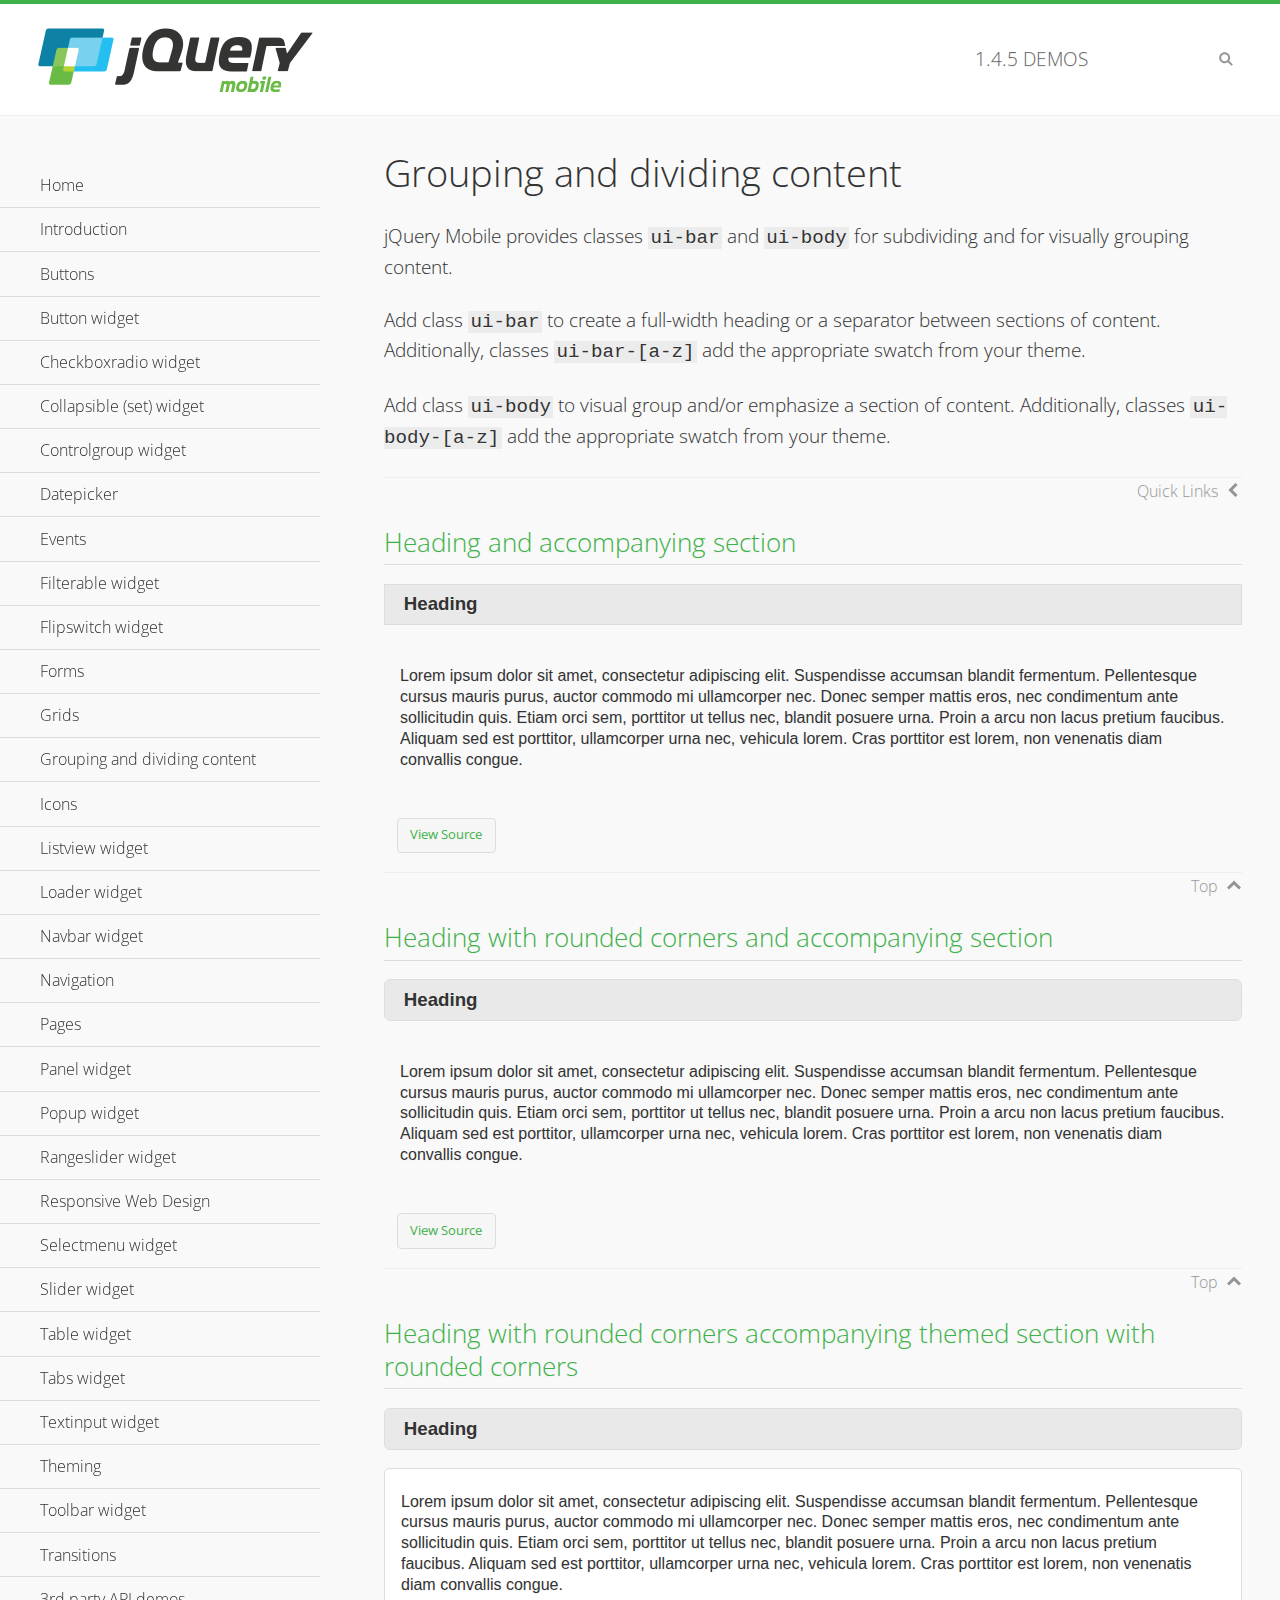
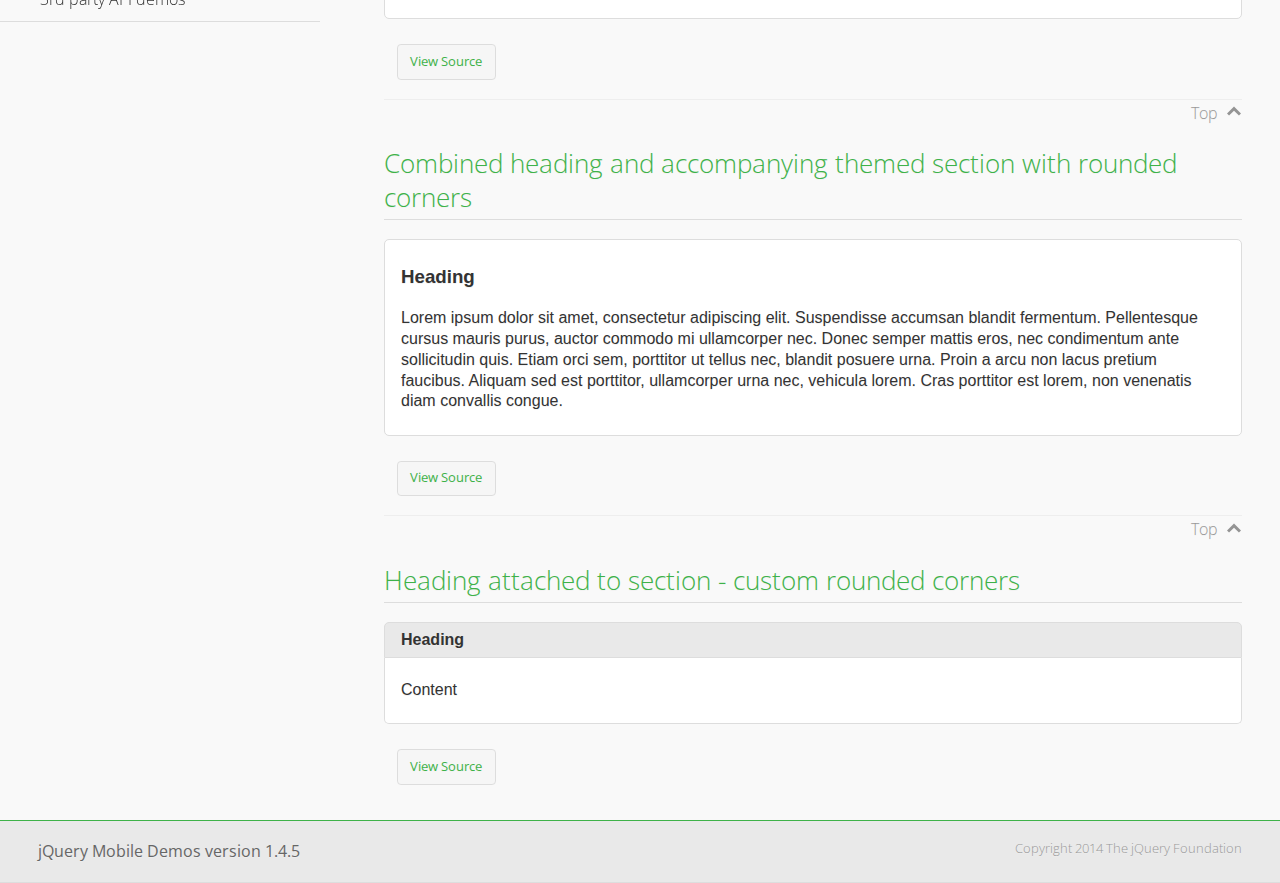
<file: www/lib/jqm/1.4.5/demos/body-bar-classes/index.html>
<!DOCTYPE html>
<html>
	<head>
	<meta charset="utf-8">
	<meta name="viewport" content="width=device-width, initial-scale=1">
	<title>Grouping and dividing content - jQuery Mobile Demos</title>
	<link rel="shortcut icon" href="../favicon.ico">
	<link rel="stylesheet" href="http://fonts.googleapis.com/css?family=Open+Sans:300,400,700">
	<link rel="stylesheet" href="../css/themes/default/jquery.mobile-1.4.5.min.css">
	<link rel="stylesheet" href="../_assets/css/jqm-demos.css">
	<script src="../js/jquery.js"></script>
	<script src="../_assets/js/index.js"></script>
	<script src="../js/jquery.mobile-1.4.5.min.js"></script>
  <style id="combined-heading-and-section">
    .custom-corners .ui-bar {
      -webkit-border-top-left-radius: inherit;
      border-top-left-radius: inherit;
      -webkit-border-top-right-radius: inherit;
      border-top-right-radius: inherit;
    }
    .custom-corners .ui-body {
      border-top-width: 0;
      -webkit-border-bottom-left-radius: inherit;
      border-bottom-left-radius: inherit;
      -webkit-border-bottom-right-radius: inherit;
      border-bottom-right-radius: inherit;
    }
  </style>
</head>
<body>
<div data-role="page" class="jqm-demos" data-quicklinks="true">

	<div data-role="header" class="jqm-header">
		<h2><a href="../" title="jQuery Mobile Demos home"><img src="../_assets/img/jquery-logo.png" alt="jQuery Mobile"></a></h2>
		<p><span class="jqm-version"></span> Demos</p>
		<a href="#" class="jqm-navmenu-link ui-btn ui-btn-icon-notext ui-corner-all ui-icon-bars ui-nodisc-icon ui-alt-icon ui-btn-left">Menu</a>
		<a href="#" class="jqm-search-link ui-btn ui-btn-icon-notext ui-corner-all ui-icon-search ui-nodisc-icon ui-alt-icon ui-btn-right">Search</a>
	</div><!-- /header -->

	<div role="main" class="ui-content jqm-content">

		<h1>Grouping and dividing content</h1>

		<p>jQuery Mobile provides classes <code>ui-bar</code> and <code>ui-body</code> for subdividing and for visually grouping content.</p>
		<p>Add class <code>ui-bar</code> to create a full-width heading or a separator between sections of content. Additionally, classes <code>ui-bar-[a-z]</code> add the appropriate swatch from your theme.</p>
		<p>Add class <code>ui-body</code> to visual group and/or emphasize a section of content. Additionally, classes <code>ui-body-[a-z]</code> add the appropriate swatch from your theme.</p>

		<h2>Heading and accompanying section</h2>

		<div data-demo-html="true">
      <h3 class="ui-bar ui-bar-a">Heading</h3>
			<div class="ui-body">
				<p>Lorem ipsum dolor sit amet, consectetur adipiscing elit. Suspendisse accumsan blandit fermentum. Pellentesque cursus mauris purus, auctor commodo mi ullamcorper nec. Donec semper mattis eros, nec condimentum ante sollicitudin quis. Etiam orci sem, porttitor ut tellus nec, blandit posuere urna. Proin a arcu non lacus pretium faucibus. Aliquam sed est porttitor, ullamcorper urna nec, vehicula lorem. Cras porttitor est lorem, non venenatis diam convallis congue.</p>
			</div>
		</div>

		<h2>Heading with rounded corners and accompanying section</h2>

		<div data-demo-html="true">
      <h3 class="ui-bar ui-bar-a ui-corner-all">Heading</h3>
			<div class="ui-body">
				<p>Lorem ipsum dolor sit amet, consectetur adipiscing elit. Suspendisse accumsan blandit fermentum. Pellentesque cursus mauris purus, auctor commodo mi ullamcorper nec. Donec semper mattis eros, nec condimentum ante sollicitudin quis. Etiam orci sem, porttitor ut tellus nec, blandit posuere urna. Proin a arcu non lacus pretium faucibus. Aliquam sed est porttitor, ullamcorper urna nec, vehicula lorem. Cras porttitor est lorem, non venenatis diam convallis congue.</p>
			</div>
		</div>

		<h2>Heading with rounded corners accompanying themed section with rounded corners</h2>

		<div data-demo-html="true">
      <h3 class="ui-bar ui-bar-a ui-corner-all">Heading</h3>
			<div class="ui-body ui-body-a ui-corner-all">
				<p>Lorem ipsum dolor sit amet, consectetur adipiscing elit. Suspendisse accumsan blandit fermentum. Pellentesque cursus mauris purus, auctor commodo mi ullamcorper nec. Donec semper mattis eros, nec condimentum ante sollicitudin quis. Etiam orci sem, porttitor ut tellus nec, blandit posuere urna. Proin a arcu non lacus pretium faucibus. Aliquam sed est porttitor, ullamcorper urna nec, vehicula lorem. Cras porttitor est lorem, non venenatis diam convallis congue.</p>
			</div>
		</div>

		<h2>Combined heading and accompanying themed section with rounded corners</h2>

		<div data-demo-html="true">
			<div class="ui-body ui-body-a ui-corner-all">
	      <h3>Heading</h3>
				<p>Lorem ipsum dolor sit amet, consectetur adipiscing elit. Suspendisse accumsan blandit fermentum. Pellentesque cursus mauris purus, auctor commodo mi ullamcorper nec. Donec semper mattis eros, nec condimentum ante sollicitudin quis. Etiam orci sem, porttitor ut tellus nec, blandit posuere urna. Proin a arcu non lacus pretium faucibus. Aliquam sed est porttitor, ullamcorper urna nec, vehicula lorem. Cras porttitor est lorem, non venenatis diam convallis congue.</p>
			</div>
		</div>

		<h2>Heading attached to section - custom rounded corners</h2>

		<div data-demo-html="true" data-demo-css="#combined-heading-and-section">
      <div class="ui-corner-all custom-corners">
        <div class="ui-bar ui-bar-a">
          <h3>Heading</h3>
        </div>
        <div class="ui-body ui-body-a">
          <p>Content</p>
        </div>
      </div>
		</div>

	</div><!-- /content -->
	    <div data-role="panel" class="jqm-navmenu-panel" data-position="left" data-display="overlay" data-theme="a">
	    	<ul class="jqm-list ui-alt-icon ui-nodisc-icon">
<li data-filtertext="demos homepage" data-icon="home"><a href=".././">Home</a></li>
<li data-filtertext="introduction overview getting started"><a href="../intro/" data-ajax="false">Introduction</a></li>
<li data-filtertext="buttons button markup buttonmarkup method anchor link button element"><a href="../button-markup/" data-ajax="false">Buttons</a></li>
<li data-filtertext="form button widget input button submit reset"><a href="../button/" data-ajax="false">Button widget</a></li>
<li data-role="collapsible" data-enhanced="true" data-collapsed-icon="carat-d" data-expanded-icon="carat-u" data-iconpos="right" data-inset="false" class="ui-collapsible ui-collapsible-themed-content ui-collapsible-collapsed">
	<h3 class="ui-collapsible-heading ui-collapsible-heading-collapsed">
		<a href="#" class="ui-collapsible-heading-toggle ui-btn ui-btn-icon-right ui-btn-inherit ui-icon-carat-d">
		    Checkboxradio widget<span class="ui-collapsible-heading-status"> click to expand contents</span>
		</a>
	</h3>
	<div class="ui-collapsible-content ui-body-inherit ui-collapsible-content-collapsed" aria-hidden="true">
		<ul>
			<li data-filtertext="form checkboxradio widget checkbox input checkboxes controlgroups"><a href="../checkboxradio-checkbox/" data-ajax="false">Checkboxes</a></li>
			<li data-filtertext="form checkboxradio widget radio input radio buttons controlgroups"><a href="../checkboxradio-radio/" data-ajax="false">Radio buttons</a></li>
		</ul>
	</div>
</li>
<li data-role="collapsible" data-enhanced="true" data-collapsed-icon="carat-d" data-expanded-icon="carat-u" data-iconpos="right" data-inset="false" class="ui-collapsible ui-collapsible-themed-content ui-collapsible-collapsed">
	<h3 class="ui-collapsible-heading ui-collapsible-heading-collapsed">
		<a href="#" class="ui-collapsible-heading-toggle ui-btn ui-btn-icon-right ui-btn-inherit ui-icon-carat-d">
			Collapsible (set) widget<span class="ui-collapsible-heading-status"> click to expand contents</span>
		</a>
	</h3>
	<div class="ui-collapsible-content ui-body-inherit ui-collapsible-content-collapsed" aria-hidden="true">
		<ul>
			<li data-filtertext="collapsibles content formatting"><a href="../collapsible/" data-ajax="false">Collapsible</a></li>
			<li data-filtertext="dynamic collapsible set accordion append expand"><a href="../collapsible-dynamic/" data-ajax="false">Dynamic collapsibles</a></li>
			<li data-filtertext="accordions collapsible set widget content formatting grouped collapsibles"><a href="../collapsibleset/" data-ajax="false">Collapsible set</a></li>
		</ul>
	</div>
</li>
<li data-role="collapsible" data-enhanced="true" data-collapsed-icon="carat-d" data-expanded-icon="carat-u" data-iconpos="right" data-inset="false" class="ui-collapsible ui-collapsible-themed-content ui-collapsible-collapsed">
	<h3 class="ui-collapsible-heading ui-collapsible-heading-collapsed">
		<a href="#" class="ui-collapsible-heading-toggle ui-btn ui-btn-icon-right ui-btn-inherit ui-icon-carat-d">
			Controlgroup widget<span class="ui-collapsible-heading-status"> click to expand contents</span>
		</a>
	</h3>
	<div class="ui-collapsible-content ui-body-inherit ui-collapsible-content-collapsed" aria-hidden="true">
		<ul>
			<li data-filtertext="controlgroups selectmenu checkboxradio input grouped buttons horizontal vertical"><a href="../controlgroup/" data-ajax="false">Controlgroup</a></li>
			<li data-filtertext="dynamic controlgroup dynamically add buttons"><a href="../controlgroup-dynamic/" data-ajax="false">Dynamic controlgroups</a></li>
		</ul>
	</div>
</li>
<li data-filtertext="form datepicker widget date input"><a href="../datepicker/" data-ajax="false">Datepicker</a></li>
<li data-role="collapsible" data-enhanced="true" data-collapsed-icon="carat-d" data-expanded-icon="carat-u" data-iconpos="right" data-inset="false" class="ui-collapsible ui-collapsible-themed-content ui-collapsible-collapsed">
	<h3 class="ui-collapsible-heading ui-collapsible-heading-collapsed">
		<a href="#" class="ui-collapsible-heading-toggle ui-btn ui-btn-icon-right ui-btn-inherit ui-icon-carat-d">
			Events<span class="ui-collapsible-heading-status"> click to expand contents</span>
		</a>
	</h3>
	<div class="ui-collapsible-content ui-body-inherit ui-collapsible-content-collapsed" aria-hidden="true">
		<ul>
			<li data-filtertext="swipe to delete list items listviews swipe events"><a href="../swipe-list/" data-ajax="false">Swipe list items</a></li>
			<li data-filtertext="swipe to navigate swipe page navigation swipe events"><a href="../swipe-page/" data-ajax="false">Swipe page navigation</a></li>
		</ul>
	</div>
</li>
<li data-filtertext="filterable filter elements sorting searching listview table"><a href="../filterable/" data-ajax="false">Filterable widget</a></li>
<li data-filtertext="form flipswitch widget flip toggle switch binary select checkbox input"><a href="../flipswitch/" data-ajax="false">Flipswitch widget</a></li>
<li data-role="collapsible" data-enhanced="true" data-collapsed-icon="carat-d" data-expanded-icon="carat-u" data-iconpos="right" data-inset="false" class="ui-collapsible ui-collapsible-themed-content ui-collapsible-collapsed">
	<h3 class="ui-collapsible-heading ui-collapsible-heading-collapsed">
		<a href="#" class="ui-collapsible-heading-toggle ui-btn ui-btn-icon-right ui-btn-inherit ui-icon-carat-d">
			Forms<span class="ui-collapsible-heading-status"> click to expand contents</span>
		</a>
	</h3>
	<div class="ui-collapsible-content ui-body-inherit ui-collapsible-content-collapsed" aria-hidden="true">
		<ul>
			<li data-filtertext="forms text checkbox radio range button submit reset inputs selects textarea slider flipswitch label form elements"><a href="../forms/" data-ajax="false">Forms</a></li>
			<li data-filtertext="form hide labels hidden accessible ui-hidden-accessible forms"><a href="../forms-label-hidden-accessible/" data-ajax="false">Hide labels</a></li>
			<li data-filtertext="form field containers fieldcontain ui-field-contain forms"><a href="../forms-field-contain/" data-ajax="false">Field containers</a></li>
			<li data-filtertext="forms disabled form elements"><a href="../forms-disabled/" data-ajax="false">Forms disabled</a></li>
			<li data-filtertext="forms gallery examples overview forms text checkbox radio range button submit reset inputs selects textarea slider flipswitch label form elements"><a href="../forms-gallery/" data-ajax="false">Forms gallery</a></li>
		</ul>
	</div>
</li>
<li data-role="collapsible" data-enhanced="true" data-collapsed-icon="carat-d" data-expanded-icon="carat-u" data-iconpos="right" data-inset="false" class="ui-collapsible ui-collapsible-themed-content ui-collapsible-collapsed">
	<h3 class="ui-collapsible-heading ui-collapsible-heading-collapsed">
		<a href="#" class="ui-collapsible-heading-toggle ui-btn ui-btn-icon-right ui-btn-inherit ui-icon-carat-d">
			Grids<span class="ui-collapsible-heading-status"> click to expand contents</span>
		</a>
	</h3>
	<div class="ui-collapsible-content ui-body-inherit ui-collapsible-content-collapsed" aria-hidden="true">
		<ul>
			<li data-filtertext="grids columns blocks content formatting rwd responsive css framework"><a href="../grids/" data-ajax="false">Grids</a></li>
			<li data-filtertext="buttons in grids css framework"><a href="../grids-buttons/" data-ajax="false">Buttons in grids</a></li>
			<li data-filtertext="custom responsive grids rwd css framework"><a href="../grids-custom-responsive/" data-ajax="false">Custom responsive grids</a></li>
		</ul>
	</div>
</li>
<li data-filtertext="blocks content formatting sections heading"><a href="../body-bar-classes/" data-ajax="false">Grouping and dividing content</a></li>
<li data-role="collapsible" data-enhanced="true" data-collapsed-icon="carat-d" data-expanded-icon="carat-u" data-iconpos="right" data-inset="false" class="ui-collapsible ui-collapsible-themed-content ui-collapsible-collapsed">
	<h3 class="ui-collapsible-heading ui-collapsible-heading-collapsed">
		<a href="#" class="ui-collapsible-heading-toggle ui-btn ui-btn-icon-right ui-btn-inherit ui-icon-carat-d">
			Icons<span class="ui-collapsible-heading-status"> click to expand contents</span>
		</a>
	</h3>
	<div class="ui-collapsible-content ui-body-inherit ui-collapsible-content-collapsed" aria-hidden="true">
		<ul>
			<li data-filtertext="button icons svg disc alt custom icon position"><a href="../icons/" data-ajax="false">Icons</a></li>
			<li data-filtertext=""><a href="../icons-grunticon/" data-ajax="false">Grunticon loader</a></li>
		</ul>
	</div>
</li>
<li data-role="collapsible" data-enhanced="true" data-collapsed-icon="carat-d" data-expanded-icon="carat-u" data-iconpos="right" data-inset="false" class="ui-collapsible ui-collapsible-themed-content ui-collapsible-collapsed">
	<h3 class="ui-collapsible-heading ui-collapsible-heading-collapsed">
		<a href="#" class="ui-collapsible-heading-toggle ui-btn ui-btn-icon-right ui-btn-inherit ui-icon-carat-d">
			Listview widget<span class="ui-collapsible-heading-status"> click to expand contents</span>
		</a>
	</h3>
	<div class="ui-collapsible-content ui-body-inherit ui-collapsible-content-collapsed" aria-hidden="true">
		<ul>
			<li data-filtertext="listview widget thumbnails icons nested split button collapsible ul ol"><a href="../listview/" data-ajax="false">Listview</a></li>
			<li data-filtertext="autocomplete filterable reveal listview filtertextbeforefilter placeholder"><a href="../listview-autocomplete/" data-ajax="false">Listview autocomplete</a></li>
			<li data-filtertext="autocomplete filterable reveal listview remote data filtertextbeforefilter placeholder"><a href="../listview-autocomplete-remote/" data-ajax="false">Listview autocomplete remote data</a></li>
			<li data-filtertext="autodividers anchor jump scroll linkbars listview lists ul ol"><a href="../listview-autodividers-linkbar/" data-ajax="false">Listview autodividers linkbar</a></li>
			<li data-filtertext="listview autodividers selector autodividersselector lists ul ol"><a href="../listview-autodividers-selector/" data-ajax="false">Listview autodividers selector</a></li>
			<li data-filtertext="listview nested list items"><a href="../listview-nested-lists/" data-ajax="false">Nested Listviews</a></li>
			<li data-filtertext="listview collapsible list items flat"><a href="../listview-collapsible-item-flat/" data-ajax="false">Listview collapsible list items (flat)</a></li>
			<li data-filtertext="listview collapsible list indented"><a href="../listview-collapsible-item-indented/" data-ajax="false">Listview collapsible list items (indented)</a></li>
			<li data-filtertext="grid listview responsive grids responsive listviews lists ul"><a href="../listview-grid/" data-ajax="false">Listview responsive grid</a></li>
		</ul>
	</div>
</li>
<li data-filtertext="loader widget page loading navigation overlay spinner"><a href="../loader/" data-ajax="false">Loader widget</a></li>
<li data-filtertext="navbar widget navmenu toolbars header footer"><a href="../navbar/" data-ajax="false">Navbar widget</a></li>
<li data-role="collapsible" data-enhanced="true" data-collapsed-icon="carat-d" data-expanded-icon="carat-u" data-iconpos="right" data-inset="false" class="ui-collapsible ui-collapsible-themed-content ui-collapsible-collapsed">
	<h3 class="ui-collapsible-heading ui-collapsible-heading-collapsed">
		<a href="#" class="ui-collapsible-heading-toggle ui-btn ui-btn-icon-right ui-btn-inherit ui-icon-carat-d">
			Navigation<span class="ui-collapsible-heading-status"> click to expand contents</span>
		</a>
	</h3>
	<div class="ui-collapsible-content ui-body-inherit ui-collapsible-content-collapsed" aria-hidden="true">
		<ul>
			<li data-filtertext="ajax navigation navigate widget history event method"><a href="../navigation/" data-ajax="false">Navigation</a></li>
			<li data-filtertext="linking pages page links navigation ajax prefetch cache"><a href="../navigation-linking-pages/" data-ajax="false">Linking pages</a></li>
			<!-- <li data-filtertext="php redirect server redirection server-side navigation"><a href="../navigation-php-redirect/" data-ajax="false">PHP redirect demo</a></li>-->
			<li data-filtertext="navigation redirection hash query"><a href="../navigation-hash-processing/" data-ajax="false">Hash processing demo</a></li>
			<li data-filtertext="navigation redirection hash query"><a href="../page-events/" data-ajax="false">Page Navigation Events</a></li>
		</ul>
	</div>
</li>
<li data-role="collapsible" data-enhanced="true" data-collapsed-icon="carat-d" data-expanded-icon="carat-u" data-iconpos="right" data-inset="false" class="ui-collapsible ui-collapsible-themed-content ui-collapsible-collapsed">
	<h3 class="ui-collapsible-heading ui-collapsible-heading-collapsed">
		<a href="#" class="ui-collapsible-heading-toggle ui-btn ui-btn-icon-right ui-btn-inherit ui-icon-carat-d">
			Pages<span class="ui-collapsible-heading-status"> click to expand contents</span>
		</a>
	</h3>
	<div class="ui-collapsible-content ui-body-inherit ui-collapsible-content-collapsed" aria-hidden="true">
		<ul>
			<li data-filtertext="pages page widget ajax navigation"><a href="../pages/" data-ajax="false">Pages</a></li>
			<li data-filtertext="single page"><a href="../pages-single-page/" data-ajax="false">Single page</a></li>
			<li data-filtertext="multipage multi-page page"><a href="../pages-multi-page/" data-ajax="false">Multi-page template</a></li>
			<li data-filtertext="dialog page widget modal popup"><a href="../pages-dialog/" data-ajax="false">Dialog page</a></li>
		</ul>
	</div>
</li>
<li data-role="collapsible" data-enhanced="true" data-collapsed-icon="carat-d" data-expanded-icon="carat-u" data-iconpos="right" data-inset="false" class="ui-collapsible ui-collapsible-themed-content ui-collapsible-collapsed">
	<h3 class="ui-collapsible-heading ui-collapsible-heading-collapsed">
		<a href="#" class="ui-collapsible-heading-toggle ui-btn ui-btn-icon-right ui-btn-inherit ui-icon-carat-d">
			Panel widget<span class="ui-collapsible-heading-status"> click to expand contents</span>
		</a>
	</h3>
	<div class="ui-collapsible-content ui-body-inherit ui-collapsible-content-collapsed" aria-hidden="true">
		<ul>
			<li data-filtertext="panel widget sliding panels reveal push overlay responsive"><a href="../panel/" data-ajax="false">Panel</a></li>
			<li data-filtertext=""><a href="../panel-external/" data-ajax="false">External panels</a></li>
			<li data-filtertext="panel "><a href="../panel-fixed/" data-ajax="false">Fixed panels</a></li>
			<li data-filtertext="panel slide panels sliding panels shadow rwd responsive breakpoint"><a href="../panel-responsive/" data-ajax="false">Panels responsive</a></li>
			<li data-filtertext="panel custom style custom panel width reveal shadow listview panel styling page background wrapper"><a href="../panel-styling/" data-ajax="false">Custom panel style</a></li>
			<li data-filtertext="panel open on swipe"><a href="../panel-swipe-open/" data-ajax="false">Panel open on swipe</a></li>
			<li data-filtertext="panels outside page internal external toolbars"><a href="../panel-external-internal/" data-ajax="false">Panel external and internal</a></li>
		</ul>
	</div>
</li>
<li data-role="collapsible" data-enhanced="true" data-collapsed-icon="carat-d" data-expanded-icon="carat-u" data-iconpos="right" data-inset="false" class="ui-collapsible ui-collapsible-themed-content ui-collapsible-collapsed">
	<h3 class="ui-collapsible-heading ui-collapsible-heading-collapsed">
		<a href="#" class="ui-collapsible-heading-toggle ui-btn ui-btn-icon-right ui-btn-inherit ui-icon-carat-d">
			Popup widget<span class="ui-collapsible-heading-status"> click to expand contents</span>
		</a>
	</h3>
	<div class="ui-collapsible-content ui-body-inherit ui-collapsible-content-collapsed" aria-hidden="true">
		<ul>
			<li data-filtertext="popup widget popups dialog modal transition tooltip lightbox form overlay screen flip pop fade transition"><a href="../popup/" data-ajax="false">Popup</a></li>
			<li data-filtertext="popup alignment position"><a href="../popup-alignment/" data-ajax="false">Popup alignment</a></li>
			<li data-filtertext="popup arrow size popups popover"><a href="../popup-arrow-size/" data-ajax="false">Popup arrow size</a></li>
			<li data-filtertext="dynamic popups popup images lightbox"><a href="../popup-dynamic/" data-ajax="false">Dynamic popups</a></li>
			<li data-filtertext="popups with iframes scaling"><a href="../popup-iframe/" data-ajax="false">Popups with iframes</a></li>
			<li data-filtertext="popup image scaling"><a href="../popup-image-scaling/" data-ajax="false">Popup image scaling</a></li>
			<li data-filtertext="external popup outside multi-page"><a href="../popup-outside-multipage/" data-ajax="false">Popup outside multi-page</a></li>
		</ul>
	</div>
</li>
<li data-filtertext="form rangeslider widget dual sliders dual handle sliders range input"><a href="../rangeslider/" data-ajax="false">Rangeslider widget</a></li>
<li data-filtertext="responsive web design rwd adaptive progressive enhancement PE accessible mobile breakpoints media query media queries"><a href="../rwd/" data-ajax="false">Responsive Web Design</a></li>
<li data-role="collapsible" data-enhanced="true" data-collapsed-icon="carat-d" data-expanded-icon="carat-u" data-iconpos="right" data-inset="false" class="ui-collapsible ui-collapsible-themed-content ui-collapsible-collapsed">
	<h3 class="ui-collapsible-heading ui-collapsible-heading-collapsed">
		<a href="#" class="ui-collapsible-heading-toggle ui-btn ui-btn-icon-right ui-btn-inherit ui-icon-carat-d">
			Selectmenu widget<span class="ui-collapsible-heading-status"> click to expand contents</span>
		</a>
	</h3>
	<div class="ui-collapsible-content ui-body-inherit ui-collapsible-content-collapsed" aria-hidden="true">
		<ul>
			<li data-filtertext="form selectmenu widget select input custom select menu selects"><a href="../selectmenu/" data-ajax="false">Selectmenu</a></li>
			<li data-filtertext="form custom select menu selectmenu widget custom menu option optgroup multiple selects"><a href="../selectmenu-custom/" data-ajax="false">Custom select menu</a></li>
			<li data-filtertext="filterable select filter popup dialog"><a href="../selectmenu-custom-filter/" data-ajax="false">Custom select menu with filter</a></li>
		</ul>
	</div>
</li>
<li data-role="collapsible" data-enhanced="true" data-collapsed-icon="carat-d" data-expanded-icon="carat-u" data-iconpos="right" data-inset="false" class="ui-collapsible ui-collapsible-themed-content ui-collapsible-collapsed">
	<h3 class="ui-collapsible-heading ui-collapsible-heading-collapsed">
		<a href="#" class="ui-collapsible-heading-toggle ui-btn ui-btn-icon-right ui-btn-inherit ui-icon-carat-d">
			Slider widget<span class="ui-collapsible-heading-status"> click to expand contents</span>
		</a>
	</h3>
	<div class="ui-collapsible-content ui-body-inherit ui-collapsible-content-collapsed" aria-hidden="true">
		<ul>
			<li data-filtertext="form slider widget range input single sliders"><a href="../slider/" data-ajax="false">Slider</a></li>
			<li data-filtertext="form slider widget flipswitch slider binary select flip toggle switch"><a href="../slider-flipswitch/" data-ajax="false">Slider flip toggle switch</a></li>
			<li data-filtertext="form slider tooltip handle value input range sliders"><a href="../slider-tooltip/" data-ajax="false">Slider tooltip</a></li>
		</ul>
	</div>
</li>
<li data-role="collapsible" data-enhanced="true" data-collapsed-icon="carat-d" data-expanded-icon="carat-u" data-iconpos="right" data-inset="false" class="ui-collapsible ui-collapsible-themed-content ui-collapsible-collapsed">
	<h3 class="ui-collapsible-heading ui-collapsible-heading-collapsed">
		<a href="#" class="ui-collapsible-heading-toggle ui-btn ui-btn-icon-right ui-btn-inherit ui-icon-carat-d">
			Table widget<span class="ui-collapsible-heading-status"> click to expand contents</span>
		</a>
	</h3>
	<div class="ui-collapsible-content ui-body-inherit ui-collapsible-content-collapsed" aria-hidden="true">
		<ul>
			<li data-filtertext="table widget reflow column toggle th td responsive tables rwd hide show tabular"><a href="../table-column-toggle/" data-ajax="false">Table Column Toggle</a></li>
			<li data-filtertext="table column toggle phone comparison demo"><a href="../table-column-toggle-example/" data-ajax="false">Table Column Toggle demo</a></li>
			<li data-filtertext="responsive tables table column toggle heading groups rwd breakpoint"><a href="../table-column-toggle-heading-groups/" data-ajax="false">Table Column Toggle heading groups</a></li>
			<li data-filtertext="responsive tables table column toggle hide rwd breakpoint customization options"><a href="../table-column-toggle-options/" data-ajax="false">Table Column Toggle options</a></li>
			<li data-filtertext="table reflow th td responsive rwd columns tabular"><a href="../table-reflow/" data-ajax="false">Table Reflow</a></li>
			<li data-filtertext="responsive tables table reflow heading groups rwd breakpoint"><a href="../table-reflow-heading-groups/" data-ajax="false">Table Reflow heading groups</a></li>
			<li data-filtertext="responsive tables table reflow stripes strokes table style"><a href="../table-reflow-stripes-strokes/" data-ajax="false">Table Reflow stripes and strokes</a></li>
			<li data-filtertext="responsive tables table reflow stack custom styles"><a href="../table-reflow-styling/" data-ajax="false">Table Reflow custom styles</a></li>
		</ul>
	</div>
</li>
<li data-filtertext="ui tabs widget"><a href="../tabs/" data-ajax="false">Tabs widget</a></li>
<li data-filtertext="form textinput widget text input textarea number date time tel email file color password"><a href="../textinput/" data-ajax="false">Textinput widget</a></li>
<li data-role="collapsible" data-enhanced="true" data-collapsed-icon="carat-d" data-expanded-icon="carat-u" data-iconpos="right" data-inset="false" class="ui-collapsible ui-collapsible-themed-content ui-collapsible-collapsed">
	<h3 class="ui-collapsible-heading ui-collapsible-heading-collapsed">
		<a href="#" class="ui-collapsible-heading-toggle ui-btn ui-btn-icon-right ui-btn-inherit ui-icon-carat-d">
			Theming<span class="ui-collapsible-heading-status"> click to expand contents</span>
		</a>
	</h3>
	<div class="ui-collapsible-content ui-body-inherit ui-collapsible-content-collapsed" aria-hidden="true">
		<ul>
			<li data-filtertext="default theme swatches theming style css"><a href="../theme-default/" data-ajax="false">Default theme</a></li>
			<li data-filtertext="classic theme old theme swatches theming style css"><a href="../theme-classic/" data-ajax="false">Classic theme</a></li>
		</ul>
	</div>
</li>
<li data-role="collapsible" data-enhanced="true" data-collapsed-icon="carat-d" data-expanded-icon="carat-u" data-iconpos="right" data-inset="false" class="ui-collapsible ui-collapsible-themed-content ui-collapsible-collapsed">
	<h3 class="ui-collapsible-heading ui-collapsible-heading-collapsed">
		<a href="#" class="ui-collapsible-heading-toggle ui-btn ui-btn-icon-right ui-btn-inherit ui-icon-carat-d">
			Toolbar widget<span class="ui-collapsible-heading-status"> click to expand contents</span>
		</a>
	</h3>
	<div class="ui-collapsible-content ui-body-inherit ui-collapsible-content-collapsed" aria-hidden="true">
		<ul>
			<li data-filtertext="toolbar widget header footer toolbars fixed fullscreen external sections"><a href="../toolbar/" data-ajax="false">Toolbar</a></li>
			<li data-filtertext="dynamic toolbars dynamically add toolbar header footer"><a href="../toolbar-dynamic/" data-ajax="false">Dynamic toolbars</a></li>
			<li data-filtertext="external toolbars header footer"><a href="../toolbar-external/" data-ajax="false">External toolbars</a></li>
			<li data-filtertext="fixed toolbars header footer"><a href="../toolbar-fixed/" data-ajax="false">Fixed toolbars</a></li>
			<li data-filtertext="fixed fullscreen toolbars header footer"><a href="../toolbar-fixed-fullscreen/" data-ajax="false">Fullscreen toolbars</a></li>
			<li data-filtertext="external fixed toolbars header footer"><a href="../toolbar-fixed-external/" data-ajax="false">Fixed external toolbars</a></li>
			<li data-filtertext="external persistent toolbars header footer navbar navmenu"><a href="../toolbar-fixed-persistent/" data-ajax="false">Persistent toolbars</a></li>
			<li data-filtertext="external ajax optimized toolbars persistent toolbars header footer navbar"><a href="../toolbar-fixed-persistent-optimized/" data-ajax="false">Ajax optimized toolbars</a></li>
			<li data-filtertext="form in toolbars header footer"><a href="../toolbar-fixed-forms/" data-ajax="false">Form in toolbar</a></li>
		</ul>
	</div>
</li>
<li data-filtertext="page transitions animated pages popup navigation flip slide fade pop"><a href="../transitions/" data-ajax="false">Transitions</a></li>
<li data-role="collapsible" data-enhanced="true" data-collapsed-icon="carat-d" data-expanded-icon="carat-u" data-iconpos="right" data-inset="false" class="ui-collapsible ui-collapsible-themed-content ui-collapsible-collapsed">
	<h3 class="ui-collapsible-heading ui-collapsible-heading-collapsed">
		<a href="#" class="ui-collapsible-heading-toggle ui-btn ui-btn-icon-right ui-btn-inherit ui-icon-carat-d">
			3rd party API demos<span class="ui-collapsible-heading-status"> click to expand contents</span>
		</a>
	</h3>
	<div class="ui-collapsible-content ui-body-inherit ui-collapsible-content-collapsed" aria-hidden="true">
		<ul>
			<li data-filtertext="backbone requirejs navigation router"><a href="../backbone-requirejs/" data-ajax="false">Backbone RequireJS</a></li>
			<li data-filtertext="google maps geolocation demo"><a href="../map-geolocation/" data-ajax="false">Google Maps geolocation</a></li>
			<li data-filtertext="google maps hybrid"><a href="../map-list-toggle/" data-ajax="false">Google Maps list toggle</a></li>
		</ul>
	</div>
</li>



		     </ul>
		</div><!-- /panel -->


	<div data-role="footer" data-position="fixed" data-tap-toggle="false" class="jqm-footer">
		<p>jQuery Mobile Demos version <span class="jqm-version"></span></p>
		<p>Copyright 2014 The jQuery Foundation</p>
	</div><!-- /footer -->
	<!-- TODO: This should become an external panel so we can add input to markup (unique ID) -->
    <div data-role="panel" class="jqm-search-panel" data-position="right" data-display="overlay" data-theme="a">
		<div class="jqm-search">
			<ul class="jqm-list" data-filter-placeholder="Search demos..." data-filter-reveal="true">
<li data-filtertext="demos homepage" data-icon="home"><a href=".././">Home</a></li>
<li data-filtertext="introduction overview getting started"><a href="../intro/" data-ajax="false">Introduction</a></li>
<li data-filtertext="buttons button markup buttonmarkup method anchor link button element"><a href="../button-markup/" data-ajax="false">Buttons</a></li>
<li data-filtertext="form button widget input button submit reset"><a href="../button/" data-ajax="false">Button widget</a></li>
<li data-role="collapsible" data-enhanced="true" data-collapsed-icon="carat-d" data-expanded-icon="carat-u" data-iconpos="right" data-inset="false" class="ui-collapsible ui-collapsible-themed-content ui-collapsible-collapsed">
	<h3 class="ui-collapsible-heading ui-collapsible-heading-collapsed">
		<a href="#" class="ui-collapsible-heading-toggle ui-btn ui-btn-icon-right ui-btn-inherit ui-icon-carat-d">
		    Checkboxradio widget<span class="ui-collapsible-heading-status"> click to expand contents</span>
		</a>
	</h3>
	<div class="ui-collapsible-content ui-body-inherit ui-collapsible-content-collapsed" aria-hidden="true">
		<ul>
			<li data-filtertext="form checkboxradio widget checkbox input checkboxes controlgroups"><a href="../checkboxradio-checkbox/" data-ajax="false">Checkboxes</a></li>
			<li data-filtertext="form checkboxradio widget radio input radio buttons controlgroups"><a href="../checkboxradio-radio/" data-ajax="false">Radio buttons</a></li>
		</ul>
	</div>
</li>
<li data-role="collapsible" data-enhanced="true" data-collapsed-icon="carat-d" data-expanded-icon="carat-u" data-iconpos="right" data-inset="false" class="ui-collapsible ui-collapsible-themed-content ui-collapsible-collapsed">
	<h3 class="ui-collapsible-heading ui-collapsible-heading-collapsed">
		<a href="#" class="ui-collapsible-heading-toggle ui-btn ui-btn-icon-right ui-btn-inherit ui-icon-carat-d">
			Collapsible (set) widget<span class="ui-collapsible-heading-status"> click to expand contents</span>
		</a>
	</h3>
	<div class="ui-collapsible-content ui-body-inherit ui-collapsible-content-collapsed" aria-hidden="true">
		<ul>
			<li data-filtertext="collapsibles content formatting"><a href="../collapsible/" data-ajax="false">Collapsible</a></li>
			<li data-filtertext="dynamic collapsible set accordion append expand"><a href="../collapsible-dynamic/" data-ajax="false">Dynamic collapsibles</a></li>
			<li data-filtertext="accordions collapsible set widget content formatting grouped collapsibles"><a href="../collapsibleset/" data-ajax="false">Collapsible set</a></li>
		</ul>
	</div>
</li>
<li data-role="collapsible" data-enhanced="true" data-collapsed-icon="carat-d" data-expanded-icon="carat-u" data-iconpos="right" data-inset="false" class="ui-collapsible ui-collapsible-themed-content ui-collapsible-collapsed">
	<h3 class="ui-collapsible-heading ui-collapsible-heading-collapsed">
		<a href="#" class="ui-collapsible-heading-toggle ui-btn ui-btn-icon-right ui-btn-inherit ui-icon-carat-d">
			Controlgroup widget<span class="ui-collapsible-heading-status"> click to expand contents</span>
		</a>
	</h3>
	<div class="ui-collapsible-content ui-body-inherit ui-collapsible-content-collapsed" aria-hidden="true">
		<ul>
			<li data-filtertext="controlgroups selectmenu checkboxradio input grouped buttons horizontal vertical"><a href="../controlgroup/" data-ajax="false">Controlgroup</a></li>
			<li data-filtertext="dynamic controlgroup dynamically add buttons"><a href="../controlgroup-dynamic/" data-ajax="false">Dynamic controlgroups</a></li>
		</ul>
	</div>
</li>
<li data-filtertext="form datepicker widget date input"><a href="../datepicker/" data-ajax="false">Datepicker</a></li>
<li data-role="collapsible" data-enhanced="true" data-collapsed-icon="carat-d" data-expanded-icon="carat-u" data-iconpos="right" data-inset="false" class="ui-collapsible ui-collapsible-themed-content ui-collapsible-collapsed">
	<h3 class="ui-collapsible-heading ui-collapsible-heading-collapsed">
		<a href="#" class="ui-collapsible-heading-toggle ui-btn ui-btn-icon-right ui-btn-inherit ui-icon-carat-d">
			Events<span class="ui-collapsible-heading-status"> click to expand contents</span>
		</a>
	</h3>
	<div class="ui-collapsible-content ui-body-inherit ui-collapsible-content-collapsed" aria-hidden="true">
		<ul>
			<li data-filtertext="swipe to delete list items listviews swipe events"><a href="../swipe-list/" data-ajax="false">Swipe list items</a></li>
			<li data-filtertext="swipe to navigate swipe page navigation swipe events"><a href="../swipe-page/" data-ajax="false">Swipe page navigation</a></li>
		</ul>
	</div>
</li>
<li data-filtertext="filterable filter elements sorting searching listview table"><a href="../filterable/" data-ajax="false">Filterable widget</a></li>
<li data-filtertext="form flipswitch widget flip toggle switch binary select checkbox input"><a href="../flipswitch/" data-ajax="false">Flipswitch widget</a></li>
<li data-role="collapsible" data-enhanced="true" data-collapsed-icon="carat-d" data-expanded-icon="carat-u" data-iconpos="right" data-inset="false" class="ui-collapsible ui-collapsible-themed-content ui-collapsible-collapsed">
	<h3 class="ui-collapsible-heading ui-collapsible-heading-collapsed">
		<a href="#" class="ui-collapsible-heading-toggle ui-btn ui-btn-icon-right ui-btn-inherit ui-icon-carat-d">
			Forms<span class="ui-collapsible-heading-status"> click to expand contents</span>
		</a>
	</h3>
	<div class="ui-collapsible-content ui-body-inherit ui-collapsible-content-collapsed" aria-hidden="true">
		<ul>
			<li data-filtertext="forms text checkbox radio range button submit reset inputs selects textarea slider flipswitch label form elements"><a href="../forms/" data-ajax="false">Forms</a></li>
			<li data-filtertext="form hide labels hidden accessible ui-hidden-accessible forms"><a href="../forms-label-hidden-accessible/" data-ajax="false">Hide labels</a></li>
			<li data-filtertext="form field containers fieldcontain ui-field-contain forms"><a href="../forms-field-contain/" data-ajax="false">Field containers</a></li>
			<li data-filtertext="forms disabled form elements"><a href="../forms-disabled/" data-ajax="false">Forms disabled</a></li>
			<li data-filtertext="forms gallery examples overview forms text checkbox radio range button submit reset inputs selects textarea slider flipswitch label form elements"><a href="../forms-gallery/" data-ajax="false">Forms gallery</a></li>
		</ul>
	</div>
</li>
<li data-role="collapsible" data-enhanced="true" data-collapsed-icon="carat-d" data-expanded-icon="carat-u" data-iconpos="right" data-inset="false" class="ui-collapsible ui-collapsible-themed-content ui-collapsible-collapsed">
	<h3 class="ui-collapsible-heading ui-collapsible-heading-collapsed">
		<a href="#" class="ui-collapsible-heading-toggle ui-btn ui-btn-icon-right ui-btn-inherit ui-icon-carat-d">
			Grids<span class="ui-collapsible-heading-status"> click to expand contents</span>
		</a>
	</h3>
	<div class="ui-collapsible-content ui-body-inherit ui-collapsible-content-collapsed" aria-hidden="true">
		<ul>
			<li data-filtertext="grids columns blocks content formatting rwd responsive css framework"><a href="../grids/" data-ajax="false">Grids</a></li>
			<li data-filtertext="buttons in grids css framework"><a href="../grids-buttons/" data-ajax="false">Buttons in grids</a></li>
			<li data-filtertext="custom responsive grids rwd css framework"><a href="../grids-custom-responsive/" data-ajax="false">Custom responsive grids</a></li>
		</ul>
	</div>
</li>
<li data-filtertext="blocks content formatting sections heading"><a href="../body-bar-classes/" data-ajax="false">Grouping and dividing content</a></li>
<li data-role="collapsible" data-enhanced="true" data-collapsed-icon="carat-d" data-expanded-icon="carat-u" data-iconpos="right" data-inset="false" class="ui-collapsible ui-collapsible-themed-content ui-collapsible-collapsed">
	<h3 class="ui-collapsible-heading ui-collapsible-heading-collapsed">
		<a href="#" class="ui-collapsible-heading-toggle ui-btn ui-btn-icon-right ui-btn-inherit ui-icon-carat-d">
			Icons<span class="ui-collapsible-heading-status"> click to expand contents</span>
		</a>
	</h3>
	<div class="ui-collapsible-content ui-body-inherit ui-collapsible-content-collapsed" aria-hidden="true">
		<ul>
			<li data-filtertext="button icons svg disc alt custom icon position"><a href="../icons/" data-ajax="false">Icons</a></li>
			<li data-filtertext=""><a href="../icons-grunticon/" data-ajax="false">Grunticon loader</a></li>
		</ul>
	</div>
</li>
<li data-role="collapsible" data-enhanced="true" data-collapsed-icon="carat-d" data-expanded-icon="carat-u" data-iconpos="right" data-inset="false" class="ui-collapsible ui-collapsible-themed-content ui-collapsible-collapsed">
	<h3 class="ui-collapsible-heading ui-collapsible-heading-collapsed">
		<a href="#" class="ui-collapsible-heading-toggle ui-btn ui-btn-icon-right ui-btn-inherit ui-icon-carat-d">
			Listview widget<span class="ui-collapsible-heading-status"> click to expand contents</span>
		</a>
	</h3>
	<div class="ui-collapsible-content ui-body-inherit ui-collapsible-content-collapsed" aria-hidden="true">
		<ul>
			<li data-filtertext="listview widget thumbnails icons nested split button collapsible ul ol"><a href="../listview/" data-ajax="false">Listview</a></li>
			<li data-filtertext="autocomplete filterable reveal listview filtertextbeforefilter placeholder"><a href="../listview-autocomplete/" data-ajax="false">Listview autocomplete</a></li>
			<li data-filtertext="autocomplete filterable reveal listview remote data filtertextbeforefilter placeholder"><a href="../listview-autocomplete-remote/" data-ajax="false">Listview autocomplete remote data</a></li>
			<li data-filtertext="autodividers anchor jump scroll linkbars listview lists ul ol"><a href="../listview-autodividers-linkbar/" data-ajax="false">Listview autodividers linkbar</a></li>
			<li data-filtertext="listview autodividers selector autodividersselector lists ul ol"><a href="../listview-autodividers-selector/" data-ajax="false">Listview autodividers selector</a></li>
			<li data-filtertext="listview nested list items"><a href="../listview-nested-lists/" data-ajax="false">Nested Listviews</a></li>
			<li data-filtertext="listview collapsible list items flat"><a href="../listview-collapsible-item-flat/" data-ajax="false">Listview collapsible list items (flat)</a></li>
			<li data-filtertext="listview collapsible list indented"><a href="../listview-collapsible-item-indented/" data-ajax="false">Listview collapsible list items (indented)</a></li>
			<li data-filtertext="grid listview responsive grids responsive listviews lists ul"><a href="../listview-grid/" data-ajax="false">Listview responsive grid</a></li>
		</ul>
	</div>
</li>
<li data-filtertext="loader widget page loading navigation overlay spinner"><a href="../loader/" data-ajax="false">Loader widget</a></li>
<li data-filtertext="navbar widget navmenu toolbars header footer"><a href="../navbar/" data-ajax="false">Navbar widget</a></li>
<li data-role="collapsible" data-enhanced="true" data-collapsed-icon="carat-d" data-expanded-icon="carat-u" data-iconpos="right" data-inset="false" class="ui-collapsible ui-collapsible-themed-content ui-collapsible-collapsed">
	<h3 class="ui-collapsible-heading ui-collapsible-heading-collapsed">
		<a href="#" class="ui-collapsible-heading-toggle ui-btn ui-btn-icon-right ui-btn-inherit ui-icon-carat-d">
			Navigation<span class="ui-collapsible-heading-status"> click to expand contents</span>
		</a>
	</h3>
	<div class="ui-collapsible-content ui-body-inherit ui-collapsible-content-collapsed" aria-hidden="true">
		<ul>
			<li data-filtertext="ajax navigation navigate widget history event method"><a href="../navigation/" data-ajax="false">Navigation</a></li>
			<li data-filtertext="linking pages page links navigation ajax prefetch cache"><a href="../navigation-linking-pages/" data-ajax="false">Linking pages</a></li>
			<!-- <li data-filtertext="php redirect server redirection server-side navigation"><a href="../navigation-php-redirect/" data-ajax="false">PHP redirect demo</a></li>-->
			<li data-filtertext="navigation redirection hash query"><a href="../navigation-hash-processing/" data-ajax="false">Hash processing demo</a></li>
			<li data-filtertext="navigation redirection hash query"><a href="../page-events/" data-ajax="false">Page Navigation Events</a></li>
		</ul>
	</div>
</li>
<li data-role="collapsible" data-enhanced="true" data-collapsed-icon="carat-d" data-expanded-icon="carat-u" data-iconpos="right" data-inset="false" class="ui-collapsible ui-collapsible-themed-content ui-collapsible-collapsed">
	<h3 class="ui-collapsible-heading ui-collapsible-heading-collapsed">
		<a href="#" class="ui-collapsible-heading-toggle ui-btn ui-btn-icon-right ui-btn-inherit ui-icon-carat-d">
			Pages<span class="ui-collapsible-heading-status"> click to expand contents</span>
		</a>
	</h3>
	<div class="ui-collapsible-content ui-body-inherit ui-collapsible-content-collapsed" aria-hidden="true">
		<ul>
			<li data-filtertext="pages page widget ajax navigation"><a href="../pages/" data-ajax="false">Pages</a></li>
			<li data-filtertext="single page"><a href="../pages-single-page/" data-ajax="false">Single page</a></li>
			<li data-filtertext="multipage multi-page page"><a href="../pages-multi-page/" data-ajax="false">Multi-page template</a></li>
			<li data-filtertext="dialog page widget modal popup"><a href="../pages-dialog/" data-ajax="false">Dialog page</a></li>
		</ul>
	</div>
</li>
<li data-role="collapsible" data-enhanced="true" data-collapsed-icon="carat-d" data-expanded-icon="carat-u" data-iconpos="right" data-inset="false" class="ui-collapsible ui-collapsible-themed-content ui-collapsible-collapsed">
	<h3 class="ui-collapsible-heading ui-collapsible-heading-collapsed">
		<a href="#" class="ui-collapsible-heading-toggle ui-btn ui-btn-icon-right ui-btn-inherit ui-icon-carat-d">
			Panel widget<span class="ui-collapsible-heading-status"> click to expand contents</span>
		</a>
	</h3>
	<div class="ui-collapsible-content ui-body-inherit ui-collapsible-content-collapsed" aria-hidden="true">
		<ul>
			<li data-filtertext="panel widget sliding panels reveal push overlay responsive"><a href="../panel/" data-ajax="false">Panel</a></li>
			<li data-filtertext=""><a href="../panel-external/" data-ajax="false">External panels</a></li>
			<li data-filtertext="panel "><a href="../panel-fixed/" data-ajax="false">Fixed panels</a></li>
			<li data-filtertext="panel slide panels sliding panels shadow rwd responsive breakpoint"><a href="../panel-responsive/" data-ajax="false">Panels responsive</a></li>
			<li data-filtertext="panel custom style custom panel width reveal shadow listview panel styling page background wrapper"><a href="../panel-styling/" data-ajax="false">Custom panel style</a></li>
			<li data-filtertext="panel open on swipe"><a href="../panel-swipe-open/" data-ajax="false">Panel open on swipe</a></li>
			<li data-filtertext="panels outside page internal external toolbars"><a href="../panel-external-internal/" data-ajax="false">Panel external and internal</a></li>
		</ul>
	</div>
</li>
<li data-role="collapsible" data-enhanced="true" data-collapsed-icon="carat-d" data-expanded-icon="carat-u" data-iconpos="right" data-inset="false" class="ui-collapsible ui-collapsible-themed-content ui-collapsible-collapsed">
	<h3 class="ui-collapsible-heading ui-collapsible-heading-collapsed">
		<a href="#" class="ui-collapsible-heading-toggle ui-btn ui-btn-icon-right ui-btn-inherit ui-icon-carat-d">
			Popup widget<span class="ui-collapsible-heading-status"> click to expand contents</span>
		</a>
	</h3>
	<div class="ui-collapsible-content ui-body-inherit ui-collapsible-content-collapsed" aria-hidden="true">
		<ul>
			<li data-filtertext="popup widget popups dialog modal transition tooltip lightbox form overlay screen flip pop fade transition"><a href="../popup/" data-ajax="false">Popup</a></li>
			<li data-filtertext="popup alignment position"><a href="../popup-alignment/" data-ajax="false">Popup alignment</a></li>
			<li data-filtertext="popup arrow size popups popover"><a href="../popup-arrow-size/" data-ajax="false">Popup arrow size</a></li>
			<li data-filtertext="dynamic popups popup images lightbox"><a href="../popup-dynamic/" data-ajax="false">Dynamic popups</a></li>
			<li data-filtertext="popups with iframes scaling"><a href="../popup-iframe/" data-ajax="false">Popups with iframes</a></li>
			<li data-filtertext="popup image scaling"><a href="../popup-image-scaling/" data-ajax="false">Popup image scaling</a></li>
			<li data-filtertext="external popup outside multi-page"><a href="../popup-outside-multipage/" data-ajax="false">Popup outside multi-page</a></li>
		</ul>
	</div>
</li>
<li data-filtertext="form rangeslider widget dual sliders dual handle sliders range input"><a href="../rangeslider/" data-ajax="false">Rangeslider widget</a></li>
<li data-filtertext="responsive web design rwd adaptive progressive enhancement PE accessible mobile breakpoints media query media queries"><a href="../rwd/" data-ajax="false">Responsive Web Design</a></li>
<li data-role="collapsible" data-enhanced="true" data-collapsed-icon="carat-d" data-expanded-icon="carat-u" data-iconpos="right" data-inset="false" class="ui-collapsible ui-collapsible-themed-content ui-collapsible-collapsed">
	<h3 class="ui-collapsible-heading ui-collapsible-heading-collapsed">
		<a href="#" class="ui-collapsible-heading-toggle ui-btn ui-btn-icon-right ui-btn-inherit ui-icon-carat-d">
			Selectmenu widget<span class="ui-collapsible-heading-status"> click to expand contents</span>
		</a>
	</h3>
	<div class="ui-collapsible-content ui-body-inherit ui-collapsible-content-collapsed" aria-hidden="true">
		<ul>
			<li data-filtertext="form selectmenu widget select input custom select menu selects"><a href="../selectmenu/" data-ajax="false">Selectmenu</a></li>
			<li data-filtertext="form custom select menu selectmenu widget custom menu option optgroup multiple selects"><a href="../selectmenu-custom/" data-ajax="false">Custom select menu</a></li>
			<li data-filtertext="filterable select filter popup dialog"><a href="../selectmenu-custom-filter/" data-ajax="false">Custom select menu with filter</a></li>
		</ul>
	</div>
</li>
<li data-role="collapsible" data-enhanced="true" data-collapsed-icon="carat-d" data-expanded-icon="carat-u" data-iconpos="right" data-inset="false" class="ui-collapsible ui-collapsible-themed-content ui-collapsible-collapsed">
	<h3 class="ui-collapsible-heading ui-collapsible-heading-collapsed">
		<a href="#" class="ui-collapsible-heading-toggle ui-btn ui-btn-icon-right ui-btn-inherit ui-icon-carat-d">
			Slider widget<span class="ui-collapsible-heading-status"> click to expand contents</span>
		</a>
	</h3>
	<div class="ui-collapsible-content ui-body-inherit ui-collapsible-content-collapsed" aria-hidden="true">
		<ul>
			<li data-filtertext="form slider widget range input single sliders"><a href="../slider/" data-ajax="false">Slider</a></li>
			<li data-filtertext="form slider widget flipswitch slider binary select flip toggle switch"><a href="../slider-flipswitch/" data-ajax="false">Slider flip toggle switch</a></li>
			<li data-filtertext="form slider tooltip handle value input range sliders"><a href="../slider-tooltip/" data-ajax="false">Slider tooltip</a></li>
		</ul>
	</div>
</li>
<li data-role="collapsible" data-enhanced="true" data-collapsed-icon="carat-d" data-expanded-icon="carat-u" data-iconpos="right" data-inset="false" class="ui-collapsible ui-collapsible-themed-content ui-collapsible-collapsed">
	<h3 class="ui-collapsible-heading ui-collapsible-heading-collapsed">
		<a href="#" class="ui-collapsible-heading-toggle ui-btn ui-btn-icon-right ui-btn-inherit ui-icon-carat-d">
			Table widget<span class="ui-collapsible-heading-status"> click to expand contents</span>
		</a>
	</h3>
	<div class="ui-collapsible-content ui-body-inherit ui-collapsible-content-collapsed" aria-hidden="true">
		<ul>
			<li data-filtertext="table widget reflow column toggle th td responsive tables rwd hide show tabular"><a href="../table-column-toggle/" data-ajax="false">Table Column Toggle</a></li>
			<li data-filtertext="table column toggle phone comparison demo"><a href="../table-column-toggle-example/" data-ajax="false">Table Column Toggle demo</a></li>
			<li data-filtertext="responsive tables table column toggle heading groups rwd breakpoint"><a href="../table-column-toggle-heading-groups/" data-ajax="false">Table Column Toggle heading groups</a></li>
			<li data-filtertext="responsive tables table column toggle hide rwd breakpoint customization options"><a href="../table-column-toggle-options/" data-ajax="false">Table Column Toggle options</a></li>
			<li data-filtertext="table reflow th td responsive rwd columns tabular"><a href="../table-reflow/" data-ajax="false">Table Reflow</a></li>
			<li data-filtertext="responsive tables table reflow heading groups rwd breakpoint"><a href="../table-reflow-heading-groups/" data-ajax="false">Table Reflow heading groups</a></li>
			<li data-filtertext="responsive tables table reflow stripes strokes table style"><a href="../table-reflow-stripes-strokes/" data-ajax="false">Table Reflow stripes and strokes</a></li>
			<li data-filtertext="responsive tables table reflow stack custom styles"><a href="../table-reflow-styling/" data-ajax="false">Table Reflow custom styles</a></li>
		</ul>
	</div>
</li>
<li data-filtertext="ui tabs widget"><a href="../tabs/" data-ajax="false">Tabs widget</a></li>
<li data-filtertext="form textinput widget text input textarea number date time tel email file color password"><a href="../textinput/" data-ajax="false">Textinput widget</a></li>
<li data-role="collapsible" data-enhanced="true" data-collapsed-icon="carat-d" data-expanded-icon="carat-u" data-iconpos="right" data-inset="false" class="ui-collapsible ui-collapsible-themed-content ui-collapsible-collapsed">
	<h3 class="ui-collapsible-heading ui-collapsible-heading-collapsed">
		<a href="#" class="ui-collapsible-heading-toggle ui-btn ui-btn-icon-right ui-btn-inherit ui-icon-carat-d">
			Theming<span class="ui-collapsible-heading-status"> click to expand contents</span>
		</a>
	</h3>
	<div class="ui-collapsible-content ui-body-inherit ui-collapsible-content-collapsed" aria-hidden="true">
		<ul>
			<li data-filtertext="default theme swatches theming style css"><a href="../theme-default/" data-ajax="false">Default theme</a></li>
			<li data-filtertext="classic theme old theme swatches theming style css"><a href="../theme-classic/" data-ajax="false">Classic theme</a></li>
		</ul>
	</div>
</li>
<li data-role="collapsible" data-enhanced="true" data-collapsed-icon="carat-d" data-expanded-icon="carat-u" data-iconpos="right" data-inset="false" class="ui-collapsible ui-collapsible-themed-content ui-collapsible-collapsed">
	<h3 class="ui-collapsible-heading ui-collapsible-heading-collapsed">
		<a href="#" class="ui-collapsible-heading-toggle ui-btn ui-btn-icon-right ui-btn-inherit ui-icon-carat-d">
			Toolbar widget<span class="ui-collapsible-heading-status"> click to expand contents</span>
		</a>
	</h3>
	<div class="ui-collapsible-content ui-body-inherit ui-collapsible-content-collapsed" aria-hidden="true">
		<ul>
			<li data-filtertext="toolbar widget header footer toolbars fixed fullscreen external sections"><a href="../toolbar/" data-ajax="false">Toolbar</a></li>
			<li data-filtertext="dynamic toolbars dynamically add toolbar header footer"><a href="../toolbar-dynamic/" data-ajax="false">Dynamic toolbars</a></li>
			<li data-filtertext="external toolbars header footer"><a href="../toolbar-external/" data-ajax="false">External toolbars</a></li>
			<li data-filtertext="fixed toolbars header footer"><a href="../toolbar-fixed/" data-ajax="false">Fixed toolbars</a></li>
			<li data-filtertext="fixed fullscreen toolbars header footer"><a href="../toolbar-fixed-fullscreen/" data-ajax="false">Fullscreen toolbars</a></li>
			<li data-filtertext="external fixed toolbars header footer"><a href="../toolbar-fixed-external/" data-ajax="false">Fixed external toolbars</a></li>
			<li data-filtertext="external persistent toolbars header footer navbar navmenu"><a href="../toolbar-fixed-persistent/" data-ajax="false">Persistent toolbars</a></li>
			<li data-filtertext="external ajax optimized toolbars persistent toolbars header footer navbar"><a href="../toolbar-fixed-persistent-optimized/" data-ajax="false">Ajax optimized toolbars</a></li>
			<li data-filtertext="form in toolbars header footer"><a href="../toolbar-fixed-forms/" data-ajax="false">Form in toolbar</a></li>
		</ul>
	</div>
</li>
<li data-filtertext="page transitions animated pages popup navigation flip slide fade pop"><a href="../transitions/" data-ajax="false">Transitions</a></li>
<li data-role="collapsible" data-enhanced="true" data-collapsed-icon="carat-d" data-expanded-icon="carat-u" data-iconpos="right" data-inset="false" class="ui-collapsible ui-collapsible-themed-content ui-collapsible-collapsed">
	<h3 class="ui-collapsible-heading ui-collapsible-heading-collapsed">
		<a href="#" class="ui-collapsible-heading-toggle ui-btn ui-btn-icon-right ui-btn-inherit ui-icon-carat-d">
			3rd party API demos<span class="ui-collapsible-heading-status"> click to expand contents</span>
		</a>
	</h3>
	<div class="ui-collapsible-content ui-body-inherit ui-collapsible-content-collapsed" aria-hidden="true">
		<ul>
			<li data-filtertext="backbone requirejs navigation router"><a href="../backbone-requirejs/" data-ajax="false">Backbone RequireJS</a></li>
			<li data-filtertext="google maps geolocation demo"><a href="../map-geolocation/" data-ajax="false">Google Maps geolocation</a></li>
			<li data-filtertext="google maps hybrid"><a href="../map-list-toggle/" data-ajax="false">Google Maps list toggle</a></li>
		</ul>
	</div>
</li>



			</ul>
		</div>
	</div><!-- /panel -->


</div><!-- /page -->

</body>
</html>
</file>
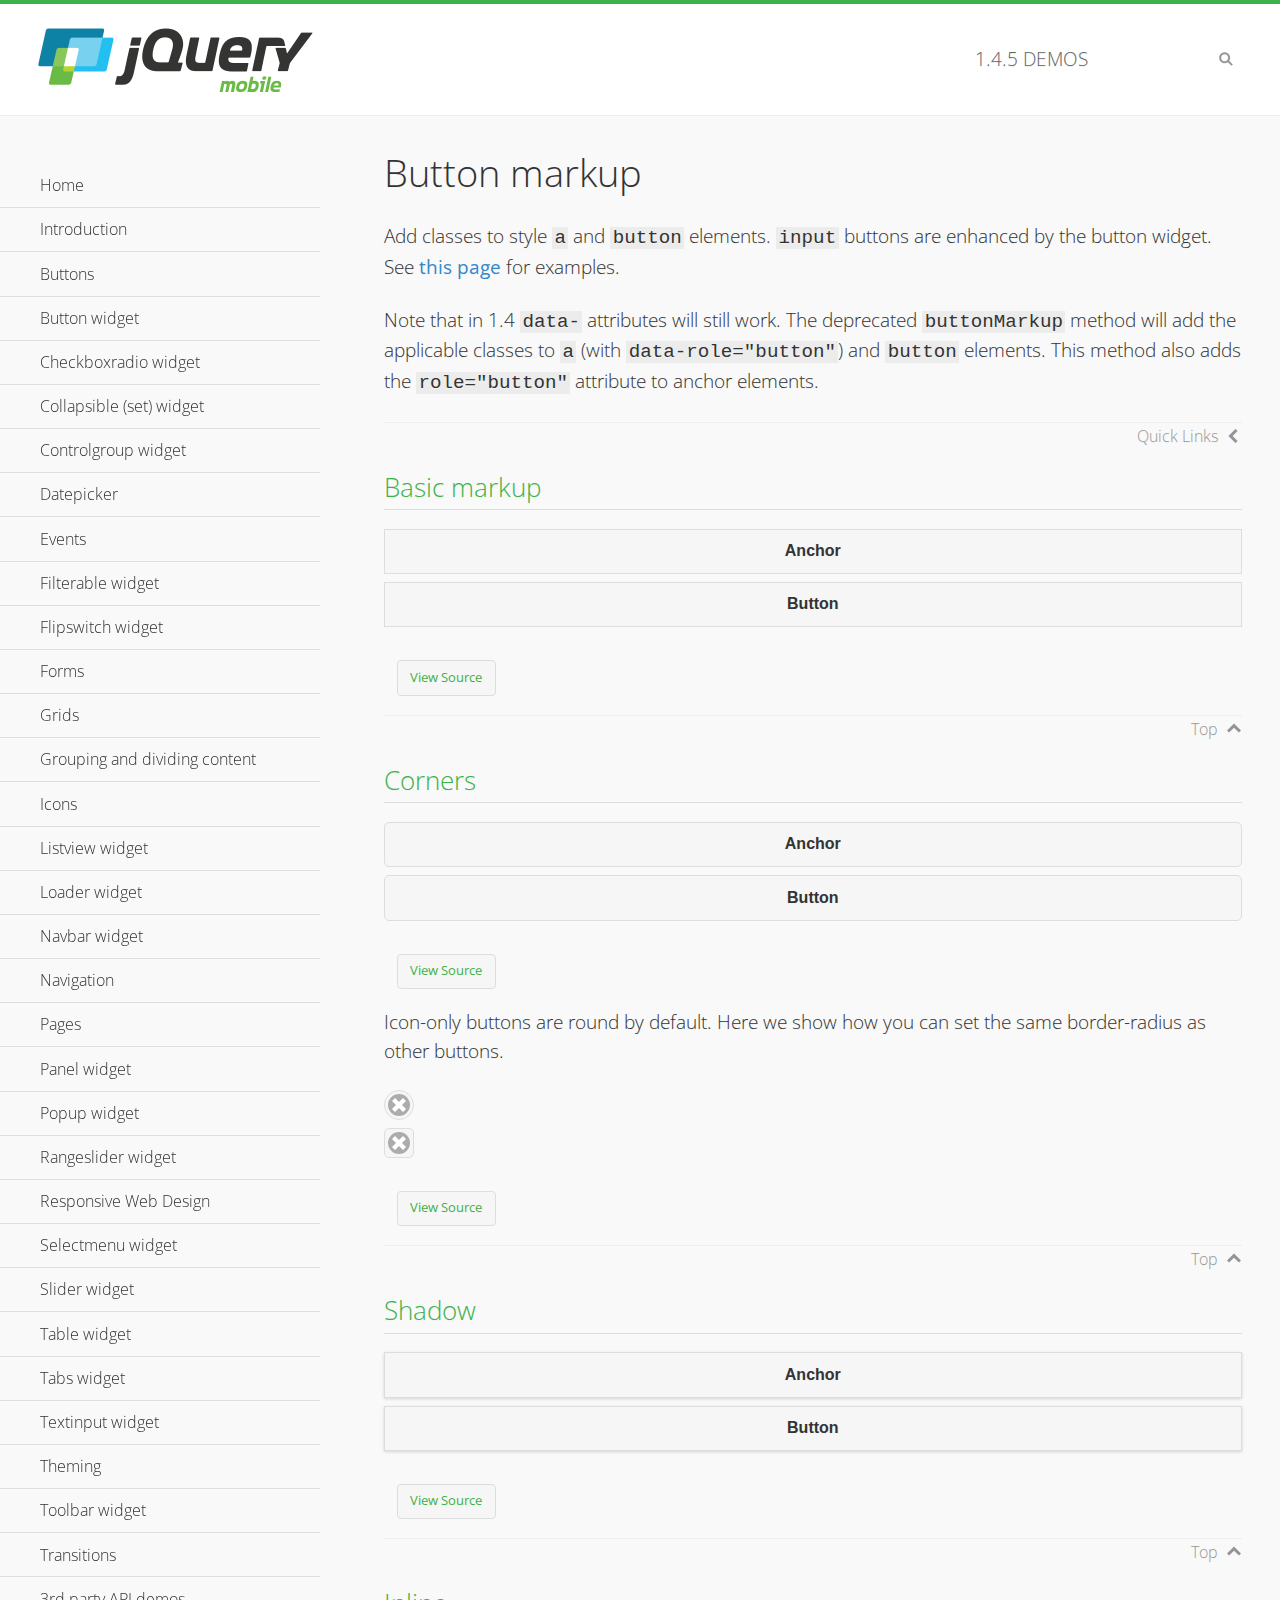
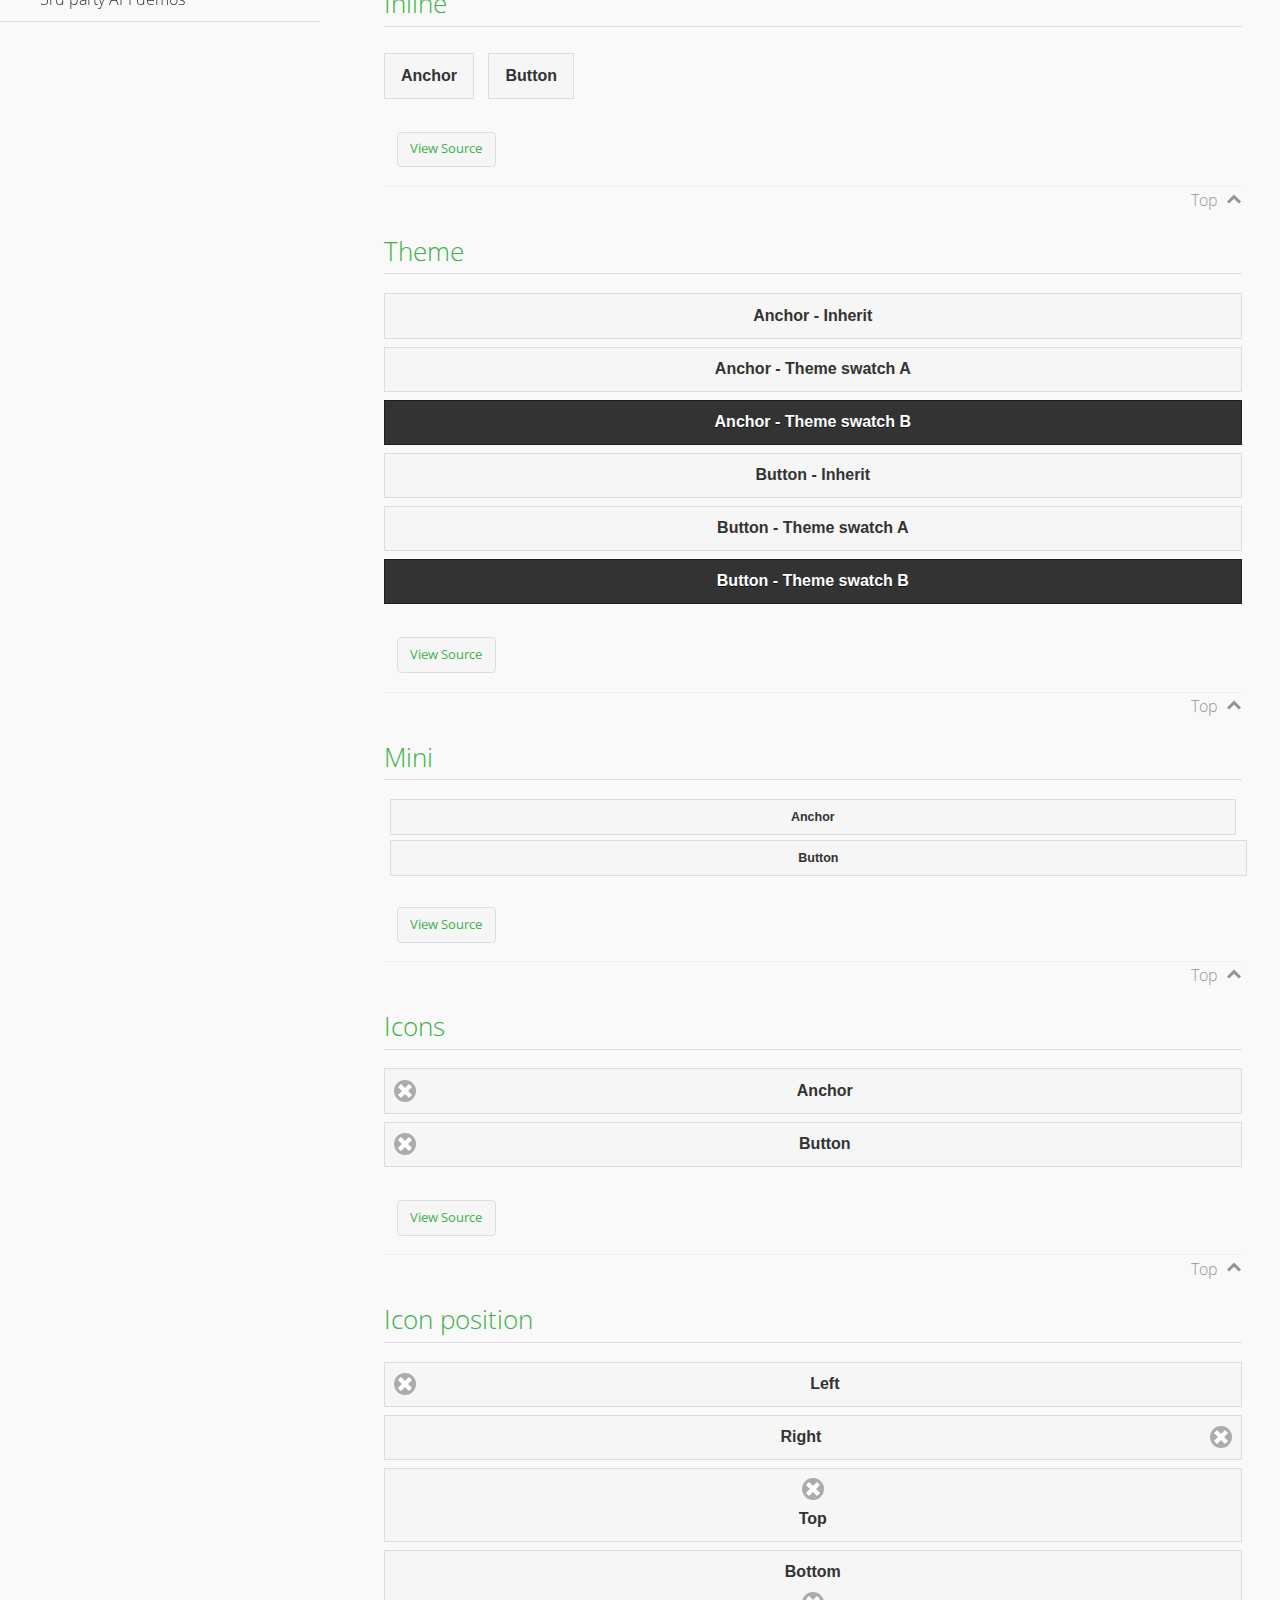
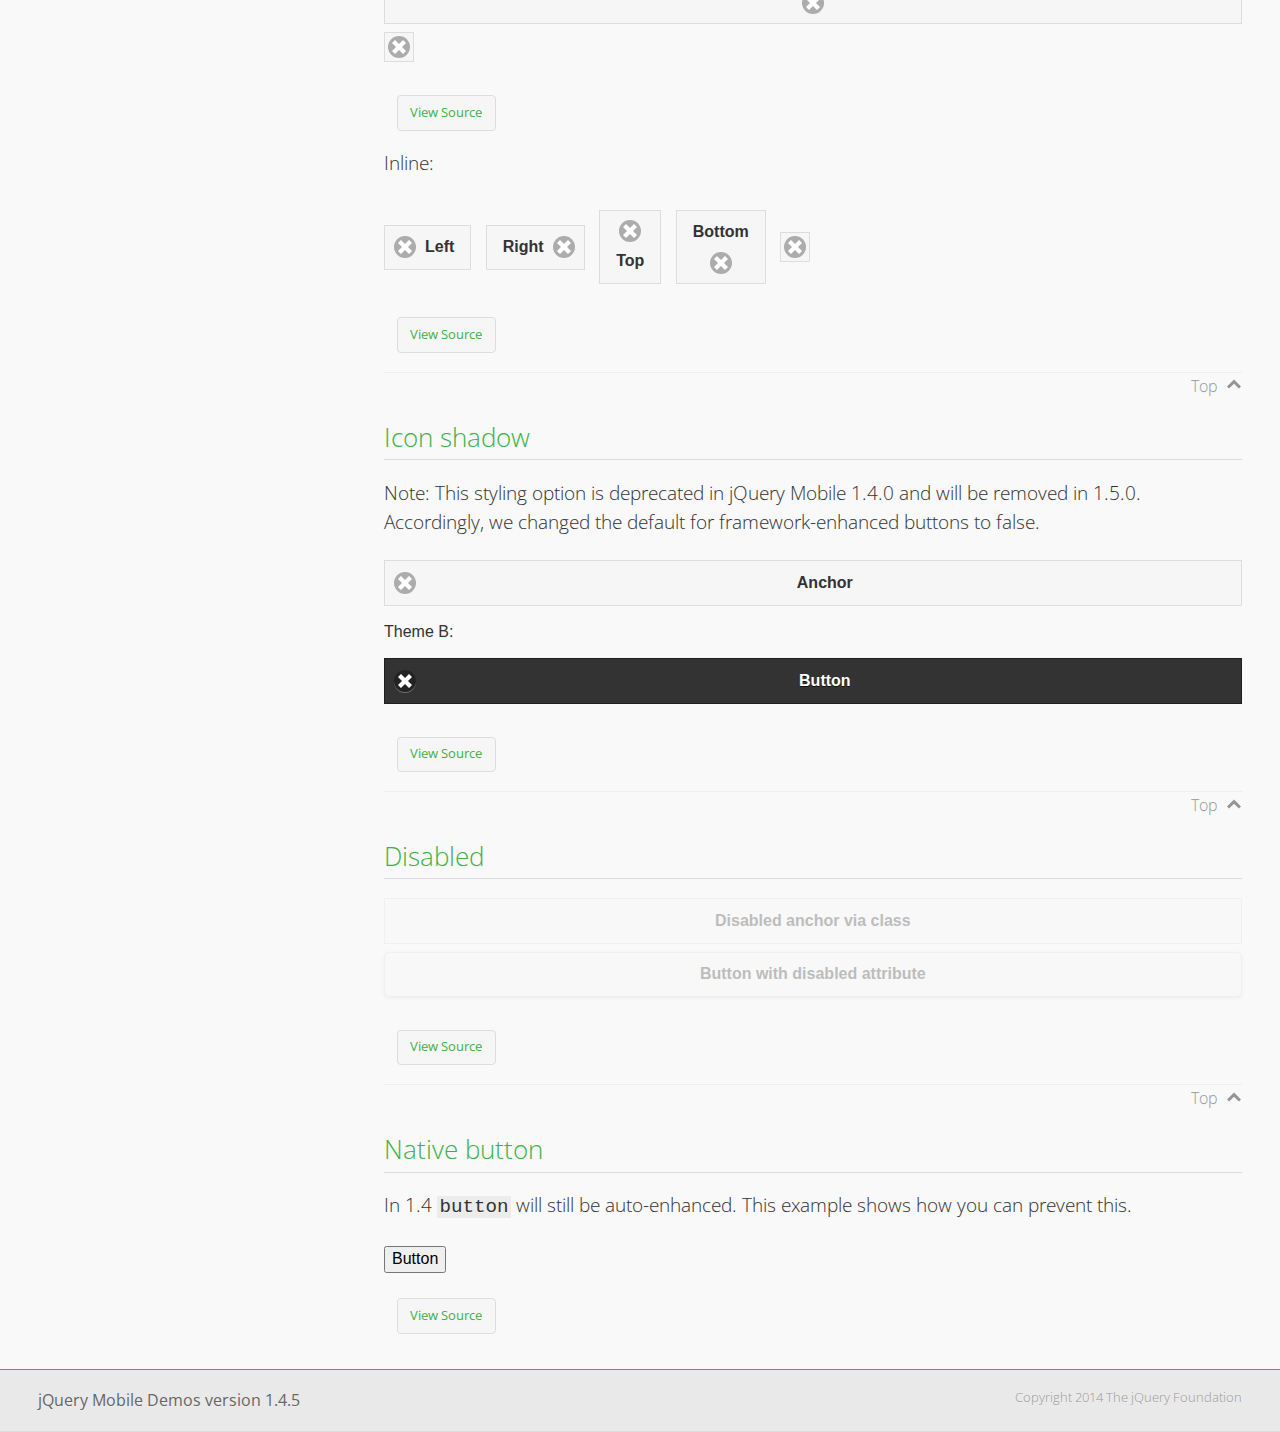
<file: www/lib/jqm/1.4.5/demos/button-markup/index.html>
<!DOCTYPE html>
<html>
<head>
	<meta charset="utf-8">
	<meta name="viewport" content="width=device-width, initial-scale=1">
	<title>Button markup - jQuery Mobile Demos</title>
	<link rel="shortcut icon" href="../favicon.ico">
    <link rel="stylesheet" href="http://fonts.googleapis.com/css?family=Open+Sans:300,400,700">
	<link rel="stylesheet" href="../css/themes/default/jquery.mobile-1.4.5.min.css">
	<link rel="stylesheet" href="../_assets/css/jqm-demos.css">
	<script src="../js/jquery.js"></script>
	<script src="../_assets/js/index.js"></script>
	<script src="../js/jquery.mobile-1.4.5.min.js"></script>
	<style>
		#custom-border-radius .ui-btn-icon-notext.ui-corner-all {
			-webkit-border-radius: .3125em;
			border-radius: .3125em;
		}
	</style>
</head>
<body>
<div data-role="page" class="jqm-demos" data-quicklinks="true">

	<div data-role="header" class="jqm-header">
		<h2><a href="../" title="jQuery Mobile Demos home"><img src="../_assets/img/jquery-logo.png" alt="jQuery Mobile"></a></h2>
		<p><span class="jqm-version"></span> Demos</p>
		<a href="#" class="jqm-navmenu-link ui-btn ui-btn-icon-notext ui-corner-all ui-icon-bars ui-nodisc-icon ui-alt-icon ui-btn-left">Menu</a>
		<a href="#" class="jqm-search-link ui-btn ui-btn-icon-notext ui-corner-all ui-icon-search ui-nodisc-icon ui-alt-icon ui-btn-right">Search</a>
	</div><!-- /header -->

	<div role="main" class="ui-content jqm-content">

		<h1>Button markup</h1>

		<p>Add classes to style <code>a</code> and <code>button</code> elements. <code>input</code> buttons are enhanced by the button widget. See <a href="../button/" data-ajax="false">this page</a> for examples.</p>

		<p>Note that in 1.4 <code>data-</code> attributes will still work. The deprecated <code>buttonMarkup</code> method will add the applicable classes to <code>a</code> (with <code>data-role="button"</code>) and <code>button</code> elements. This method also adds the <code>role="button"</code> attribute to anchor elements.</p>

		<h2>Basic markup</h2>

		<div data-demo-html="true">
			<a href="#" class="ui-btn">Anchor</a>
			<button class="ui-btn">Button</button>
		</div><!--/demo-html -->

		<h2>Corners</h2>

		<div data-demo-html="true">
			<a href="#" class="ui-btn ui-corner-all">Anchor</a>
			<button class="ui-btn ui-corner-all">Button</button>
		</div><!--/demo-html -->

		<p>Icon-only buttons are round by default. Here we show how you can set the same border-radius as other buttons.</p>

		<div data-demo-html="true" data-demo-css="true">
			<a href="#" class="ui-btn ui-icon-delete ui-btn-icon-notext ui-corner-all">No text</a>
			<div id="custom-border-radius">
				<a href="#" class="ui-btn ui-icon-delete ui-btn-icon-notext ui-corner-all">No text</a>
			</div>
		</div><!--/demo-html -->

		<h2>Shadow</h2>

		<div data-demo-html="true">
			<a href="#" class="ui-btn ui-shadow">Anchor</a>
			<button class="ui-btn ui-shadow">Button</button>
		</div><!--/demo-html -->

		<h2>Inline</h2>

		<div data-demo-html="true">
			<a href="#" class="ui-btn ui-btn-inline">Anchor</a>
			<button class="ui-btn ui-btn-inline">Button</button>
		</div><!--/demo-html -->

		<h2>Theme</h2>

		<div data-demo-html="true">
			<a href="#" class="ui-btn">Anchor - Inherit</a>
			<a href="#" class="ui-btn ui-btn-a">Anchor - Theme swatch A</a>
			<a href="#" class="ui-btn ui-btn-b">Anchor - Theme swatch B</a>
			<button class="ui-btn">Button - Inherit</button>
			<button class="ui-btn ui-btn-a">Button - Theme swatch A</button>
			<button class="ui-btn ui-btn-b">Button - Theme swatch B</button>
		</div><!--/demo-html -->

		<h2>Mini</h2>

		<div data-demo-html="true">
			<a href="#" class="ui-btn ui-mini">Anchor</a>
			<button class="ui-btn ui-mini">Button</button>
		</div><!--/demo-html -->

		<h2>Icons</h2>

		<div data-demo-html="true">
			<a href="#" class="ui-btn ui-icon-delete ui-btn-icon-left">Anchor</a>
			<button class="ui-btn ui-icon-delete ui-btn-icon-left">Button</button>
		</div><!--/demo-html -->

		<h2>Icon position</h2>

		<div data-demo-html="true">
			<a href="#" class="ui-btn ui-icon-delete ui-btn-icon-left">Left</a>
			<a href="#" class="ui-btn ui-icon-delete ui-btn-icon-right">Right</a>
			<a href="#" class="ui-btn ui-icon-delete ui-btn-icon-top">Top</a>
			<a href="#" class="ui-btn ui-icon-delete ui-btn-icon-bottom">Bottom</a>
			<a href="#" class="ui-btn ui-icon-delete ui-btn-icon-notext">Icon only</a>
		</div><!--/demo-html -->

		<p>Inline:</p>

		<div data-demo-html="true">
			<a href="#" class="ui-btn ui-btn-inline ui-icon-delete ui-btn-icon-left">Left</a>
			<a href="#" class="ui-btn ui-btn-inline ui-icon-delete ui-btn-icon-right">Right</a>
			<a href="#" class="ui-btn ui-btn-inline ui-icon-delete ui-btn-icon-top">Top</a>
			<a href="#" class="ui-btn ui-btn-inline ui-icon-delete ui-btn-icon-bottom">Bottom</a>
			<a href="#" class="ui-btn ui-btn-inline ui-icon-delete ui-btn-icon-notext">Icon only</a>
		</div><!--/demo-html -->

		<h2>Icon shadow</h2>
		<p>Note: This styling option is deprecated in jQuery Mobile 1.4.0 and will be removed in 1.5.0. Accordingly, we changed the default for framework-enhanced buttons to false.</p>

		<div data-demo-html="true">
			<a href="#" class="ui-btn ui-icon-delete ui-btn-icon-left ui-shadow-icon">Anchor</a>
			<p>Theme B:</p>
			<button class="ui-btn ui-icon-delete ui-btn-icon-left ui-shadow-icon ui-btn-b">Button</button>
		</div><!--/demo-html -->

		<h2>Disabled</h2>

		<div data-demo-html="true">
			<a href="#" class="ui-btn ui-state-disabled">Disabled anchor via class</a>
			<button disabled>Button with disabled attribute</button>
		</div><!--/demo-html -->

		<h2>Native button</h2>
		<!-- TODO: Remove this demo in 1.5 -->
		<p>In 1.4 <code>button</code> will still be auto-enhanced. This example shows how you can prevent this.</p>

		<div data-demo-html="true">
			<button data-role="none">Button</button>
		</div><!--/demo-html -->

	</div><!-- /content -->
	    <div data-role="panel" class="jqm-navmenu-panel" data-position="left" data-display="overlay" data-theme="a">
	    	<ul class="jqm-list ui-alt-icon ui-nodisc-icon">
<li data-filtertext="demos homepage" data-icon="home"><a href=".././">Home</a></li>
<li data-filtertext="introduction overview getting started"><a href="../intro/" data-ajax="false">Introduction</a></li>
<li data-filtertext="buttons button markup buttonmarkup method anchor link button element"><a href="../button-markup/" data-ajax="false">Buttons</a></li>
<li data-filtertext="form button widget input button submit reset"><a href="../button/" data-ajax="false">Button widget</a></li>
<li data-role="collapsible" data-enhanced="true" data-collapsed-icon="carat-d" data-expanded-icon="carat-u" data-iconpos="right" data-inset="false" class="ui-collapsible ui-collapsible-themed-content ui-collapsible-collapsed">
	<h3 class="ui-collapsible-heading ui-collapsible-heading-collapsed">
		<a href="#" class="ui-collapsible-heading-toggle ui-btn ui-btn-icon-right ui-btn-inherit ui-icon-carat-d">
		    Checkboxradio widget<span class="ui-collapsible-heading-status"> click to expand contents</span>
		</a>
	</h3>
	<div class="ui-collapsible-content ui-body-inherit ui-collapsible-content-collapsed" aria-hidden="true">
		<ul>
			<li data-filtertext="form checkboxradio widget checkbox input checkboxes controlgroups"><a href="../checkboxradio-checkbox/" data-ajax="false">Checkboxes</a></li>
			<li data-filtertext="form checkboxradio widget radio input radio buttons controlgroups"><a href="../checkboxradio-radio/" data-ajax="false">Radio buttons</a></li>
		</ul>
	</div>
</li>
<li data-role="collapsible" data-enhanced="true" data-collapsed-icon="carat-d" data-expanded-icon="carat-u" data-iconpos="right" data-inset="false" class="ui-collapsible ui-collapsible-themed-content ui-collapsible-collapsed">
	<h3 class="ui-collapsible-heading ui-collapsible-heading-collapsed">
		<a href="#" class="ui-collapsible-heading-toggle ui-btn ui-btn-icon-right ui-btn-inherit ui-icon-carat-d">
			Collapsible (set) widget<span class="ui-collapsible-heading-status"> click to expand contents</span>
		</a>
	</h3>
	<div class="ui-collapsible-content ui-body-inherit ui-collapsible-content-collapsed" aria-hidden="true">
		<ul>
			<li data-filtertext="collapsibles content formatting"><a href="../collapsible/" data-ajax="false">Collapsible</a></li>
			<li data-filtertext="dynamic collapsible set accordion append expand"><a href="../collapsible-dynamic/" data-ajax="false">Dynamic collapsibles</a></li>
			<li data-filtertext="accordions collapsible set widget content formatting grouped collapsibles"><a href="../collapsibleset/" data-ajax="false">Collapsible set</a></li>
		</ul>
	</div>
</li>
<li data-role="collapsible" data-enhanced="true" data-collapsed-icon="carat-d" data-expanded-icon="carat-u" data-iconpos="right" data-inset="false" class="ui-collapsible ui-collapsible-themed-content ui-collapsible-collapsed">
	<h3 class="ui-collapsible-heading ui-collapsible-heading-collapsed">
		<a href="#" class="ui-collapsible-heading-toggle ui-btn ui-btn-icon-right ui-btn-inherit ui-icon-carat-d">
			Controlgroup widget<span class="ui-collapsible-heading-status"> click to expand contents</span>
		</a>
	</h3>
	<div class="ui-collapsible-content ui-body-inherit ui-collapsible-content-collapsed" aria-hidden="true">
		<ul>
			<li data-filtertext="controlgroups selectmenu checkboxradio input grouped buttons horizontal vertical"><a href="../controlgroup/" data-ajax="false">Controlgroup</a></li>
			<li data-filtertext="dynamic controlgroup dynamically add buttons"><a href="../controlgroup-dynamic/" data-ajax="false">Dynamic controlgroups</a></li>
		</ul>
	</div>
</li>
<li data-filtertext="form datepicker widget date input"><a href="../datepicker/" data-ajax="false">Datepicker</a></li>
<li data-role="collapsible" data-enhanced="true" data-collapsed-icon="carat-d" data-expanded-icon="carat-u" data-iconpos="right" data-inset="false" class="ui-collapsible ui-collapsible-themed-content ui-collapsible-collapsed">
	<h3 class="ui-collapsible-heading ui-collapsible-heading-collapsed">
		<a href="#" class="ui-collapsible-heading-toggle ui-btn ui-btn-icon-right ui-btn-inherit ui-icon-carat-d">
			Events<span class="ui-collapsible-heading-status"> click to expand contents</span>
		</a>
	</h3>
	<div class="ui-collapsible-content ui-body-inherit ui-collapsible-content-collapsed" aria-hidden="true">
		<ul>
			<li data-filtertext="swipe to delete list items listviews swipe events"><a href="../swipe-list/" data-ajax="false">Swipe list items</a></li>
			<li data-filtertext="swipe to navigate swipe page navigation swipe events"><a href="../swipe-page/" data-ajax="false">Swipe page navigation</a></li>
		</ul>
	</div>
</li>
<li data-filtertext="filterable filter elements sorting searching listview table"><a href="../filterable/" data-ajax="false">Filterable widget</a></li>
<li data-filtertext="form flipswitch widget flip toggle switch binary select checkbox input"><a href="../flipswitch/" data-ajax="false">Flipswitch widget</a></li>
<li data-role="collapsible" data-enhanced="true" data-collapsed-icon="carat-d" data-expanded-icon="carat-u" data-iconpos="right" data-inset="false" class="ui-collapsible ui-collapsible-themed-content ui-collapsible-collapsed">
	<h3 class="ui-collapsible-heading ui-collapsible-heading-collapsed">
		<a href="#" class="ui-collapsible-heading-toggle ui-btn ui-btn-icon-right ui-btn-inherit ui-icon-carat-d">
			Forms<span class="ui-collapsible-heading-status"> click to expand contents</span>
		</a>
	</h3>
	<div class="ui-collapsible-content ui-body-inherit ui-collapsible-content-collapsed" aria-hidden="true">
		<ul>
			<li data-filtertext="forms text checkbox radio range button submit reset inputs selects textarea slider flipswitch label form elements"><a href="../forms/" data-ajax="false">Forms</a></li>
			<li data-filtertext="form hide labels hidden accessible ui-hidden-accessible forms"><a href="../forms-label-hidden-accessible/" data-ajax="false">Hide labels</a></li>
			<li data-filtertext="form field containers fieldcontain ui-field-contain forms"><a href="../forms-field-contain/" data-ajax="false">Field containers</a></li>
			<li data-filtertext="forms disabled form elements"><a href="../forms-disabled/" data-ajax="false">Forms disabled</a></li>
			<li data-filtertext="forms gallery examples overview forms text checkbox radio range button submit reset inputs selects textarea slider flipswitch label form elements"><a href="../forms-gallery/" data-ajax="false">Forms gallery</a></li>
		</ul>
	</div>
</li>
<li data-role="collapsible" data-enhanced="true" data-collapsed-icon="carat-d" data-expanded-icon="carat-u" data-iconpos="right" data-inset="false" class="ui-collapsible ui-collapsible-themed-content ui-collapsible-collapsed">
	<h3 class="ui-collapsible-heading ui-collapsible-heading-collapsed">
		<a href="#" class="ui-collapsible-heading-toggle ui-btn ui-btn-icon-right ui-btn-inherit ui-icon-carat-d">
			Grids<span class="ui-collapsible-heading-status"> click to expand contents</span>
		</a>
	</h3>
	<div class="ui-collapsible-content ui-body-inherit ui-collapsible-content-collapsed" aria-hidden="true">
		<ul>
			<li data-filtertext="grids columns blocks content formatting rwd responsive css framework"><a href="../grids/" data-ajax="false">Grids</a></li>
			<li data-filtertext="buttons in grids css framework"><a href="../grids-buttons/" data-ajax="false">Buttons in grids</a></li>
			<li data-filtertext="custom responsive grids rwd css framework"><a href="../grids-custom-responsive/" data-ajax="false">Custom responsive grids</a></li>
		</ul>
	</div>
</li>
<li data-filtertext="blocks content formatting sections heading"><a href="../body-bar-classes/" data-ajax="false">Grouping and dividing content</a></li>
<li data-role="collapsible" data-enhanced="true" data-collapsed-icon="carat-d" data-expanded-icon="carat-u" data-iconpos="right" data-inset="false" class="ui-collapsible ui-collapsible-themed-content ui-collapsible-collapsed">
	<h3 class="ui-collapsible-heading ui-collapsible-heading-collapsed">
		<a href="#" class="ui-collapsible-heading-toggle ui-btn ui-btn-icon-right ui-btn-inherit ui-icon-carat-d">
			Icons<span class="ui-collapsible-heading-status"> click to expand contents</span>
		</a>
	</h3>
	<div class="ui-collapsible-content ui-body-inherit ui-collapsible-content-collapsed" aria-hidden="true">
		<ul>
			<li data-filtertext="button icons svg disc alt custom icon position"><a href="../icons/" data-ajax="false">Icons</a></li>
			<li data-filtertext=""><a href="../icons-grunticon/" data-ajax="false">Grunticon loader</a></li>
		</ul>
	</div>
</li>
<li data-role="collapsible" data-enhanced="true" data-collapsed-icon="carat-d" data-expanded-icon="carat-u" data-iconpos="right" data-inset="false" class="ui-collapsible ui-collapsible-themed-content ui-collapsible-collapsed">
	<h3 class="ui-collapsible-heading ui-collapsible-heading-collapsed">
		<a href="#" class="ui-collapsible-heading-toggle ui-btn ui-btn-icon-right ui-btn-inherit ui-icon-carat-d">
			Listview widget<span class="ui-collapsible-heading-status"> click to expand contents</span>
		</a>
	</h3>
	<div class="ui-collapsible-content ui-body-inherit ui-collapsible-content-collapsed" aria-hidden="true">
		<ul>
			<li data-filtertext="listview widget thumbnails icons nested split button collapsible ul ol"><a href="../listview/" data-ajax="false">Listview</a></li>
			<li data-filtertext="autocomplete filterable reveal listview filtertextbeforefilter placeholder"><a href="../listview-autocomplete/" data-ajax="false">Listview autocomplete</a></li>
			<li data-filtertext="autocomplete filterable reveal listview remote data filtertextbeforefilter placeholder"><a href="../listview-autocomplete-remote/" data-ajax="false">Listview autocomplete remote data</a></li>
			<li data-filtertext="autodividers anchor jump scroll linkbars listview lists ul ol"><a href="../listview-autodividers-linkbar/" data-ajax="false">Listview autodividers linkbar</a></li>
			<li data-filtertext="listview autodividers selector autodividersselector lists ul ol"><a href="../listview-autodividers-selector/" data-ajax="false">Listview autodividers selector</a></li>
			<li data-filtertext="listview nested list items"><a href="../listview-nested-lists/" data-ajax="false">Nested Listviews</a></li>
			<li data-filtertext="listview collapsible list items flat"><a href="../listview-collapsible-item-flat/" data-ajax="false">Listview collapsible list items (flat)</a></li>
			<li data-filtertext="listview collapsible list indented"><a href="../listview-collapsible-item-indented/" data-ajax="false">Listview collapsible list items (indented)</a></li>
			<li data-filtertext="grid listview responsive grids responsive listviews lists ul"><a href="../listview-grid/" data-ajax="false">Listview responsive grid</a></li>
		</ul>
	</div>
</li>
<li data-filtertext="loader widget page loading navigation overlay spinner"><a href="../loader/" data-ajax="false">Loader widget</a></li>
<li data-filtertext="navbar widget navmenu toolbars header footer"><a href="../navbar/" data-ajax="false">Navbar widget</a></li>
<li data-role="collapsible" data-enhanced="true" data-collapsed-icon="carat-d" data-expanded-icon="carat-u" data-iconpos="right" data-inset="false" class="ui-collapsible ui-collapsible-themed-content ui-collapsible-collapsed">
	<h3 class="ui-collapsible-heading ui-collapsible-heading-collapsed">
		<a href="#" class="ui-collapsible-heading-toggle ui-btn ui-btn-icon-right ui-btn-inherit ui-icon-carat-d">
			Navigation<span class="ui-collapsible-heading-status"> click to expand contents</span>
		</a>
	</h3>
	<div class="ui-collapsible-content ui-body-inherit ui-collapsible-content-collapsed" aria-hidden="true">
		<ul>
			<li data-filtertext="ajax navigation navigate widget history event method"><a href="../navigation/" data-ajax="false">Navigation</a></li>
			<li data-filtertext="linking pages page links navigation ajax prefetch cache"><a href="../navigation-linking-pages/" data-ajax="false">Linking pages</a></li>
			<!-- <li data-filtertext="php redirect server redirection server-side navigation"><a href="../navigation-php-redirect/" data-ajax="false">PHP redirect demo</a></li>-->
			<li data-filtertext="navigation redirection hash query"><a href="../navigation-hash-processing/" data-ajax="false">Hash processing demo</a></li>
			<li data-filtertext="navigation redirection hash query"><a href="../page-events/" data-ajax="false">Page Navigation Events</a></li>
		</ul>
	</div>
</li>
<li data-role="collapsible" data-enhanced="true" data-collapsed-icon="carat-d" data-expanded-icon="carat-u" data-iconpos="right" data-inset="false" class="ui-collapsible ui-collapsible-themed-content ui-collapsible-collapsed">
	<h3 class="ui-collapsible-heading ui-collapsible-heading-collapsed">
		<a href="#" class="ui-collapsible-heading-toggle ui-btn ui-btn-icon-right ui-btn-inherit ui-icon-carat-d">
			Pages<span class="ui-collapsible-heading-status"> click to expand contents</span>
		</a>
	</h3>
	<div class="ui-collapsible-content ui-body-inherit ui-collapsible-content-collapsed" aria-hidden="true">
		<ul>
			<li data-filtertext="pages page widget ajax navigation"><a href="../pages/" data-ajax="false">Pages</a></li>
			<li data-filtertext="single page"><a href="../pages-single-page/" data-ajax="false">Single page</a></li>
			<li data-filtertext="multipage multi-page page"><a href="../pages-multi-page/" data-ajax="false">Multi-page template</a></li>
			<li data-filtertext="dialog page widget modal popup"><a href="../pages-dialog/" data-ajax="false">Dialog page</a></li>
		</ul>
	</div>
</li>
<li data-role="collapsible" data-enhanced="true" data-collapsed-icon="carat-d" data-expanded-icon="carat-u" data-iconpos="right" data-inset="false" class="ui-collapsible ui-collapsible-themed-content ui-collapsible-collapsed">
	<h3 class="ui-collapsible-heading ui-collapsible-heading-collapsed">
		<a href="#" class="ui-collapsible-heading-toggle ui-btn ui-btn-icon-right ui-btn-inherit ui-icon-carat-d">
			Panel widget<span class="ui-collapsible-heading-status"> click to expand contents</span>
		</a>
	</h3>
	<div class="ui-collapsible-content ui-body-inherit ui-collapsible-content-collapsed" aria-hidden="true">
		<ul>
			<li data-filtertext="panel widget sliding panels reveal push overlay responsive"><a href="../panel/" data-ajax="false">Panel</a></li>
			<li data-filtertext=""><a href="../panel-external/" data-ajax="false">External panels</a></li>
			<li data-filtertext="panel "><a href="../panel-fixed/" data-ajax="false">Fixed panels</a></li>
			<li data-filtertext="panel slide panels sliding panels shadow rwd responsive breakpoint"><a href="../panel-responsive/" data-ajax="false">Panels responsive</a></li>
			<li data-filtertext="panel custom style custom panel width reveal shadow listview panel styling page background wrapper"><a href="../panel-styling/" data-ajax="false">Custom panel style</a></li>
			<li data-filtertext="panel open on swipe"><a href="../panel-swipe-open/" data-ajax="false">Panel open on swipe</a></li>
			<li data-filtertext="panels outside page internal external toolbars"><a href="../panel-external-internal/" data-ajax="false">Panel external and internal</a></li>
		</ul>
	</div>
</li>
<li data-role="collapsible" data-enhanced="true" data-collapsed-icon="carat-d" data-expanded-icon="carat-u" data-iconpos="right" data-inset="false" class="ui-collapsible ui-collapsible-themed-content ui-collapsible-collapsed">
	<h3 class="ui-collapsible-heading ui-collapsible-heading-collapsed">
		<a href="#" class="ui-collapsible-heading-toggle ui-btn ui-btn-icon-right ui-btn-inherit ui-icon-carat-d">
			Popup widget<span class="ui-collapsible-heading-status"> click to expand contents</span>
		</a>
	</h3>
	<div class="ui-collapsible-content ui-body-inherit ui-collapsible-content-collapsed" aria-hidden="true">
		<ul>
			<li data-filtertext="popup widget popups dialog modal transition tooltip lightbox form overlay screen flip pop fade transition"><a href="../popup/" data-ajax="false">Popup</a></li>
			<li data-filtertext="popup alignment position"><a href="../popup-alignment/" data-ajax="false">Popup alignment</a></li>
			<li data-filtertext="popup arrow size popups popover"><a href="../popup-arrow-size/" data-ajax="false">Popup arrow size</a></li>
			<li data-filtertext="dynamic popups popup images lightbox"><a href="../popup-dynamic/" data-ajax="false">Dynamic popups</a></li>
			<li data-filtertext="popups with iframes scaling"><a href="../popup-iframe/" data-ajax="false">Popups with iframes</a></li>
			<li data-filtertext="popup image scaling"><a href="../popup-image-scaling/" data-ajax="false">Popup image scaling</a></li>
			<li data-filtertext="external popup outside multi-page"><a href="../popup-outside-multipage/" data-ajax="false">Popup outside multi-page</a></li>
		</ul>
	</div>
</li>
<li data-filtertext="form rangeslider widget dual sliders dual handle sliders range input"><a href="../rangeslider/" data-ajax="false">Rangeslider widget</a></li>
<li data-filtertext="responsive web design rwd adaptive progressive enhancement PE accessible mobile breakpoints media query media queries"><a href="../rwd/" data-ajax="false">Responsive Web Design</a></li>
<li data-role="collapsible" data-enhanced="true" data-collapsed-icon="carat-d" data-expanded-icon="carat-u" data-iconpos="right" data-inset="false" class="ui-collapsible ui-collapsible-themed-content ui-collapsible-collapsed">
	<h3 class="ui-collapsible-heading ui-collapsible-heading-collapsed">
		<a href="#" class="ui-collapsible-heading-toggle ui-btn ui-btn-icon-right ui-btn-inherit ui-icon-carat-d">
			Selectmenu widget<span class="ui-collapsible-heading-status"> click to expand contents</span>
		</a>
	</h3>
	<div class="ui-collapsible-content ui-body-inherit ui-collapsible-content-collapsed" aria-hidden="true">
		<ul>
			<li data-filtertext="form selectmenu widget select input custom select menu selects"><a href="../selectmenu/" data-ajax="false">Selectmenu</a></li>
			<li data-filtertext="form custom select menu selectmenu widget custom menu option optgroup multiple selects"><a href="../selectmenu-custom/" data-ajax="false">Custom select menu</a></li>
			<li data-filtertext="filterable select filter popup dialog"><a href="../selectmenu-custom-filter/" data-ajax="false">Custom select menu with filter</a></li>
		</ul>
	</div>
</li>
<li data-role="collapsible" data-enhanced="true" data-collapsed-icon="carat-d" data-expanded-icon="carat-u" data-iconpos="right" data-inset="false" class="ui-collapsible ui-collapsible-themed-content ui-collapsible-collapsed">
	<h3 class="ui-collapsible-heading ui-collapsible-heading-collapsed">
		<a href="#" class="ui-collapsible-heading-toggle ui-btn ui-btn-icon-right ui-btn-inherit ui-icon-carat-d">
			Slider widget<span class="ui-collapsible-heading-status"> click to expand contents</span>
		</a>
	</h3>
	<div class="ui-collapsible-content ui-body-inherit ui-collapsible-content-collapsed" aria-hidden="true">
		<ul>
			<li data-filtertext="form slider widget range input single sliders"><a href="../slider/" data-ajax="false">Slider</a></li>
			<li data-filtertext="form slider widget flipswitch slider binary select flip toggle switch"><a href="../slider-flipswitch/" data-ajax="false">Slider flip toggle switch</a></li>
			<li data-filtertext="form slider tooltip handle value input range sliders"><a href="../slider-tooltip/" data-ajax="false">Slider tooltip</a></li>
		</ul>
	</div>
</li>
<li data-role="collapsible" data-enhanced="true" data-collapsed-icon="carat-d" data-expanded-icon="carat-u" data-iconpos="right" data-inset="false" class="ui-collapsible ui-collapsible-themed-content ui-collapsible-collapsed">
	<h3 class="ui-collapsible-heading ui-collapsible-heading-collapsed">
		<a href="#" class="ui-collapsible-heading-toggle ui-btn ui-btn-icon-right ui-btn-inherit ui-icon-carat-d">
			Table widget<span class="ui-collapsible-heading-status"> click to expand contents</span>
		</a>
	</h3>
	<div class="ui-collapsible-content ui-body-inherit ui-collapsible-content-collapsed" aria-hidden="true">
		<ul>
			<li data-filtertext="table widget reflow column toggle th td responsive tables rwd hide show tabular"><a href="../table-column-toggle/" data-ajax="false">Table Column Toggle</a></li>
			<li data-filtertext="table column toggle phone comparison demo"><a href="../table-column-toggle-example/" data-ajax="false">Table Column Toggle demo</a></li>
			<li data-filtertext="responsive tables table column toggle heading groups rwd breakpoint"><a href="../table-column-toggle-heading-groups/" data-ajax="false">Table Column Toggle heading groups</a></li>
			<li data-filtertext="responsive tables table column toggle hide rwd breakpoint customization options"><a href="../table-column-toggle-options/" data-ajax="false">Table Column Toggle options</a></li>
			<li data-filtertext="table reflow th td responsive rwd columns tabular"><a href="../table-reflow/" data-ajax="false">Table Reflow</a></li>
			<li data-filtertext="responsive tables table reflow heading groups rwd breakpoint"><a href="../table-reflow-heading-groups/" data-ajax="false">Table Reflow heading groups</a></li>
			<li data-filtertext="responsive tables table reflow stripes strokes table style"><a href="../table-reflow-stripes-strokes/" data-ajax="false">Table Reflow stripes and strokes</a></li>
			<li data-filtertext="responsive tables table reflow stack custom styles"><a href="../table-reflow-styling/" data-ajax="false">Table Reflow custom styles</a></li>
		</ul>
	</div>
</li>
<li data-filtertext="ui tabs widget"><a href="../tabs/" data-ajax="false">Tabs widget</a></li>
<li data-filtertext="form textinput widget text input textarea number date time tel email file color password"><a href="../textinput/" data-ajax="false">Textinput widget</a></li>
<li data-role="collapsible" data-enhanced="true" data-collapsed-icon="carat-d" data-expanded-icon="carat-u" data-iconpos="right" data-inset="false" class="ui-collapsible ui-collapsible-themed-content ui-collapsible-collapsed">
	<h3 class="ui-collapsible-heading ui-collapsible-heading-collapsed">
		<a href="#" class="ui-collapsible-heading-toggle ui-btn ui-btn-icon-right ui-btn-inherit ui-icon-carat-d">
			Theming<span class="ui-collapsible-heading-status"> click to expand contents</span>
		</a>
	</h3>
	<div class="ui-collapsible-content ui-body-inherit ui-collapsible-content-collapsed" aria-hidden="true">
		<ul>
			<li data-filtertext="default theme swatches theming style css"><a href="../theme-default/" data-ajax="false">Default theme</a></li>
			<li data-filtertext="classic theme old theme swatches theming style css"><a href="../theme-classic/" data-ajax="false">Classic theme</a></li>
		</ul>
	</div>
</li>
<li data-role="collapsible" data-enhanced="true" data-collapsed-icon="carat-d" data-expanded-icon="carat-u" data-iconpos="right" data-inset="false" class="ui-collapsible ui-collapsible-themed-content ui-collapsible-collapsed">
	<h3 class="ui-collapsible-heading ui-collapsible-heading-collapsed">
		<a href="#" class="ui-collapsible-heading-toggle ui-btn ui-btn-icon-right ui-btn-inherit ui-icon-carat-d">
			Toolbar widget<span class="ui-collapsible-heading-status"> click to expand contents</span>
		</a>
	</h3>
	<div class="ui-collapsible-content ui-body-inherit ui-collapsible-content-collapsed" aria-hidden="true">
		<ul>
			<li data-filtertext="toolbar widget header footer toolbars fixed fullscreen external sections"><a href="../toolbar/" data-ajax="false">Toolbar</a></li>
			<li data-filtertext="dynamic toolbars dynamically add toolbar header footer"><a href="../toolbar-dynamic/" data-ajax="false">Dynamic toolbars</a></li>
			<li data-filtertext="external toolbars header footer"><a href="../toolbar-external/" data-ajax="false">External toolbars</a></li>
			<li data-filtertext="fixed toolbars header footer"><a href="../toolbar-fixed/" data-ajax="false">Fixed toolbars</a></li>
			<li data-filtertext="fixed fullscreen toolbars header footer"><a href="../toolbar-fixed-fullscreen/" data-ajax="false">Fullscreen toolbars</a></li>
			<li data-filtertext="external fixed toolbars header footer"><a href="../toolbar-fixed-external/" data-ajax="false">Fixed external toolbars</a></li>
			<li data-filtertext="external persistent toolbars header footer navbar navmenu"><a href="../toolbar-fixed-persistent/" data-ajax="false">Persistent toolbars</a></li>
			<li data-filtertext="external ajax optimized toolbars persistent toolbars header footer navbar"><a href="../toolbar-fixed-persistent-optimized/" data-ajax="false">Ajax optimized toolbars</a></li>
			<li data-filtertext="form in toolbars header footer"><a href="../toolbar-fixed-forms/" data-ajax="false">Form in toolbar</a></li>
		</ul>
	</div>
</li>
<li data-filtertext="page transitions animated pages popup navigation flip slide fade pop"><a href="../transitions/" data-ajax="false">Transitions</a></li>
<li data-role="collapsible" data-enhanced="true" data-collapsed-icon="carat-d" data-expanded-icon="carat-u" data-iconpos="right" data-inset="false" class="ui-collapsible ui-collapsible-themed-content ui-collapsible-collapsed">
	<h3 class="ui-collapsible-heading ui-collapsible-heading-collapsed">
		<a href="#" class="ui-collapsible-heading-toggle ui-btn ui-btn-icon-right ui-btn-inherit ui-icon-carat-d">
			3rd party API demos<span class="ui-collapsible-heading-status"> click to expand contents</span>
		</a>
	</h3>
	<div class="ui-collapsible-content ui-body-inherit ui-collapsible-content-collapsed" aria-hidden="true">
		<ul>
			<li data-filtertext="backbone requirejs navigation router"><a href="../backbone-requirejs/" data-ajax="false">Backbone RequireJS</a></li>
			<li data-filtertext="google maps geolocation demo"><a href="../map-geolocation/" data-ajax="false">Google Maps geolocation</a></li>
			<li data-filtertext="google maps hybrid"><a href="../map-list-toggle/" data-ajax="false">Google Maps list toggle</a></li>
		</ul>
	</div>
</li>



		     </ul>
		</div><!-- /panel -->


	<div data-role="footer" data-position="fixed" data-tap-toggle="false" class="jqm-footer">
		<p>jQuery Mobile Demos version <span class="jqm-version"></span></p>
		<p>Copyright 2014 The jQuery Foundation</p>
	</div><!-- /footer -->
	<!-- TODO: This should become an external panel so we can add input to markup (unique ID) -->
    <div data-role="panel" class="jqm-search-panel" data-position="right" data-display="overlay" data-theme="a">
		<div class="jqm-search">
			<ul class="jqm-list" data-filter-placeholder="Search demos..." data-filter-reveal="true">
<li data-filtertext="demos homepage" data-icon="home"><a href=".././">Home</a></li>
<li data-filtertext="introduction overview getting started"><a href="../intro/" data-ajax="false">Introduction</a></li>
<li data-filtertext="buttons button markup buttonmarkup method anchor link button element"><a href="../button-markup/" data-ajax="false">Buttons</a></li>
<li data-filtertext="form button widget input button submit reset"><a href="../button/" data-ajax="false">Button widget</a></li>
<li data-role="collapsible" data-enhanced="true" data-collapsed-icon="carat-d" data-expanded-icon="carat-u" data-iconpos="right" data-inset="false" class="ui-collapsible ui-collapsible-themed-content ui-collapsible-collapsed">
	<h3 class="ui-collapsible-heading ui-collapsible-heading-collapsed">
		<a href="#" class="ui-collapsible-heading-toggle ui-btn ui-btn-icon-right ui-btn-inherit ui-icon-carat-d">
		    Checkboxradio widget<span class="ui-collapsible-heading-status"> click to expand contents</span>
		</a>
	</h3>
	<div class="ui-collapsible-content ui-body-inherit ui-collapsible-content-collapsed" aria-hidden="true">
		<ul>
			<li data-filtertext="form checkboxradio widget checkbox input checkboxes controlgroups"><a href="../checkboxradio-checkbox/" data-ajax="false">Checkboxes</a></li>
			<li data-filtertext="form checkboxradio widget radio input radio buttons controlgroups"><a href="../checkboxradio-radio/" data-ajax="false">Radio buttons</a></li>
		</ul>
	</div>
</li>
<li data-role="collapsible" data-enhanced="true" data-collapsed-icon="carat-d" data-expanded-icon="carat-u" data-iconpos="right" data-inset="false" class="ui-collapsible ui-collapsible-themed-content ui-collapsible-collapsed">
	<h3 class="ui-collapsible-heading ui-collapsible-heading-collapsed">
		<a href="#" class="ui-collapsible-heading-toggle ui-btn ui-btn-icon-right ui-btn-inherit ui-icon-carat-d">
			Collapsible (set) widget<span class="ui-collapsible-heading-status"> click to expand contents</span>
		</a>
	</h3>
	<div class="ui-collapsible-content ui-body-inherit ui-collapsible-content-collapsed" aria-hidden="true">
		<ul>
			<li data-filtertext="collapsibles content formatting"><a href="../collapsible/" data-ajax="false">Collapsible</a></li>
			<li data-filtertext="dynamic collapsible set accordion append expand"><a href="../collapsible-dynamic/" data-ajax="false">Dynamic collapsibles</a></li>
			<li data-filtertext="accordions collapsible set widget content formatting grouped collapsibles"><a href="../collapsibleset/" data-ajax="false">Collapsible set</a></li>
		</ul>
	</div>
</li>
<li data-role="collapsible" data-enhanced="true" data-collapsed-icon="carat-d" data-expanded-icon="carat-u" data-iconpos="right" data-inset="false" class="ui-collapsible ui-collapsible-themed-content ui-collapsible-collapsed">
	<h3 class="ui-collapsible-heading ui-collapsible-heading-collapsed">
		<a href="#" class="ui-collapsible-heading-toggle ui-btn ui-btn-icon-right ui-btn-inherit ui-icon-carat-d">
			Controlgroup widget<span class="ui-collapsible-heading-status"> click to expand contents</span>
		</a>
	</h3>
	<div class="ui-collapsible-content ui-body-inherit ui-collapsible-content-collapsed" aria-hidden="true">
		<ul>
			<li data-filtertext="controlgroups selectmenu checkboxradio input grouped buttons horizontal vertical"><a href="../controlgroup/" data-ajax="false">Controlgroup</a></li>
			<li data-filtertext="dynamic controlgroup dynamically add buttons"><a href="../controlgroup-dynamic/" data-ajax="false">Dynamic controlgroups</a></li>
		</ul>
	</div>
</li>
<li data-filtertext="form datepicker widget date input"><a href="../datepicker/" data-ajax="false">Datepicker</a></li>
<li data-role="collapsible" data-enhanced="true" data-collapsed-icon="carat-d" data-expanded-icon="carat-u" data-iconpos="right" data-inset="false" class="ui-collapsible ui-collapsible-themed-content ui-collapsible-collapsed">
	<h3 class="ui-collapsible-heading ui-collapsible-heading-collapsed">
		<a href="#" class="ui-collapsible-heading-toggle ui-btn ui-btn-icon-right ui-btn-inherit ui-icon-carat-d">
			Events<span class="ui-collapsible-heading-status"> click to expand contents</span>
		</a>
	</h3>
	<div class="ui-collapsible-content ui-body-inherit ui-collapsible-content-collapsed" aria-hidden="true">
		<ul>
			<li data-filtertext="swipe to delete list items listviews swipe events"><a href="../swipe-list/" data-ajax="false">Swipe list items</a></li>
			<li data-filtertext="swipe to navigate swipe page navigation swipe events"><a href="../swipe-page/" data-ajax="false">Swipe page navigation</a></li>
		</ul>
	</div>
</li>
<li data-filtertext="filterable filter elements sorting searching listview table"><a href="../filterable/" data-ajax="false">Filterable widget</a></li>
<li data-filtertext="form flipswitch widget flip toggle switch binary select checkbox input"><a href="../flipswitch/" data-ajax="false">Flipswitch widget</a></li>
<li data-role="collapsible" data-enhanced="true" data-collapsed-icon="carat-d" data-expanded-icon="carat-u" data-iconpos="right" data-inset="false" class="ui-collapsible ui-collapsible-themed-content ui-collapsible-collapsed">
	<h3 class="ui-collapsible-heading ui-collapsible-heading-collapsed">
		<a href="#" class="ui-collapsible-heading-toggle ui-btn ui-btn-icon-right ui-btn-inherit ui-icon-carat-d">
			Forms<span class="ui-collapsible-heading-status"> click to expand contents</span>
		</a>
	</h3>
	<div class="ui-collapsible-content ui-body-inherit ui-collapsible-content-collapsed" aria-hidden="true">
		<ul>
			<li data-filtertext="forms text checkbox radio range button submit reset inputs selects textarea slider flipswitch label form elements"><a href="../forms/" data-ajax="false">Forms</a></li>
			<li data-filtertext="form hide labels hidden accessible ui-hidden-accessible forms"><a href="../forms-label-hidden-accessible/" data-ajax="false">Hide labels</a></li>
			<li data-filtertext="form field containers fieldcontain ui-field-contain forms"><a href="../forms-field-contain/" data-ajax="false">Field containers</a></li>
			<li data-filtertext="forms disabled form elements"><a href="../forms-disabled/" data-ajax="false">Forms disabled</a></li>
			<li data-filtertext="forms gallery examples overview forms text checkbox radio range button submit reset inputs selects textarea slider flipswitch label form elements"><a href="../forms-gallery/" data-ajax="false">Forms gallery</a></li>
		</ul>
	</div>
</li>
<li data-role="collapsible" data-enhanced="true" data-collapsed-icon="carat-d" data-expanded-icon="carat-u" data-iconpos="right" data-inset="false" class="ui-collapsible ui-collapsible-themed-content ui-collapsible-collapsed">
	<h3 class="ui-collapsible-heading ui-collapsible-heading-collapsed">
		<a href="#" class="ui-collapsible-heading-toggle ui-btn ui-btn-icon-right ui-btn-inherit ui-icon-carat-d">
			Grids<span class="ui-collapsible-heading-status"> click to expand contents</span>
		</a>
	</h3>
	<div class="ui-collapsible-content ui-body-inherit ui-collapsible-content-collapsed" aria-hidden="true">
		<ul>
			<li data-filtertext="grids columns blocks content formatting rwd responsive css framework"><a href="../grids/" data-ajax="false">Grids</a></li>
			<li data-filtertext="buttons in grids css framework"><a href="../grids-buttons/" data-ajax="false">Buttons in grids</a></li>
			<li data-filtertext="custom responsive grids rwd css framework"><a href="../grids-custom-responsive/" data-ajax="false">Custom responsive grids</a></li>
		</ul>
	</div>
</li>
<li data-filtertext="blocks content formatting sections heading"><a href="../body-bar-classes/" data-ajax="false">Grouping and dividing content</a></li>
<li data-role="collapsible" data-enhanced="true" data-collapsed-icon="carat-d" data-expanded-icon="carat-u" data-iconpos="right" data-inset="false" class="ui-collapsible ui-collapsible-themed-content ui-collapsible-collapsed">
	<h3 class="ui-collapsible-heading ui-collapsible-heading-collapsed">
		<a href="#" class="ui-collapsible-heading-toggle ui-btn ui-btn-icon-right ui-btn-inherit ui-icon-carat-d">
			Icons<span class="ui-collapsible-heading-status"> click to expand contents</span>
		</a>
	</h3>
	<div class="ui-collapsible-content ui-body-inherit ui-collapsible-content-collapsed" aria-hidden="true">
		<ul>
			<li data-filtertext="button icons svg disc alt custom icon position"><a href="../icons/" data-ajax="false">Icons</a></li>
			<li data-filtertext=""><a href="../icons-grunticon/" data-ajax="false">Grunticon loader</a></li>
		</ul>
	</div>
</li>
<li data-role="collapsible" data-enhanced="true" data-collapsed-icon="carat-d" data-expanded-icon="carat-u" data-iconpos="right" data-inset="false" class="ui-collapsible ui-collapsible-themed-content ui-collapsible-collapsed">
	<h3 class="ui-collapsible-heading ui-collapsible-heading-collapsed">
		<a href="#" class="ui-collapsible-heading-toggle ui-btn ui-btn-icon-right ui-btn-inherit ui-icon-carat-d">
			Listview widget<span class="ui-collapsible-heading-status"> click to expand contents</span>
		</a>
	</h3>
	<div class="ui-collapsible-content ui-body-inherit ui-collapsible-content-collapsed" aria-hidden="true">
		<ul>
			<li data-filtertext="listview widget thumbnails icons nested split button collapsible ul ol"><a href="../listview/" data-ajax="false">Listview</a></li>
			<li data-filtertext="autocomplete filterable reveal listview filtertextbeforefilter placeholder"><a href="../listview-autocomplete/" data-ajax="false">Listview autocomplete</a></li>
			<li data-filtertext="autocomplete filterable reveal listview remote data filtertextbeforefilter placeholder"><a href="../listview-autocomplete-remote/" data-ajax="false">Listview autocomplete remote data</a></li>
			<li data-filtertext="autodividers anchor jump scroll linkbars listview lists ul ol"><a href="../listview-autodividers-linkbar/" data-ajax="false">Listview autodividers linkbar</a></li>
			<li data-filtertext="listview autodividers selector autodividersselector lists ul ol"><a href="../listview-autodividers-selector/" data-ajax="false">Listview autodividers selector</a></li>
			<li data-filtertext="listview nested list items"><a href="../listview-nested-lists/" data-ajax="false">Nested Listviews</a></li>
			<li data-filtertext="listview collapsible list items flat"><a href="../listview-collapsible-item-flat/" data-ajax="false">Listview collapsible list items (flat)</a></li>
			<li data-filtertext="listview collapsible list indented"><a href="../listview-collapsible-item-indented/" data-ajax="false">Listview collapsible list items (indented)</a></li>
			<li data-filtertext="grid listview responsive grids responsive listviews lists ul"><a href="../listview-grid/" data-ajax="false">Listview responsive grid</a></li>
		</ul>
	</div>
</li>
<li data-filtertext="loader widget page loading navigation overlay spinner"><a href="../loader/" data-ajax="false">Loader widget</a></li>
<li data-filtertext="navbar widget navmenu toolbars header footer"><a href="../navbar/" data-ajax="false">Navbar widget</a></li>
<li data-role="collapsible" data-enhanced="true" data-collapsed-icon="carat-d" data-expanded-icon="carat-u" data-iconpos="right" data-inset="false" class="ui-collapsible ui-collapsible-themed-content ui-collapsible-collapsed">
	<h3 class="ui-collapsible-heading ui-collapsible-heading-collapsed">
		<a href="#" class="ui-collapsible-heading-toggle ui-btn ui-btn-icon-right ui-btn-inherit ui-icon-carat-d">
			Navigation<span class="ui-collapsible-heading-status"> click to expand contents</span>
		</a>
	</h3>
	<div class="ui-collapsible-content ui-body-inherit ui-collapsible-content-collapsed" aria-hidden="true">
		<ul>
			<li data-filtertext="ajax navigation navigate widget history event method"><a href="../navigation/" data-ajax="false">Navigation</a></li>
			<li data-filtertext="linking pages page links navigation ajax prefetch cache"><a href="../navigation-linking-pages/" data-ajax="false">Linking pages</a></li>
			<!-- <li data-filtertext="php redirect server redirection server-side navigation"><a href="../navigation-php-redirect/" data-ajax="false">PHP redirect demo</a></li>-->
			<li data-filtertext="navigation redirection hash query"><a href="../navigation-hash-processing/" data-ajax="false">Hash processing demo</a></li>
			<li data-filtertext="navigation redirection hash query"><a href="../page-events/" data-ajax="false">Page Navigation Events</a></li>
		</ul>
	</div>
</li>
<li data-role="collapsible" data-enhanced="true" data-collapsed-icon="carat-d" data-expanded-icon="carat-u" data-iconpos="right" data-inset="false" class="ui-collapsible ui-collapsible-themed-content ui-collapsible-collapsed">
	<h3 class="ui-collapsible-heading ui-collapsible-heading-collapsed">
		<a href="#" class="ui-collapsible-heading-toggle ui-btn ui-btn-icon-right ui-btn-inherit ui-icon-carat-d">
			Pages<span class="ui-collapsible-heading-status"> click to expand contents</span>
		</a>
	</h3>
	<div class="ui-collapsible-content ui-body-inherit ui-collapsible-content-collapsed" aria-hidden="true">
		<ul>
			<li data-filtertext="pages page widget ajax navigation"><a href="../pages/" data-ajax="false">Pages</a></li>
			<li data-filtertext="single page"><a href="../pages-single-page/" data-ajax="false">Single page</a></li>
			<li data-filtertext="multipage multi-page page"><a href="../pages-multi-page/" data-ajax="false">Multi-page template</a></li>
			<li data-filtertext="dialog page widget modal popup"><a href="../pages-dialog/" data-ajax="false">Dialog page</a></li>
		</ul>
	</div>
</li>
<li data-role="collapsible" data-enhanced="true" data-collapsed-icon="carat-d" data-expanded-icon="carat-u" data-iconpos="right" data-inset="false" class="ui-collapsible ui-collapsible-themed-content ui-collapsible-collapsed">
	<h3 class="ui-collapsible-heading ui-collapsible-heading-collapsed">
		<a href="#" class="ui-collapsible-heading-toggle ui-btn ui-btn-icon-right ui-btn-inherit ui-icon-carat-d">
			Panel widget<span class="ui-collapsible-heading-status"> click to expand contents</span>
		</a>
	</h3>
	<div class="ui-collapsible-content ui-body-inherit ui-collapsible-content-collapsed" aria-hidden="true">
		<ul>
			<li data-filtertext="panel widget sliding panels reveal push overlay responsive"><a href="../panel/" data-ajax="false">Panel</a></li>
			<li data-filtertext=""><a href="../panel-external/" data-ajax="false">External panels</a></li>
			<li data-filtertext="panel "><a href="../panel-fixed/" data-ajax="false">Fixed panels</a></li>
			<li data-filtertext="panel slide panels sliding panels shadow rwd responsive breakpoint"><a href="../panel-responsive/" data-ajax="false">Panels responsive</a></li>
			<li data-filtertext="panel custom style custom panel width reveal shadow listview panel styling page background wrapper"><a href="../panel-styling/" data-ajax="false">Custom panel style</a></li>
			<li data-filtertext="panel open on swipe"><a href="../panel-swipe-open/" data-ajax="false">Panel open on swipe</a></li>
			<li data-filtertext="panels outside page internal external toolbars"><a href="../panel-external-internal/" data-ajax="false">Panel external and internal</a></li>
		</ul>
	</div>
</li>
<li data-role="collapsible" data-enhanced="true" data-collapsed-icon="carat-d" data-expanded-icon="carat-u" data-iconpos="right" data-inset="false" class="ui-collapsible ui-collapsible-themed-content ui-collapsible-collapsed">
	<h3 class="ui-collapsible-heading ui-collapsible-heading-collapsed">
		<a href="#" class="ui-collapsible-heading-toggle ui-btn ui-btn-icon-right ui-btn-inherit ui-icon-carat-d">
			Popup widget<span class="ui-collapsible-heading-status"> click to expand contents</span>
		</a>
	</h3>
	<div class="ui-collapsible-content ui-body-inherit ui-collapsible-content-collapsed" aria-hidden="true">
		<ul>
			<li data-filtertext="popup widget popups dialog modal transition tooltip lightbox form overlay screen flip pop fade transition"><a href="../popup/" data-ajax="false">Popup</a></li>
			<li data-filtertext="popup alignment position"><a href="../popup-alignment/" data-ajax="false">Popup alignment</a></li>
			<li data-filtertext="popup arrow size popups popover"><a href="../popup-arrow-size/" data-ajax="false">Popup arrow size</a></li>
			<li data-filtertext="dynamic popups popup images lightbox"><a href="../popup-dynamic/" data-ajax="false">Dynamic popups</a></li>
			<li data-filtertext="popups with iframes scaling"><a href="../popup-iframe/" data-ajax="false">Popups with iframes</a></li>
			<li data-filtertext="popup image scaling"><a href="../popup-image-scaling/" data-ajax="false">Popup image scaling</a></li>
			<li data-filtertext="external popup outside multi-page"><a href="../popup-outside-multipage/" data-ajax="false">Popup outside multi-page</a></li>
		</ul>
	</div>
</li>
<li data-filtertext="form rangeslider widget dual sliders dual handle sliders range input"><a href="../rangeslider/" data-ajax="false">Rangeslider widget</a></li>
<li data-filtertext="responsive web design rwd adaptive progressive enhancement PE accessible mobile breakpoints media query media queries"><a href="../rwd/" data-ajax="false">Responsive Web Design</a></li>
<li data-role="collapsible" data-enhanced="true" data-collapsed-icon="carat-d" data-expanded-icon="carat-u" data-iconpos="right" data-inset="false" class="ui-collapsible ui-collapsible-themed-content ui-collapsible-collapsed">
	<h3 class="ui-collapsible-heading ui-collapsible-heading-collapsed">
		<a href="#" class="ui-collapsible-heading-toggle ui-btn ui-btn-icon-right ui-btn-inherit ui-icon-carat-d">
			Selectmenu widget<span class="ui-collapsible-heading-status"> click to expand contents</span>
		</a>
	</h3>
	<div class="ui-collapsible-content ui-body-inherit ui-collapsible-content-collapsed" aria-hidden="true">
		<ul>
			<li data-filtertext="form selectmenu widget select input custom select menu selects"><a href="../selectmenu/" data-ajax="false">Selectmenu</a></li>
			<li data-filtertext="form custom select menu selectmenu widget custom menu option optgroup multiple selects"><a href="../selectmenu-custom/" data-ajax="false">Custom select menu</a></li>
			<li data-filtertext="filterable select filter popup dialog"><a href="../selectmenu-custom-filter/" data-ajax="false">Custom select menu with filter</a></li>
		</ul>
	</div>
</li>
<li data-role="collapsible" data-enhanced="true" data-collapsed-icon="carat-d" data-expanded-icon="carat-u" data-iconpos="right" data-inset="false" class="ui-collapsible ui-collapsible-themed-content ui-collapsible-collapsed">
	<h3 class="ui-collapsible-heading ui-collapsible-heading-collapsed">
		<a href="#" class="ui-collapsible-heading-toggle ui-btn ui-btn-icon-right ui-btn-inherit ui-icon-carat-d">
			Slider widget<span class="ui-collapsible-heading-status"> click to expand contents</span>
		</a>
	</h3>
	<div class="ui-collapsible-content ui-body-inherit ui-collapsible-content-collapsed" aria-hidden="true">
		<ul>
			<li data-filtertext="form slider widget range input single sliders"><a href="../slider/" data-ajax="false">Slider</a></li>
			<li data-filtertext="form slider widget flipswitch slider binary select flip toggle switch"><a href="../slider-flipswitch/" data-ajax="false">Slider flip toggle switch</a></li>
			<li data-filtertext="form slider tooltip handle value input range sliders"><a href="../slider-tooltip/" data-ajax="false">Slider tooltip</a></li>
		</ul>
	</div>
</li>
<li data-role="collapsible" data-enhanced="true" data-collapsed-icon="carat-d" data-expanded-icon="carat-u" data-iconpos="right" data-inset="false" class="ui-collapsible ui-collapsible-themed-content ui-collapsible-collapsed">
	<h3 class="ui-collapsible-heading ui-collapsible-heading-collapsed">
		<a href="#" class="ui-collapsible-heading-toggle ui-btn ui-btn-icon-right ui-btn-inherit ui-icon-carat-d">
			Table widget<span class="ui-collapsible-heading-status"> click to expand contents</span>
		</a>
	</h3>
	<div class="ui-collapsible-content ui-body-inherit ui-collapsible-content-collapsed" aria-hidden="true">
		<ul>
			<li data-filtertext="table widget reflow column toggle th td responsive tables rwd hide show tabular"><a href="../table-column-toggle/" data-ajax="false">Table Column Toggle</a></li>
			<li data-filtertext="table column toggle phone comparison demo"><a href="../table-column-toggle-example/" data-ajax="false">Table Column Toggle demo</a></li>
			<li data-filtertext="responsive tables table column toggle heading groups rwd breakpoint"><a href="../table-column-toggle-heading-groups/" data-ajax="false">Table Column Toggle heading groups</a></li>
			<li data-filtertext="responsive tables table column toggle hide rwd breakpoint customization options"><a href="../table-column-toggle-options/" data-ajax="false">Table Column Toggle options</a></li>
			<li data-filtertext="table reflow th td responsive rwd columns tabular"><a href="../table-reflow/" data-ajax="false">Table Reflow</a></li>
			<li data-filtertext="responsive tables table reflow heading groups rwd breakpoint"><a href="../table-reflow-heading-groups/" data-ajax="false">Table Reflow heading groups</a></li>
			<li data-filtertext="responsive tables table reflow stripes strokes table style"><a href="../table-reflow-stripes-strokes/" data-ajax="false">Table Reflow stripes and strokes</a></li>
			<li data-filtertext="responsive tables table reflow stack custom styles"><a href="../table-reflow-styling/" data-ajax="false">Table Reflow custom styles</a></li>
		</ul>
	</div>
</li>
<li data-filtertext="ui tabs widget"><a href="../tabs/" data-ajax="false">Tabs widget</a></li>
<li data-filtertext="form textinput widget text input textarea number date time tel email file color password"><a href="../textinput/" data-ajax="false">Textinput widget</a></li>
<li data-role="collapsible" data-enhanced="true" data-collapsed-icon="carat-d" data-expanded-icon="carat-u" data-iconpos="right" data-inset="false" class="ui-collapsible ui-collapsible-themed-content ui-collapsible-collapsed">
	<h3 class="ui-collapsible-heading ui-collapsible-heading-collapsed">
		<a href="#" class="ui-collapsible-heading-toggle ui-btn ui-btn-icon-right ui-btn-inherit ui-icon-carat-d">
			Theming<span class="ui-collapsible-heading-status"> click to expand contents</span>
		</a>
	</h3>
	<div class="ui-collapsible-content ui-body-inherit ui-collapsible-content-collapsed" aria-hidden="true">
		<ul>
			<li data-filtertext="default theme swatches theming style css"><a href="../theme-default/" data-ajax="false">Default theme</a></li>
			<li data-filtertext="classic theme old theme swatches theming style css"><a href="../theme-classic/" data-ajax="false">Classic theme</a></li>
		</ul>
	</div>
</li>
<li data-role="collapsible" data-enhanced="true" data-collapsed-icon="carat-d" data-expanded-icon="carat-u" data-iconpos="right" data-inset="false" class="ui-collapsible ui-collapsible-themed-content ui-collapsible-collapsed">
	<h3 class="ui-collapsible-heading ui-collapsible-heading-collapsed">
		<a href="#" class="ui-collapsible-heading-toggle ui-btn ui-btn-icon-right ui-btn-inherit ui-icon-carat-d">
			Toolbar widget<span class="ui-collapsible-heading-status"> click to expand contents</span>
		</a>
	</h3>
	<div class="ui-collapsible-content ui-body-inherit ui-collapsible-content-collapsed" aria-hidden="true">
		<ul>
			<li data-filtertext="toolbar widget header footer toolbars fixed fullscreen external sections"><a href="../toolbar/" data-ajax="false">Toolbar</a></li>
			<li data-filtertext="dynamic toolbars dynamically add toolbar header footer"><a href="../toolbar-dynamic/" data-ajax="false">Dynamic toolbars</a></li>
			<li data-filtertext="external toolbars header footer"><a href="../toolbar-external/" data-ajax="false">External toolbars</a></li>
			<li data-filtertext="fixed toolbars header footer"><a href="../toolbar-fixed/" data-ajax="false">Fixed toolbars</a></li>
			<li data-filtertext="fixed fullscreen toolbars header footer"><a href="../toolbar-fixed-fullscreen/" data-ajax="false">Fullscreen toolbars</a></li>
			<li data-filtertext="external fixed toolbars header footer"><a href="../toolbar-fixed-external/" data-ajax="false">Fixed external toolbars</a></li>
			<li data-filtertext="external persistent toolbars header footer navbar navmenu"><a href="../toolbar-fixed-persistent/" data-ajax="false">Persistent toolbars</a></li>
			<li data-filtertext="external ajax optimized toolbars persistent toolbars header footer navbar"><a href="../toolbar-fixed-persistent-optimized/" data-ajax="false">Ajax optimized toolbars</a></li>
			<li data-filtertext="form in toolbars header footer"><a href="../toolbar-fixed-forms/" data-ajax="false">Form in toolbar</a></li>
		</ul>
	</div>
</li>
<li data-filtertext="page transitions animated pages popup navigation flip slide fade pop"><a href="../transitions/" data-ajax="false">Transitions</a></li>
<li data-role="collapsible" data-enhanced="true" data-collapsed-icon="carat-d" data-expanded-icon="carat-u" data-iconpos="right" data-inset="false" class="ui-collapsible ui-collapsible-themed-content ui-collapsible-collapsed">
	<h3 class="ui-collapsible-heading ui-collapsible-heading-collapsed">
		<a href="#" class="ui-collapsible-heading-toggle ui-btn ui-btn-icon-right ui-btn-inherit ui-icon-carat-d">
			3rd party API demos<span class="ui-collapsible-heading-status"> click to expand contents</span>
		</a>
	</h3>
	<div class="ui-collapsible-content ui-body-inherit ui-collapsible-content-collapsed" aria-hidden="true">
		<ul>
			<li data-filtertext="backbone requirejs navigation router"><a href="../backbone-requirejs/" data-ajax="false">Backbone RequireJS</a></li>
			<li data-filtertext="google maps geolocation demo"><a href="../map-geolocation/" data-ajax="false">Google Maps geolocation</a></li>
			<li data-filtertext="google maps hybrid"><a href="../map-list-toggle/" data-ajax="false">Google Maps list toggle</a></li>
		</ul>
	</div>
</li>



			</ul>
		</div>
	</div><!-- /panel -->


</div><!-- /page -->

</body>
</html>
</file>
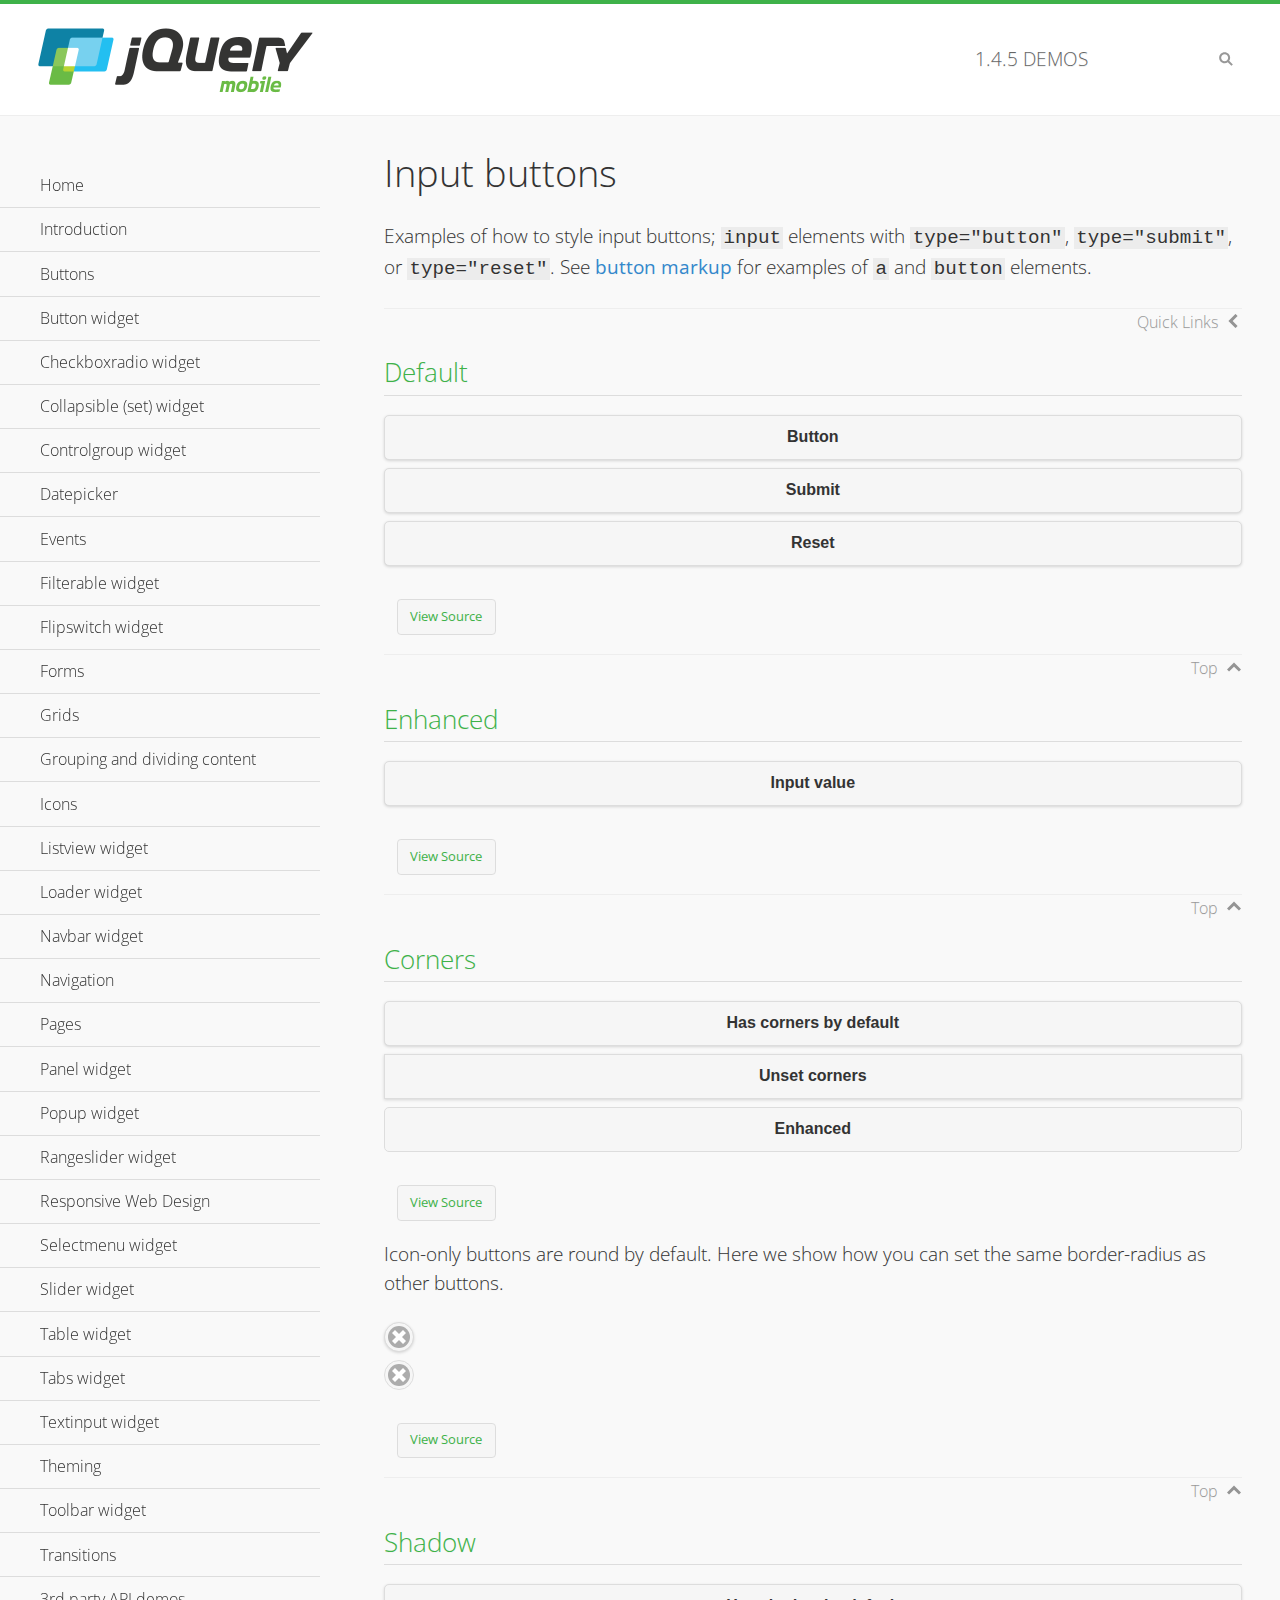
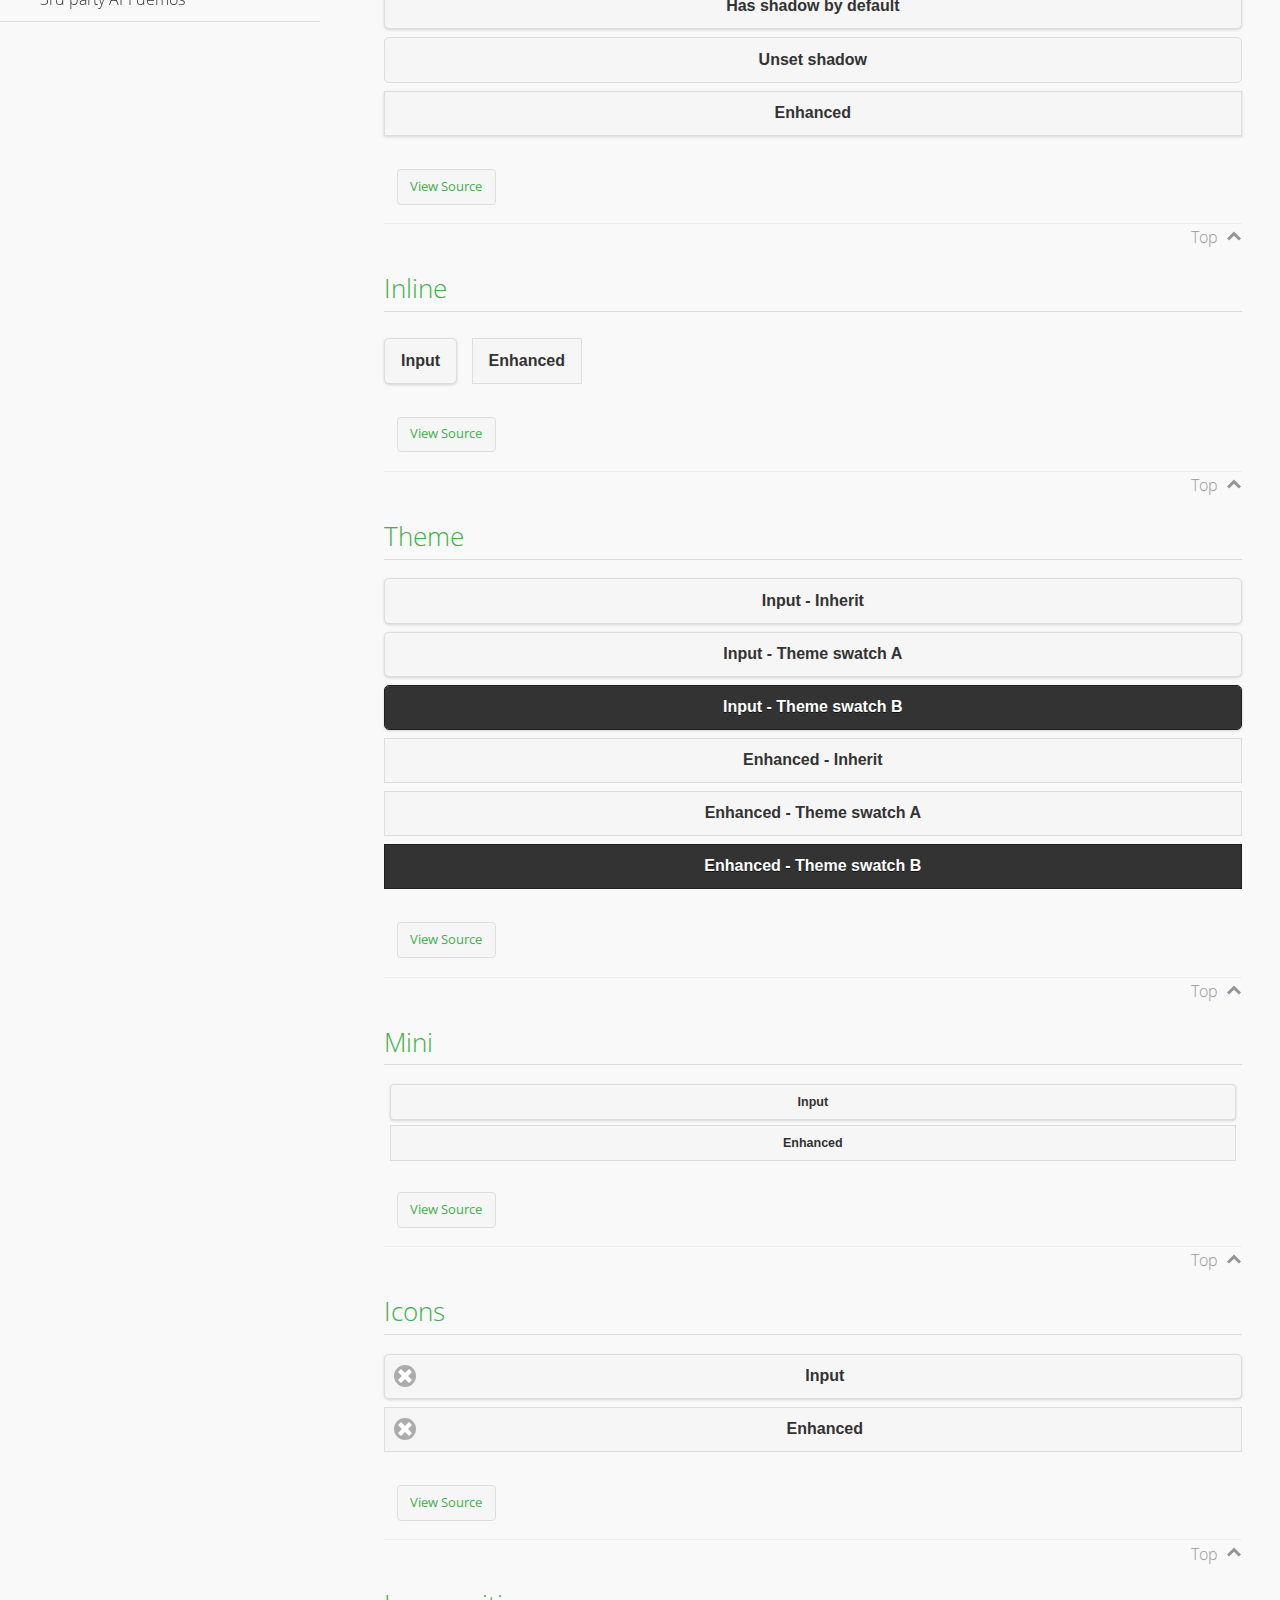
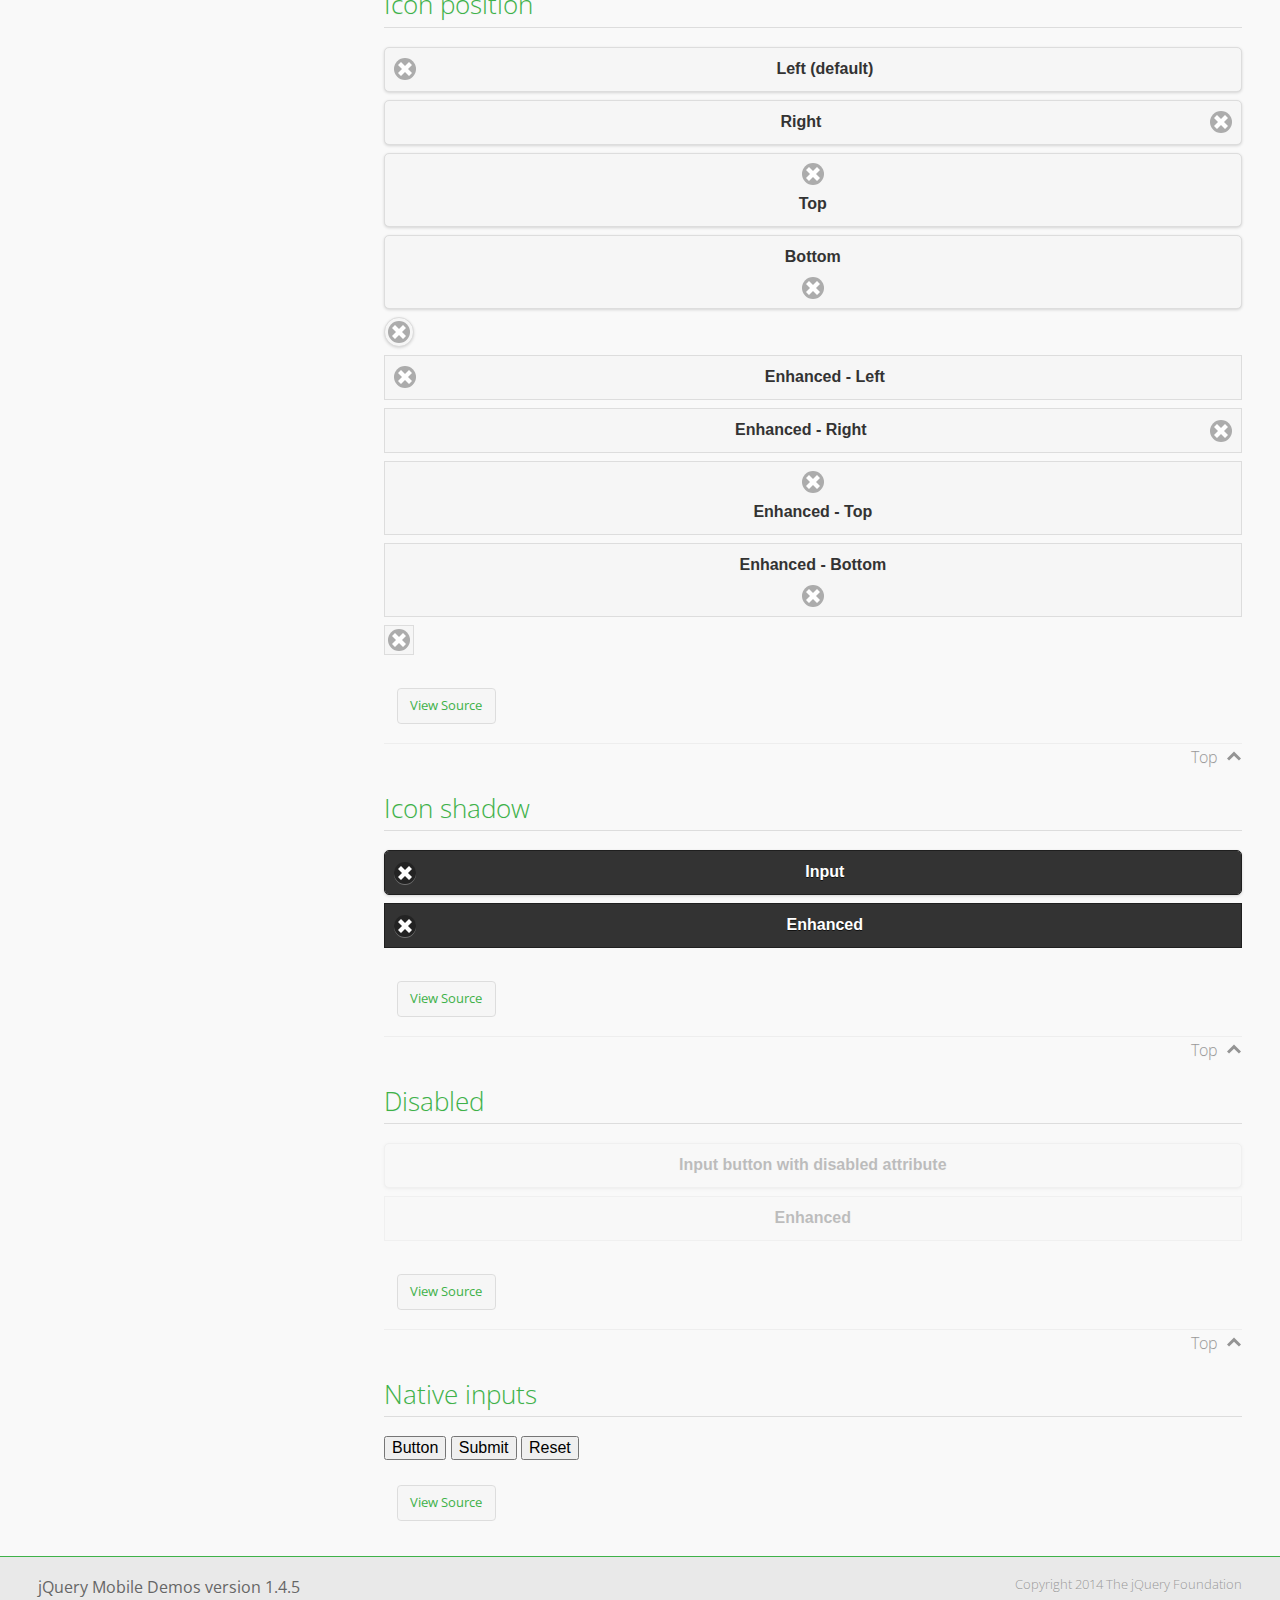
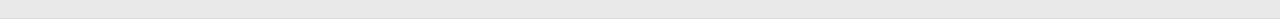
<file: www/lib/jqm/1.4.5/demos/button/index.html>
<!DOCTYPE html>
<html>
<head>
	<meta charset="utf-8">
	<meta name="viewport" content="width=device-width, initial-scale=1">
	<title>Input buttons - jQuery Mobile Demos</title>
	<link rel="shortcut icon" href="../favicon.ico">
    <link rel="stylesheet" href="http://fonts.googleapis.com/css?family=Open+Sans:300,400,700">
	<link rel="stylesheet" href="../css/themes/default/jquery.mobile-1.4.5.min.css">
	<link rel="stylesheet" href="../_assets/css/jqm-demos.css">
	<script src="../js/jquery.js"></script>
	<script src="../_assets/js/index.js"></script>
	<script src="../js/jquery.mobile-1.4.5.min.js"></script>
</head>
<body>
<div data-role="page" class="jqm-demos" data-quicklinks="true">

	<div data-role="header" class="jqm-header">
		<h2><a href="../" title="jQuery Mobile Demos home"><img src="../_assets/img/jquery-logo.png" alt="jQuery Mobile"></a></h2>
		<p><span class="jqm-version"></span> Demos</p>
		<a href="#" class="jqm-navmenu-link ui-btn ui-btn-icon-notext ui-corner-all ui-icon-bars ui-nodisc-icon ui-alt-icon ui-btn-left">Menu</a>
		<a href="#" class="jqm-search-link ui-btn ui-btn-icon-notext ui-corner-all ui-icon-search ui-nodisc-icon ui-alt-icon ui-btn-right">Search</a>
	</div><!-- /header -->

	<div role="main" class="ui-content jqm-content">

		<h1>Input buttons</h1>

		<p>Examples of how to style input buttons; <code>input</code> elements with <code>type="button"</code>, <code>type="submit"</code>, or <code>type="reset"</code>. See <a href="../button-markup/">button markup</a> for examples of <code>a</code> and <code>button</code> elements.</p>

		<h2>Default</h2>

		<div data-demo-html="true">
			<form>
				<input type="button" value="Button">
				<input type="submit" value="Submit">
				<input type="reset" value="Reset">
			</form>
		</div><!--/demo-html -->

		<h2>Enhanced</h2>

		<div data-demo-html="true">
			<form>
				<div class="ui-input-btn ui-btn ui-corner-all ui-shadow">
					Input value
					<input type="button" data-enhanced="true" value="Input value">
				</div>
			</form>
		</div><!--/demo-html -->

		<h2>Corners</h2>

		<div data-demo-html="true">
			<form>
				<input type="button" value="Has corners by default">
				<input type="button" data-corners="false" value="Unset corners">
				<div class="ui-input-btn ui-btn ui-corner-all">
					Enhanced
					<input type="button" data-enhanced="true" value="Enhanced">
				</div>
			</form>
		</div><!--/demo-html -->

		<p>Icon-only buttons are round by default. Here we show how you can set the same border-radius as other buttons.</p>

		<div data-demo-html="true" data-demo-css="true">
			<form>
				<input type="button" data-icon="delete" data-iconpos="notext" value="Icon only">
				<div id="custom-border-radius">
					<div class="ui-input-btn ui-btn ui-icon-delete ui-btn-icon-notext ui-corner-all">
						Enhanced - Icon only
						<input type="button" data-enhanced="true" value="Enhanced - Icon only">
					</div>
				</div>
			</form>
		</div><!--/demo-html -->

		<h2>Shadow</h2>

		<div data-demo-html="true">
			<form>
				<input type="button" value="Has shadow by default">
				<input type="button" data-shadow="false" value="Unset shadow">
				<div class="ui-input-btn ui-btn ui-shadow">
					Enhanced
					<input type="button" data-enhanced="true" value="Enhanced">
				</div>
			</form>
		</div><!--/demo-html -->

		<h2>Inline</h2>

		<div data-demo-html="true">
			<form>
				<input type="button" data-inline="true" value="Input">
				<div class="ui-input-btn ui-btn ui-btn-inline">
					Enhanced
					<input type="button" data-enhanced="true" value="Enhanced">
				</div>
			</form>
		</div><!--/demo-html -->

		<h2>Theme</h2>

		<div data-demo-html="true">
			<form>
				<input type="button" value="Input - Inherit">
				<input type="button" data-theme="a" value="Input - Theme swatch A">
				<input type="button" data-theme="b" value="Input - Theme swatch B">
				<div class="ui-input-btn ui-btn">
					Enhanced - Inherit
					<input type="button" data-enhanced="true" value="Enhanced - Inherit">
				</div>
				<div class="ui-input-btn ui-btn ui-btn-a">
					Enhanced - Theme swatch A
					<input type="button" data-enhanced="true" value="Enhanced - Theme swatch A">
				</div>
				<div class="ui-input-btn ui-btn ui-btn-b">
					Enhanced - Theme swatch B
					<input type="button" data-enhanced="true" value="Enhanced - Theme swatch B">
				</div>
			</form>
		</div><!--/demo-html -->

		<h2>Mini</h2>

		<div data-demo-html="true">
			<form>
				<input type="button" data-mini="true" value="Input">
				<div class="ui-input-btn ui-btn ui-mini">
					Enhanced
					<input type="button" data-enhanced="true" value="Enhanced">
				</div>
			</form>
		</div><!--/demo-html -->

		<h2>Icons</h2>

		<div data-demo-html="true">
			<form>
				<input type="button" data-icon="delete" value="Input">
				<div class="ui-input-btn ui-btn ui-icon-delete ui-btn-icon-left">
					Enhanced
					<input type="button" data-enhanced="true" value="Enhanced">
				</div>
			</form>
		</div><!--/demo-html -->

		<h2>Icon position</h2>

		<div data-demo-html="true">
			<form>
				<input type="button" data-icon="delete" value="Left (default)">
				<input type="button" data-icon="delete" data-iconpos="right" value="Right">
				<input type="button" data-icon="delete" data-iconpos="top" value="Top">
				<input type="button" data-icon="delete" data-iconpos="bottom" value="Bottom">
				<input type="button" data-icon="delete" data-iconpos="notext" value="Icon only">
				<div class="ui-input-btn ui-btn ui-icon-delete ui-btn-icon-left">
					Enhanced - Left
					<input type="button" data-enhanced="true" value="Enhanced - Left">
				</div>
				<div class="ui-input-btn ui-btn ui-icon-delete ui-btn-icon-right">
					Enhanced - Right
					<input type="button" data-enhanced="true" value="Enhanced - Right">
				</div>
				<div class="ui-input-btn ui-btn ui-icon-delete ui-btn-icon-top">
					Enhanced - Top
					<input type="button" data-enhanced="true" value="Enhanced - Top">
				</div>
				<div class="ui-input-btn ui-btn ui-icon-delete ui-btn-icon-bottom">
					Enhanced - Bottom
					<input type="button" data-enhanced="true" value="Enhanced - Bottom">
				</div>
				<div class="ui-input-btn ui-btn ui-icon-delete ui-btn-icon-notext">
					Enhanced - Icon only
					<input type="button" data-enhanced="true" value="Enhanced - Icon only">
				</div>
			</form>
		</div><!--/demo-html -->

		<h2>Icon shadow</h2>

		<div data-demo-html="true">
			<form>
				<input type="button" data-theme="b" data-icon="delete" data-iconshadow="true" value="Input">
				<div class="ui-input-btn ui-btn ui-btn-b ui-icon-delete ui-btn-icon-left ui-shadow-icon">
					Enhanced
					<input type="button" data-enhanced="true" value="Enhanced">
				</div>
			</form>
		</div><!--/demo-html -->

		<h2>Disabled</h2>

		<div data-demo-html="true">
			<form>
				<input type="button" disabled value="Input button with disabled attribute">
				<div class="ui-input-btn ui-btn ui-state-disabled">
					Enhanced
					<input type="button" disabled data-enhanced="true" value="Enhanced">
				</div>
			</form>
		</div><!--/demo-html -->

		<h2>Native inputs</h2>

		<div data-demo-html="true">
			<form>
				<input type="button" data-role="none" value="Button">
				<input type="submit" data-role="none" value="Submit">
				<input type="reset" data-role="none" value="Reset">
			</form>
		</div><!--/demo-html -->

	</div><!-- /content -->
	    <div data-role="panel" class="jqm-navmenu-panel" data-position="left" data-display="overlay" data-theme="a">
	    	<ul class="jqm-list ui-alt-icon ui-nodisc-icon">
<li data-filtertext="demos homepage" data-icon="home"><a href=".././">Home</a></li>
<li data-filtertext="introduction overview getting started"><a href="../intro/" data-ajax="false">Introduction</a></li>
<li data-filtertext="buttons button markup buttonmarkup method anchor link button element"><a href="../button-markup/" data-ajax="false">Buttons</a></li>
<li data-filtertext="form button widget input button submit reset"><a href="../button/" data-ajax="false">Button widget</a></li>
<li data-role="collapsible" data-enhanced="true" data-collapsed-icon="carat-d" data-expanded-icon="carat-u" data-iconpos="right" data-inset="false" class="ui-collapsible ui-collapsible-themed-content ui-collapsible-collapsed">
	<h3 class="ui-collapsible-heading ui-collapsible-heading-collapsed">
		<a href="#" class="ui-collapsible-heading-toggle ui-btn ui-btn-icon-right ui-btn-inherit ui-icon-carat-d">
		    Checkboxradio widget<span class="ui-collapsible-heading-status"> click to expand contents</span>
		</a>
	</h3>
	<div class="ui-collapsible-content ui-body-inherit ui-collapsible-content-collapsed" aria-hidden="true">
		<ul>
			<li data-filtertext="form checkboxradio widget checkbox input checkboxes controlgroups"><a href="../checkboxradio-checkbox/" data-ajax="false">Checkboxes</a></li>
			<li data-filtertext="form checkboxradio widget radio input radio buttons controlgroups"><a href="../checkboxradio-radio/" data-ajax="false">Radio buttons</a></li>
		</ul>
	</div>
</li>
<li data-role="collapsible" data-enhanced="true" data-collapsed-icon="carat-d" data-expanded-icon="carat-u" data-iconpos="right" data-inset="false" class="ui-collapsible ui-collapsible-themed-content ui-collapsible-collapsed">
	<h3 class="ui-collapsible-heading ui-collapsible-heading-collapsed">
		<a href="#" class="ui-collapsible-heading-toggle ui-btn ui-btn-icon-right ui-btn-inherit ui-icon-carat-d">
			Collapsible (set) widget<span class="ui-collapsible-heading-status"> click to expand contents</span>
		</a>
	</h3>
	<div class="ui-collapsible-content ui-body-inherit ui-collapsible-content-collapsed" aria-hidden="true">
		<ul>
			<li data-filtertext="collapsibles content formatting"><a href="../collapsible/" data-ajax="false">Collapsible</a></li>
			<li data-filtertext="dynamic collapsible set accordion append expand"><a href="../collapsible-dynamic/" data-ajax="false">Dynamic collapsibles</a></li>
			<li data-filtertext="accordions collapsible set widget content formatting grouped collapsibles"><a href="../collapsibleset/" data-ajax="false">Collapsible set</a></li>
		</ul>
	</div>
</li>
<li data-role="collapsible" data-enhanced="true" data-collapsed-icon="carat-d" data-expanded-icon="carat-u" data-iconpos="right" data-inset="false" class="ui-collapsible ui-collapsible-themed-content ui-collapsible-collapsed">
	<h3 class="ui-collapsible-heading ui-collapsible-heading-collapsed">
		<a href="#" class="ui-collapsible-heading-toggle ui-btn ui-btn-icon-right ui-btn-inherit ui-icon-carat-d">
			Controlgroup widget<span class="ui-collapsible-heading-status"> click to expand contents</span>
		</a>
	</h3>
	<div class="ui-collapsible-content ui-body-inherit ui-collapsible-content-collapsed" aria-hidden="true">
		<ul>
			<li data-filtertext="controlgroups selectmenu checkboxradio input grouped buttons horizontal vertical"><a href="../controlgroup/" data-ajax="false">Controlgroup</a></li>
			<li data-filtertext="dynamic controlgroup dynamically add buttons"><a href="../controlgroup-dynamic/" data-ajax="false">Dynamic controlgroups</a></li>
		</ul>
	</div>
</li>
<li data-filtertext="form datepicker widget date input"><a href="../datepicker/" data-ajax="false">Datepicker</a></li>
<li data-role="collapsible" data-enhanced="true" data-collapsed-icon="carat-d" data-expanded-icon="carat-u" data-iconpos="right" data-inset="false" class="ui-collapsible ui-collapsible-themed-content ui-collapsible-collapsed">
	<h3 class="ui-collapsible-heading ui-collapsible-heading-collapsed">
		<a href="#" class="ui-collapsible-heading-toggle ui-btn ui-btn-icon-right ui-btn-inherit ui-icon-carat-d">
			Events<span class="ui-collapsible-heading-status"> click to expand contents</span>
		</a>
	</h3>
	<div class="ui-collapsible-content ui-body-inherit ui-collapsible-content-collapsed" aria-hidden="true">
		<ul>
			<li data-filtertext="swipe to delete list items listviews swipe events"><a href="../swipe-list/" data-ajax="false">Swipe list items</a></li>
			<li data-filtertext="swipe to navigate swipe page navigation swipe events"><a href="../swipe-page/" data-ajax="false">Swipe page navigation</a></li>
		</ul>
	</div>
</li>
<li data-filtertext="filterable filter elements sorting searching listview table"><a href="../filterable/" data-ajax="false">Filterable widget</a></li>
<li data-filtertext="form flipswitch widget flip toggle switch binary select checkbox input"><a href="../flipswitch/" data-ajax="false">Flipswitch widget</a></li>
<li data-role="collapsible" data-enhanced="true" data-collapsed-icon="carat-d" data-expanded-icon="carat-u" data-iconpos="right" data-inset="false" class="ui-collapsible ui-collapsible-themed-content ui-collapsible-collapsed">
	<h3 class="ui-collapsible-heading ui-collapsible-heading-collapsed">
		<a href="#" class="ui-collapsible-heading-toggle ui-btn ui-btn-icon-right ui-btn-inherit ui-icon-carat-d">
			Forms<span class="ui-collapsible-heading-status"> click to expand contents</span>
		</a>
	</h3>
	<div class="ui-collapsible-content ui-body-inherit ui-collapsible-content-collapsed" aria-hidden="true">
		<ul>
			<li data-filtertext="forms text checkbox radio range button submit reset inputs selects textarea slider flipswitch label form elements"><a href="../forms/" data-ajax="false">Forms</a></li>
			<li data-filtertext="form hide labels hidden accessible ui-hidden-accessible forms"><a href="../forms-label-hidden-accessible/" data-ajax="false">Hide labels</a></li>
			<li data-filtertext="form field containers fieldcontain ui-field-contain forms"><a href="../forms-field-contain/" data-ajax="false">Field containers</a></li>
			<li data-filtertext="forms disabled form elements"><a href="../forms-disabled/" data-ajax="false">Forms disabled</a></li>
			<li data-filtertext="forms gallery examples overview forms text checkbox radio range button submit reset inputs selects textarea slider flipswitch label form elements"><a href="../forms-gallery/" data-ajax="false">Forms gallery</a></li>
		</ul>
	</div>
</li>
<li data-role="collapsible" data-enhanced="true" data-collapsed-icon="carat-d" data-expanded-icon="carat-u" data-iconpos="right" data-inset="false" class="ui-collapsible ui-collapsible-themed-content ui-collapsible-collapsed">
	<h3 class="ui-collapsible-heading ui-collapsible-heading-collapsed">
		<a href="#" class="ui-collapsible-heading-toggle ui-btn ui-btn-icon-right ui-btn-inherit ui-icon-carat-d">
			Grids<span class="ui-collapsible-heading-status"> click to expand contents</span>
		</a>
	</h3>
	<div class="ui-collapsible-content ui-body-inherit ui-collapsible-content-collapsed" aria-hidden="true">
		<ul>
			<li data-filtertext="grids columns blocks content formatting rwd responsive css framework"><a href="../grids/" data-ajax="false">Grids</a></li>
			<li data-filtertext="buttons in grids css framework"><a href="../grids-buttons/" data-ajax="false">Buttons in grids</a></li>
			<li data-filtertext="custom responsive grids rwd css framework"><a href="../grids-custom-responsive/" data-ajax="false">Custom responsive grids</a></li>
		</ul>
	</div>
</li>
<li data-filtertext="blocks content formatting sections heading"><a href="../body-bar-classes/" data-ajax="false">Grouping and dividing content</a></li>
<li data-role="collapsible" data-enhanced="true" data-collapsed-icon="carat-d" data-expanded-icon="carat-u" data-iconpos="right" data-inset="false" class="ui-collapsible ui-collapsible-themed-content ui-collapsible-collapsed">
	<h3 class="ui-collapsible-heading ui-collapsible-heading-collapsed">
		<a href="#" class="ui-collapsible-heading-toggle ui-btn ui-btn-icon-right ui-btn-inherit ui-icon-carat-d">
			Icons<span class="ui-collapsible-heading-status"> click to expand contents</span>
		</a>
	</h3>
	<div class="ui-collapsible-content ui-body-inherit ui-collapsible-content-collapsed" aria-hidden="true">
		<ul>
			<li data-filtertext="button icons svg disc alt custom icon position"><a href="../icons/" data-ajax="false">Icons</a></li>
			<li data-filtertext=""><a href="../icons-grunticon/" data-ajax="false">Grunticon loader</a></li>
		</ul>
	</div>
</li>
<li data-role="collapsible" data-enhanced="true" data-collapsed-icon="carat-d" data-expanded-icon="carat-u" data-iconpos="right" data-inset="false" class="ui-collapsible ui-collapsible-themed-content ui-collapsible-collapsed">
	<h3 class="ui-collapsible-heading ui-collapsible-heading-collapsed">
		<a href="#" class="ui-collapsible-heading-toggle ui-btn ui-btn-icon-right ui-btn-inherit ui-icon-carat-d">
			Listview widget<span class="ui-collapsible-heading-status"> click to expand contents</span>
		</a>
	</h3>
	<div class="ui-collapsible-content ui-body-inherit ui-collapsible-content-collapsed" aria-hidden="true">
		<ul>
			<li data-filtertext="listview widget thumbnails icons nested split button collapsible ul ol"><a href="../listview/" data-ajax="false">Listview</a></li>
			<li data-filtertext="autocomplete filterable reveal listview filtertextbeforefilter placeholder"><a href="../listview-autocomplete/" data-ajax="false">Listview autocomplete</a></li>
			<li data-filtertext="autocomplete filterable reveal listview remote data filtertextbeforefilter placeholder"><a href="../listview-autocomplete-remote/" data-ajax="false">Listview autocomplete remote data</a></li>
			<li data-filtertext="autodividers anchor jump scroll linkbars listview lists ul ol"><a href="../listview-autodividers-linkbar/" data-ajax="false">Listview autodividers linkbar</a></li>
			<li data-filtertext="listview autodividers selector autodividersselector lists ul ol"><a href="../listview-autodividers-selector/" data-ajax="false">Listview autodividers selector</a></li>
			<li data-filtertext="listview nested list items"><a href="../listview-nested-lists/" data-ajax="false">Nested Listviews</a></li>
			<li data-filtertext="listview collapsible list items flat"><a href="../listview-collapsible-item-flat/" data-ajax="false">Listview collapsible list items (flat)</a></li>
			<li data-filtertext="listview collapsible list indented"><a href="../listview-collapsible-item-indented/" data-ajax="false">Listview collapsible list items (indented)</a></li>
			<li data-filtertext="grid listview responsive grids responsive listviews lists ul"><a href="../listview-grid/" data-ajax="false">Listview responsive grid</a></li>
		</ul>
	</div>
</li>
<li data-filtertext="loader widget page loading navigation overlay spinner"><a href="../loader/" data-ajax="false">Loader widget</a></li>
<li data-filtertext="navbar widget navmenu toolbars header footer"><a href="../navbar/" data-ajax="false">Navbar widget</a></li>
<li data-role="collapsible" data-enhanced="true" data-collapsed-icon="carat-d" data-expanded-icon="carat-u" data-iconpos="right" data-inset="false" class="ui-collapsible ui-collapsible-themed-content ui-collapsible-collapsed">
	<h3 class="ui-collapsible-heading ui-collapsible-heading-collapsed">
		<a href="#" class="ui-collapsible-heading-toggle ui-btn ui-btn-icon-right ui-btn-inherit ui-icon-carat-d">
			Navigation<span class="ui-collapsible-heading-status"> click to expand contents</span>
		</a>
	</h3>
	<div class="ui-collapsible-content ui-body-inherit ui-collapsible-content-collapsed" aria-hidden="true">
		<ul>
			<li data-filtertext="ajax navigation navigate widget history event method"><a href="../navigation/" data-ajax="false">Navigation</a></li>
			<li data-filtertext="linking pages page links navigation ajax prefetch cache"><a href="../navigation-linking-pages/" data-ajax="false">Linking pages</a></li>
			<!-- <li data-filtertext="php redirect server redirection server-side navigation"><a href="../navigation-php-redirect/" data-ajax="false">PHP redirect demo</a></li>-->
			<li data-filtertext="navigation redirection hash query"><a href="../navigation-hash-processing/" data-ajax="false">Hash processing demo</a></li>
			<li data-filtertext="navigation redirection hash query"><a href="../page-events/" data-ajax="false">Page Navigation Events</a></li>
		</ul>
	</div>
</li>
<li data-role="collapsible" data-enhanced="true" data-collapsed-icon="carat-d" data-expanded-icon="carat-u" data-iconpos="right" data-inset="false" class="ui-collapsible ui-collapsible-themed-content ui-collapsible-collapsed">
	<h3 class="ui-collapsible-heading ui-collapsible-heading-collapsed">
		<a href="#" class="ui-collapsible-heading-toggle ui-btn ui-btn-icon-right ui-btn-inherit ui-icon-carat-d">
			Pages<span class="ui-collapsible-heading-status"> click to expand contents</span>
		</a>
	</h3>
	<div class="ui-collapsible-content ui-body-inherit ui-collapsible-content-collapsed" aria-hidden="true">
		<ul>
			<li data-filtertext="pages page widget ajax navigation"><a href="../pages/" data-ajax="false">Pages</a></li>
			<li data-filtertext="single page"><a href="../pages-single-page/" data-ajax="false">Single page</a></li>
			<li data-filtertext="multipage multi-page page"><a href="../pages-multi-page/" data-ajax="false">Multi-page template</a></li>
			<li data-filtertext="dialog page widget modal popup"><a href="../pages-dialog/" data-ajax="false">Dialog page</a></li>
		</ul>
	</div>
</li>
<li data-role="collapsible" data-enhanced="true" data-collapsed-icon="carat-d" data-expanded-icon="carat-u" data-iconpos="right" data-inset="false" class="ui-collapsible ui-collapsible-themed-content ui-collapsible-collapsed">
	<h3 class="ui-collapsible-heading ui-collapsible-heading-collapsed">
		<a href="#" class="ui-collapsible-heading-toggle ui-btn ui-btn-icon-right ui-btn-inherit ui-icon-carat-d">
			Panel widget<span class="ui-collapsible-heading-status"> click to expand contents</span>
		</a>
	</h3>
	<div class="ui-collapsible-content ui-body-inherit ui-collapsible-content-collapsed" aria-hidden="true">
		<ul>
			<li data-filtertext="panel widget sliding panels reveal push overlay responsive"><a href="../panel/" data-ajax="false">Panel</a></li>
			<li data-filtertext=""><a href="../panel-external/" data-ajax="false">External panels</a></li>
			<li data-filtertext="panel "><a href="../panel-fixed/" data-ajax="false">Fixed panels</a></li>
			<li data-filtertext="panel slide panels sliding panels shadow rwd responsive breakpoint"><a href="../panel-responsive/" data-ajax="false">Panels responsive</a></li>
			<li data-filtertext="panel custom style custom panel width reveal shadow listview panel styling page background wrapper"><a href="../panel-styling/" data-ajax="false">Custom panel style</a></li>
			<li data-filtertext="panel open on swipe"><a href="../panel-swipe-open/" data-ajax="false">Panel open on swipe</a></li>
			<li data-filtertext="panels outside page internal external toolbars"><a href="../panel-external-internal/" data-ajax="false">Panel external and internal</a></li>
		</ul>
	</div>
</li>
<li data-role="collapsible" data-enhanced="true" data-collapsed-icon="carat-d" data-expanded-icon="carat-u" data-iconpos="right" data-inset="false" class="ui-collapsible ui-collapsible-themed-content ui-collapsible-collapsed">
	<h3 class="ui-collapsible-heading ui-collapsible-heading-collapsed">
		<a href="#" class="ui-collapsible-heading-toggle ui-btn ui-btn-icon-right ui-btn-inherit ui-icon-carat-d">
			Popup widget<span class="ui-collapsible-heading-status"> click to expand contents</span>
		</a>
	</h3>
	<div class="ui-collapsible-content ui-body-inherit ui-collapsible-content-collapsed" aria-hidden="true">
		<ul>
			<li data-filtertext="popup widget popups dialog modal transition tooltip lightbox form overlay screen flip pop fade transition"><a href="../popup/" data-ajax="false">Popup</a></li>
			<li data-filtertext="popup alignment position"><a href="../popup-alignment/" data-ajax="false">Popup alignment</a></li>
			<li data-filtertext="popup arrow size popups popover"><a href="../popup-arrow-size/" data-ajax="false">Popup arrow size</a></li>
			<li data-filtertext="dynamic popups popup images lightbox"><a href="../popup-dynamic/" data-ajax="false">Dynamic popups</a></li>
			<li data-filtertext="popups with iframes scaling"><a href="../popup-iframe/" data-ajax="false">Popups with iframes</a></li>
			<li data-filtertext="popup image scaling"><a href="../popup-image-scaling/" data-ajax="false">Popup image scaling</a></li>
			<li data-filtertext="external popup outside multi-page"><a href="../popup-outside-multipage/" data-ajax="false">Popup outside multi-page</a></li>
		</ul>
	</div>
</li>
<li data-filtertext="form rangeslider widget dual sliders dual handle sliders range input"><a href="../rangeslider/" data-ajax="false">Rangeslider widget</a></li>
<li data-filtertext="responsive web design rwd adaptive progressive enhancement PE accessible mobile breakpoints media query media queries"><a href="../rwd/" data-ajax="false">Responsive Web Design</a></li>
<li data-role="collapsible" data-enhanced="true" data-collapsed-icon="carat-d" data-expanded-icon="carat-u" data-iconpos="right" data-inset="false" class="ui-collapsible ui-collapsible-themed-content ui-collapsible-collapsed">
	<h3 class="ui-collapsible-heading ui-collapsible-heading-collapsed">
		<a href="#" class="ui-collapsible-heading-toggle ui-btn ui-btn-icon-right ui-btn-inherit ui-icon-carat-d">
			Selectmenu widget<span class="ui-collapsible-heading-status"> click to expand contents</span>
		</a>
	</h3>
	<div class="ui-collapsible-content ui-body-inherit ui-collapsible-content-collapsed" aria-hidden="true">
		<ul>
			<li data-filtertext="form selectmenu widget select input custom select menu selects"><a href="../selectmenu/" data-ajax="false">Selectmenu</a></li>
			<li data-filtertext="form custom select menu selectmenu widget custom menu option optgroup multiple selects"><a href="../selectmenu-custom/" data-ajax="false">Custom select menu</a></li>
			<li data-filtertext="filterable select filter popup dialog"><a href="../selectmenu-custom-filter/" data-ajax="false">Custom select menu with filter</a></li>
		</ul>
	</div>
</li>
<li data-role="collapsible" data-enhanced="true" data-collapsed-icon="carat-d" data-expanded-icon="carat-u" data-iconpos="right" data-inset="false" class="ui-collapsible ui-collapsible-themed-content ui-collapsible-collapsed">
	<h3 class="ui-collapsible-heading ui-collapsible-heading-collapsed">
		<a href="#" class="ui-collapsible-heading-toggle ui-btn ui-btn-icon-right ui-btn-inherit ui-icon-carat-d">
			Slider widget<span class="ui-collapsible-heading-status"> click to expand contents</span>
		</a>
	</h3>
	<div class="ui-collapsible-content ui-body-inherit ui-collapsible-content-collapsed" aria-hidden="true">
		<ul>
			<li data-filtertext="form slider widget range input single sliders"><a href="../slider/" data-ajax="false">Slider</a></li>
			<li data-filtertext="form slider widget flipswitch slider binary select flip toggle switch"><a href="../slider-flipswitch/" data-ajax="false">Slider flip toggle switch</a></li>
			<li data-filtertext="form slider tooltip handle value input range sliders"><a href="../slider-tooltip/" data-ajax="false">Slider tooltip</a></li>
		</ul>
	</div>
</li>
<li data-role="collapsible" data-enhanced="true" data-collapsed-icon="carat-d" data-expanded-icon="carat-u" data-iconpos="right" data-inset="false" class="ui-collapsible ui-collapsible-themed-content ui-collapsible-collapsed">
	<h3 class="ui-collapsible-heading ui-collapsible-heading-collapsed">
		<a href="#" class="ui-collapsible-heading-toggle ui-btn ui-btn-icon-right ui-btn-inherit ui-icon-carat-d">
			Table widget<span class="ui-collapsible-heading-status"> click to expand contents</span>
		</a>
	</h3>
	<div class="ui-collapsible-content ui-body-inherit ui-collapsible-content-collapsed" aria-hidden="true">
		<ul>
			<li data-filtertext="table widget reflow column toggle th td responsive tables rwd hide show tabular"><a href="../table-column-toggle/" data-ajax="false">Table Column Toggle</a></li>
			<li data-filtertext="table column toggle phone comparison demo"><a href="../table-column-toggle-example/" data-ajax="false">Table Column Toggle demo</a></li>
			<li data-filtertext="responsive tables table column toggle heading groups rwd breakpoint"><a href="../table-column-toggle-heading-groups/" data-ajax="false">Table Column Toggle heading groups</a></li>
			<li data-filtertext="responsive tables table column toggle hide rwd breakpoint customization options"><a href="../table-column-toggle-options/" data-ajax="false">Table Column Toggle options</a></li>
			<li data-filtertext="table reflow th td responsive rwd columns tabular"><a href="../table-reflow/" data-ajax="false">Table Reflow</a></li>
			<li data-filtertext="responsive tables table reflow heading groups rwd breakpoint"><a href="../table-reflow-heading-groups/" data-ajax="false">Table Reflow heading groups</a></li>
			<li data-filtertext="responsive tables table reflow stripes strokes table style"><a href="../table-reflow-stripes-strokes/" data-ajax="false">Table Reflow stripes and strokes</a></li>
			<li data-filtertext="responsive tables table reflow stack custom styles"><a href="../table-reflow-styling/" data-ajax="false">Table Reflow custom styles</a></li>
		</ul>
	</div>
</li>
<li data-filtertext="ui tabs widget"><a href="../tabs/" data-ajax="false">Tabs widget</a></li>
<li data-filtertext="form textinput widget text input textarea number date time tel email file color password"><a href="../textinput/" data-ajax="false">Textinput widget</a></li>
<li data-role="collapsible" data-enhanced="true" data-collapsed-icon="carat-d" data-expanded-icon="carat-u" data-iconpos="right" data-inset="false" class="ui-collapsible ui-collapsible-themed-content ui-collapsible-collapsed">
	<h3 class="ui-collapsible-heading ui-collapsible-heading-collapsed">
		<a href="#" class="ui-collapsible-heading-toggle ui-btn ui-btn-icon-right ui-btn-inherit ui-icon-carat-d">
			Theming<span class="ui-collapsible-heading-status"> click to expand contents</span>
		</a>
	</h3>
	<div class="ui-collapsible-content ui-body-inherit ui-collapsible-content-collapsed" aria-hidden="true">
		<ul>
			<li data-filtertext="default theme swatches theming style css"><a href="../theme-default/" data-ajax="false">Default theme</a></li>
			<li data-filtertext="classic theme old theme swatches theming style css"><a href="../theme-classic/" data-ajax="false">Classic theme</a></li>
		</ul>
	</div>
</li>
<li data-role="collapsible" data-enhanced="true" data-collapsed-icon="carat-d" data-expanded-icon="carat-u" data-iconpos="right" data-inset="false" class="ui-collapsible ui-collapsible-themed-content ui-collapsible-collapsed">
	<h3 class="ui-collapsible-heading ui-collapsible-heading-collapsed">
		<a href="#" class="ui-collapsible-heading-toggle ui-btn ui-btn-icon-right ui-btn-inherit ui-icon-carat-d">
			Toolbar widget<span class="ui-collapsible-heading-status"> click to expand contents</span>
		</a>
	</h3>
	<div class="ui-collapsible-content ui-body-inherit ui-collapsible-content-collapsed" aria-hidden="true">
		<ul>
			<li data-filtertext="toolbar widget header footer toolbars fixed fullscreen external sections"><a href="../toolbar/" data-ajax="false">Toolbar</a></li>
			<li data-filtertext="dynamic toolbars dynamically add toolbar header footer"><a href="../toolbar-dynamic/" data-ajax="false">Dynamic toolbars</a></li>
			<li data-filtertext="external toolbars header footer"><a href="../toolbar-external/" data-ajax="false">External toolbars</a></li>
			<li data-filtertext="fixed toolbars header footer"><a href="../toolbar-fixed/" data-ajax="false">Fixed toolbars</a></li>
			<li data-filtertext="fixed fullscreen toolbars header footer"><a href="../toolbar-fixed-fullscreen/" data-ajax="false">Fullscreen toolbars</a></li>
			<li data-filtertext="external fixed toolbars header footer"><a href="../toolbar-fixed-external/" data-ajax="false">Fixed external toolbars</a></li>
			<li data-filtertext="external persistent toolbars header footer navbar navmenu"><a href="../toolbar-fixed-persistent/" data-ajax="false">Persistent toolbars</a></li>
			<li data-filtertext="external ajax optimized toolbars persistent toolbars header footer navbar"><a href="../toolbar-fixed-persistent-optimized/" data-ajax="false">Ajax optimized toolbars</a></li>
			<li data-filtertext="form in toolbars header footer"><a href="../toolbar-fixed-forms/" data-ajax="false">Form in toolbar</a></li>
		</ul>
	</div>
</li>
<li data-filtertext="page transitions animated pages popup navigation flip slide fade pop"><a href="../transitions/" data-ajax="false">Transitions</a></li>
<li data-role="collapsible" data-enhanced="true" data-collapsed-icon="carat-d" data-expanded-icon="carat-u" data-iconpos="right" data-inset="false" class="ui-collapsible ui-collapsible-themed-content ui-collapsible-collapsed">
	<h3 class="ui-collapsible-heading ui-collapsible-heading-collapsed">
		<a href="#" class="ui-collapsible-heading-toggle ui-btn ui-btn-icon-right ui-btn-inherit ui-icon-carat-d">
			3rd party API demos<span class="ui-collapsible-heading-status"> click to expand contents</span>
		</a>
	</h3>
	<div class="ui-collapsible-content ui-body-inherit ui-collapsible-content-collapsed" aria-hidden="true">
		<ul>
			<li data-filtertext="backbone requirejs navigation router"><a href="../backbone-requirejs/" data-ajax="false">Backbone RequireJS</a></li>
			<li data-filtertext="google maps geolocation demo"><a href="../map-geolocation/" data-ajax="false">Google Maps geolocation</a></li>
			<li data-filtertext="google maps hybrid"><a href="../map-list-toggle/" data-ajax="false">Google Maps list toggle</a></li>
		</ul>
	</div>
</li>



		     </ul>
		</div><!-- /panel -->


	<div data-role="footer" data-position="fixed" data-tap-toggle="false" class="jqm-footer">
		<p>jQuery Mobile Demos version <span class="jqm-version"></span></p>
		<p>Copyright 2014 The jQuery Foundation</p>
	</div><!-- /footer -->
	<!-- TODO: This should become an external panel so we can add input to markup (unique ID) -->
    <div data-role="panel" class="jqm-search-panel" data-position="right" data-display="overlay" data-theme="a">
		<div class="jqm-search">
			<ul class="jqm-list" data-filter-placeholder="Search demos..." data-filter-reveal="true">
<li data-filtertext="demos homepage" data-icon="home"><a href=".././">Home</a></li>
<li data-filtertext="introduction overview getting started"><a href="../intro/" data-ajax="false">Introduction</a></li>
<li data-filtertext="buttons button markup buttonmarkup method anchor link button element"><a href="../button-markup/" data-ajax="false">Buttons</a></li>
<li data-filtertext="form button widget input button submit reset"><a href="../button/" data-ajax="false">Button widget</a></li>
<li data-role="collapsible" data-enhanced="true" data-collapsed-icon="carat-d" data-expanded-icon="carat-u" data-iconpos="right" data-inset="false" class="ui-collapsible ui-collapsible-themed-content ui-collapsible-collapsed">
	<h3 class="ui-collapsible-heading ui-collapsible-heading-collapsed">
		<a href="#" class="ui-collapsible-heading-toggle ui-btn ui-btn-icon-right ui-btn-inherit ui-icon-carat-d">
		    Checkboxradio widget<span class="ui-collapsible-heading-status"> click to expand contents</span>
		</a>
	</h3>
	<div class="ui-collapsible-content ui-body-inherit ui-collapsible-content-collapsed" aria-hidden="true">
		<ul>
			<li data-filtertext="form checkboxradio widget checkbox input checkboxes controlgroups"><a href="../checkboxradio-checkbox/" data-ajax="false">Checkboxes</a></li>
			<li data-filtertext="form checkboxradio widget radio input radio buttons controlgroups"><a href="../checkboxradio-radio/" data-ajax="false">Radio buttons</a></li>
		</ul>
	</div>
</li>
<li data-role="collapsible" data-enhanced="true" data-collapsed-icon="carat-d" data-expanded-icon="carat-u" data-iconpos="right" data-inset="false" class="ui-collapsible ui-collapsible-themed-content ui-collapsible-collapsed">
	<h3 class="ui-collapsible-heading ui-collapsible-heading-collapsed">
		<a href="#" class="ui-collapsible-heading-toggle ui-btn ui-btn-icon-right ui-btn-inherit ui-icon-carat-d">
			Collapsible (set) widget<span class="ui-collapsible-heading-status"> click to expand contents</span>
		</a>
	</h3>
	<div class="ui-collapsible-content ui-body-inherit ui-collapsible-content-collapsed" aria-hidden="true">
		<ul>
			<li data-filtertext="collapsibles content formatting"><a href="../collapsible/" data-ajax="false">Collapsible</a></li>
			<li data-filtertext="dynamic collapsible set accordion append expand"><a href="../collapsible-dynamic/" data-ajax="false">Dynamic collapsibles</a></li>
			<li data-filtertext="accordions collapsible set widget content formatting grouped collapsibles"><a href="../collapsibleset/" data-ajax="false">Collapsible set</a></li>
		</ul>
	</div>
</li>
<li data-role="collapsible" data-enhanced="true" data-collapsed-icon="carat-d" data-expanded-icon="carat-u" data-iconpos="right" data-inset="false" class="ui-collapsible ui-collapsible-themed-content ui-collapsible-collapsed">
	<h3 class="ui-collapsible-heading ui-collapsible-heading-collapsed">
		<a href="#" class="ui-collapsible-heading-toggle ui-btn ui-btn-icon-right ui-btn-inherit ui-icon-carat-d">
			Controlgroup widget<span class="ui-collapsible-heading-status"> click to expand contents</span>
		</a>
	</h3>
	<div class="ui-collapsible-content ui-body-inherit ui-collapsible-content-collapsed" aria-hidden="true">
		<ul>
			<li data-filtertext="controlgroups selectmenu checkboxradio input grouped buttons horizontal vertical"><a href="../controlgroup/" data-ajax="false">Controlgroup</a></li>
			<li data-filtertext="dynamic controlgroup dynamically add buttons"><a href="../controlgroup-dynamic/" data-ajax="false">Dynamic controlgroups</a></li>
		</ul>
	</div>
</li>
<li data-filtertext="form datepicker widget date input"><a href="../datepicker/" data-ajax="false">Datepicker</a></li>
<li data-role="collapsible" data-enhanced="true" data-collapsed-icon="carat-d" data-expanded-icon="carat-u" data-iconpos="right" data-inset="false" class="ui-collapsible ui-collapsible-themed-content ui-collapsible-collapsed">
	<h3 class="ui-collapsible-heading ui-collapsible-heading-collapsed">
		<a href="#" class="ui-collapsible-heading-toggle ui-btn ui-btn-icon-right ui-btn-inherit ui-icon-carat-d">
			Events<span class="ui-collapsible-heading-status"> click to expand contents</span>
		</a>
	</h3>
	<div class="ui-collapsible-content ui-body-inherit ui-collapsible-content-collapsed" aria-hidden="true">
		<ul>
			<li data-filtertext="swipe to delete list items listviews swipe events"><a href="../swipe-list/" data-ajax="false">Swipe list items</a></li>
			<li data-filtertext="swipe to navigate swipe page navigation swipe events"><a href="../swipe-page/" data-ajax="false">Swipe page navigation</a></li>
		</ul>
	</div>
</li>
<li data-filtertext="filterable filter elements sorting searching listview table"><a href="../filterable/" data-ajax="false">Filterable widget</a></li>
<li data-filtertext="form flipswitch widget flip toggle switch binary select checkbox input"><a href="../flipswitch/" data-ajax="false">Flipswitch widget</a></li>
<li data-role="collapsible" data-enhanced="true" data-collapsed-icon="carat-d" data-expanded-icon="carat-u" data-iconpos="right" data-inset="false" class="ui-collapsible ui-collapsible-themed-content ui-collapsible-collapsed">
	<h3 class="ui-collapsible-heading ui-collapsible-heading-collapsed">
		<a href="#" class="ui-collapsible-heading-toggle ui-btn ui-btn-icon-right ui-btn-inherit ui-icon-carat-d">
			Forms<span class="ui-collapsible-heading-status"> click to expand contents</span>
		</a>
	</h3>
	<div class="ui-collapsible-content ui-body-inherit ui-collapsible-content-collapsed" aria-hidden="true">
		<ul>
			<li data-filtertext="forms text checkbox radio range button submit reset inputs selects textarea slider flipswitch label form elements"><a href="../forms/" data-ajax="false">Forms</a></li>
			<li data-filtertext="form hide labels hidden accessible ui-hidden-accessible forms"><a href="../forms-label-hidden-accessible/" data-ajax="false">Hide labels</a></li>
			<li data-filtertext="form field containers fieldcontain ui-field-contain forms"><a href="../forms-field-contain/" data-ajax="false">Field containers</a></li>
			<li data-filtertext="forms disabled form elements"><a href="../forms-disabled/" data-ajax="false">Forms disabled</a></li>
			<li data-filtertext="forms gallery examples overview forms text checkbox radio range button submit reset inputs selects textarea slider flipswitch label form elements"><a href="../forms-gallery/" data-ajax="false">Forms gallery</a></li>
		</ul>
	</div>
</li>
<li data-role="collapsible" data-enhanced="true" data-collapsed-icon="carat-d" data-expanded-icon="carat-u" data-iconpos="right" data-inset="false" class="ui-collapsible ui-collapsible-themed-content ui-collapsible-collapsed">
	<h3 class="ui-collapsible-heading ui-collapsible-heading-collapsed">
		<a href="#" class="ui-collapsible-heading-toggle ui-btn ui-btn-icon-right ui-btn-inherit ui-icon-carat-d">
			Grids<span class="ui-collapsible-heading-status"> click to expand contents</span>
		</a>
	</h3>
	<div class="ui-collapsible-content ui-body-inherit ui-collapsible-content-collapsed" aria-hidden="true">
		<ul>
			<li data-filtertext="grids columns blocks content formatting rwd responsive css framework"><a href="../grids/" data-ajax="false">Grids</a></li>
			<li data-filtertext="buttons in grids css framework"><a href="../grids-buttons/" data-ajax="false">Buttons in grids</a></li>
			<li data-filtertext="custom responsive grids rwd css framework"><a href="../grids-custom-responsive/" data-ajax="false">Custom responsive grids</a></li>
		</ul>
	</div>
</li>
<li data-filtertext="blocks content formatting sections heading"><a href="../body-bar-classes/" data-ajax="false">Grouping and dividing content</a></li>
<li data-role="collapsible" data-enhanced="true" data-collapsed-icon="carat-d" data-expanded-icon="carat-u" data-iconpos="right" data-inset="false" class="ui-collapsible ui-collapsible-themed-content ui-collapsible-collapsed">
	<h3 class="ui-collapsible-heading ui-collapsible-heading-collapsed">
		<a href="#" class="ui-collapsible-heading-toggle ui-btn ui-btn-icon-right ui-btn-inherit ui-icon-carat-d">
			Icons<span class="ui-collapsible-heading-status"> click to expand contents</span>
		</a>
	</h3>
	<div class="ui-collapsible-content ui-body-inherit ui-collapsible-content-collapsed" aria-hidden="true">
		<ul>
			<li data-filtertext="button icons svg disc alt custom icon position"><a href="../icons/" data-ajax="false">Icons</a></li>
			<li data-filtertext=""><a href="../icons-grunticon/" data-ajax="false">Grunticon loader</a></li>
		</ul>
	</div>
</li>
<li data-role="collapsible" data-enhanced="true" data-collapsed-icon="carat-d" data-expanded-icon="carat-u" data-iconpos="right" data-inset="false" class="ui-collapsible ui-collapsible-themed-content ui-collapsible-collapsed">
	<h3 class="ui-collapsible-heading ui-collapsible-heading-collapsed">
		<a href="#" class="ui-collapsible-heading-toggle ui-btn ui-btn-icon-right ui-btn-inherit ui-icon-carat-d">
			Listview widget<span class="ui-collapsible-heading-status"> click to expand contents</span>
		</a>
	</h3>
	<div class="ui-collapsible-content ui-body-inherit ui-collapsible-content-collapsed" aria-hidden="true">
		<ul>
			<li data-filtertext="listview widget thumbnails icons nested split button collapsible ul ol"><a href="../listview/" data-ajax="false">Listview</a></li>
			<li data-filtertext="autocomplete filterable reveal listview filtertextbeforefilter placeholder"><a href="../listview-autocomplete/" data-ajax="false">Listview autocomplete</a></li>
			<li data-filtertext="autocomplete filterable reveal listview remote data filtertextbeforefilter placeholder"><a href="../listview-autocomplete-remote/" data-ajax="false">Listview autocomplete remote data</a></li>
			<li data-filtertext="autodividers anchor jump scroll linkbars listview lists ul ol"><a href="../listview-autodividers-linkbar/" data-ajax="false">Listview autodividers linkbar</a></li>
			<li data-filtertext="listview autodividers selector autodividersselector lists ul ol"><a href="../listview-autodividers-selector/" data-ajax="false">Listview autodividers selector</a></li>
			<li data-filtertext="listview nested list items"><a href="../listview-nested-lists/" data-ajax="false">Nested Listviews</a></li>
			<li data-filtertext="listview collapsible list items flat"><a href="../listview-collapsible-item-flat/" data-ajax="false">Listview collapsible list items (flat)</a></li>
			<li data-filtertext="listview collapsible list indented"><a href="../listview-collapsible-item-indented/" data-ajax="false">Listview collapsible list items (indented)</a></li>
			<li data-filtertext="grid listview responsive grids responsive listviews lists ul"><a href="../listview-grid/" data-ajax="false">Listview responsive grid</a></li>
		</ul>
	</div>
</li>
<li data-filtertext="loader widget page loading navigation overlay spinner"><a href="../loader/" data-ajax="false">Loader widget</a></li>
<li data-filtertext="navbar widget navmenu toolbars header footer"><a href="../navbar/" data-ajax="false">Navbar widget</a></li>
<li data-role="collapsible" data-enhanced="true" data-collapsed-icon="carat-d" data-expanded-icon="carat-u" data-iconpos="right" data-inset="false" class="ui-collapsible ui-collapsible-themed-content ui-collapsible-collapsed">
	<h3 class="ui-collapsible-heading ui-collapsible-heading-collapsed">
		<a href="#" class="ui-collapsible-heading-toggle ui-btn ui-btn-icon-right ui-btn-inherit ui-icon-carat-d">
			Navigation<span class="ui-collapsible-heading-status"> click to expand contents</span>
		</a>
	</h3>
	<div class="ui-collapsible-content ui-body-inherit ui-collapsible-content-collapsed" aria-hidden="true">
		<ul>
			<li data-filtertext="ajax navigation navigate widget history event method"><a href="../navigation/" data-ajax="false">Navigation</a></li>
			<li data-filtertext="linking pages page links navigation ajax prefetch cache"><a href="../navigation-linking-pages/" data-ajax="false">Linking pages</a></li>
			<!-- <li data-filtertext="php redirect server redirection server-side navigation"><a href="../navigation-php-redirect/" data-ajax="false">PHP redirect demo</a></li>-->
			<li data-filtertext="navigation redirection hash query"><a href="../navigation-hash-processing/" data-ajax="false">Hash processing demo</a></li>
			<li data-filtertext="navigation redirection hash query"><a href="../page-events/" data-ajax="false">Page Navigation Events</a></li>
		</ul>
	</div>
</li>
<li data-role="collapsible" data-enhanced="true" data-collapsed-icon="carat-d" data-expanded-icon="carat-u" data-iconpos="right" data-inset="false" class="ui-collapsible ui-collapsible-themed-content ui-collapsible-collapsed">
	<h3 class="ui-collapsible-heading ui-collapsible-heading-collapsed">
		<a href="#" class="ui-collapsible-heading-toggle ui-btn ui-btn-icon-right ui-btn-inherit ui-icon-carat-d">
			Pages<span class="ui-collapsible-heading-status"> click to expand contents</span>
		</a>
	</h3>
	<div class="ui-collapsible-content ui-body-inherit ui-collapsible-content-collapsed" aria-hidden="true">
		<ul>
			<li data-filtertext="pages page widget ajax navigation"><a href="../pages/" data-ajax="false">Pages</a></li>
			<li data-filtertext="single page"><a href="../pages-single-page/" data-ajax="false">Single page</a></li>
			<li data-filtertext="multipage multi-page page"><a href="../pages-multi-page/" data-ajax="false">Multi-page template</a></li>
			<li data-filtertext="dialog page widget modal popup"><a href="../pages-dialog/" data-ajax="false">Dialog page</a></li>
		</ul>
	</div>
</li>
<li data-role="collapsible" data-enhanced="true" data-collapsed-icon="carat-d" data-expanded-icon="carat-u" data-iconpos="right" data-inset="false" class="ui-collapsible ui-collapsible-themed-content ui-collapsible-collapsed">
	<h3 class="ui-collapsible-heading ui-collapsible-heading-collapsed">
		<a href="#" class="ui-collapsible-heading-toggle ui-btn ui-btn-icon-right ui-btn-inherit ui-icon-carat-d">
			Panel widget<span class="ui-collapsible-heading-status"> click to expand contents</span>
		</a>
	</h3>
	<div class="ui-collapsible-content ui-body-inherit ui-collapsible-content-collapsed" aria-hidden="true">
		<ul>
			<li data-filtertext="panel widget sliding panels reveal push overlay responsive"><a href="../panel/" data-ajax="false">Panel</a></li>
			<li data-filtertext=""><a href="../panel-external/" data-ajax="false">External panels</a></li>
			<li data-filtertext="panel "><a href="../panel-fixed/" data-ajax="false">Fixed panels</a></li>
			<li data-filtertext="panel slide panels sliding panels shadow rwd responsive breakpoint"><a href="../panel-responsive/" data-ajax="false">Panels responsive</a></li>
			<li data-filtertext="panel custom style custom panel width reveal shadow listview panel styling page background wrapper"><a href="../panel-styling/" data-ajax="false">Custom panel style</a></li>
			<li data-filtertext="panel open on swipe"><a href="../panel-swipe-open/" data-ajax="false">Panel open on swipe</a></li>
			<li data-filtertext="panels outside page internal external toolbars"><a href="../panel-external-internal/" data-ajax="false">Panel external and internal</a></li>
		</ul>
	</div>
</li>
<li data-role="collapsible" data-enhanced="true" data-collapsed-icon="carat-d" data-expanded-icon="carat-u" data-iconpos="right" data-inset="false" class="ui-collapsible ui-collapsible-themed-content ui-collapsible-collapsed">
	<h3 class="ui-collapsible-heading ui-collapsible-heading-collapsed">
		<a href="#" class="ui-collapsible-heading-toggle ui-btn ui-btn-icon-right ui-btn-inherit ui-icon-carat-d">
			Popup widget<span class="ui-collapsible-heading-status"> click to expand contents</span>
		</a>
	</h3>
	<div class="ui-collapsible-content ui-body-inherit ui-collapsible-content-collapsed" aria-hidden="true">
		<ul>
			<li data-filtertext="popup widget popups dialog modal transition tooltip lightbox form overlay screen flip pop fade transition"><a href="../popup/" data-ajax="false">Popup</a></li>
			<li data-filtertext="popup alignment position"><a href="../popup-alignment/" data-ajax="false">Popup alignment</a></li>
			<li data-filtertext="popup arrow size popups popover"><a href="../popup-arrow-size/" data-ajax="false">Popup arrow size</a></li>
			<li data-filtertext="dynamic popups popup images lightbox"><a href="../popup-dynamic/" data-ajax="false">Dynamic popups</a></li>
			<li data-filtertext="popups with iframes scaling"><a href="../popup-iframe/" data-ajax="false">Popups with iframes</a></li>
			<li data-filtertext="popup image scaling"><a href="../popup-image-scaling/" data-ajax="false">Popup image scaling</a></li>
			<li data-filtertext="external popup outside multi-page"><a href="../popup-outside-multipage/" data-ajax="false">Popup outside multi-page</a></li>
		</ul>
	</div>
</li>
<li data-filtertext="form rangeslider widget dual sliders dual handle sliders range input"><a href="../rangeslider/" data-ajax="false">Rangeslider widget</a></li>
<li data-filtertext="responsive web design rwd adaptive progressive enhancement PE accessible mobile breakpoints media query media queries"><a href="../rwd/" data-ajax="false">Responsive Web Design</a></li>
<li data-role="collapsible" data-enhanced="true" data-collapsed-icon="carat-d" data-expanded-icon="carat-u" data-iconpos="right" data-inset="false" class="ui-collapsible ui-collapsible-themed-content ui-collapsible-collapsed">
	<h3 class="ui-collapsible-heading ui-collapsible-heading-collapsed">
		<a href="#" class="ui-collapsible-heading-toggle ui-btn ui-btn-icon-right ui-btn-inherit ui-icon-carat-d">
			Selectmenu widget<span class="ui-collapsible-heading-status"> click to expand contents</span>
		</a>
	</h3>
	<div class="ui-collapsible-content ui-body-inherit ui-collapsible-content-collapsed" aria-hidden="true">
		<ul>
			<li data-filtertext="form selectmenu widget select input custom select menu selects"><a href="../selectmenu/" data-ajax="false">Selectmenu</a></li>
			<li data-filtertext="form custom select menu selectmenu widget custom menu option optgroup multiple selects"><a href="../selectmenu-custom/" data-ajax="false">Custom select menu</a></li>
			<li data-filtertext="filterable select filter popup dialog"><a href="../selectmenu-custom-filter/" data-ajax="false">Custom select menu with filter</a></li>
		</ul>
	</div>
</li>
<li data-role="collapsible" data-enhanced="true" data-collapsed-icon="carat-d" data-expanded-icon="carat-u" data-iconpos="right" data-inset="false" class="ui-collapsible ui-collapsible-themed-content ui-collapsible-collapsed">
	<h3 class="ui-collapsible-heading ui-collapsible-heading-collapsed">
		<a href="#" class="ui-collapsible-heading-toggle ui-btn ui-btn-icon-right ui-btn-inherit ui-icon-carat-d">
			Slider widget<span class="ui-collapsible-heading-status"> click to expand contents</span>
		</a>
	</h3>
	<div class="ui-collapsible-content ui-body-inherit ui-collapsible-content-collapsed" aria-hidden="true">
		<ul>
			<li data-filtertext="form slider widget range input single sliders"><a href="../slider/" data-ajax="false">Slider</a></li>
			<li data-filtertext="form slider widget flipswitch slider binary select flip toggle switch"><a href="../slider-flipswitch/" data-ajax="false">Slider flip toggle switch</a></li>
			<li data-filtertext="form slider tooltip handle value input range sliders"><a href="../slider-tooltip/" data-ajax="false">Slider tooltip</a></li>
		</ul>
	</div>
</li>
<li data-role="collapsible" data-enhanced="true" data-collapsed-icon="carat-d" data-expanded-icon="carat-u" data-iconpos="right" data-inset="false" class="ui-collapsible ui-collapsible-themed-content ui-collapsible-collapsed">
	<h3 class="ui-collapsible-heading ui-collapsible-heading-collapsed">
		<a href="#" class="ui-collapsible-heading-toggle ui-btn ui-btn-icon-right ui-btn-inherit ui-icon-carat-d">
			Table widget<span class="ui-collapsible-heading-status"> click to expand contents</span>
		</a>
	</h3>
	<div class="ui-collapsible-content ui-body-inherit ui-collapsible-content-collapsed" aria-hidden="true">
		<ul>
			<li data-filtertext="table widget reflow column toggle th td responsive tables rwd hide show tabular"><a href="../table-column-toggle/" data-ajax="false">Table Column Toggle</a></li>
			<li data-filtertext="table column toggle phone comparison demo"><a href="../table-column-toggle-example/" data-ajax="false">Table Column Toggle demo</a></li>
			<li data-filtertext="responsive tables table column toggle heading groups rwd breakpoint"><a href="../table-column-toggle-heading-groups/" data-ajax="false">Table Column Toggle heading groups</a></li>
			<li data-filtertext="responsive tables table column toggle hide rwd breakpoint customization options"><a href="../table-column-toggle-options/" data-ajax="false">Table Column Toggle options</a></li>
			<li data-filtertext="table reflow th td responsive rwd columns tabular"><a href="../table-reflow/" data-ajax="false">Table Reflow</a></li>
			<li data-filtertext="responsive tables table reflow heading groups rwd breakpoint"><a href="../table-reflow-heading-groups/" data-ajax="false">Table Reflow heading groups</a></li>
			<li data-filtertext="responsive tables table reflow stripes strokes table style"><a href="../table-reflow-stripes-strokes/" data-ajax="false">Table Reflow stripes and strokes</a></li>
			<li data-filtertext="responsive tables table reflow stack custom styles"><a href="../table-reflow-styling/" data-ajax="false">Table Reflow custom styles</a></li>
		</ul>
	</div>
</li>
<li data-filtertext="ui tabs widget"><a href="../tabs/" data-ajax="false">Tabs widget</a></li>
<li data-filtertext="form textinput widget text input textarea number date time tel email file color password"><a href="../textinput/" data-ajax="false">Textinput widget</a></li>
<li data-role="collapsible" data-enhanced="true" data-collapsed-icon="carat-d" data-expanded-icon="carat-u" data-iconpos="right" data-inset="false" class="ui-collapsible ui-collapsible-themed-content ui-collapsible-collapsed">
	<h3 class="ui-collapsible-heading ui-collapsible-heading-collapsed">
		<a href="#" class="ui-collapsible-heading-toggle ui-btn ui-btn-icon-right ui-btn-inherit ui-icon-carat-d">
			Theming<span class="ui-collapsible-heading-status"> click to expand contents</span>
		</a>
	</h3>
	<div class="ui-collapsible-content ui-body-inherit ui-collapsible-content-collapsed" aria-hidden="true">
		<ul>
			<li data-filtertext="default theme swatches theming style css"><a href="../theme-default/" data-ajax="false">Default theme</a></li>
			<li data-filtertext="classic theme old theme swatches theming style css"><a href="../theme-classic/" data-ajax="false">Classic theme</a></li>
		</ul>
	</div>
</li>
<li data-role="collapsible" data-enhanced="true" data-collapsed-icon="carat-d" data-expanded-icon="carat-u" data-iconpos="right" data-inset="false" class="ui-collapsible ui-collapsible-themed-content ui-collapsible-collapsed">
	<h3 class="ui-collapsible-heading ui-collapsible-heading-collapsed">
		<a href="#" class="ui-collapsible-heading-toggle ui-btn ui-btn-icon-right ui-btn-inherit ui-icon-carat-d">
			Toolbar widget<span class="ui-collapsible-heading-status"> click to expand contents</span>
		</a>
	</h3>
	<div class="ui-collapsible-content ui-body-inherit ui-collapsible-content-collapsed" aria-hidden="true">
		<ul>
			<li data-filtertext="toolbar widget header footer toolbars fixed fullscreen external sections"><a href="../toolbar/" data-ajax="false">Toolbar</a></li>
			<li data-filtertext="dynamic toolbars dynamically add toolbar header footer"><a href="../toolbar-dynamic/" data-ajax="false">Dynamic toolbars</a></li>
			<li data-filtertext="external toolbars header footer"><a href="../toolbar-external/" data-ajax="false">External toolbars</a></li>
			<li data-filtertext="fixed toolbars header footer"><a href="../toolbar-fixed/" data-ajax="false">Fixed toolbars</a></li>
			<li data-filtertext="fixed fullscreen toolbars header footer"><a href="../toolbar-fixed-fullscreen/" data-ajax="false">Fullscreen toolbars</a></li>
			<li data-filtertext="external fixed toolbars header footer"><a href="../toolbar-fixed-external/" data-ajax="false">Fixed external toolbars</a></li>
			<li data-filtertext="external persistent toolbars header footer navbar navmenu"><a href="../toolbar-fixed-persistent/" data-ajax="false">Persistent toolbars</a></li>
			<li data-filtertext="external ajax optimized toolbars persistent toolbars header footer navbar"><a href="../toolbar-fixed-persistent-optimized/" data-ajax="false">Ajax optimized toolbars</a></li>
			<li data-filtertext="form in toolbars header footer"><a href="../toolbar-fixed-forms/" data-ajax="false">Form in toolbar</a></li>
		</ul>
	</div>
</li>
<li data-filtertext="page transitions animated pages popup navigation flip slide fade pop"><a href="../transitions/" data-ajax="false">Transitions</a></li>
<li data-role="collapsible" data-enhanced="true" data-collapsed-icon="carat-d" data-expanded-icon="carat-u" data-iconpos="right" data-inset="false" class="ui-collapsible ui-collapsible-themed-content ui-collapsible-collapsed">
	<h3 class="ui-collapsible-heading ui-collapsible-heading-collapsed">
		<a href="#" class="ui-collapsible-heading-toggle ui-btn ui-btn-icon-right ui-btn-inherit ui-icon-carat-d">
			3rd party API demos<span class="ui-collapsible-heading-status"> click to expand contents</span>
		</a>
	</h3>
	<div class="ui-collapsible-content ui-body-inherit ui-collapsible-content-collapsed" aria-hidden="true">
		<ul>
			<li data-filtertext="backbone requirejs navigation router"><a href="../backbone-requirejs/" data-ajax="false">Backbone RequireJS</a></li>
			<li data-filtertext="google maps geolocation demo"><a href="../map-geolocation/" data-ajax="false">Google Maps geolocation</a></li>
			<li data-filtertext="google maps hybrid"><a href="../map-list-toggle/" data-ajax="false">Google Maps list toggle</a></li>
		</ul>
	</div>
</li>



			</ul>
		</div>
	</div><!-- /panel -->


</div><!-- /page -->

</body>
</html>
</file>
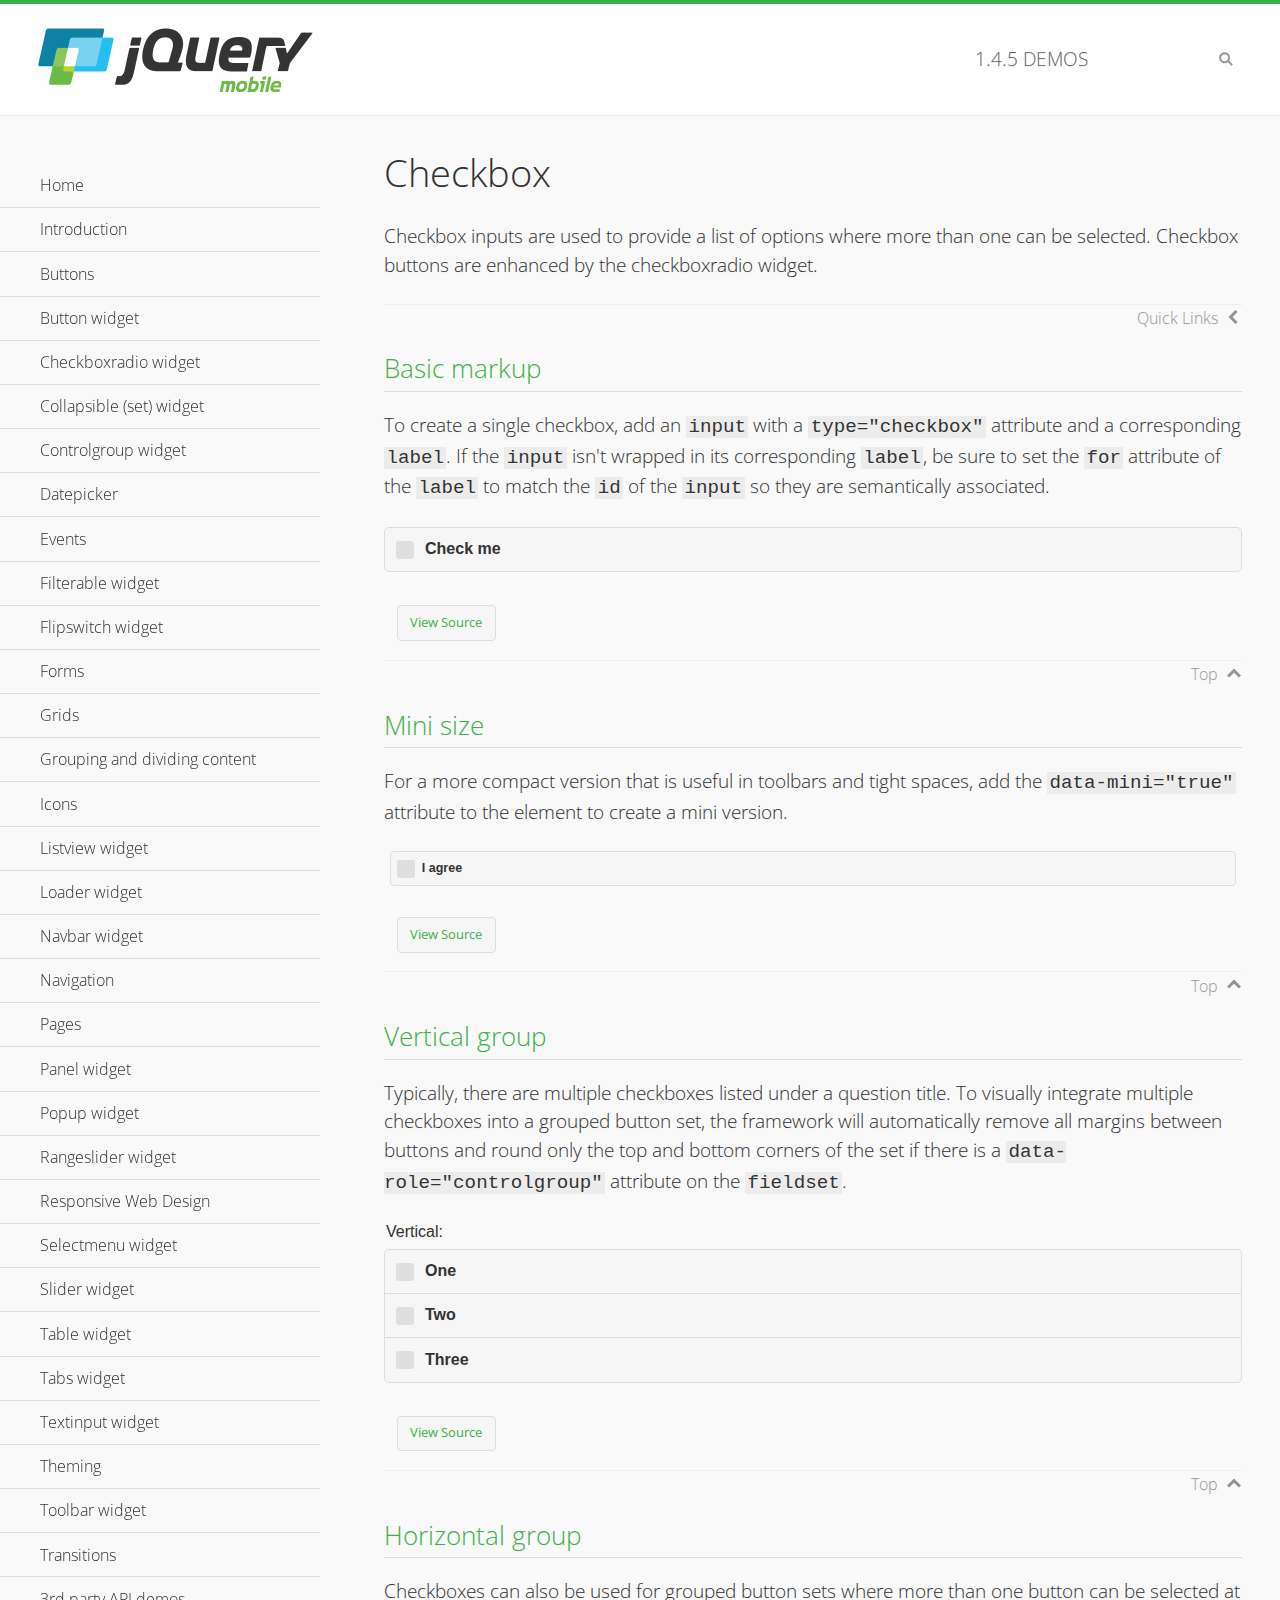
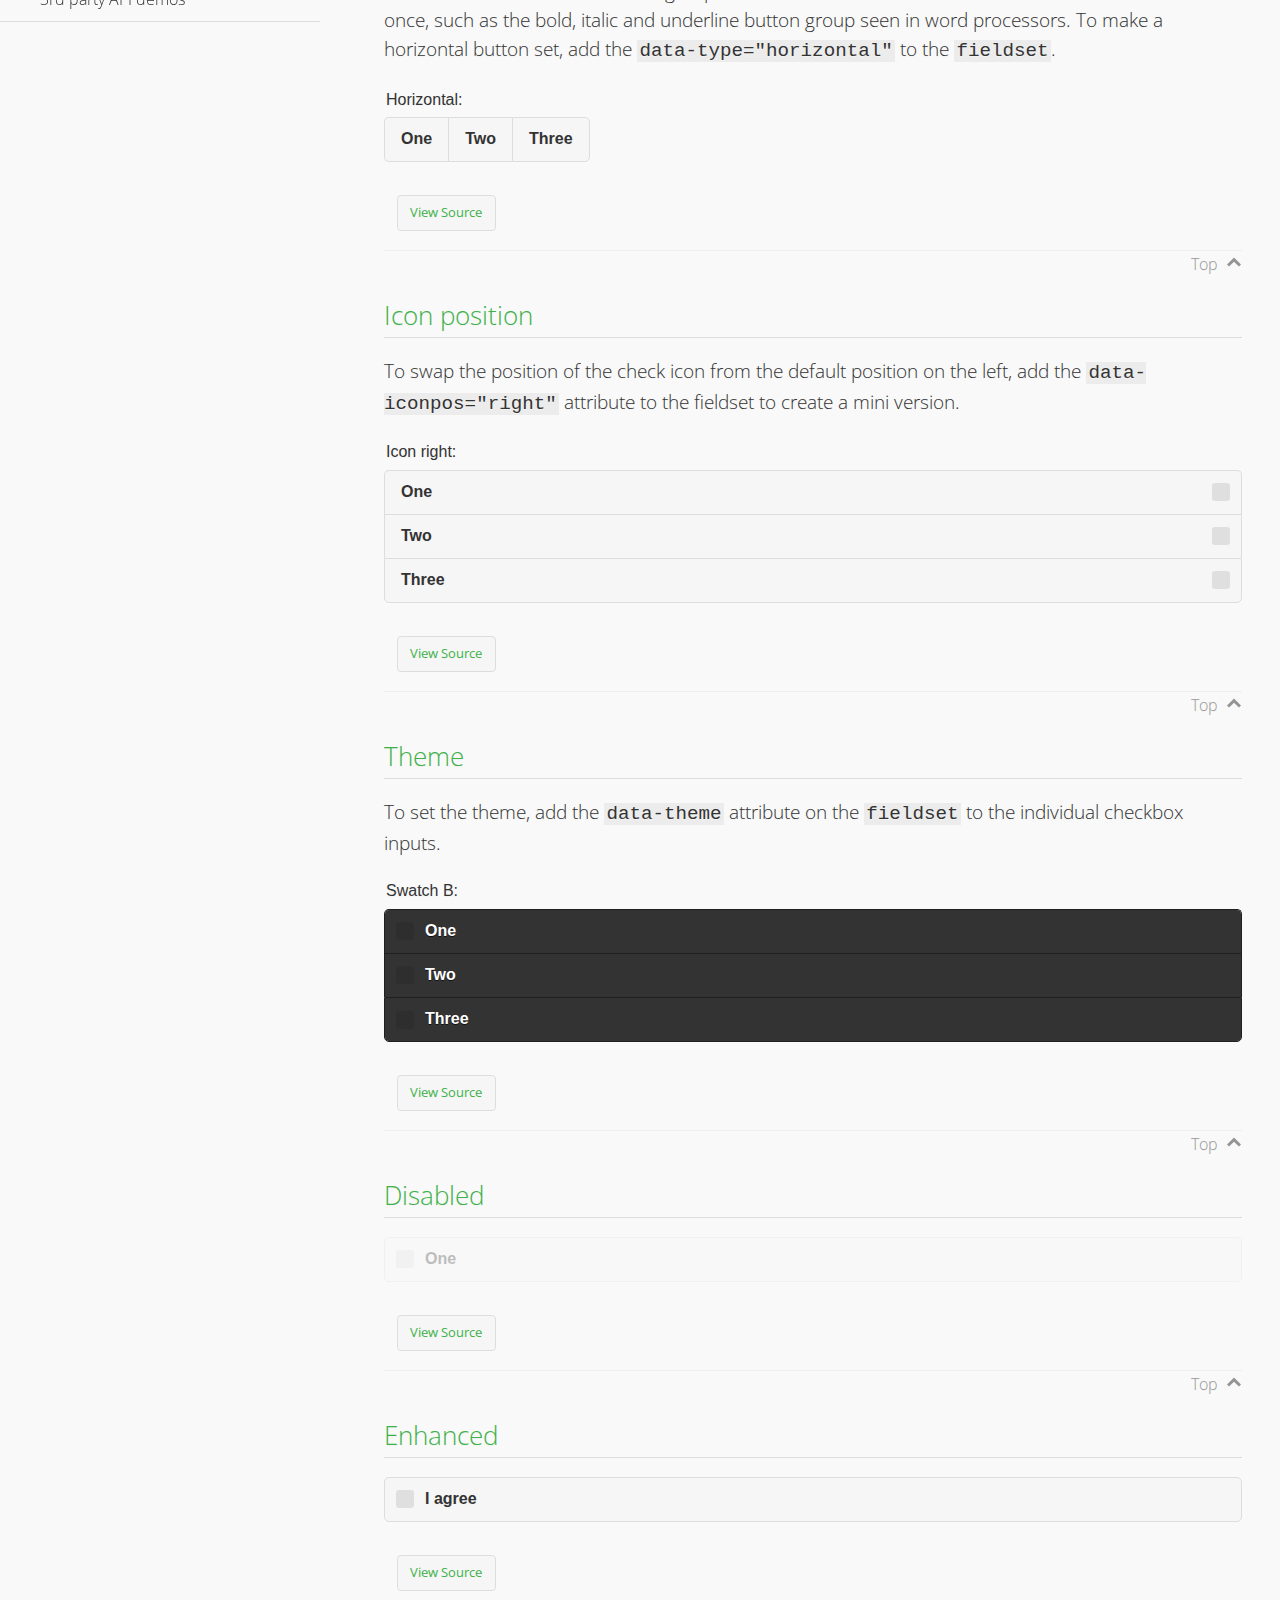
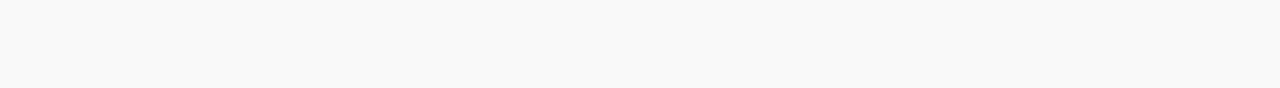
<file: www/lib/jqm/1.4.5/demos/checkboxradio-checkbox/index.html>
<!DOCTYPE html>
<html>
<head>
	<meta charset="utf-8">
	<meta name="viewport" content="width=device-width, initial-scale=1">
	<title>Checkbox - jQuery Mobile Demos</title>
	<link rel="shortcut icon" href="../favicon.ico">
	<link rel="stylesheet" href="http://fonts.googleapis.com/css?family=Open+Sans:300,400,700">
	<link rel="stylesheet" href="../css/themes/default/jquery.mobile-1.4.5.min.css">
	<link rel="stylesheet" href="../_assets/css/jqm-demos.css">
	<script src="../js/jquery.js"></script>
	<script src="../_assets/js/index.js"></script>
	<script src="../js/jquery.mobile-1.4.5.min.js"></script>
</head>
<body>
<div data-role="page" class="jqm-demos" data-quicklinks="true">

	<div data-role="header" class="jqm-header">
		<h2><a href="../" title="jQuery Mobile Demos home"><img src="../_assets/img/jquery-logo.png" alt="jQuery Mobile"></a></h2>
		<p><span class="jqm-version"></span> Demos</p>
		<a href="#" class="jqm-navmenu-link ui-btn ui-btn-icon-notext ui-corner-all ui-icon-bars ui-nodisc-icon ui-alt-icon ui-btn-left">Menu</a>
		<a href="#" class="jqm-search-link ui-btn ui-btn-icon-notext ui-corner-all ui-icon-search ui-nodisc-icon ui-alt-icon ui-btn-right">Search</a>
	</div><!-- /header -->

	<div role="main" class="ui-content jqm-content">

		<h1>Checkbox</h1>

		<p>Checkbox inputs are used to provide a list of options where more than one can be selected. Checkbox buttons are enhanced by the checkboxradio widget.</p>

		<h2>Basic markup</h2>

		<p>To create a single checkbox, add an <code>input</code> with a <code>type="checkbox"</code> attribute and a corresponding <code>label</code>. If the <code>input</code> isn't wrapped in its corresponding <code>label</code>, be sure to set the <code>for</code> attribute of the <code>label</code> to match the <code>id</code> of the <code>input</code> so they are semantically associated.</p>

		<div data-demo-html="true">
			<form>
				<label>
					<input type="checkbox" name="checkbox-0 ">Check me
				</label>
			</form>
		</div><!--/demo-html -->

		<h2>Mini size</h2>

		<p>For a more compact version that is useful in toolbars and tight spaces, add the <code>data-mini="true"</code> attribute to the element to create a mini version. </p>

		<div data-demo-html="true">
			<form>
				<input type="checkbox" name="checkbox-mini-0" id="checkbox-mini-0" data-mini="true">
				<label for="checkbox-mini-0">I agree</label>
			</form>
		</div><!--/demo-html -->

		<h2>Vertical group</h2>

		<p>Typically, there are multiple checkboxes listed under a question title. To visually integrate multiple checkboxes into a grouped button set, the framework will automatically remove all margins between buttons and round only the top and bottom corners of the set if there is a <code> data-role="controlgroup"</code> attribute on the <code>fieldset</code>.</p>

		<div data-demo-html="true">
			<form>
				<fieldset data-role="controlgroup">
					<legend>Vertical:</legend>
					<input type="checkbox" name="checkbox-v-2a" id="checkbox-v-2a">
					<label for="checkbox-v-2a">One</label>
					<input type="checkbox" name="checkbox-v-2b" id="checkbox-v-2b">
					<label for="checkbox-v-2b">Two</label>
					<input type="checkbox" name="checkbox-v-2c" id="checkbox-v-2c">
					<label for="checkbox-v-2c">Three</label>
				</fieldset>
			</form>
		</div><!--/demo-html -->

		<h2>Horizontal group</h2>

		<p>Checkboxes can also be used for grouped button sets where more than one button can be selected at once, such as the bold, italic and underline button group seen in word processors. To make a horizontal button set, add the <code> data-type="horizontal"</code> to the <code>fieldset</code>.</p>

		<div data-demo-html="true">
			<form>
				<fieldset data-role="controlgroup" data-type="horizontal">
					<legend>Horizontal:</legend>
					<input type="checkbox" name="checkbox-h-2a" id="checkbox-h-2a">
					<label for="checkbox-h-2a">One</label>
					<input type="checkbox" name="checkbox-h-2b" id="checkbox-h-2b">
					<label for="checkbox-h-2b">Two</label>
					<input type="checkbox" name="checkbox-h-2c" id="checkbox-h-2c">
					<label for="checkbox-h-2c">Three</label>
				</fieldset>
			</form>
		</div><!--/demo-html -->

		<h2>Icon position</h2>

		<p>To swap the position of the check icon from the default position on the left, add the <code>data-iconpos="right"</code> attribute to the fieldset to create a mini version. </p>

		<div data-demo-html="true">
			<form>
				<fieldset data-role="controlgroup" data-iconpos="right">
					<legend>Icon right:</legend>
					<input type="checkbox" name="checkbox-h-6a" id="checkbox-h-6a">
					<label for="checkbox-h-6a">One</label>
					<input type="checkbox" name="checkbox-h-6b" id="checkbox-h-6b">
					<label for="checkbox-h-6b">Two</label>
					<input type="checkbox" name="checkbox-h-6c" id="checkbox-h-6c">
					<label for="checkbox-h-6c">Three</label>
				</fieldset>
			</form>
		</div><!--/demo-html -->

		<h2>Theme</h2>

		<p>To set the theme, add the <code>data-theme</code> attribute on the <code>fieldset</code> to the individual checkbox inputs.</p>

		<div data-demo-html="true">
			<form>
				<fieldset data-role="controlgroup">
					<legend>Swatch B:</legend>
					<input type="checkbox" name="checkbox-t-2a" id="checkbox-t-2a" data-theme="b">
					<label for="checkbox-t-2a">One</label>
					<input type="checkbox" name="checkbox-t-2b" id="checkbox-t-2b" data-theme="b">
					<label for="checkbox-t-2b">Two</label>
					<input type="checkbox" name="checkbox-t-2c" id="checkbox-t-2c" data-theme="b">
					<label for="checkbox-t-2c">Three</label>
				</fieldset>
			</form>
		</div><!--/demo-html -->

		<h2>Disabled</h2>

		<div data-demo-html="true">
			<form>
				<input disabled type="checkbox" name="checkbox-t-3a" id="checkbox-t-3a" data-theme="a">
				<label for="checkbox-t-3a">One</label>
			</form>
		</div><!--/demo-html -->

		<h2>Enhanced</h2>

		<div data-demo-html="true">
			<div class="ui-checkbox">
				<label for="checkbox-enhanced" class="ui-btn ui-corner-all ui-btn-inherit ui-btn-icon-left ui-checkbox-off">I agree</label>
				<input type="checkbox" name="checkbox-enhanced" id="checkbox-enhanced" data-enhanced="true">
			</div>
		</div><!--/demo-html -->

	</div><!-- /content -->
	    <div data-role="panel" class="jqm-navmenu-panel" data-position="left" data-display="overlay" data-theme="a">
	    	<ul class="jqm-list ui-alt-icon ui-nodisc-icon">
<li data-filtertext="demos homepage" data-icon="home"><a href=".././">Home</a></li>
<li data-filtertext="introduction overview getting started"><a href="../intro/" data-ajax="false">Introduction</a></li>
<li data-filtertext="buttons button markup buttonmarkup method anchor link button element"><a href="../button-markup/" data-ajax="false">Buttons</a></li>
<li data-filtertext="form button widget input button submit reset"><a href="../button/" data-ajax="false">Button widget</a></li>
<li data-role="collapsible" data-enhanced="true" data-collapsed-icon="carat-d" data-expanded-icon="carat-u" data-iconpos="right" data-inset="false" class="ui-collapsible ui-collapsible-themed-content ui-collapsible-collapsed">
	<h3 class="ui-collapsible-heading ui-collapsible-heading-collapsed">
		<a href="#" class="ui-collapsible-heading-toggle ui-btn ui-btn-icon-right ui-btn-inherit ui-icon-carat-d">
		    Checkboxradio widget<span class="ui-collapsible-heading-status"> click to expand contents</span>
		</a>
	</h3>
	<div class="ui-collapsible-content ui-body-inherit ui-collapsible-content-collapsed" aria-hidden="true">
		<ul>
			<li data-filtertext="form checkboxradio widget checkbox input checkboxes controlgroups"><a href="../checkboxradio-checkbox/" data-ajax="false">Checkboxes</a></li>
			<li data-filtertext="form checkboxradio widget radio input radio buttons controlgroups"><a href="../checkboxradio-radio/" data-ajax="false">Radio buttons</a></li>
		</ul>
	</div>
</li>
<li data-role="collapsible" data-enhanced="true" data-collapsed-icon="carat-d" data-expanded-icon="carat-u" data-iconpos="right" data-inset="false" class="ui-collapsible ui-collapsible-themed-content ui-collapsible-collapsed">
	<h3 class="ui-collapsible-heading ui-collapsible-heading-collapsed">
		<a href="#" class="ui-collapsible-heading-toggle ui-btn ui-btn-icon-right ui-btn-inherit ui-icon-carat-d">
			Collapsible (set) widget<span class="ui-collapsible-heading-status"> click to expand contents</span>
		</a>
	</h3>
	<div class="ui-collapsible-content ui-body-inherit ui-collapsible-content-collapsed" aria-hidden="true">
		<ul>
			<li data-filtertext="collapsibles content formatting"><a href="../collapsible/" data-ajax="false">Collapsible</a></li>
			<li data-filtertext="dynamic collapsible set accordion append expand"><a href="../collapsible-dynamic/" data-ajax="false">Dynamic collapsibles</a></li>
			<li data-filtertext="accordions collapsible set widget content formatting grouped collapsibles"><a href="../collapsibleset/" data-ajax="false">Collapsible set</a></li>
		</ul>
	</div>
</li>
<li data-role="collapsible" data-enhanced="true" data-collapsed-icon="carat-d" data-expanded-icon="carat-u" data-iconpos="right" data-inset="false" class="ui-collapsible ui-collapsible-themed-content ui-collapsible-collapsed">
	<h3 class="ui-collapsible-heading ui-collapsible-heading-collapsed">
		<a href="#" class="ui-collapsible-heading-toggle ui-btn ui-btn-icon-right ui-btn-inherit ui-icon-carat-d">
			Controlgroup widget<span class="ui-collapsible-heading-status"> click to expand contents</span>
		</a>
	</h3>
	<div class="ui-collapsible-content ui-body-inherit ui-collapsible-content-collapsed" aria-hidden="true">
		<ul>
			<li data-filtertext="controlgroups selectmenu checkboxradio input grouped buttons horizontal vertical"><a href="../controlgroup/" data-ajax="false">Controlgroup</a></li>
			<li data-filtertext="dynamic controlgroup dynamically add buttons"><a href="../controlgroup-dynamic/" data-ajax="false">Dynamic controlgroups</a></li>
		</ul>
	</div>
</li>
<li data-filtertext="form datepicker widget date input"><a href="../datepicker/" data-ajax="false">Datepicker</a></li>
<li data-role="collapsible" data-enhanced="true" data-collapsed-icon="carat-d" data-expanded-icon="carat-u" data-iconpos="right" data-inset="false" class="ui-collapsible ui-collapsible-themed-content ui-collapsible-collapsed">
	<h3 class="ui-collapsible-heading ui-collapsible-heading-collapsed">
		<a href="#" class="ui-collapsible-heading-toggle ui-btn ui-btn-icon-right ui-btn-inherit ui-icon-carat-d">
			Events<span class="ui-collapsible-heading-status"> click to expand contents</span>
		</a>
	</h3>
	<div class="ui-collapsible-content ui-body-inherit ui-collapsible-content-collapsed" aria-hidden="true">
		<ul>
			<li data-filtertext="swipe to delete list items listviews swipe events"><a href="../swipe-list/" data-ajax="false">Swipe list items</a></li>
			<li data-filtertext="swipe to navigate swipe page navigation swipe events"><a href="../swipe-page/" data-ajax="false">Swipe page navigation</a></li>
		</ul>
	</div>
</li>
<li data-filtertext="filterable filter elements sorting searching listview table"><a href="../filterable/" data-ajax="false">Filterable widget</a></li>
<li data-filtertext="form flipswitch widget flip toggle switch binary select checkbox input"><a href="../flipswitch/" data-ajax="false">Flipswitch widget</a></li>
<li data-role="collapsible" data-enhanced="true" data-collapsed-icon="carat-d" data-expanded-icon="carat-u" data-iconpos="right" data-inset="false" class="ui-collapsible ui-collapsible-themed-content ui-collapsible-collapsed">
	<h3 class="ui-collapsible-heading ui-collapsible-heading-collapsed">
		<a href="#" class="ui-collapsible-heading-toggle ui-btn ui-btn-icon-right ui-btn-inherit ui-icon-carat-d">
			Forms<span class="ui-collapsible-heading-status"> click to expand contents</span>
		</a>
	</h3>
	<div class="ui-collapsible-content ui-body-inherit ui-collapsible-content-collapsed" aria-hidden="true">
		<ul>
			<li data-filtertext="forms text checkbox radio range button submit reset inputs selects textarea slider flipswitch label form elements"><a href="../forms/" data-ajax="false">Forms</a></li>
			<li data-filtertext="form hide labels hidden accessible ui-hidden-accessible forms"><a href="../forms-label-hidden-accessible/" data-ajax="false">Hide labels</a></li>
			<li data-filtertext="form field containers fieldcontain ui-field-contain forms"><a href="../forms-field-contain/" data-ajax="false">Field containers</a></li>
			<li data-filtertext="forms disabled form elements"><a href="../forms-disabled/" data-ajax="false">Forms disabled</a></li>
			<li data-filtertext="forms gallery examples overview forms text checkbox radio range button submit reset inputs selects textarea slider flipswitch label form elements"><a href="../forms-gallery/" data-ajax="false">Forms gallery</a></li>
		</ul>
	</div>
</li>
<li data-role="collapsible" data-enhanced="true" data-collapsed-icon="carat-d" data-expanded-icon="carat-u" data-iconpos="right" data-inset="false" class="ui-collapsible ui-collapsible-themed-content ui-collapsible-collapsed">
	<h3 class="ui-collapsible-heading ui-collapsible-heading-collapsed">
		<a href="#" class="ui-collapsible-heading-toggle ui-btn ui-btn-icon-right ui-btn-inherit ui-icon-carat-d">
			Grids<span class="ui-collapsible-heading-status"> click to expand contents</span>
		</a>
	</h3>
	<div class="ui-collapsible-content ui-body-inherit ui-collapsible-content-collapsed" aria-hidden="true">
		<ul>
			<li data-filtertext="grids columns blocks content formatting rwd responsive css framework"><a href="../grids/" data-ajax="false">Grids</a></li>
			<li data-filtertext="buttons in grids css framework"><a href="../grids-buttons/" data-ajax="false">Buttons in grids</a></li>
			<li data-filtertext="custom responsive grids rwd css framework"><a href="../grids-custom-responsive/" data-ajax="false">Custom responsive grids</a></li>
		</ul>
	</div>
</li>
<li data-filtertext="blocks content formatting sections heading"><a href="../body-bar-classes/" data-ajax="false">Grouping and dividing content</a></li>
<li data-role="collapsible" data-enhanced="true" data-collapsed-icon="carat-d" data-expanded-icon="carat-u" data-iconpos="right" data-inset="false" class="ui-collapsible ui-collapsible-themed-content ui-collapsible-collapsed">
	<h3 class="ui-collapsible-heading ui-collapsible-heading-collapsed">
		<a href="#" class="ui-collapsible-heading-toggle ui-btn ui-btn-icon-right ui-btn-inherit ui-icon-carat-d">
			Icons<span class="ui-collapsible-heading-status"> click to expand contents</span>
		</a>
	</h3>
	<div class="ui-collapsible-content ui-body-inherit ui-collapsible-content-collapsed" aria-hidden="true">
		<ul>
			<li data-filtertext="button icons svg disc alt custom icon position"><a href="../icons/" data-ajax="false">Icons</a></li>
			<li data-filtertext=""><a href="../icons-grunticon/" data-ajax="false">Grunticon loader</a></li>
		</ul>
	</div>
</li>
<li data-role="collapsible" data-enhanced="true" data-collapsed-icon="carat-d" data-expanded-icon="carat-u" data-iconpos="right" data-inset="false" class="ui-collapsible ui-collapsible-themed-content ui-collapsible-collapsed">
	<h3 class="ui-collapsible-heading ui-collapsible-heading-collapsed">
		<a href="#" class="ui-collapsible-heading-toggle ui-btn ui-btn-icon-right ui-btn-inherit ui-icon-carat-d">
			Listview widget<span class="ui-collapsible-heading-status"> click to expand contents</span>
		</a>
	</h3>
	<div class="ui-collapsible-content ui-body-inherit ui-collapsible-content-collapsed" aria-hidden="true">
		<ul>
			<li data-filtertext="listview widget thumbnails icons nested split button collapsible ul ol"><a href="../listview/" data-ajax="false">Listview</a></li>
			<li data-filtertext="autocomplete filterable reveal listview filtertextbeforefilter placeholder"><a href="../listview-autocomplete/" data-ajax="false">Listview autocomplete</a></li>
			<li data-filtertext="autocomplete filterable reveal listview remote data filtertextbeforefilter placeholder"><a href="../listview-autocomplete-remote/" data-ajax="false">Listview autocomplete remote data</a></li>
			<li data-filtertext="autodividers anchor jump scroll linkbars listview lists ul ol"><a href="../listview-autodividers-linkbar/" data-ajax="false">Listview autodividers linkbar</a></li>
			<li data-filtertext="listview autodividers selector autodividersselector lists ul ol"><a href="../listview-autodividers-selector/" data-ajax="false">Listview autodividers selector</a></li>
			<li data-filtertext="listview nested list items"><a href="../listview-nested-lists/" data-ajax="false">Nested Listviews</a></li>
			<li data-filtertext="listview collapsible list items flat"><a href="../listview-collapsible-item-flat/" data-ajax="false">Listview collapsible list items (flat)</a></li>
			<li data-filtertext="listview collapsible list indented"><a href="../listview-collapsible-item-indented/" data-ajax="false">Listview collapsible list items (indented)</a></li>
			<li data-filtertext="grid listview responsive grids responsive listviews lists ul"><a href="../listview-grid/" data-ajax="false">Listview responsive grid</a></li>
		</ul>
	</div>
</li>
<li data-filtertext="loader widget page loading navigation overlay spinner"><a href="../loader/" data-ajax="false">Loader widget</a></li>
<li data-filtertext="navbar widget navmenu toolbars header footer"><a href="../navbar/" data-ajax="false">Navbar widget</a></li>
<li data-role="collapsible" data-enhanced="true" data-collapsed-icon="carat-d" data-expanded-icon="carat-u" data-iconpos="right" data-inset="false" class="ui-collapsible ui-collapsible-themed-content ui-collapsible-collapsed">
	<h3 class="ui-collapsible-heading ui-collapsible-heading-collapsed">
		<a href="#" class="ui-collapsible-heading-toggle ui-btn ui-btn-icon-right ui-btn-inherit ui-icon-carat-d">
			Navigation<span class="ui-collapsible-heading-status"> click to expand contents</span>
		</a>
	</h3>
	<div class="ui-collapsible-content ui-body-inherit ui-collapsible-content-collapsed" aria-hidden="true">
		<ul>
			<li data-filtertext="ajax navigation navigate widget history event method"><a href="../navigation/" data-ajax="false">Navigation</a></li>
			<li data-filtertext="linking pages page links navigation ajax prefetch cache"><a href="../navigation-linking-pages/" data-ajax="false">Linking pages</a></li>
			<!-- <li data-filtertext="php redirect server redirection server-side navigation"><a href="../navigation-php-redirect/" data-ajax="false">PHP redirect demo</a></li>-->
			<li data-filtertext="navigation redirection hash query"><a href="../navigation-hash-processing/" data-ajax="false">Hash processing demo</a></li>
			<li data-filtertext="navigation redirection hash query"><a href="../page-events/" data-ajax="false">Page Navigation Events</a></li>
		</ul>
	</div>
</li>
<li data-role="collapsible" data-enhanced="true" data-collapsed-icon="carat-d" data-expanded-icon="carat-u" data-iconpos="right" data-inset="false" class="ui-collapsible ui-collapsible-themed-content ui-collapsible-collapsed">
	<h3 class="ui-collapsible-heading ui-collapsible-heading-collapsed">
		<a href="#" class="ui-collapsible-heading-toggle ui-btn ui-btn-icon-right ui-btn-inherit ui-icon-carat-d">
			Pages<span class="ui-collapsible-heading-status"> click to expand contents</span>
		</a>
	</h3>
	<div class="ui-collapsible-content ui-body-inherit ui-collapsible-content-collapsed" aria-hidden="true">
		<ul>
			<li data-filtertext="pages page widget ajax navigation"><a href="../pages/" data-ajax="false">Pages</a></li>
			<li data-filtertext="single page"><a href="../pages-single-page/" data-ajax="false">Single page</a></li>
			<li data-filtertext="multipage multi-page page"><a href="../pages-multi-page/" data-ajax="false">Multi-page template</a></li>
			<li data-filtertext="dialog page widget modal popup"><a href="../pages-dialog/" data-ajax="false">Dialog page</a></li>
		</ul>
	</div>
</li>
<li data-role="collapsible" data-enhanced="true" data-collapsed-icon="carat-d" data-expanded-icon="carat-u" data-iconpos="right" data-inset="false" class="ui-collapsible ui-collapsible-themed-content ui-collapsible-collapsed">
	<h3 class="ui-collapsible-heading ui-collapsible-heading-collapsed">
		<a href="#" class="ui-collapsible-heading-toggle ui-btn ui-btn-icon-right ui-btn-inherit ui-icon-carat-d">
			Panel widget<span class="ui-collapsible-heading-status"> click to expand contents</span>
		</a>
	</h3>
	<div class="ui-collapsible-content ui-body-inherit ui-collapsible-content-collapsed" aria-hidden="true">
		<ul>
			<li data-filtertext="panel widget sliding panels reveal push overlay responsive"><a href="../panel/" data-ajax="false">Panel</a></li>
			<li data-filtertext=""><a href="../panel-external/" data-ajax="false">External panels</a></li>
			<li data-filtertext="panel "><a href="../panel-fixed/" data-ajax="false">Fixed panels</a></li>
			<li data-filtertext="panel slide panels sliding panels shadow rwd responsive breakpoint"><a href="../panel-responsive/" data-ajax="false">Panels responsive</a></li>
			<li data-filtertext="panel custom style custom panel width reveal shadow listview panel styling page background wrapper"><a href="../panel-styling/" data-ajax="false">Custom panel style</a></li>
			<li data-filtertext="panel open on swipe"><a href="../panel-swipe-open/" data-ajax="false">Panel open on swipe</a></li>
			<li data-filtertext="panels outside page internal external toolbars"><a href="../panel-external-internal/" data-ajax="false">Panel external and internal</a></li>
		</ul>
	</div>
</li>
<li data-role="collapsible" data-enhanced="true" data-collapsed-icon="carat-d" data-expanded-icon="carat-u" data-iconpos="right" data-inset="false" class="ui-collapsible ui-collapsible-themed-content ui-collapsible-collapsed">
	<h3 class="ui-collapsible-heading ui-collapsible-heading-collapsed">
		<a href="#" class="ui-collapsible-heading-toggle ui-btn ui-btn-icon-right ui-btn-inherit ui-icon-carat-d">
			Popup widget<span class="ui-collapsible-heading-status"> click to expand contents</span>
		</a>
	</h3>
	<div class="ui-collapsible-content ui-body-inherit ui-collapsible-content-collapsed" aria-hidden="true">
		<ul>
			<li data-filtertext="popup widget popups dialog modal transition tooltip lightbox form overlay screen flip pop fade transition"><a href="../popup/" data-ajax="false">Popup</a></li>
			<li data-filtertext="popup alignment position"><a href="../popup-alignment/" data-ajax="false">Popup alignment</a></li>
			<li data-filtertext="popup arrow size popups popover"><a href="../popup-arrow-size/" data-ajax="false">Popup arrow size</a></li>
			<li data-filtertext="dynamic popups popup images lightbox"><a href="../popup-dynamic/" data-ajax="false">Dynamic popups</a></li>
			<li data-filtertext="popups with iframes scaling"><a href="../popup-iframe/" data-ajax="false">Popups with iframes</a></li>
			<li data-filtertext="popup image scaling"><a href="../popup-image-scaling/" data-ajax="false">Popup image scaling</a></li>
			<li data-filtertext="external popup outside multi-page"><a href="../popup-outside-multipage/" data-ajax="false">Popup outside multi-page</a></li>
		</ul>
	</div>
</li>
<li data-filtertext="form rangeslider widget dual sliders dual handle sliders range input"><a href="../rangeslider/" data-ajax="false">Rangeslider widget</a></li>
<li data-filtertext="responsive web design rwd adaptive progressive enhancement PE accessible mobile breakpoints media query media queries"><a href="../rwd/" data-ajax="false">Responsive Web Design</a></li>
<li data-role="collapsible" data-enhanced="true" data-collapsed-icon="carat-d" data-expanded-icon="carat-u" data-iconpos="right" data-inset="false" class="ui-collapsible ui-collapsible-themed-content ui-collapsible-collapsed">
	<h3 class="ui-collapsible-heading ui-collapsible-heading-collapsed">
		<a href="#" class="ui-collapsible-heading-toggle ui-btn ui-btn-icon-right ui-btn-inherit ui-icon-carat-d">
			Selectmenu widget<span class="ui-collapsible-heading-status"> click to expand contents</span>
		</a>
	</h3>
	<div class="ui-collapsible-content ui-body-inherit ui-collapsible-content-collapsed" aria-hidden="true">
		<ul>
			<li data-filtertext="form selectmenu widget select input custom select menu selects"><a href="../selectmenu/" data-ajax="false">Selectmenu</a></li>
			<li data-filtertext="form custom select menu selectmenu widget custom menu option optgroup multiple selects"><a href="../selectmenu-custom/" data-ajax="false">Custom select menu</a></li>
			<li data-filtertext="filterable select filter popup dialog"><a href="../selectmenu-custom-filter/" data-ajax="false">Custom select menu with filter</a></li>
		</ul>
	</div>
</li>
<li data-role="collapsible" data-enhanced="true" data-collapsed-icon="carat-d" data-expanded-icon="carat-u" data-iconpos="right" data-inset="false" class="ui-collapsible ui-collapsible-themed-content ui-collapsible-collapsed">
	<h3 class="ui-collapsible-heading ui-collapsible-heading-collapsed">
		<a href="#" class="ui-collapsible-heading-toggle ui-btn ui-btn-icon-right ui-btn-inherit ui-icon-carat-d">
			Slider widget<span class="ui-collapsible-heading-status"> click to expand contents</span>
		</a>
	</h3>
	<div class="ui-collapsible-content ui-body-inherit ui-collapsible-content-collapsed" aria-hidden="true">
		<ul>
			<li data-filtertext="form slider widget range input single sliders"><a href="../slider/" data-ajax="false">Slider</a></li>
			<li data-filtertext="form slider widget flipswitch slider binary select flip toggle switch"><a href="../slider-flipswitch/" data-ajax="false">Slider flip toggle switch</a></li>
			<li data-filtertext="form slider tooltip handle value input range sliders"><a href="../slider-tooltip/" data-ajax="false">Slider tooltip</a></li>
		</ul>
	</div>
</li>
<li data-role="collapsible" data-enhanced="true" data-collapsed-icon="carat-d" data-expanded-icon="carat-u" data-iconpos="right" data-inset="false" class="ui-collapsible ui-collapsible-themed-content ui-collapsible-collapsed">
	<h3 class="ui-collapsible-heading ui-collapsible-heading-collapsed">
		<a href="#" class="ui-collapsible-heading-toggle ui-btn ui-btn-icon-right ui-btn-inherit ui-icon-carat-d">
			Table widget<span class="ui-collapsible-heading-status"> click to expand contents</span>
		</a>
	</h3>
	<div class="ui-collapsible-content ui-body-inherit ui-collapsible-content-collapsed" aria-hidden="true">
		<ul>
			<li data-filtertext="table widget reflow column toggle th td responsive tables rwd hide show tabular"><a href="../table-column-toggle/" data-ajax="false">Table Column Toggle</a></li>
			<li data-filtertext="table column toggle phone comparison demo"><a href="../table-column-toggle-example/" data-ajax="false">Table Column Toggle demo</a></li>
			<li data-filtertext="responsive tables table column toggle heading groups rwd breakpoint"><a href="../table-column-toggle-heading-groups/" data-ajax="false">Table Column Toggle heading groups</a></li>
			<li data-filtertext="responsive tables table column toggle hide rwd breakpoint customization options"><a href="../table-column-toggle-options/" data-ajax="false">Table Column Toggle options</a></li>
			<li data-filtertext="table reflow th td responsive rwd columns tabular"><a href="../table-reflow/" data-ajax="false">Table Reflow</a></li>
			<li data-filtertext="responsive tables table reflow heading groups rwd breakpoint"><a href="../table-reflow-heading-groups/" data-ajax="false">Table Reflow heading groups</a></li>
			<li data-filtertext="responsive tables table reflow stripes strokes table style"><a href="../table-reflow-stripes-strokes/" data-ajax="false">Table Reflow stripes and strokes</a></li>
			<li data-filtertext="responsive tables table reflow stack custom styles"><a href="../table-reflow-styling/" data-ajax="false">Table Reflow custom styles</a></li>
		</ul>
	</div>
</li>
<li data-filtertext="ui tabs widget"><a href="../tabs/" data-ajax="false">Tabs widget</a></li>
<li data-filtertext="form textinput widget text input textarea number date time tel email file color password"><a href="../textinput/" data-ajax="false">Textinput widget</a></li>
<li data-role="collapsible" data-enhanced="true" data-collapsed-icon="carat-d" data-expanded-icon="carat-u" data-iconpos="right" data-inset="false" class="ui-collapsible ui-collapsible-themed-content ui-collapsible-collapsed">
	<h3 class="ui-collapsible-heading ui-collapsible-heading-collapsed">
		<a href="#" class="ui-collapsible-heading-toggle ui-btn ui-btn-icon-right ui-btn-inherit ui-icon-carat-d">
			Theming<span class="ui-collapsible-heading-status"> click to expand contents</span>
		</a>
	</h3>
	<div class="ui-collapsible-content ui-body-inherit ui-collapsible-content-collapsed" aria-hidden="true">
		<ul>
			<li data-filtertext="default theme swatches theming style css"><a href="../theme-default/" data-ajax="false">Default theme</a></li>
			<li data-filtertext="classic theme old theme swatches theming style css"><a href="../theme-classic/" data-ajax="false">Classic theme</a></li>
		</ul>
	</div>
</li>
<li data-role="collapsible" data-enhanced="true" data-collapsed-icon="carat-d" data-expanded-icon="carat-u" data-iconpos="right" data-inset="false" class="ui-collapsible ui-collapsible-themed-content ui-collapsible-collapsed">
	<h3 class="ui-collapsible-heading ui-collapsible-heading-collapsed">
		<a href="#" class="ui-collapsible-heading-toggle ui-btn ui-btn-icon-right ui-btn-inherit ui-icon-carat-d">
			Toolbar widget<span class="ui-collapsible-heading-status"> click to expand contents</span>
		</a>
	</h3>
	<div class="ui-collapsible-content ui-body-inherit ui-collapsible-content-collapsed" aria-hidden="true">
		<ul>
			<li data-filtertext="toolbar widget header footer toolbars fixed fullscreen external sections"><a href="../toolbar/" data-ajax="false">Toolbar</a></li>
			<li data-filtertext="dynamic toolbars dynamically add toolbar header footer"><a href="../toolbar-dynamic/" data-ajax="false">Dynamic toolbars</a></li>
			<li data-filtertext="external toolbars header footer"><a href="../toolbar-external/" data-ajax="false">External toolbars</a></li>
			<li data-filtertext="fixed toolbars header footer"><a href="../toolbar-fixed/" data-ajax="false">Fixed toolbars</a></li>
			<li data-filtertext="fixed fullscreen toolbars header footer"><a href="../toolbar-fixed-fullscreen/" data-ajax="false">Fullscreen toolbars</a></li>
			<li data-filtertext="external fixed toolbars header footer"><a href="../toolbar-fixed-external/" data-ajax="false">Fixed external toolbars</a></li>
			<li data-filtertext="external persistent toolbars header footer navbar navmenu"><a href="../toolbar-fixed-persistent/" data-ajax="false">Persistent toolbars</a></li>
			<li data-filtertext="external ajax optimized toolbars persistent toolbars header footer navbar"><a href="../toolbar-fixed-persistent-optimized/" data-ajax="false">Ajax optimized toolbars</a></li>
			<li data-filtertext="form in toolbars header footer"><a href="../toolbar-fixed-forms/" data-ajax="false">Form in toolbar</a></li>
		</ul>
	</div>
</li>
<li data-filtertext="page transitions animated pages popup navigation flip slide fade pop"><a href="../transitions/" data-ajax="false">Transitions</a></li>
<li data-role="collapsible" data-enhanced="true" data-collapsed-icon="carat-d" data-expanded-icon="carat-u" data-iconpos="right" data-inset="false" class="ui-collapsible ui-collapsible-themed-content ui-collapsible-collapsed">
	<h3 class="ui-collapsible-heading ui-collapsible-heading-collapsed">
		<a href="#" class="ui-collapsible-heading-toggle ui-btn ui-btn-icon-right ui-btn-inherit ui-icon-carat-d">
			3rd party API demos<span class="ui-collapsible-heading-status"> click to expand contents</span>
		</a>
	</h3>
	<div class="ui-collapsible-content ui-body-inherit ui-collapsible-content-collapsed" aria-hidden="true">
		<ul>
			<li data-filtertext="backbone requirejs navigation router"><a href="../backbone-requirejs/" data-ajax="false">Backbone RequireJS</a></li>
			<li data-filtertext="google maps geolocation demo"><a href="../map-geolocation/" data-ajax="false">Google Maps geolocation</a></li>
			<li data-filtertext="google maps hybrid"><a href="../map-list-toggle/" data-ajax="false">Google Maps list toggle</a></li>
		</ul>
	</div>
</li>



		     </ul>
		</div><!-- /panel -->


	<div data-role="footer" data-position="fixed" data-tap-toggle="false" class="jqm-footer">
		<p>jQuery Mobile Demos version <span class="jqm-version"></span></p>
		<p>Copyright 2014 The jQuery Foundation</p>
	</div><!-- /footer -->
	<!-- TODO: This should become an external panel so we can add input to markup (unique ID) -->
    <div data-role="panel" class="jqm-search-panel" data-position="right" data-display="overlay" data-theme="a">
		<div class="jqm-search">
			<ul class="jqm-list" data-filter-placeholder="Search demos..." data-filter-reveal="true">
<li data-filtertext="demos homepage" data-icon="home"><a href=".././">Home</a></li>
<li data-filtertext="introduction overview getting started"><a href="../intro/" data-ajax="false">Introduction</a></li>
<li data-filtertext="buttons button markup buttonmarkup method anchor link button element"><a href="../button-markup/" data-ajax="false">Buttons</a></li>
<li data-filtertext="form button widget input button submit reset"><a href="../button/" data-ajax="false">Button widget</a></li>
<li data-role="collapsible" data-enhanced="true" data-collapsed-icon="carat-d" data-expanded-icon="carat-u" data-iconpos="right" data-inset="false" class="ui-collapsible ui-collapsible-themed-content ui-collapsible-collapsed">
	<h3 class="ui-collapsible-heading ui-collapsible-heading-collapsed">
		<a href="#" class="ui-collapsible-heading-toggle ui-btn ui-btn-icon-right ui-btn-inherit ui-icon-carat-d">
		    Checkboxradio widget<span class="ui-collapsible-heading-status"> click to expand contents</span>
		</a>
	</h3>
	<div class="ui-collapsible-content ui-body-inherit ui-collapsible-content-collapsed" aria-hidden="true">
		<ul>
			<li data-filtertext="form checkboxradio widget checkbox input checkboxes controlgroups"><a href="../checkboxradio-checkbox/" data-ajax="false">Checkboxes</a></li>
			<li data-filtertext="form checkboxradio widget radio input radio buttons controlgroups"><a href="../checkboxradio-radio/" data-ajax="false">Radio buttons</a></li>
		</ul>
	</div>
</li>
<li data-role="collapsible" data-enhanced="true" data-collapsed-icon="carat-d" data-expanded-icon="carat-u" data-iconpos="right" data-inset="false" class="ui-collapsible ui-collapsible-themed-content ui-collapsible-collapsed">
	<h3 class="ui-collapsible-heading ui-collapsible-heading-collapsed">
		<a href="#" class="ui-collapsible-heading-toggle ui-btn ui-btn-icon-right ui-btn-inherit ui-icon-carat-d">
			Collapsible (set) widget<span class="ui-collapsible-heading-status"> click to expand contents</span>
		</a>
	</h3>
	<div class="ui-collapsible-content ui-body-inherit ui-collapsible-content-collapsed" aria-hidden="true">
		<ul>
			<li data-filtertext="collapsibles content formatting"><a href="../collapsible/" data-ajax="false">Collapsible</a></li>
			<li data-filtertext="dynamic collapsible set accordion append expand"><a href="../collapsible-dynamic/" data-ajax="false">Dynamic collapsibles</a></li>
			<li data-filtertext="accordions collapsible set widget content formatting grouped collapsibles"><a href="../collapsibleset/" data-ajax="false">Collapsible set</a></li>
		</ul>
	</div>
</li>
<li data-role="collapsible" data-enhanced="true" data-collapsed-icon="carat-d" data-expanded-icon="carat-u" data-iconpos="right" data-inset="false" class="ui-collapsible ui-collapsible-themed-content ui-collapsible-collapsed">
	<h3 class="ui-collapsible-heading ui-collapsible-heading-collapsed">
		<a href="#" class="ui-collapsible-heading-toggle ui-btn ui-btn-icon-right ui-btn-inherit ui-icon-carat-d">
			Controlgroup widget<span class="ui-collapsible-heading-status"> click to expand contents</span>
		</a>
	</h3>
	<div class="ui-collapsible-content ui-body-inherit ui-collapsible-content-collapsed" aria-hidden="true">
		<ul>
			<li data-filtertext="controlgroups selectmenu checkboxradio input grouped buttons horizontal vertical"><a href="../controlgroup/" data-ajax="false">Controlgroup</a></li>
			<li data-filtertext="dynamic controlgroup dynamically add buttons"><a href="../controlgroup-dynamic/" data-ajax="false">Dynamic controlgroups</a></li>
		</ul>
	</div>
</li>
<li data-filtertext="form datepicker widget date input"><a href="../datepicker/" data-ajax="false">Datepicker</a></li>
<li data-role="collapsible" data-enhanced="true" data-collapsed-icon="carat-d" data-expanded-icon="carat-u" data-iconpos="right" data-inset="false" class="ui-collapsible ui-collapsible-themed-content ui-collapsible-collapsed">
	<h3 class="ui-collapsible-heading ui-collapsible-heading-collapsed">
		<a href="#" class="ui-collapsible-heading-toggle ui-btn ui-btn-icon-right ui-btn-inherit ui-icon-carat-d">
			Events<span class="ui-collapsible-heading-status"> click to expand contents</span>
		</a>
	</h3>
	<div class="ui-collapsible-content ui-body-inherit ui-collapsible-content-collapsed" aria-hidden="true">
		<ul>
			<li data-filtertext="swipe to delete list items listviews swipe events"><a href="../swipe-list/" data-ajax="false">Swipe list items</a></li>
			<li data-filtertext="swipe to navigate swipe page navigation swipe events"><a href="../swipe-page/" data-ajax="false">Swipe page navigation</a></li>
		</ul>
	</div>
</li>
<li data-filtertext="filterable filter elements sorting searching listview table"><a href="../filterable/" data-ajax="false">Filterable widget</a></li>
<li data-filtertext="form flipswitch widget flip toggle switch binary select checkbox input"><a href="../flipswitch/" data-ajax="false">Flipswitch widget</a></li>
<li data-role="collapsible" data-enhanced="true" data-collapsed-icon="carat-d" data-expanded-icon="carat-u" data-iconpos="right" data-inset="false" class="ui-collapsible ui-collapsible-themed-content ui-collapsible-collapsed">
	<h3 class="ui-collapsible-heading ui-collapsible-heading-collapsed">
		<a href="#" class="ui-collapsible-heading-toggle ui-btn ui-btn-icon-right ui-btn-inherit ui-icon-carat-d">
			Forms<span class="ui-collapsible-heading-status"> click to expand contents</span>
		</a>
	</h3>
	<div class="ui-collapsible-content ui-body-inherit ui-collapsible-content-collapsed" aria-hidden="true">
		<ul>
			<li data-filtertext="forms text checkbox radio range button submit reset inputs selects textarea slider flipswitch label form elements"><a href="../forms/" data-ajax="false">Forms</a></li>
			<li data-filtertext="form hide labels hidden accessible ui-hidden-accessible forms"><a href="../forms-label-hidden-accessible/" data-ajax="false">Hide labels</a></li>
			<li data-filtertext="form field containers fieldcontain ui-field-contain forms"><a href="../forms-field-contain/" data-ajax="false">Field containers</a></li>
			<li data-filtertext="forms disabled form elements"><a href="../forms-disabled/" data-ajax="false">Forms disabled</a></li>
			<li data-filtertext="forms gallery examples overview forms text checkbox radio range button submit reset inputs selects textarea slider flipswitch label form elements"><a href="../forms-gallery/" data-ajax="false">Forms gallery</a></li>
		</ul>
	</div>
</li>
<li data-role="collapsible" data-enhanced="true" data-collapsed-icon="carat-d" data-expanded-icon="carat-u" data-iconpos="right" data-inset="false" class="ui-collapsible ui-collapsible-themed-content ui-collapsible-collapsed">
	<h3 class="ui-collapsible-heading ui-collapsible-heading-collapsed">
		<a href="#" class="ui-collapsible-heading-toggle ui-btn ui-btn-icon-right ui-btn-inherit ui-icon-carat-d">
			Grids<span class="ui-collapsible-heading-status"> click to expand contents</span>
		</a>
	</h3>
	<div class="ui-collapsible-content ui-body-inherit ui-collapsible-content-collapsed" aria-hidden="true">
		<ul>
			<li data-filtertext="grids columns blocks content formatting rwd responsive css framework"><a href="../grids/" data-ajax="false">Grids</a></li>
			<li data-filtertext="buttons in grids css framework"><a href="../grids-buttons/" data-ajax="false">Buttons in grids</a></li>
			<li data-filtertext="custom responsive grids rwd css framework"><a href="../grids-custom-responsive/" data-ajax="false">Custom responsive grids</a></li>
		</ul>
	</div>
</li>
<li data-filtertext="blocks content formatting sections heading"><a href="../body-bar-classes/" data-ajax="false">Grouping and dividing content</a></li>
<li data-role="collapsible" data-enhanced="true" data-collapsed-icon="carat-d" data-expanded-icon="carat-u" data-iconpos="right" data-inset="false" class="ui-collapsible ui-collapsible-themed-content ui-collapsible-collapsed">
	<h3 class="ui-collapsible-heading ui-collapsible-heading-collapsed">
		<a href="#" class="ui-collapsible-heading-toggle ui-btn ui-btn-icon-right ui-btn-inherit ui-icon-carat-d">
			Icons<span class="ui-collapsible-heading-status"> click to expand contents</span>
		</a>
	</h3>
	<div class="ui-collapsible-content ui-body-inherit ui-collapsible-content-collapsed" aria-hidden="true">
		<ul>
			<li data-filtertext="button icons svg disc alt custom icon position"><a href="../icons/" data-ajax="false">Icons</a></li>
			<li data-filtertext=""><a href="../icons-grunticon/" data-ajax="false">Grunticon loader</a></li>
		</ul>
	</div>
</li>
<li data-role="collapsible" data-enhanced="true" data-collapsed-icon="carat-d" data-expanded-icon="carat-u" data-iconpos="right" data-inset="false" class="ui-collapsible ui-collapsible-themed-content ui-collapsible-collapsed">
	<h3 class="ui-collapsible-heading ui-collapsible-heading-collapsed">
		<a href="#" class="ui-collapsible-heading-toggle ui-btn ui-btn-icon-right ui-btn-inherit ui-icon-carat-d">
			Listview widget<span class="ui-collapsible-heading-status"> click to expand contents</span>
		</a>
	</h3>
	<div class="ui-collapsible-content ui-body-inherit ui-collapsible-content-collapsed" aria-hidden="true">
		<ul>
			<li data-filtertext="listview widget thumbnails icons nested split button collapsible ul ol"><a href="../listview/" data-ajax="false">Listview</a></li>
			<li data-filtertext="autocomplete filterable reveal listview filtertextbeforefilter placeholder"><a href="../listview-autocomplete/" data-ajax="false">Listview autocomplete</a></li>
			<li data-filtertext="autocomplete filterable reveal listview remote data filtertextbeforefilter placeholder"><a href="../listview-autocomplete-remote/" data-ajax="false">Listview autocomplete remote data</a></li>
			<li data-filtertext="autodividers anchor jump scroll linkbars listview lists ul ol"><a href="../listview-autodividers-linkbar/" data-ajax="false">Listview autodividers linkbar</a></li>
			<li data-filtertext="listview autodividers selector autodividersselector lists ul ol"><a href="../listview-autodividers-selector/" data-ajax="false">Listview autodividers selector</a></li>
			<li data-filtertext="listview nested list items"><a href="../listview-nested-lists/" data-ajax="false">Nested Listviews</a></li>
			<li data-filtertext="listview collapsible list items flat"><a href="../listview-collapsible-item-flat/" data-ajax="false">Listview collapsible list items (flat)</a></li>
			<li data-filtertext="listview collapsible list indented"><a href="../listview-collapsible-item-indented/" data-ajax="false">Listview collapsible list items (indented)</a></li>
			<li data-filtertext="grid listview responsive grids responsive listviews lists ul"><a href="../listview-grid/" data-ajax="false">Listview responsive grid</a></li>
		</ul>
	</div>
</li>
<li data-filtertext="loader widget page loading navigation overlay spinner"><a href="../loader/" data-ajax="false">Loader widget</a></li>
<li data-filtertext="navbar widget navmenu toolbars header footer"><a href="../navbar/" data-ajax="false">Navbar widget</a></li>
<li data-role="collapsible" data-enhanced="true" data-collapsed-icon="carat-d" data-expanded-icon="carat-u" data-iconpos="right" data-inset="false" class="ui-collapsible ui-collapsible-themed-content ui-collapsible-collapsed">
	<h3 class="ui-collapsible-heading ui-collapsible-heading-collapsed">
		<a href="#" class="ui-collapsible-heading-toggle ui-btn ui-btn-icon-right ui-btn-inherit ui-icon-carat-d">
			Navigation<span class="ui-collapsible-heading-status"> click to expand contents</span>
		</a>
	</h3>
	<div class="ui-collapsible-content ui-body-inherit ui-collapsible-content-collapsed" aria-hidden="true">
		<ul>
			<li data-filtertext="ajax navigation navigate widget history event method"><a href="../navigation/" data-ajax="false">Navigation</a></li>
			<li data-filtertext="linking pages page links navigation ajax prefetch cache"><a href="../navigation-linking-pages/" data-ajax="false">Linking pages</a></li>
			<!-- <li data-filtertext="php redirect server redirection server-side navigation"><a href="../navigation-php-redirect/" data-ajax="false">PHP redirect demo</a></li>-->
			<li data-filtertext="navigation redirection hash query"><a href="../navigation-hash-processing/" data-ajax="false">Hash processing demo</a></li>
			<li data-filtertext="navigation redirection hash query"><a href="../page-events/" data-ajax="false">Page Navigation Events</a></li>
		</ul>
	</div>
</li>
<li data-role="collapsible" data-enhanced="true" data-collapsed-icon="carat-d" data-expanded-icon="carat-u" data-iconpos="right" data-inset="false" class="ui-collapsible ui-collapsible-themed-content ui-collapsible-collapsed">
	<h3 class="ui-collapsible-heading ui-collapsible-heading-collapsed">
		<a href="#" class="ui-collapsible-heading-toggle ui-btn ui-btn-icon-right ui-btn-inherit ui-icon-carat-d">
			Pages<span class="ui-collapsible-heading-status"> click to expand contents</span>
		</a>
	</h3>
	<div class="ui-collapsible-content ui-body-inherit ui-collapsible-content-collapsed" aria-hidden="true">
		<ul>
			<li data-filtertext="pages page widget ajax navigation"><a href="../pages/" data-ajax="false">Pages</a></li>
			<li data-filtertext="single page"><a href="../pages-single-page/" data-ajax="false">Single page</a></li>
			<li data-filtertext="multipage multi-page page"><a href="../pages-multi-page/" data-ajax="false">Multi-page template</a></li>
			<li data-filtertext="dialog page widget modal popup"><a href="../pages-dialog/" data-ajax="false">Dialog page</a></li>
		</ul>
	</div>
</li>
<li data-role="collapsible" data-enhanced="true" data-collapsed-icon="carat-d" data-expanded-icon="carat-u" data-iconpos="right" data-inset="false" class="ui-collapsible ui-collapsible-themed-content ui-collapsible-collapsed">
	<h3 class="ui-collapsible-heading ui-collapsible-heading-collapsed">
		<a href="#" class="ui-collapsible-heading-toggle ui-btn ui-btn-icon-right ui-btn-inherit ui-icon-carat-d">
			Panel widget<span class="ui-collapsible-heading-status"> click to expand contents</span>
		</a>
	</h3>
	<div class="ui-collapsible-content ui-body-inherit ui-collapsible-content-collapsed" aria-hidden="true">
		<ul>
			<li data-filtertext="panel widget sliding panels reveal push overlay responsive"><a href="../panel/" data-ajax="false">Panel</a></li>
			<li data-filtertext=""><a href="../panel-external/" data-ajax="false">External panels</a></li>
			<li data-filtertext="panel "><a href="../panel-fixed/" data-ajax="false">Fixed panels</a></li>
			<li data-filtertext="panel slide panels sliding panels shadow rwd responsive breakpoint"><a href="../panel-responsive/" data-ajax="false">Panels responsive</a></li>
			<li data-filtertext="panel custom style custom panel width reveal shadow listview panel styling page background wrapper"><a href="../panel-styling/" data-ajax="false">Custom panel style</a></li>
			<li data-filtertext="panel open on swipe"><a href="../panel-swipe-open/" data-ajax="false">Panel open on swipe</a></li>
			<li data-filtertext="panels outside page internal external toolbars"><a href="../panel-external-internal/" data-ajax="false">Panel external and internal</a></li>
		</ul>
	</div>
</li>
<li data-role="collapsible" data-enhanced="true" data-collapsed-icon="carat-d" data-expanded-icon="carat-u" data-iconpos="right" data-inset="false" class="ui-collapsible ui-collapsible-themed-content ui-collapsible-collapsed">
	<h3 class="ui-collapsible-heading ui-collapsible-heading-collapsed">
		<a href="#" class="ui-collapsible-heading-toggle ui-btn ui-btn-icon-right ui-btn-inherit ui-icon-carat-d">
			Popup widget<span class="ui-collapsible-heading-status"> click to expand contents</span>
		</a>
	</h3>
	<div class="ui-collapsible-content ui-body-inherit ui-collapsible-content-collapsed" aria-hidden="true">
		<ul>
			<li data-filtertext="popup widget popups dialog modal transition tooltip lightbox form overlay screen flip pop fade transition"><a href="../popup/" data-ajax="false">Popup</a></li>
			<li data-filtertext="popup alignment position"><a href="../popup-alignment/" data-ajax="false">Popup alignment</a></li>
			<li data-filtertext="popup arrow size popups popover"><a href="../popup-arrow-size/" data-ajax="false">Popup arrow size</a></li>
			<li data-filtertext="dynamic popups popup images lightbox"><a href="../popup-dynamic/" data-ajax="false">Dynamic popups</a></li>
			<li data-filtertext="popups with iframes scaling"><a href="../popup-iframe/" data-ajax="false">Popups with iframes</a></li>
			<li data-filtertext="popup image scaling"><a href="../popup-image-scaling/" data-ajax="false">Popup image scaling</a></li>
			<li data-filtertext="external popup outside multi-page"><a href="../popup-outside-multipage/" data-ajax="false">Popup outside multi-page</a></li>
		</ul>
	</div>
</li>
<li data-filtertext="form rangeslider widget dual sliders dual handle sliders range input"><a href="../rangeslider/" data-ajax="false">Rangeslider widget</a></li>
<li data-filtertext="responsive web design rwd adaptive progressive enhancement PE accessible mobile breakpoints media query media queries"><a href="../rwd/" data-ajax="false">Responsive Web Design</a></li>
<li data-role="collapsible" data-enhanced="true" data-collapsed-icon="carat-d" data-expanded-icon="carat-u" data-iconpos="right" data-inset="false" class="ui-collapsible ui-collapsible-themed-content ui-collapsible-collapsed">
	<h3 class="ui-collapsible-heading ui-collapsible-heading-collapsed">
		<a href="#" class="ui-collapsible-heading-toggle ui-btn ui-btn-icon-right ui-btn-inherit ui-icon-carat-d">
			Selectmenu widget<span class="ui-collapsible-heading-status"> click to expand contents</span>
		</a>
	</h3>
	<div class="ui-collapsible-content ui-body-inherit ui-collapsible-content-collapsed" aria-hidden="true">
		<ul>
			<li data-filtertext="form selectmenu widget select input custom select menu selects"><a href="../selectmenu/" data-ajax="false">Selectmenu</a></li>
			<li data-filtertext="form custom select menu selectmenu widget custom menu option optgroup multiple selects"><a href="../selectmenu-custom/" data-ajax="false">Custom select menu</a></li>
			<li data-filtertext="filterable select filter popup dialog"><a href="../selectmenu-custom-filter/" data-ajax="false">Custom select menu with filter</a></li>
		</ul>
	</div>
</li>
<li data-role="collapsible" data-enhanced="true" data-collapsed-icon="carat-d" data-expanded-icon="carat-u" data-iconpos="right" data-inset="false" class="ui-collapsible ui-collapsible-themed-content ui-collapsible-collapsed">
	<h3 class="ui-collapsible-heading ui-collapsible-heading-collapsed">
		<a href="#" class="ui-collapsible-heading-toggle ui-btn ui-btn-icon-right ui-btn-inherit ui-icon-carat-d">
			Slider widget<span class="ui-collapsible-heading-status"> click to expand contents</span>
		</a>
	</h3>
	<div class="ui-collapsible-content ui-body-inherit ui-collapsible-content-collapsed" aria-hidden="true">
		<ul>
			<li data-filtertext="form slider widget range input single sliders"><a href="../slider/" data-ajax="false">Slider</a></li>
			<li data-filtertext="form slider widget flipswitch slider binary select flip toggle switch"><a href="../slider-flipswitch/" data-ajax="false">Slider flip toggle switch</a></li>
			<li data-filtertext="form slider tooltip handle value input range sliders"><a href="../slider-tooltip/" data-ajax="false">Slider tooltip</a></li>
		</ul>
	</div>
</li>
<li data-role="collapsible" data-enhanced="true" data-collapsed-icon="carat-d" data-expanded-icon="carat-u" data-iconpos="right" data-inset="false" class="ui-collapsible ui-collapsible-themed-content ui-collapsible-collapsed">
	<h3 class="ui-collapsible-heading ui-collapsible-heading-collapsed">
		<a href="#" class="ui-collapsible-heading-toggle ui-btn ui-btn-icon-right ui-btn-inherit ui-icon-carat-d">
			Table widget<span class="ui-collapsible-heading-status"> click to expand contents</span>
		</a>
	</h3>
	<div class="ui-collapsible-content ui-body-inherit ui-collapsible-content-collapsed" aria-hidden="true">
		<ul>
			<li data-filtertext="table widget reflow column toggle th td responsive tables rwd hide show tabular"><a href="../table-column-toggle/" data-ajax="false">Table Column Toggle</a></li>
			<li data-filtertext="table column toggle phone comparison demo"><a href="../table-column-toggle-example/" data-ajax="false">Table Column Toggle demo</a></li>
			<li data-filtertext="responsive tables table column toggle heading groups rwd breakpoint"><a href="../table-column-toggle-heading-groups/" data-ajax="false">Table Column Toggle heading groups</a></li>
			<li data-filtertext="responsive tables table column toggle hide rwd breakpoint customization options"><a href="../table-column-toggle-options/" data-ajax="false">Table Column Toggle options</a></li>
			<li data-filtertext="table reflow th td responsive rwd columns tabular"><a href="../table-reflow/" data-ajax="false">Table Reflow</a></li>
			<li data-filtertext="responsive tables table reflow heading groups rwd breakpoint"><a href="../table-reflow-heading-groups/" data-ajax="false">Table Reflow heading groups</a></li>
			<li data-filtertext="responsive tables table reflow stripes strokes table style"><a href="../table-reflow-stripes-strokes/" data-ajax="false">Table Reflow stripes and strokes</a></li>
			<li data-filtertext="responsive tables table reflow stack custom styles"><a href="../table-reflow-styling/" data-ajax="false">Table Reflow custom styles</a></li>
		</ul>
	</div>
</li>
<li data-filtertext="ui tabs widget"><a href="../tabs/" data-ajax="false">Tabs widget</a></li>
<li data-filtertext="form textinput widget text input textarea number date time tel email file color password"><a href="../textinput/" data-ajax="false">Textinput widget</a></li>
<li data-role="collapsible" data-enhanced="true" data-collapsed-icon="carat-d" data-expanded-icon="carat-u" data-iconpos="right" data-inset="false" class="ui-collapsible ui-collapsible-themed-content ui-collapsible-collapsed">
	<h3 class="ui-collapsible-heading ui-collapsible-heading-collapsed">
		<a href="#" class="ui-collapsible-heading-toggle ui-btn ui-btn-icon-right ui-btn-inherit ui-icon-carat-d">
			Theming<span class="ui-collapsible-heading-status"> click to expand contents</span>
		</a>
	</h3>
	<div class="ui-collapsible-content ui-body-inherit ui-collapsible-content-collapsed" aria-hidden="true">
		<ul>
			<li data-filtertext="default theme swatches theming style css"><a href="../theme-default/" data-ajax="false">Default theme</a></li>
			<li data-filtertext="classic theme old theme swatches theming style css"><a href="../theme-classic/" data-ajax="false">Classic theme</a></li>
		</ul>
	</div>
</li>
<li data-role="collapsible" data-enhanced="true" data-collapsed-icon="carat-d" data-expanded-icon="carat-u" data-iconpos="right" data-inset="false" class="ui-collapsible ui-collapsible-themed-content ui-collapsible-collapsed">
	<h3 class="ui-collapsible-heading ui-collapsible-heading-collapsed">
		<a href="#" class="ui-collapsible-heading-toggle ui-btn ui-btn-icon-right ui-btn-inherit ui-icon-carat-d">
			Toolbar widget<span class="ui-collapsible-heading-status"> click to expand contents</span>
		</a>
	</h3>
	<div class="ui-collapsible-content ui-body-inherit ui-collapsible-content-collapsed" aria-hidden="true">
		<ul>
			<li data-filtertext="toolbar widget header footer toolbars fixed fullscreen external sections"><a href="../toolbar/" data-ajax="false">Toolbar</a></li>
			<li data-filtertext="dynamic toolbars dynamically add toolbar header footer"><a href="../toolbar-dynamic/" data-ajax="false">Dynamic toolbars</a></li>
			<li data-filtertext="external toolbars header footer"><a href="../toolbar-external/" data-ajax="false">External toolbars</a></li>
			<li data-filtertext="fixed toolbars header footer"><a href="../toolbar-fixed/" data-ajax="false">Fixed toolbars</a></li>
			<li data-filtertext="fixed fullscreen toolbars header footer"><a href="../toolbar-fixed-fullscreen/" data-ajax="false">Fullscreen toolbars</a></li>
			<li data-filtertext="external fixed toolbars header footer"><a href="../toolbar-fixed-external/" data-ajax="false">Fixed external toolbars</a></li>
			<li data-filtertext="external persistent toolbars header footer navbar navmenu"><a href="../toolbar-fixed-persistent/" data-ajax="false">Persistent toolbars</a></li>
			<li data-filtertext="external ajax optimized toolbars persistent toolbars header footer navbar"><a href="../toolbar-fixed-persistent-optimized/" data-ajax="false">Ajax optimized toolbars</a></li>
			<li data-filtertext="form in toolbars header footer"><a href="../toolbar-fixed-forms/" data-ajax="false">Form in toolbar</a></li>
		</ul>
	</div>
</li>
<li data-filtertext="page transitions animated pages popup navigation flip slide fade pop"><a href="../transitions/" data-ajax="false">Transitions</a></li>
<li data-role="collapsible" data-enhanced="true" data-collapsed-icon="carat-d" data-expanded-icon="carat-u" data-iconpos="right" data-inset="false" class="ui-collapsible ui-collapsible-themed-content ui-collapsible-collapsed">
	<h3 class="ui-collapsible-heading ui-collapsible-heading-collapsed">
		<a href="#" class="ui-collapsible-heading-toggle ui-btn ui-btn-icon-right ui-btn-inherit ui-icon-carat-d">
			3rd party API demos<span class="ui-collapsible-heading-status"> click to expand contents</span>
		</a>
	</h3>
	<div class="ui-collapsible-content ui-body-inherit ui-collapsible-content-collapsed" aria-hidden="true">
		<ul>
			<li data-filtertext="backbone requirejs navigation router"><a href="../backbone-requirejs/" data-ajax="false">Backbone RequireJS</a></li>
			<li data-filtertext="google maps geolocation demo"><a href="../map-geolocation/" data-ajax="false">Google Maps geolocation</a></li>
			<li data-filtertext="google maps hybrid"><a href="../map-list-toggle/" data-ajax="false">Google Maps list toggle</a></li>
		</ul>
	</div>
</li>



			</ul>
		</div>
	</div><!-- /panel -->


</div><!-- /page -->

</body>
</html>
</file>
<file: www/lib/jqm/1.4.5/demos/_assets/css/jqm-demos.css>
/* JQM Demos custom CSS */

/* Header */
.jqm-demos .jqm-header {
	background: #fff;
	border-top: 4px solid #3eb249;
	border-bottom-color: #eee;
}
.jqm-demos .jqm-header h2 {
	padding: .4em 0 .1em;
	margin: 0 3em;
}
.jqm-demos .jqm-header h2 a {
	display: inline-block;
	text-decoration: none;
	min-height: 40px;
}
.jqm-demos .jqm-header h2 img {
	display: block;
	width: 140px;
	height: auto;
}
.jqm-demos .jqm-header h2 > img {
	display: inline-block;
}
.jqm-demos .jqm-header p {
	position: absolute;
	bottom: -2em;
	left: 1em;
	margin: 0;
	color: #666;
	font-family: 'Open Sans', sans-serif;
	font-weight: 300;
	text-transform: uppercase;
}
.jqm-demos .jqm-header .ui-btn {
	width: 2em;
	height: 2em;
	background: none;
	border: 0;
	top: 50%;
	margin-top: -1em;
	-webkit-border-radius: .3125em;
	border-radius: .3125em;
	opacity: .4;
	filter: Alpha(Opacity=40);
}

/* Footer */
.jqm-demos .jqm-footer.ui-footer {
	position: absolute;
	bottom: 0;
	padding-bottom: 0;
}
.jqm-demos .jqm-footer {
	border-top: 1px solid #3eb249;
}
.jqm-demos .jqm-footer p {
	font-size: .8em;
	color: #999;
	font-family: 'Open Sans', sans-serif;
	font-weight: 300;
	margin: 0 1.25em 1.25em;
}
.jqm-demos .jqm-footer p:first-child {
	font-size: 1em;
	color: #666;
	font-weight: 400;
	margin: 1em 1em .75em;
}

/* Content */
.jqm-demos .jqm-content {
	padding-top: 3em;
}
.jqm-demos .jqm-content > h1,
.jqm-demos .jqm-content > h2,
.jqm-demos .jqm-content > h3,
.jqm-demos .jqm-content > p,
.jqm-demos .jqm-content > ul li,
.jqm-demos .jqm-content > a {
	font-family: 'Open Sans', sans-serif;
	font-weight: 300;
}
.jqm-demos .jqm-content > h1 {
	font-size: 2.4em;
	margin: 0 0 .625em;
}
.jqm-demos .jqm-content > h2 {
	color: #3eb249;
	background-color: transparent;
	border-bottom: 1px solid #ddd;
	font-size: 1.6em;
	padding-bottom: .2em;
	margin: 0 0 .7375em;
}
.jqm-demos .jqm-content > h3 {
	color: #3eb249;
	background-color: transparent;
	font-size: 1.4em;
	margin: 0 0 1em;
}
.jqm-demos .jqm-content > p {
	font-size: 1.2em;
	line-height: 1.5;
}
.jqm-demos .jqm-content > ul:not(.jqm-list) li {
	font-size: 1.2em;
	line-height: 1.5;
}
.jqm-demos .jqm-content > p {
	margin: 0 0 1.25em;
}
.jqm-demos .jqm-content > ul,
.jqm-demos .jqm-content > ol {
	padding-left: 1.3em;
}
.jqm-demos .jqm-content > .ui-listview {
	padding-left: 0;
}
.jqm-demos .jqm-content > a,
.jqm-demos .jqm-content > p a,
.jqm-demos .jqm-content > ul:not(.jqm-list) li a {
	font-weight: 400;
	text-decoration: none;
}
.jqm-demos .jqm-content strong {
	font-weight: 700;
}
.jqm-demos .jqm-content > p strong {
	font-weight: 400;
}

/* Homepage */
.jqm-home > .jqm-content > img {
	width: 400px;
	max-width: 100%;
	display: block;
	margin: 2.5em 0;
}
.jqm-home .ui-grid-a {
	margin: 2.5em -.5em -.5em;
}
.jqm-block-content {
	margin: .5em;
	padding: 1em;
	background: #fff;
	border: 1px solid #eee;
	-webkit-border-radius: .3125em;
	border-radius: .3125em;
	font-family: 'Open Sans', sans-serif;
}
.jqm-block-content h3 {
	font-size: 1.5em;
	font-weight: 300;
	color: #3eb249;
	border-bottom: 1px solid #ddd;
	padding-bottom: .25em;
	margin: 0 0 .5em;
}
.jqm-block-content p {
	font-size: 1.1em;
	font-weight: 300;
	line-height: 1.4;
	margin: .7em 0;
}
.jqm-block-content p:last-child {
	margin-bottom: 0;
}
.jqm-block-content a:link {
	font-weight: 300;
	text-decoration: none;
}

/* Code */
.jqm-content pre,
.jqm-content code {
	font-family: "Consolas", "Bitstream Vera Sans Mono", "Courier New", Courier, monospace;
	background: #e5e5e5;
	background: rgba(0,0,0,.05);
	padding: 0 .125em;
}
.jqm-content pre {
	padding: 0 1em 1.2em;
	white-space: pre-wrap;
}
.jqm-content pre > code {
	padding: 0;
	background: none;
	font-size: .9em;
}

/* Lists */
.jqm-demos .jqm-search .jqm-list {
	margin: 0 -1em 1em;
}
.jqm-demos .jqm-list .ui-btn,
.jqm-demos .jqm-list .ui-btn:visited,
.jqm-demos .jqm-list .ui-li-divider {
	font-family: 'Open Sans', sans-serif;
	font-weight: 300;
	text-shadow: none !important;
}
.jqm-demos .jqm-list .ui-btn:hover,
.jqm-demos .jqm-list .ui-btn:active {
	color: #3388cc;
}
.jqm-demos .jqm-list .ui-btn.ui-btn-active {
	color: #fff;
}
.jqm-demos .jqm-list .ui-li-divider {
	color: #3eb249;
}

/* Navmenu */
.jqm-navmenu-panel .ui-listview > li .ui-collapsible-heading {
	margin: 0;
}
.jqm-navmenu-panel .ui-collapsible.ui-li-static {
	padding: 0;
	border: none !important;
}
.jqm-navmenu-panel .ui-collapsible + li > .ui-btn,
.jqm-navmenu-panel .ui-collapsible + .ui-collapsible > .ui-collapsible-heading > .ui-btn,
.jqm-navmenu-panel .ui-panel-inner > .ui-listview > li.ui-first-child .ui-btn {
	border-top: none !important;
}
.jqm-navmenu-panel .ui-listview .ui-listview .ui-btn {
	padding-left: 1.5em;
	color: #999;
}
.jqm-navmenu-panel .ui-listview .ui-listview .ui-btn.ui-btn-active {
	color: #fff;
}
.jqm-navmenu-panel .ui-btn:after {
	opacity: .4;
	filter: Alpha(Opacity=40);
}
.jqm-demos .jqm-navmenu-panel.jqm-panel-page-nav {
	display: none;
	position: absolute;
	top: 178px;
	left: 12px;
}
.jqm-demos .jqm-navmenu-panel.jqm-panel-page-nav ul li:first-child a{
	border-top: none;
}
/* Search */
.jqm-search-panel .ui-panel-inner {
	padding-top: 0;
}
.jqm-search-panel .ui-input-search {
	margin: 1em 0;
}
.jqm-search-panel .ui-input-search.ui-focus {
	-webkit-box-shadow: inset 0 1px 3px rgba(0,0,0,.2);
	-moz-box-shadow: inset 0 1px 3px rgba(0,0,0,.2);
	box-shadow: inset 0 1px 3px rgba(0,0,0,.2);
}
.jqm-list .jqm-search-results-keywords {
    padding: .46857em 0 0;
    font-size: .8em;
    font-weight: 300;
    color: #999;
    display: block;
	text-overflow: ellipsis;
	overflow: hidden;
	white-space: nowrap;
}
.ui-btn-active .jqm-search-results-keywords {
    color: #fff;
}
.jqm-search-results-highlight {
    color: #3388cc;
    font-weight: 400;
}
.ui-btn-active .jqm-search-results-highlight {
    color: #fff;
    font-weight: 300;
}

/* Quick links */
.jqm-demos .jqm-content .jqm-deeplink {
	display: block;
	color: #999;
	font-weight: 300;
	border-top: 1px solid #eee;
	text-align: right;
	padding-top: .2em;
	margin: 0 0 1.5em;
}
.jqm-demos .jqm-content .jqm-deeplink:after {
	content: "";
	display: block;
	float: right;
	margin: .1em 0 0 .5em;
	width: 1em;
	height: 1em;
	background-position: center center;
	background-repeat: no-repeat;
	opacity: .4;
	filter: Alpha(Opacity=40);
}

/* View source links */
.jqm-demos .jqm-content .jqm-view-source-link,
.jqm-demos .jqm-content .jqm-view-source-link:visited,
.jqm-demos .jqm-content .jqm-view-source-link:hover,
.jqm-demos .jqm-content .jqm-view-source-link:active {
	color: #3eb249;
	font-family: 'Open Sans', sans-serif;
	font-weight: 400;
	margin: 2em 0 1.5em 1em;
}
.jqm-demos .jqm-content .jqm-view-source-link.ui-btn-active:link {
	color: #fff;
}

@media (min-width: 60em) {
	.jqm-demos .jqm-header h2 {
		padding: 1em 0 .7em;
		margin: 0 1em 0 3%;
		text-align: left;
	}
	.jqm-demos .jqm-header h2 img {
		width: 275px;
		height: 78px;
	}
	.jqm-demos .jqm-header p {
		bottom: auto;
		left: auto;
		top: 50%;
		right: 15%;
		font-size: 1.2em;
		margin-top: -.625em;
	}
	.jqm-demos .jqm-navmenu-link {
		display: none;
	}
	.jqm-demos .jqm-search-link {
		right: 3%;
	}
	.jqm-demos .jqm-footer p {
		float: right;
		margin: 1.5em 3% 1.5em 1.5em;
	}
	.jqm-demos .jqm-footer p:first-child {
		float: left;
		margin: 1.25em 1.25em 1.25em 3%;
	}
	.jqm-demos .jqm-navmenu-panel {
		visibility: visible;
		position: relative;
		left: 0;
		clip: initial;
		float: left;
		width: 25%;
		background: none;
		-webkit-transition: none !important;
		-moz-transition: none !important;
		transition: none !important;
		-webkit-transform: none !important;
		-moz-transform: none !important;
		transform: none !important;
		-webkit-box-shadow: none;
		-moz-box-shadow: none;
		box-shadow: none;
	}
	.jqm-demos.jqm-panel-page .jqm-navmenu-panel {
		display: none;
	}
	html .jqm-demos.jqm-panel-page .jqm-navmenu-panel.jqm-panel-page-nav {
		display: block;
	}
	.jqm-demos .jqm-navmenu-panel .ui-panel-inner {
		margin-top: 3em;
		margin-bottom: 3em;
	}
	.jqm-demos .jqm-content {
		width: 67%;
		padding-top: 2em;
		padding-left: 5%;
		padding-right: 3%;
		float: right;
	}
    .jqm-demos .jqm-content.jqm-fullwidth {
		width: auto;
		padding-left: 15%;
		padding-right: 15%;
		float: none;
	}
	.jqm-navmenu-panel .ui-listview .ui-btn {
		padding-left: 12.5%;
	}
	.jqm-navmenu-panel .ui-listview .ui-listview .ui-btn {
		padding-left: 15%;
	}
	.jqm-navmenu-panel .ui-collapsible,
	.jqm-navmenu-panel .ui-collapsible-content,
	.jqm-navmenu-panel .ui-btn {
		background: none !important;
		border-color: #ddd !important;
	}
	.jqm-navmenu-panel .ui-btn.ui-btn-active {
		color: #3388cc !important;
	}
	.jqm-navmenu-panel .ui-btn::after {
		opacity: 0;
		-webkit-transition: opacity 500ms ease;
		-moz-transition: opacity 500ms ease;
		transition: opacity 500ms ease;
	}
	.jqm-navmenu-panel .ui-btn:hover::after {
		opacity: .4;
	}
	.jqm-search-panel {
		width: 26em;
		right: -26em;
		z-index: 1003; /* Puts the panel on top of the dismiss modal which is not adjusted to custom width */
	}
	.jqm-search-panel.ui-panel-animate.ui-panel-position-right {
		-webkit-transform: translate3d(26em,0,0);
		-moz-transform: translate3d(26em,0,0);
		transform: translate3d(26em,0,0);
	}
	.ui-panel-dismiss-open.ui-panel-dismiss-position-right {
		left: -17em;
		right: 17em;
	}
}
@media (min-width: 35em) {
	.jqm-block-content {
		min-height: 18em;
	}
}

/* View source popup */
#jqm-view-source-popup.ui-popup-container {
	width: 90%;
	max-width: 1500px;
}
.jqm-view-source .ui-collapsible-set {
	margin: 0;
}
.jqm-view-source .ui-collapsible-heading .ui-btn {
	font-family: 'Open Sans', sans-serif;
	font-weight: 400;
}
.jqm-view-source .ui-collapsible-heading .ui-btn-inner {
	padding: .4em;
}
.jqm-view-source .ui-collapsible-content {
	padding: 0;
	overflow: auto;
}
.jqm-view-source .ui-collapsible-content .phpStatus {
	padding: 1em;
}
.jqm-view-source .ui-collapsible-content > div,
.jqm-view-source .ui-collapsible-content .syntaxhighlighter {
	border-bottom-right-radius: inherit;
	border-bottom-left-radius: inherit;
}
.jqm-view-source .ui-collapsible-content::-webkit-scrollbar {
    width: 5px;
}
.jqm-view-source .ui-collapsible-content::-webkit-scrollbar-track {
    background: transparent;
}
.jqm-view-source .ui-collapsible-content::-webkit-scrollbar-thumb {
	background: #435A5F;
	border: solid #222;
	border-width: 12px 2px 12px 0;
	border-bottom-right-radius: 5px;
}
.jqm-view-source .ui-collapsible-content td.code .container > textarea {
	resize: none;
}

/* Button C - HTML */
.jqm-view-source .ui-btn.ui-btn-c,
.jqm-view-source .ui-btn.ui-btn-c:visited,
.jqm-view-source .ui-btn.ui-btn-c:hover,
.jqm-view-source .ui-btn.ui-btn-c:active,
.jqm-view-source .ui-btn.ui-btn-c.ui-btn-active {
	background: #005aff;
	border-color: #0033cc;
	color: #fff;
	text-shadow: 0 1px 0 #0033cc;
}
/* Button D - PHP */
.jqm-view-source .ui-btn.ui-btn-d,
.jqm-view-source .ui-btn.ui-btn-d:visited,
.jqm-view-source .ui-btn.ui-btn-d:hover,
.jqm-view-source .ui-btn.ui-btn-d:active,
.jqm-view-source .ui-btn.ui-btn-d.ui-btn-active {
	background: #ed1c24;
	border-color: #ff0000;
	color: #fff;
	text-shadow: 0 1px 0 #ff0000;
}
/* Button E - JS */
.jqm-view-source .ui-btn.ui-btn-e,
.jqm-view-source .ui-btn.ui-btn-e:visited,
.jqm-view-source .ui-btn.ui-btn-e:hover,
.jqm-view-source .ui-btn.ui-btn-e:active,
.jqm-view-source .ui-btn.ui-btn-e.ui-btn-active {
	background: #3EB249;
	border-color: #108040;
	color: #fff;
	text-shadow: 0 1px 0 #108040;
}
/* Button F - CSS */
.jqm-view-source .ui-btn.ui-btn-f,
.jqm-view-source .ui-btn.ui-btn-f:visited,
.jqm-view-source .ui-btn.ui-btn-f:hover,
.jqm-view-source .ui-btn.ui-btn-f:active,
.jqm-view-source .ui-btn.ui-btn-f.ui-btn-active {
	background: #ec008c;
	border-color: #cc0099;
	color: #fff;
	text-shadow: 0 1px 0 #cc0099;
}

/**
 * SyntaxHighlighter
 * http://alexgorbatchev.com/SyntaxHighlighter
 *
 * SyntaxHighlighter is donationware. If you are using it, please donate.
 * http://alexgorbatchev.com/SyntaxHighlighter/donate.html
 *
 * @version
 * 3.0.83 (July 02 2010)
 *
 * @copyright
 * Copyright (C) 2004-2010 Alex Gorbatchev.
 *
 * @license
 * Dual licensed under the MIT and GPL licenses.
 */
.syntaxhighlighter a,
.syntaxhighlighter div,
.syntaxhighlighter code,
.syntaxhighlighter table,
.syntaxhighlighter table td,
.syntaxhighlighter table tr,
.syntaxhighlighter table tbody,
.syntaxhighlighter table thead,
.syntaxhighlighter table caption,
.syntaxhighlighter textarea {
	background: none;
	border: 0;
	bottom: auto;
	float: none;
	left: auto;
	height: auto;
	line-height: 18px;
	margin: 0;
	outline: 0;
	overflow: visible;
	padding: 0;
	position: static;
	right: auto;
	text-align: left;
	top: auto;
	vertical-align: baseline;
	width: auto;
	box-sizing: content-box;
	font-family: "Consolas", "Bitstream Vera Sans Mono", "Courier New", Courier, monospace;
	font-weight: normal;
	font-style: normal;
	font-size: 14px;
	min-height: inherit;
	min-height: auto;
}
.syntaxhighlighter {
	width: auto;
	margin: 0;
	padding: 1em 0;
	position: relative;
	overflow: auto;
	font-size: 13px;
}
.syntaxhighlighter.source {
	overflow: hidden;
}
.syntaxhighlighter .bold {
	font-weight: bold;
}
.syntaxhighlighter .italic {
	font-style: italic;
}
.syntaxhighlighter .line {
	white-space: pre;
	white-space: pre-wrap;
}
.syntaxhighlighter table {
	width: 100%;
}
.syntaxhighlighter table caption {
	text-align: left;
	padding: .5em 0 0.5em 1em;
}
.syntaxhighlighter table td.code {
	width: 100%;
}
.syntaxhighlighter table td.code .container {
	position: relative;
}
.syntaxhighlighter table td.code .container textarea {
	box-sizing: border-box;
	position: absolute;
	left: 0;
	top: 0;
	width: 100%;
	height: 100%;
	border: none;
	background: white;
	padding-left: 1em;
	overflow: hidden;
	white-space: pre;
}
.syntaxhighlighter table td.gutter .line {
	text-align: right;
	padding: 0 0.5em 0 1em;
}
.syntaxhighlighter table td.code .line {
	padding: 0 1em;
}
.syntaxhighlighter.show {
	display: block;
}
.syntaxhighlighter.collapsed table {
	display: none;
}
.syntaxhighlighter .line.alt1 {
	background-color: transparent;
}
.syntaxhighlighter .line.alt2 {
	background-color: transparent;
}
.syntaxhighlighter .line.highlighted.alt1, .syntaxhighlighter .line.highlighted.alt2 {
	background-color: #253e5a;
}
.syntaxhighlighter .line.highlighted.number {
	color: #38566f;
}
.syntaxhighlighter table caption {
	color: #d1edff;
}
.syntaxhighlighter .gutter {
	color: #afafaf;
}
.syntaxhighlighter .gutter .line {
	border-right: 3px solid #435a5f;
}
.syntaxhighlighter .gutter .line.highlighted {
	background-color: #435a5f;
	color: #0f192a;
}
.syntaxhighlighter.collapsed {
	overflow: visible;
}
.syntaxhighlighter .plain, .syntaxhighlighter .plain a {
	color: #eee;
}
.syntaxhighlighter .comments, .syntaxhighlighter .comments a {
	color: #5ba1cf;
}
.syntaxhighlighter .string {
	color: #98da31;
}
.syntaxhighlighter .string a {
	color: #1dc116;
}
.syntaxhighlighter .keyword {
	color: #ffae00;
}
.syntaxhighlighter .preprocessor {
	color: #8aa6c1;
}
.syntaxhighlighter .variable {
	color: #ffaa3e;
}
.syntaxhighlighter .value {
	color: #f7e741;
}
.syntaxhighlighter .functions {
	color: #ffaa3e;
}
.syntaxhighlighter .constants {
	color: #e0e8ff;
}
.syntaxhighlighter .script {
	font-weight: bold;
	color: #b43d3d;
	background-color: none;
}
.syntaxhighlighter .color1 {
	color: #8df;
}
.syntaxhighlighter .color1 a {
	color: #f8bb00;
}
.syntaxhighlighter .color2, .syntaxhighlighter .color2 a {
	color: white;
}
.syntaxhighlighter .color3, .syntaxhighlighter .color3 a {
	color: #ffaa3e;
}
.syntaxhighlighter table td.code {
	cursor: text;
}
.syntaxhighlighter table td.code .container textarea {
	background: #eee;
	white-space: pre;
	white-space: pre-wrap;
}
.syntaxhighlighter ::-moz-selection {
	background-color: #3399ff;
	color: #fff;
	text-shadow: none;
}
.syntaxhighlighter ::-webkit-selection {
	background-color: #3399ff;
	color: #fff;
	text-shadow: none;
}
.syntaxhighlighter ::selection {
	background-color: #3399ff;
	color: #fff;
	text-shadow: none;
}
</file>
